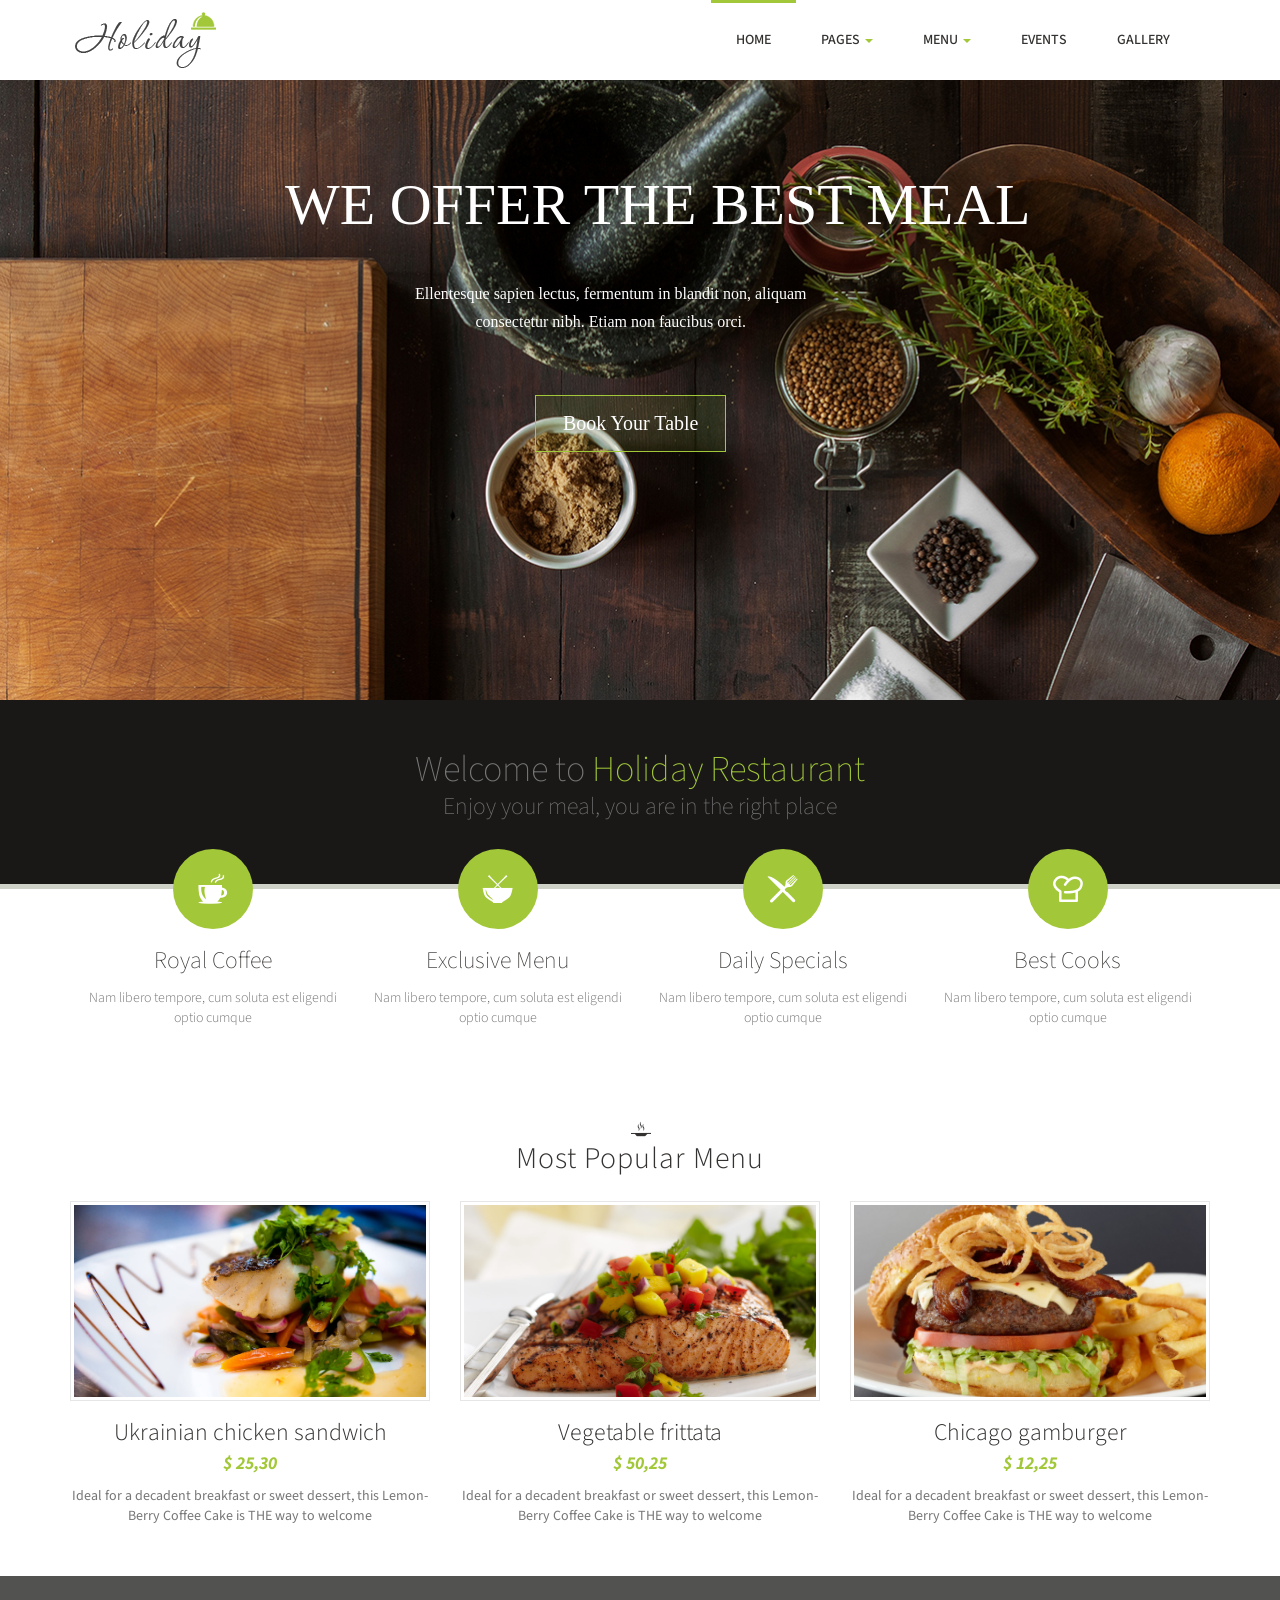
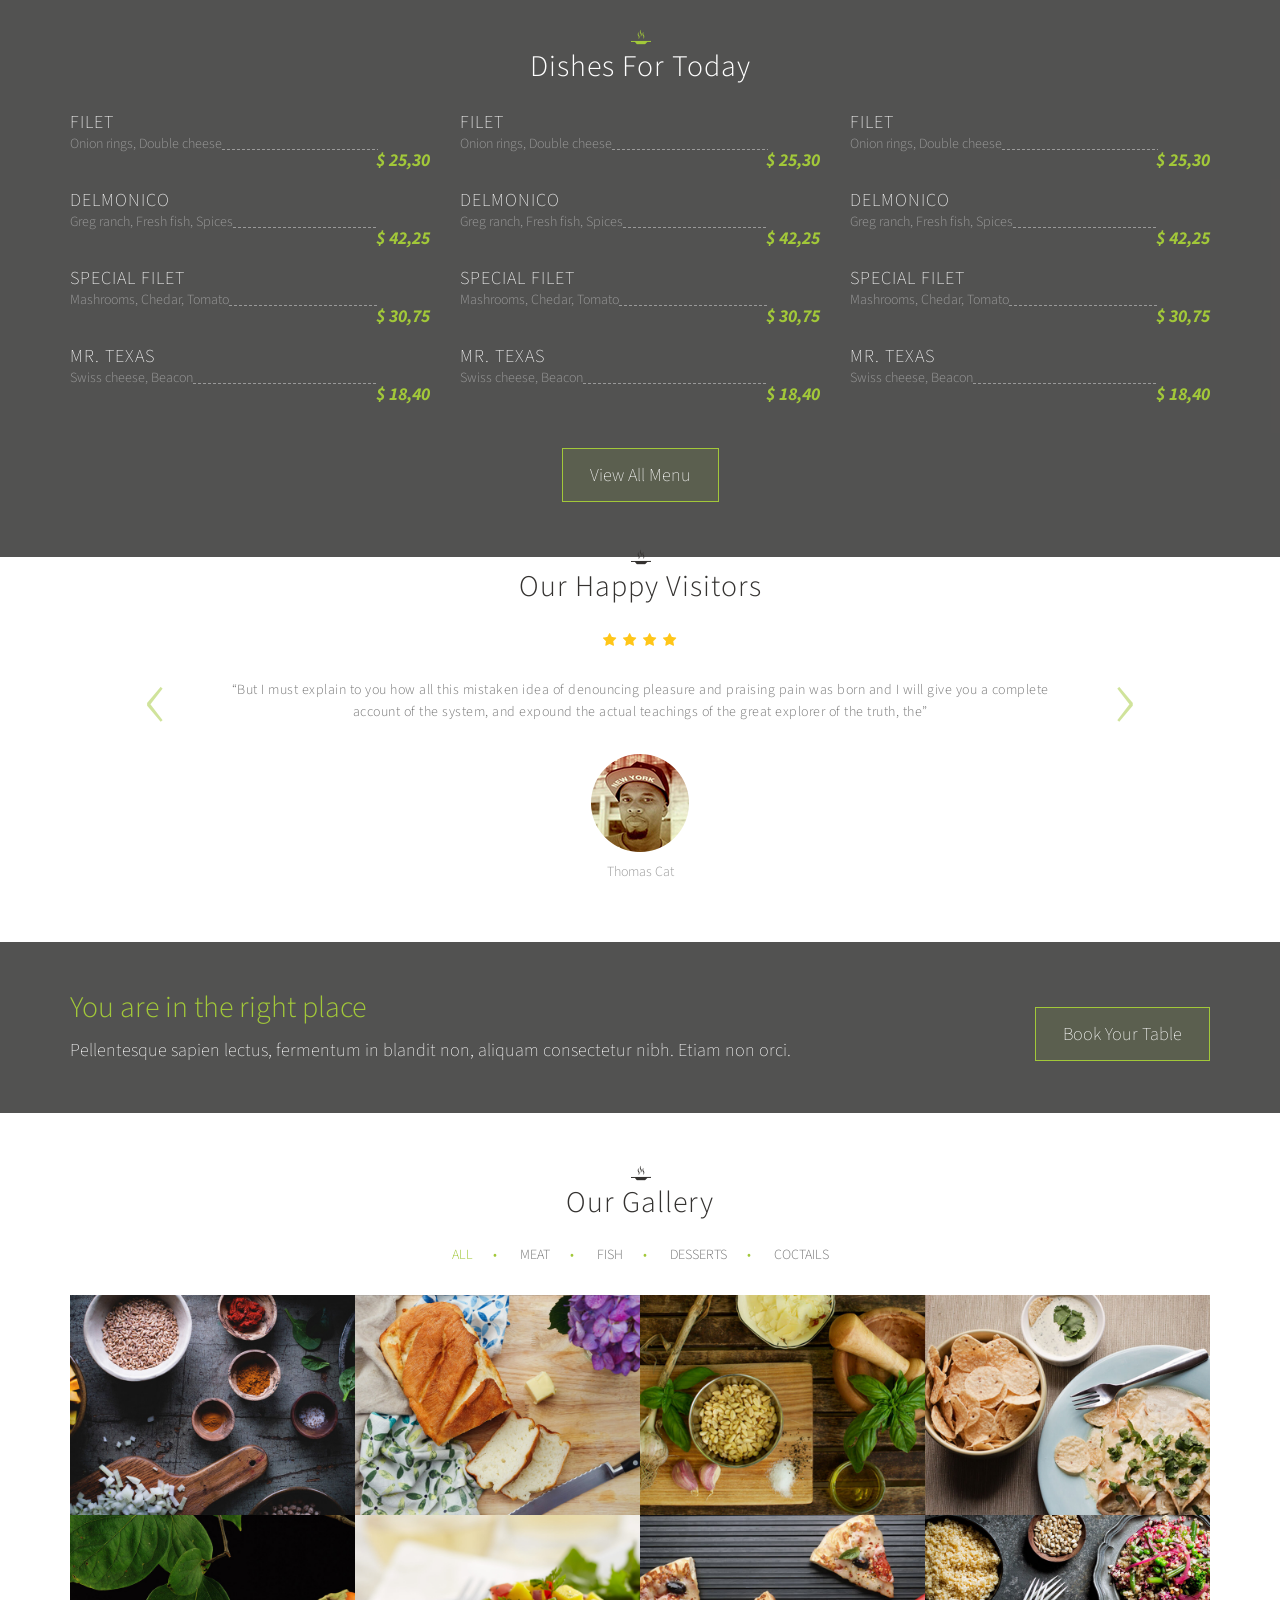
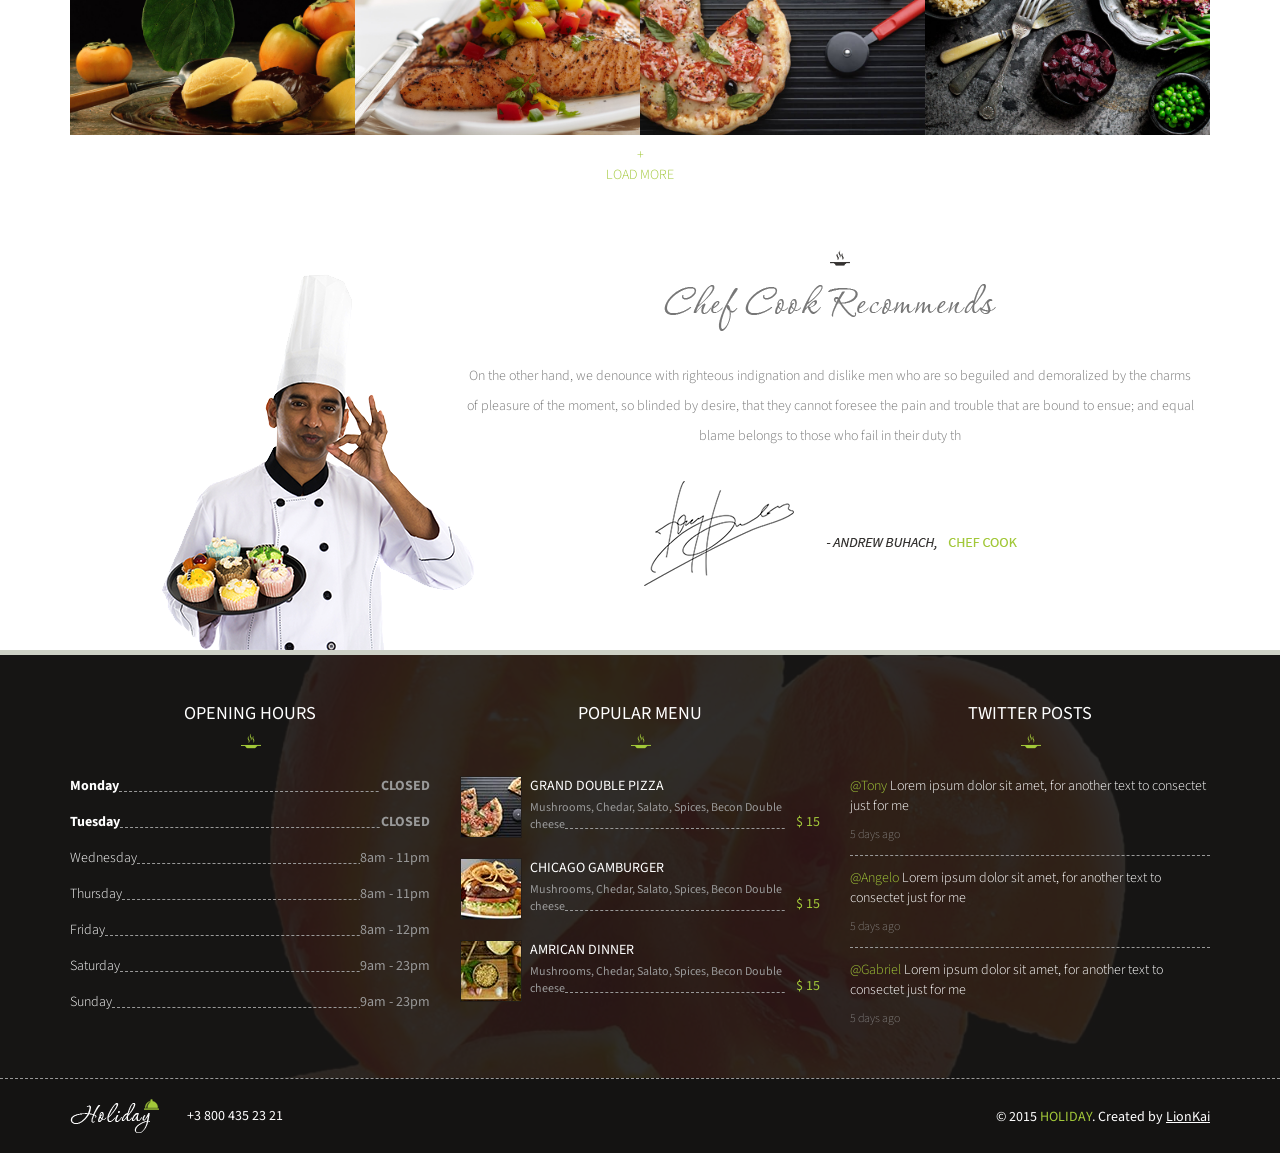
<file: index.html>
<!DOCTYPE html>
<!--[if lt IE 7]>
<html class="no-js lt-ie9 lt-ie8 lt-ie7"> <![endif]-->
<!--[if IE 7]>
<html class="no-js lt-ie9 lt-ie8"> <![endif]-->
<!--[if IE 8]>
<html class="no-js lt-ie9"> <![endif]-->
<!--[if gt IE 8]><!-->
<html class="no-js"> <!--<![endif]-->
<head>
  <meta charset="utf-8">
  <meta http-equiv="X-UA-Compatible" content="IE=edge">
  <title>Holiday - Premium WordPress Theme</title>
  <meta name="description" content="">
  <meta name="viewport" content="width=device-width, initial-scale=1">
  <link rel="shortcut icon" href="assets/images/favicon/favicon.ico">
  <link href='http://fonts.googleapis.com/css?family=Source+Sans+Pro:200,300,400,600,700,200italic,300italic,400italic' rel='stylesheet' type='text/css'>
  <link rel="stylesheet" href="assets/css/main.css">
  <!--[if lt IE 9]>
  <script src="https://oss.maxcdn.com/html5shiv/3.7.2/html5shiv.min.js"></script>
  <script src="https://oss.maxcdn.com/respond/1.4.2/respond.min.js"></script>
  <![endif]-->
</head>
<body>
  <!-- main wrapper -->
  <div class="wrapper">
    <!-- header -->
    <header class="header">
      <div class="container">
        <div class="row">
          <div class="col-md-5">
            <div class="header_logo hidden-xs">
              <a href="#" title="Holiday Logo"><img src="assets/images/logo/logo.png" alt="Holiday Logo"/></a>
            </div>
          </div>
          <div class="col-md-7">
            <div class="header_nav">
              <nav class="navbar navbar-default">
                <div class="container-fluid">
                  <!-- Brand and toggle get grouped for better mobile display -->
                  <div class="navbar-header">
                    <button type="button" class="navbar-toggle collapsed" data-toggle="collapse" data-target="#bs-example-navbar-collapse-1">
                      <span class="sr-only">Toggle navigation</span>
                      <span class="icon-bar"></span>
                      <span class="icon-bar"></span>
                      <span class="icon-bar"></span>
                    </button>
                    <a class="navbar-brand visible-xs" href="#"><img src="assets/images/logo/logo.png" alt="Holiday Logo"/></a>
                  </div>
                  <!-- Collect the nav links, forms, and other content for toggling -->
                  <div class="collapse navbar-collapse" id="bs-example-navbar-collapse-1">
                    <ul class="nav navbar-nav navbar-right">
                      <li class="active"><a href="index.html">Home</a></li>
                      <li class="dropdown">
                        <a href="#" class="dropdown-toggle" data-toggle="dropdown" role="button" aria-expanded="false">Pages <span class="caret"></span></a>
                        <ul class="dropdown-menu" role="menu">
                          <li><a href="about.html">About Us</a></li>
                          <li><a href="reservation.html">Reservation</a></li>
                          <li><a href="contacts.html">Contacts</a></li>
                          <li><a href="404.html">404 Not Found</a></li>
                        </ul>
                      </li>
                      <li class="dropdown">
                        <a href="#" class="dropdown-toggle" data-toggle="dropdown" role="button" aria-expanded="false">Menu <span class="caret"></span></a>
                        <ul class="dropdown-menu" role="menu">
                          <li><a href="menu.html">Menu</a></li>
                          <li><a href="menu-2.html">Menu 2</a></li>
                        </ul>
                      </li>
                      <li><a href="events.html">Events</a></li>
                      <li><a href="gallery.html">Gallery</a></li>
                    </ul>
                  </div><!-- /.navbar-collapse -->
                </div><!-- /.container-fluid -->
              </nav>
            </div>
          </div>
        </div>
      </div>
    </header>
    <!-- /header -->
    <!-- revolution slider -->
    <section class="slider hidden-xs">
      <div class="slider-block">
        <div id="rev_slider_1_1_wrapper" class="rev_slider_wrapper fullwidthbanner-container" style="margin:0px auto;background-image-color:#E9E9E9;padding:0px;margin-top:0px;margin-bottom:0px;max-height:500px;">
          <!-- START REVOLUTION SLIDER 4.6.5 fullwidth mode -->
          <div id="rev_slider_1_1" class="rev_slider fullwidthabanner" style="display:none;max-height:500px;height:500px;">
            <ul>
              <li data-transition="fade" data-slotamount="7" data-masterspeed="300"  data-saveperformance="off" >
                <!-- MAIN IMAGE -->
                <img src="assets/images/revolution/slide1.jpg"  alt=""  data-bgposition="center top" data-bgfit="cover" data-bgrepeat="no-repeat">
                <!-- LAYERS -->

                <!-- LAYER NR. 1 -->
                <div class="tp-caption largeboldwhitecustom sft tp-resizeme"
                     data-x="250"
                     data-y="95"
                     data-speed="500"
                     data-start="500"
                     data-easing="Power3.easeInOut"
                     data-splitin="none"
                     data-splitout="none"
                     data-elementdelay="0.1"
                     data-endelementdelay="0.1"
                     data-endspeed="500"
                     style="z-index: 5; max-width: auto; max-height: auto; white-space: nowrap;">We offer the best meal
                </div>

                <!-- LAYER NR. 2 -->
                <div class="tp-caption smalllightwhitecustom skewfromleft tp-resizeme"
                     data-x="380"
                     data-y="200"
                     data-speed="500"
                     data-start="900"
                     data-easing="Power3.easeInOut"
                     data-splitin="none"
                     data-splitout="none"
                     data-elementdelay="0.1"
                     data-endelementdelay="0.1"
                     data-endspeed="500"
                     style="z-index: 6; max-width: auto; max-height: auto; white-space: nowrap;">Ellentesque sapien lectus, fermentum in blandit non, aliquam<br>consectetur nibh. Etiam non faucibus orci.
                </div>

                <!-- LAYER NR. 3 -->
                <div class="tp-caption smalllightwhitecustom lfb tp-resizeme"
                     data-x="500"
                     data-y="315"
                     data-speed="500"
                     data-start="1200"
                     data-easing="Power3.easeInOut"
                     data-splitin="none"
                     data-splitout="none"
                     data-elementdelay="0.1"
                     data-endelementdelay="0.1"
                     data-endspeed="500"

                     style="z-index: 7; max-width: auto; max-height: auto; white-space: nowrap;"><a href='#' class="btn btn-default">Book Your Table</a>
                </div>
              </li>
              <!-- SLIDE  -->
              <li data-transition="fade" data-slotamount="7" data-masterspeed="300"  data-saveperformance="off" >
                <!-- MAIN IMAGE -->
                <img src="assets/images/revolution/slide1.jpg"  alt=""  data-bgposition="center top" data-bgfit="cover" data-bgrepeat="no-repeat">
                <!-- LAYERS -->

                <!-- LAYER NR. 1 -->
                <div class="tp-caption largeboldwhitecustom sft tp-resizeme"
                     data-x="250"
                     data-y="95"
                     data-speed="500"
                     data-start="500"
                     data-easing="Power3.easeInOut"
                     data-splitin="none"
                     data-splitout="none"
                     data-elementdelay="0.1"
                     data-endelementdelay="0.1"
                     data-endspeed="500"
                     style="z-index: 5; max-width: auto; max-height: auto; white-space: nowrap;">We offer the best meal
                </div>

                <!-- LAYER NR. 2 -->
                <div class="tp-caption smalllightwhitecustom skewfromleft tp-resizeme"
                     data-x="380"
                     data-y="200"
                     data-speed="500"
                     data-start="900"
                     data-easing="Power3.easeInOut"
                     data-splitin="none"
                     data-splitout="none"
                     data-elementdelay="0.1"
                     data-endelementdelay="0.1"
                     data-endspeed="500"
                     style="z-index: 6; max-width: auto; max-height: auto; white-space: nowrap;">Ellentesque sapien lectus, fermentum in blandit non, aliquam<br>consectetur nibh. Etiam non faucibus orci.
                </div>

                <!-- LAYER NR. 3 -->
                <div class="tp-caption smalllightwhitecustom lfb tp-resizeme"
                     data-x="500"
                     data-y="315"
                     data-speed="500"
                     data-start="1200"
                     data-easing="Power3.easeInOut"
                     data-splitin="none"
                     data-splitout="none"
                     data-elementdelay="0.1"
                     data-endelementdelay="0.1"
                     data-endspeed="500"

                     style="z-index: 7; max-width: auto; max-height: auto; white-space: nowrap;"><a href='#' class="btn btn-default">Book Your Table</a>
                </div>
              </li>
            </ul>
            <div class="tp-bannertimer tp-bottom" style="visibility: hidden !important;"></div>
          </div>
        </div>
      </div>
    </section>
    <!-- /revolution slider -->
    <!-- welcome -->
    <section class="welcome">
      <div class="welcome_header">
        <div class="container">
          <h1 class="weclome_t">Welcome to <span>Holiday Restaurant</span></h1>
          <div class="welcome_desc">Enjoy your meal, you are in the right place</div>
        </div>
      </div>
      <div class="welcome_footer">
        <div class="container">
          <div class="col-md-3">
            <div class="welcome_box">
              <div class="welcome_icn">
                <i class="flaticon-hotdrink2"></i>
              </div>
              <div class="welcome_n">Royal Coffee</div>
              <div class="welcome_info">Nam libero tempore, cum soluta est eligendi optio cumque</div>
            </div>
          </div>
          <div class="col-md-3">
            <div class="welcome_box">
              <div class="welcome_icn">
                <i class="flaticon-chinese13"></i>
              </div>
              <div class="welcome_n">Exclusive Menu</div>
              <div class="welcome_info">Nam libero tempore, cum soluta est eligendi optio cumque</div>
            </div>
          </div>
          <div class="col-md-3">
            <div class="welcome_box">
              <div class="welcome_icn">
                <i class="flaticon-fork27"></i>
              </div>
              <div class="welcome_n">Daily Specials</div>
              <div class="welcome_info">Nam libero tempore, cum soluta est eligendi optio cumque</div>
            </div>
          </div>
          <div class="col-md-3">
            <div class="welcome_box">
              <div class="welcome_icn">
                <i class="flaticon-chef19"></i>
              </div>
              <div class="welcome_n">Best Cooks</div>
              <div class="welcome_info">Nam libero tempore, cum soluta est eligendi optio cumque</div>
            </div>
          </div>
        </div>
      </div>
    </section>
    <!-- /welcome -->
    <!-- popular menu -->
    <section class="popular-menu">
      <div class="container">
        <h2 class="h2">Most popular menu</h2>
        <div class="row">
          <div class="col-md-4">
            <div class="popular-menu_box">
              <div class="popular-menu_img">
                <div class="menu_img" style="background-image: url(assets/images/popular-menu/1.jpg)"></div>
              </div>
              <div class="popular-menu_n"><a href="menu.html">Ukrainian chicken sandwich</a></div>
              <div class="popular-menu_price">$ 25,30</div>
              <div class="popular-menu_desc">Ideal for a decadent breakfast or sweet dessert, this Lemon-Berry Coffee Cake is THE way to welcome </div>
            </div>
          </div>
          <div class="col-md-4">
            <div class="popular-menu_box">
              <div class="popular-menu_img">
                <div class="menu_img" style="background-image: url(assets/images/popular-menu/2.jpg)"></div>
              </div>
              <div class="popular-menu_n"><a href="menu.html">Vegetable frittata</a></div>
              <div class="popular-menu_price">$ 50,25</div>
              <div class="popular-menu_desc">Ideal for a decadent breakfast or sweet dessert, this Lemon-Berry Coffee Cake is THE way to welcome </div>
            </div>
          </div>
          <div class="col-md-4">
            <div class="popular-menu_box">
              <div class="popular-menu_img">
                <div class="menu_img" style="background-image: url(assets/images/popular-menu/3.jpg)"></div>
              </div>
              <div class="popular-menu_n"><a href="menu.html">Chicago gamburger</a></div>
              <div class="popular-menu_price">$ 12,25</div>
              <div class="popular-menu_desc">Ideal for a decadent breakfast or sweet dessert, this Lemon-Berry Coffee Cake is THE way to welcome </div>
            </div>
          </div>
        </div>
      </div>
    </section>
    <!-- /popular menu -->
    <!-- dishes -->
    <section class="dishes">
      <div class="dishes-block">
        <div class="container">
          <h2 class="h2 __white">Dishes for today</h2>
          <div class="row">
            <div class="col-md-4">
              <div class="dished_box">
                <ul class="dishes_ul">
                  <li>
                    <div class="dishes_t">Filet</div>
                    <div class="dishes_info">
                      <div class="dishes_l">Onion rings, Double cheese</div>
                      <div class="dishes_r">$ 25,30</div>
                      <div class="clearfix"></div>
                    </div>
                  </li>
                  <li>
                    <div class="dishes_t">Delmonico</div>
                    <div class="dishes_info">
                      <div class="dishes_l">Greg ranch, Fresh fish, Spices</div>
                      <div class="dishes_r">$ 42,25</div>
                      <div class="clearfix"></div>
                    </div>
                  </li>
                  <li>
                    <div class="dishes_t">Special Filet</div>
                    <div class="dishes_info">
                      <div class="dishes_l">Mashrooms, Chedar, Tomato</div>
                      <div class="dishes_r">$ 30,75</div>
                      <div class="clearfix"></div>
                    </div>
                  </li>
                  <li>
                    <div class="dishes_t">Mr. Texas</div>
                    <div class="dishes_info">
                      <div class="dishes_l">Swiss cheese, Beacon</div>
                      <div class="dishes_r">$ 18,40</div>
                      <div class="clearfix"></div>
                    </div>
                  </li>
                </ul>
              </div>
            </div>
            <div class="col-md-4">
              <div class="dished_box">
                <ul class="dishes_ul">
                  <li>
                    <div class="dishes_t">Filet</div>
                    <div class="dishes_info">
                      <div class="dishes_l">Onion rings, Double cheese</div>
                      <div class="dishes_r">$ 25,30</div>
                      <div class="clearfix"></div>
                    </div>
                  </li>
                  <li>
                    <div class="dishes_t">Delmonico</div>
                    <div class="dishes_info">
                      <div class="dishes_l">Greg ranch, Fresh fish, Spices</div>
                      <div class="dishes_r">$ 42,25</div>
                      <div class="clearfix"></div>
                    </div>
                  </li>
                  <li>
                    <div class="dishes_t">Special Filet</div>
                    <div class="dishes_info">
                      <div class="dishes_l">Mashrooms, Chedar, Tomato</div>
                      <div class="dishes_r">$ 30,75</div>
                      <div class="clearfix"></div>
                    </div>
                  </li>
                  <li>
                    <div class="dishes_t">Mr. Texas</div>
                    <div class="dishes_info">
                      <div class="dishes_l">Swiss cheese, Beacon</div>
                      <div class="dishes_r">$ 18,40</div>
                      <div class="clearfix"></div>
                    </div>
                  </li>
                </ul>
              </div>
            </div>
            <div class="col-md-4">
              <div class="dished_box">
                <ul class="dishes_ul">
                  <li>
                    <div class="dishes_t">Filet</div>
                    <div class="dishes_info">
                      <div class="dishes_l">Onion rings, Double cheese</div>
                      <div class="dishes_r">$ 25,30</div>
                      <div class="clearfix"></div>
                    </div>
                  </li>
                  <li>
                    <div class="dishes_t">Delmonico</div>
                    <div class="dishes_info">
                      <div class="dishes_l">Greg ranch, Fresh fish, Spices</div>
                      <div class="dishes_r">$ 42,25</div>
                      <div class="clearfix"></div>
                    </div>
                  </li>
                  <li>
                    <div class="dishes_t">Special Filet</div>
                    <div class="dishes_info">
                      <div class="dishes_l">Mashrooms, Chedar, Tomato</div>
                      <div class="dishes_r">$ 30,75</div>
                      <div class="clearfix"></div>
                    </div>
                  </li>
                  <li>
                    <div class="dishes_t">Mr. Texas</div>
                    <div class="dishes_info">
                      <div class="dishes_l">Swiss cheese, Beacon</div>
                      <div class="dishes_r">$ 18,40</div>
                      <div class="clearfix"></div>
                    </div>
                  </li>
                </ul>
              </div>
            </div>
          </div>
          <div class="text-center">
            <a href="menu.html" class="btn btn-default">View All Menu</a>
          </div>
        </div>
      </div>
    </section>
    <!-- /dishes -->
    <!-- testimonials -->
    <section class="testimonials">
      <div class="container">
        <div class="testimonials_t"><h2 class="h2">Our happy visitors</h2></div>
        <div class="testimonials_slider">
          <div id="carousel-testimonials" class="carousel slide ">
            <div class="carousel-inner">
              <div class="item active">
                <p><img src="assets/images/testimonials/raiting.png" alt=""/></p>
                <p class="testimonial-quote">“But I must explain to you how all this mistaken idea of denouncing pleasure and praising pain was born and I will give you a complete account of the system, and expound the actual teachings of the great explorer of the truth, the”</p>
                <p><img src="assets/images/testimonials/face.png" alt=""/></p>
                <p class="testimonial-author">Thomas Cat</p>
              </div>
              <div class="item">
                <p><img src="assets/images/testimonials/raiting.png" alt=""/></p>
                <p class="testimonial-quote">“But I must explain to you how all this mistaken idea of denouncing pleasure and praising pain was born and I will give you a complete account of the system, and expound the actual teachings of the great explorer of the truth, the”</p>
                <p><img src="assets/images/testimonials/face.png" alt=""/></p>
                <p class="testimonial-author">Thomas Cat</p>
              </div>
              <div class="item">
                <p><img src="assets/images/testimonials/raiting.png" alt=""/></p>
                <p class="testimonial-quote">“But I must explain to you how all this mistaken idea of denouncing pleasure and praising pain was born and I will give you a complete account of the system, and expound the actual teachings of the great explorer of the truth, the”</p>
                <p><img src="assets/images/testimonials/face.png" alt=""/></p>
                <p class="testimonial-author">Thomas Cat</p>
              </div>
            </div>
            <a class="left carousel-control" href="#carousel-testimonials" data-slide="prev">‹</a>
            <a class="right carousel-control" href="#carousel-testimonials" data-slide="next">›</a>
          </div>
        </div>
      </div>
    </section>
    <!-- /testimonials -->
    <!-- banner -->
    <section class="banner">
      <div class="banner-block">
        <div class="container">
          <div class="banner_l">
            <h3 class="banner_t">You are in the right place</h3>
            <div class="banner_desc">Pellentesque sapien lectus, fermentum in blandit non, aliquam consectetur nibh. Etiam non orci.</div>
          </div>
          <div class="banner_r">
            <a class="btn btn-default" href="reservation.html">Book Your Table</a>
          </div>
          <div class="clearfix"></div>
        </div>
      </div>
    </section>
    <!-- /banner -->
    <!-- gallery -->
    <section class="gallery">
      <div class="container">
        <h2 class="h2">Our Gallery</h2>
        <div class="gallery_nav">
          <a href="#" class="active" data-filter=".all">All</a>
          <a href="#" data-filter=".meat">Meat</a>
          <a href="#" data-filter=".fish">Fish</a>
          <a href="#" data-filter=".desserts">Desserts</a>
          <a href="#" data-filter=".coctails">Coctails</a>
        </div>
        <div class="gallery-block">
          <ul id="galleryList" class="row gallery_ul">
            <li class="gallery_li all meat">
              <div class="gallery_box" style="background-image: url(assets/images/gallery/gallery1.jpg);">
                <div class="gallery_overlay2">
                  <div class="overlay_name"><a href="gallery.html" data-lightbox="gallery">Grand salad</a></div>
                </div>
              </div>
            </li>
            <li class="gallery_li all meat fish">
              <div class="gallery_box" style="background-image: url(assets/images/gallery/gallery2.jpg);">
                <div class="gallery_overlay2">
                  <div class="overlay_name"><a href="gallery.html" data-lightbox="gallery">Grand salad</a></div>
                </div>
              </div>
            </li>
            <li class="gallery_li all desserts coctails">
              <div class="gallery_box" style="background-image: url(assets/images/gallery/gallery3.jpg);">
                <div class="gallery_overlay2">
                  <div class="overlay_name"><a href="gallery.html" data-lightbox="gallery">Grand salad</a></div>
                </div>
              </div>
            </li>
            <li class="gallery_li all meat fish desserts">
              <div class="gallery_box" style="background-image: url(assets/images/gallery/gallery4.jpg);">
                <div class="gallery_overlay2">
                  <div class="overlay_name"><a href="gallery.html" data-lightbox="gallery">Grand salad</a></div>
                </div>
              </div>
            </li>
            <li class="gallery_li all coctails fish">
              <div class="gallery_box" style="background-image: url(assets/images/gallery/gallery5.jpg);">
                <div class="gallery_overlay2">
                  <div class="overlay_name"><a href="gallery.html" data-lightbox="gallery">Grand salad</a></div>
                </div>
              </div>
            </li>
            <li class="gallery_li all meat coctails">
              <div class="gallery_box" style="background-image: url(assets/images/gallery/gallery6.jpg);">
                <div class="gallery_overlay2">
                  <div class="overlay_name"><a href="gallery.html" data-lightbox="gallery">Grand salad</a></div>
                </div>
              </div>
            </li>
            <li class="gallery_li all meat fish">
              <div class="gallery_box" style="background-image: url(assets/images/gallery/gallery7.jpg);">
                <div class="gallery_overlay2">
                  <div class="overlay_name"><a href="gallery.html" data-lightbox="gallery">Grand salad</a></div>
                </div>
              </div>
            </li>
            <li class="gallery_li all meat desserts coctails">
              <div class="gallery_box" style="background-image: url(assets/images/gallery/gallery8.jpg);">
                <div class="gallery_overlay2">
                  <div class="overlay_name"><a href="gallery.html" data-lightbox="gallery">Grand salad</a></div>
                </div>
              </div>
            </li>
          </ul>
          <div class="gallery-viewmore"><a href="#">Load more</a></div>
        </div>
      </div>
    </section>
    <!-- /gallery -->
    <!-- chef recommends -->
    <div class="chef">
      <div class="container">
        <div class="chef-block">
          <div class="col-md-4">
            <div class="chef-image visible-md visible-lg"></div>
          </div>
          <div class="col-md-8">
            <div class="chef-info">
              <p><img class="img-responsive" src="assets/images/chef/art1.png" alt=""/></p>
              <div class="chef-desc">
                <p>On the other hand, we denounce with righteous indignation and dislike men who are so beguiled
                  and demoralized by the charms of pleasure of the moment, so blinded by desire, that they cannot foresee the pain
                  and trouble that are bound to ensue; and equal blame belongs to those who fail in their duty th</p>
              </div>
              <div class="chef-signature">
                <p><img class="img-responsive" src="assets/images/chef/art2.png" alt=""/></p>
              </div>
            </div>
          </div>
        </div>
      </div>
    </div>
    <!-- /chef recommends -->
  </div>
  <!-- /main wrapper -->
  <!-- footer -->
  <footer class="footer">
    <div class="footer-top">
      <div class="container">
        <div class="row">
          <div class="col-md-4">
            <div class="footer_t">Opening hours</div>
            <div class="footer_box">
              <ul class="footer_ul">
                <li>
                  <div class="footer_info">
                    <div class="footer_l __closed"><strong>Monday</strong></div>
                    <div class="footer_r"><strong>CLOSED</strong></div>
                    <div class="clearfix"></div>
                  </div>
                </li>
                <li>
                  <div class="footer_info">
                    <div class="footer_l __closed"><strong>Tuesday</strong></div>
                    <div class="footer_r"><strong>CLOSED</strong></div>
                    <div class="clearfix"></div>
                  </div>
                </li>
                <li>
                  <div class="footer_info">
                    <div class="footer_l">Wednesday</div>
                    <div class="footer_r">8am - 11pm</div>
                    <div class="clearfix"></div>
                  </div>
                </li>
                <li>
                  <div class="footer_info">
                    <div class="footer_l">Thursday</div>
                    <div class="footer_r">8am - 11pm</div>
                    <div class="clearfix"></div>
                  </div>
                </li>
                <li>
                  <div class="footer_info">
                    <div class="footer_l">Friday</div>
                    <div class="footer_r">8am - 12pm</div>
                    <div class="clearfix"></div>
                  </div>
                </li>
                <li>
                  <div class="footer_info">
                    <div class="footer_l">Saturday</div>
                    <div class="footer_r">9am - 23pm</div>
                    <div class="clearfix"></div>
                  </div>
                </li>
                <li>
                  <div class="footer_info">
                    <div class="footer_l">Sunday</div>
                    <div class="footer_r">9am - 23pm</div>
                    <div class="clearfix"></div>
                  </div>
                </li>
              </ul>
            </div>
          </div>
          <div class="col-md-4">
            <div class="footer_t">Popular menu</div>
            <div class="footer_box">
              <ul class="menu_ul">
                <li>
                  <div class="menu_image">
                    <img src="assets/images/popular-menu/thumb1.jpg" alt=""/>
                  </div>
                  <div class="menu_info">
                    <div class="menu_name"><a href="#">Grand double pizza</a></div>
                    <div class="menu_d">
                      <div class="menu_l">Mushrooms, Chedar, Salato, Spices, Becon
                        Double cheese</div>
                      <div class="menu_r">$ 15</div>
                      <div class="clearfix"></div>
                    </div>
                  </div>
                </li>
                <li>
                  <div class="menu_image">
                    <img src="assets/images/popular-menu/thumb2.jpg" alt=""/>
                  </div>
                  <div class="menu_info">
                    <div class="menu_name"><a href="#">Chicago gamburger</a></div>
                    <div class="menu_d">
                      <div class="menu_l">Mushrooms, Chedar, Salato, Spices, Becon
                        Double cheese</div>
                      <div class="menu_r">$ 15</div>
                      <div class="clearfix"></div>
                    </div>
                  </div>
                </li>
                <li>
                  <div class="menu_image">
                    <img src="assets/images/popular-menu/thumb3.jpg" alt=""/>
                  </div>
                  <div class="menu_info">
                    <div class="menu_name"><a href="#">Amrican dinner</a></div>
                    <div class="menu_d">
                      <div class="menu_l">Mushrooms, Chedar, Salato, Spices, Becon
                        Double cheese</div>
                      <div class="menu_r">$ 15</div>
                      <div class="clearfix"></div>
                    </div>
                  </div>
                </li>
              </ul>
            </div>
          </div>
          <div class="col-md-4">
            <div class="footer_t">Twitter posts</div>
            <div class="footer_box">
              <ul class="twitter_ul">
                <li>
                  <p><a href="#">@Tony</a> Lorem ipsum dolor sit amet, for another text to
                    consectet just for me</p>
                  <div class="twitter_date">5 days ago</div>
                </li>
                <li>
                  <p><a href="#">@Angelo</a> Lorem ipsum dolor sit amet, for another text to
                    consectet just for me</p>
                  <div class="twitter_date">5 days ago</div>
                </li>
                <li>
                  <p><a href="#">@Gabriel</a> Lorem ipsum dolor sit amet, for another text to
                    consectet just for me</p>
                  <div class="twitter_date">5 days ago</div>
                </li>
              </ul>
            </div>
          </div>
        </div>
      </div>
    </div>
    <div class="footer-bottom">
      <div class="container">
        <div class="row">
          <div class="col-sm-6">
            <div class="footer_logo"><a href="#"><img src="assets/images/footer/footer-logo.png" alt=""/></a></div>
            <div class="footer_phone">+3 800 435 23 21</div>
          </div>
          <div class="col-sm-6">
            <div class="footer_copy">&copy 2015 <span>Holiday</span>. Created by <a href="#">LionKai</a></div>
          </div>
        </div>
      </div>
    </div>
  </footer>
  <!-- /footer -->
  <!-- Scripts -->
  <script src="https://ajax.googleapis.com/ajax/libs/jquery/2.1.3/jquery.min.js"></script>
  <script src="assets/js/vendor/bootstrap.js"></script>
  <script src="assets/js/vendor/jquery.themepunch.tools.min.js"></script>
  <script src="assets/js/vendor/jquery.themepunch.revolution.min.js"></script>
  <script src="assets/js/vendor/isotope.pkgd.js"></script>
  <script src="assets/js/script.js"></script>
  <script>
    $(function(){
      jQuery('#rev_slider_1_1').show().revolution(
        {
          delay:9000,
          startwidth:1210,
          startheight:620,
          hideThumbs:200,
          thumbWidth:100,
          thumbHeight:50,
          thumbAmount:1,
          simplifyAll:"off",
          navigationType:"bullet",
          navigationArrows:"none",
          navigationStyle:"round",
          touchenabled:"on",
          onHoverStop:"on",
          nextSlideOnWindowFocus:"off",
          swipe_threshold: 75,
          swipe_min_touches: 1,
          drag_block_vertical: false,
          keyboardNavigation:"off",
          navigationHAlign:"center",
          navigationVAlign:"bottom",
          navigationHOffset:0,
          navigationVOffset:20,
          soloArrowLeftHalign:"left",
          soloArrowLeftValign:"center",
          soloArrowLeftHOffset:20,
          soloArrowLeftVOffset:0,
          soloArrowRightHalign:"right",
          soloArrowRightValign:"center",
          soloArrowRightHOffset:20,
          soloArrowRightVOffset:0,
          shadow:0,
          fullWidth:"on",
          fullScreen:"off",
          spinner:"spinner3",
          stopLoop:"off",
          stopAfterLoops:-1,
          stopAtSlide:-1,
          shuffle:"off",
          autoHeight:"off",
          forceFullWidth:"on",
          hideTimerBar:"on",
          hideThumbsOnMobile:"off",
          hideNavDelayOnMobile:1500,
          hideBulletsOnMobile:"off",
          hideArrowsOnMobile:"off",
          hideThumbsUnderResolution:0,
          hideCaptionAtLimit:0,
          hideAllCaptionAtLilmit:0,
          startWithSlide:0
        });

      var $container = $('#galleryList').isotope({
        itemSelector: '.gallery_li',
        layoutMode: 'masonry'
      });

      $('.gallery_nav').on('click', 'a', function (ev) {
        ev.preventDefault();
        $(this).parent().find("a").removeClass("active");
        $(this).addClass("active");

        var filterValue = $(this).attr('data-filter');
        $container.isotope({
          filter: filterValue
        });
      });

      $container.isotope('layout');
    });
  </script>
  <!-- /Scripts -->
</body>
</html>
</file>
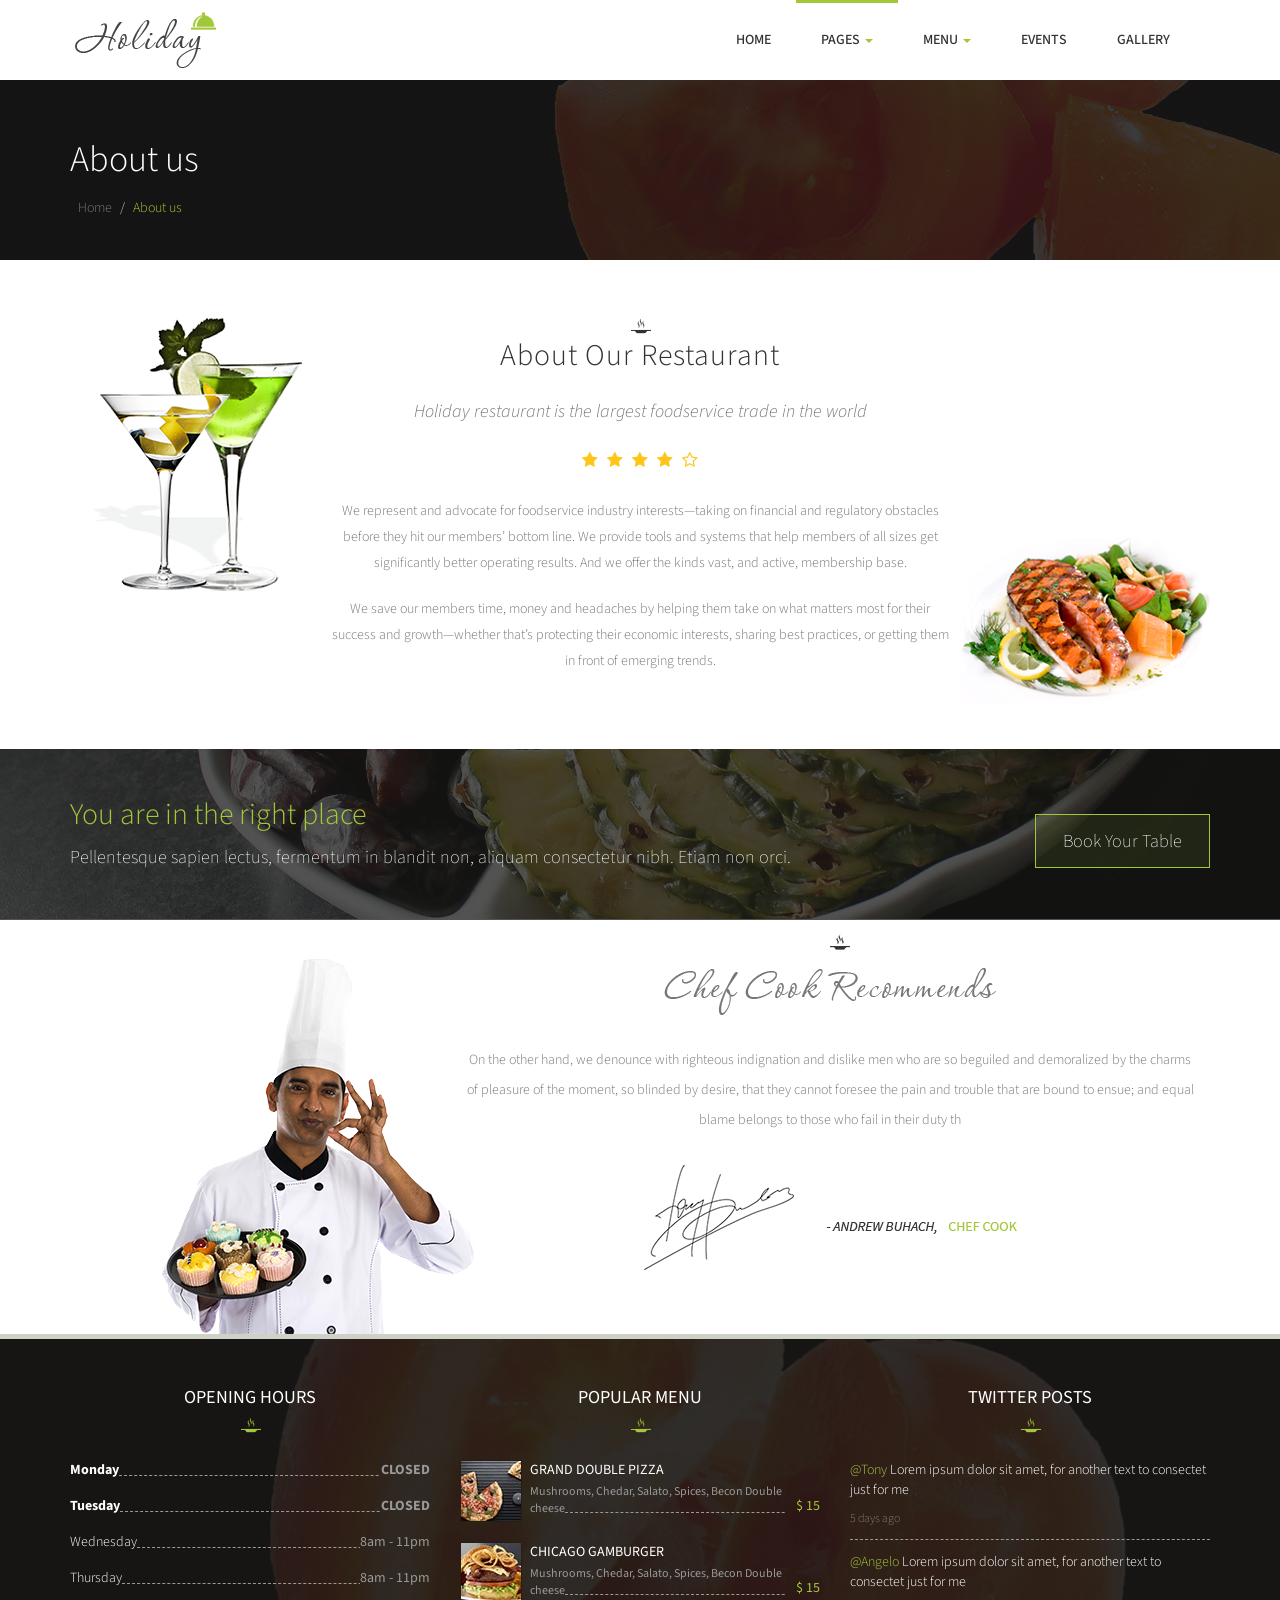
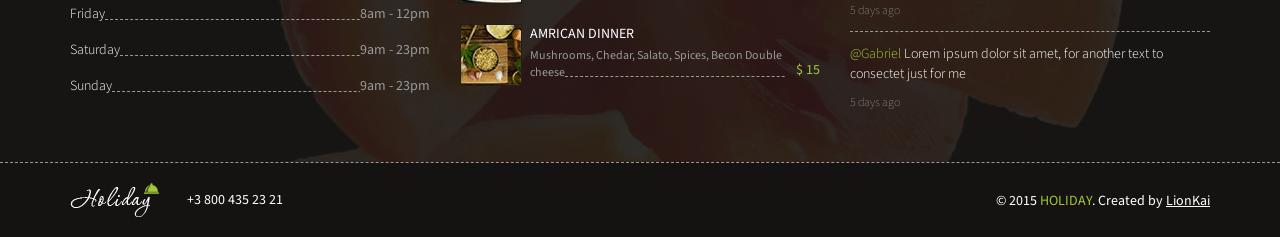
<file: about.html>
<!DOCTYPE html>
<!--[if lt IE 7]>
<html class="no-js lt-ie9 lt-ie8 lt-ie7"> <![endif]-->
<!--[if IE 7]>
<html class="no-js lt-ie9 lt-ie8"> <![endif]-->
<!--[if IE 8]>
<html class="no-js lt-ie9"> <![endif]-->
<!--[if gt IE 8]><!-->
<html class="no-js"> <!--<![endif]-->
<head>
  <meta charset="utf-8">
  <meta http-equiv="X-UA-Compatible" content="IE=edge">
  <title>About - Premium WordPress Theme</title>
  <meta name="description" content="">
  <meta name="viewport" content="width=device-width, initial-scale=1">
  <link rel="shortcut icon" href="assets/images/favicon/favicon.ico">
  <link href='http://fonts.googleapis.com/css?family=Source+Sans+Pro:200,300,400,600,700,200italic,300italic,400italic' rel='stylesheet' type='text/css'>
  <link rel="stylesheet" href="assets/css/main.css">
  <!--[if lt IE 9]>
  <script src="https://oss.maxcdn.com/html5shiv/3.7.2/html5shiv.min.js"></script>
  <script src="https://oss.maxcdn.com/respond/1.4.2/respond.min.js"></script>
  <![endif]-->
</head>
<body>
  <!-- main wrapper -->
  <div class="wrapper">
    <!-- header -->
    <header class="header">
      <div class="container">
        <div class="row">
          <div class="col-md-5">
            <div class="header_logo hidden-xs">
              <a href="#" title="Holiday Logo"><img src="assets/images/logo/logo.png" alt="Holiday Logo"/></a>
            </div>
          </div>
          <div class="col-md-7">
            <div class="header_nav">
              <nav class="navbar navbar-default">
                <div class="container-fluid">
                  <!-- Brand and toggle get grouped for better mobile display -->
                  <div class="navbar-header">
                    <button type="button" class="navbar-toggle collapsed" data-toggle="collapse" data-target="#bs-example-navbar-collapse-1">
                      <span class="sr-only">Toggle navigation</span>
                      <span class="icon-bar"></span>
                      <span class="icon-bar"></span>
                      <span class="icon-bar"></span>
                    </button>
                    <a class="navbar-brand visible-xs" href="#"><img src="assets/images/logo/logo.png" alt="Holiday Logo"/></a>
                  </div>
                  <!-- Collect the nav links, forms, and other content for toggling -->
                  <div class="collapse navbar-collapse" id="bs-example-navbar-collapse-1">
                    <ul class="nav navbar-nav navbar-right">
                      <li><a href="index.html">Home</a></li>
                      <li class="dropdown active">
                        <a href="#" class="dropdown-toggle" data-toggle="dropdown" role="button" aria-expanded="false">Pages <span class="caret"></span></a>
                        <ul class="dropdown-menu" role="menu">
                          <li><a href="about.html">About Us</a></li>
                          <li><a href="reservation.html">Reservation</a></li>
                          <li><a href="contacts.html">Contacts</a></li>
                          <li><a href="404.html">404 Not Found</a></li>
                        </ul>
                      </li>
                      <li class="dropdown">
                        <a href="#" class="dropdown-toggle" data-toggle="dropdown" role="button" aria-expanded="false">Menu <span class="caret"></span></a>
                        <ul class="dropdown-menu" role="menu">
                          <li><a href="menu.html">Menu</a></li>
                          <li><a href="menu-2.html">Menu 2</a></li>
                        </ul>
                      </li>
                      <li><a href="events.html">Events</a></li>
                      <li><a href="gallery.html">Gallery</a></li>
                    </ul>
                  </div><!-- /.navbar-collapse -->
                </div><!-- /.container-fluid -->
              </nav>
            </div>
          </div>
        </div>
      </div>
    </header>
    <!-- /header -->
    <!-- beadcrumbs -->
    <section class="breadcrumbs">
      <div class="container">
        <h3 class="breadcrumbs_t">About us</h3>
        <ol class="breadcrumb">
          <li><a href="index.html">Home</a></li>
          <li class="active">About us</li>
        </ol>
      </div>
    </section>
    <!-- /breadcrumbs -->
    <!-- about -->
    <section class="about">
      <div class="container">
        <div class="about-block">
          <h2 class="h2">About Our Restaurant</h2>
          <div class="about-img-left visible-lg"></div>
          <div class="about-img-right visible-lg"></div>
          <div class="about_desc">Holiday restaurant is the largest foodservice trade in the world</div>
          <div class="about_rait">
            <a href="#"><span class="star _voted"></span></a>
            <a href="#"><span class="star _voted"></span></a>
            <a href="#"><span class="star _voted"></span></a>
            <a href="#"><span class="star _voted"></span></a>
            <a href="#"><span class="star"></span></a>
          </div>
          <div class="about_info">
            <p>We represent and advocate for foodservice industry interests—taking on financial and
            regulatory obstacles before they hit our members’ bottom line. We provide tools and systems that
            help members of all sizes get significantly better operating results. And we offer the kinds
            vast, and active, membership base.</p>
            <p>We save our members time, money and headaches by helping them take on what matters most
            for their success and growth—whether that’s protecting their economic interests, sharing
            best practices, or getting them in front of emerging trends.</p>
          </div>
        </div>
      </div>
    </section>
    <!-- /about -->
    <!-- banner -->
    <section class="banner">
      <div class="banner-block">
        <div class="container">
          <div class="banner_l">
            <h3 class="banner_t">You are in the right place</h3>
            <div class="banner_desc">Pellentesque sapien lectus, fermentum in blandit non, aliquam consectetur nibh. Etiam non orci.</div>
          </div>
          <div class="banner_r">
            <a class="btn btn-default" href="reservation.html">Book Your Table</a>
          </div>
          <div class="clearfix"></div>
        </div>
      </div>
    </section>
    <!-- /banner -->
    <!-- chef recommends -->
    <div class="chef">
      <div class="container">
        <div class="chef-block">
          <div class="col-md-4">
            <div class="chef-image hidden-xs"></div>
          </div>
          <div class="col-md-8">
            <div class="chef-info">
              <p><img class="img-responsive" src="assets/images/chef/art1.png" alt=""/></p>
              <div class="chef-desc">
                <p>On the other hand, we denounce with righteous indignation and dislike men who are so beguiled
                  and demoralized by the charms of pleasure of the moment, so blinded by desire, that they cannot foresee the pain
                  and trouble that are bound to ensue; and equal blame belongs to those who fail in their duty th</p>
              </div>
              <div class="chef-signature">
                <p><img class="img-responsive" src="assets/images/chef/art2.png" alt=""/></p>
              </div>
            </div>
          </div>
        </div>
      </div>
    </div>
    <!-- /chef recommends -->
  </div>
  <!-- /main wrapper -->
  <!-- footer -->
  <footer class="footer">
    <div class="footer-top">
      <div class="container">
        <div class="row">
          <div class="col-md-4">
            <div class="footer_t">Opening hours</div>
            <div class="footer_box">
              <ul class="footer_ul">
                <li>
                  <div class="footer_info">
                    <div class="footer_l __closed"><strong>Monday</strong></div>
                    <div class="footer_r"><strong>CLOSED</strong></div>
                    <div class="clearfix"></div>
                  </div>
                </li>
                <li>
                  <div class="footer_info">
                    <div class="footer_l __closed"><strong>Tuesday</strong></div>
                    <div class="footer_r"><strong>CLOSED</strong></div>
                    <div class="clearfix"></div>
                  </div>
                </li>
                <li>
                  <div class="footer_info">
                    <div class="footer_l">Wednesday</div>
                    <div class="footer_r">8am - 11pm</div>
                    <div class="clearfix"></div>
                  </div>
                </li>
                <li>
                  <div class="footer_info">
                    <div class="footer_l">Thursday</div>
                    <div class="footer_r">8am - 11pm</div>
                    <div class="clearfix"></div>
                  </div>
                </li>
                <li>
                  <div class="footer_info">
                    <div class="footer_l">Friday</div>
                    <div class="footer_r">8am - 12pm</div>
                    <div class="clearfix"></div>
                  </div>
                </li>
                <li>
                  <div class="footer_info">
                    <div class="footer_l">Saturday</div>
                    <div class="footer_r">9am - 23pm</div>
                    <div class="clearfix"></div>
                  </div>
                </li>
                <li>
                  <div class="footer_info">
                    <div class="footer_l">Sunday</div>
                    <div class="footer_r">9am - 23pm</div>
                    <div class="clearfix"></div>
                  </div>
                </li>
              </ul>
            </div>
          </div>
          <div class="col-md-4">
            <div class="footer_t">Popular menu</div>
            <div class="footer_box">
              <ul class="menu_ul">
                <li>
                  <div class="menu_image">
                    <img src="assets/images/popular-menu/thumb1.jpg" alt=""/>
                  </div>
                  <div class="menu_info">
                    <div class="menu_name"><a href="#">Grand double pizza</a></div>
                    <div class="menu_d">
                      <div class="menu_l">Mushrooms, Chedar, Salato, Spices, Becon
                        Double cheese</div>
                      <div class="menu_r">$ 15</div>
                      <div class="clearfix"></div>
                    </div>
                  </div>
                </li>
                <li>
                  <div class="menu_image">
                    <img src="assets/images/popular-menu/thumb2.jpg" alt=""/>
                  </div>
                  <div class="menu_info">
                    <div class="menu_name"><a href="#">Chicago gamburger</a></div>
                    <div class="menu_d">
                      <div class="menu_l">Mushrooms, Chedar, Salato, Spices, Becon
                        Double cheese</div>
                      <div class="menu_r">$ 15</div>
                      <div class="clearfix"></div>
                    </div>
                  </div>
                </li>
                <li>
                  <div class="menu_image">
                    <img src="assets/images/popular-menu/thumb3.jpg" alt=""/>
                  </div>
                  <div class="menu_info">
                    <div class="menu_name"><a href="#">Amrican dinner</a></div>
                    <div class="menu_d">
                      <div class="menu_l">Mushrooms, Chedar, Salato, Spices, Becon
                        Double cheese</div>
                      <div class="menu_r">$ 15</div>
                      <div class="clearfix"></div>
                    </div>
                  </div>
                </li>
              </ul>
            </div>
          </div>
          <div class="col-md-4">
            <div class="footer_t">Twitter posts</div>
            <div class="footer_box">
              <ul class="twitter_ul">
                <li>
                  <p><a href="#">@Tony</a> Lorem ipsum dolor sit amet, for another text to
                    consectet just for me</p>
                  <div class="twitter_date">5 days ago</div>
                </li>
                <li>
                  <p><a href="#">@Angelo</a> Lorem ipsum dolor sit amet, for another text to
                    consectet just for me</p>
                  <div class="twitter_date">5 days ago</div>
                </li>
                <li>
                  <p><a href="#">@Gabriel</a> Lorem ipsum dolor sit amet, for another text to
                    consectet just for me</p>
                  <div class="twitter_date">5 days ago</div>
                </li>
              </ul>
            </div>
          </div>
        </div>
      </div>
    </div>
    <div class="footer-bottom">
      <div class="container">
        <div class="row">
          <div class="col-sm-6">
            <div class="footer_logo"><a href="#"><img src="assets/images/footer/footer-logo.png" alt=""/></a></div>
            <div class="footer_phone">+3 800 435 23 21</div>
          </div>
          <div class="col-sm-6">
            <div class="footer_copy">&copy 2015 <span>Holiday</span>. Created by <a href="#">LionKai</a></div>
          </div>
        </div>
      </div>
    </div>
  </footer>
  <!-- /footer -->
  <!-- Scripts -->
  <script src="https://ajax.googleapis.com/ajax/libs/jquery/2.1.3/jquery.min.js"></script>
  <script src="assets/js/vendor/bootstrap.js"></script>
  <script src="assets/js/script.js"></script>
  <!-- /Scripts -->
</body>
</html>
</file>
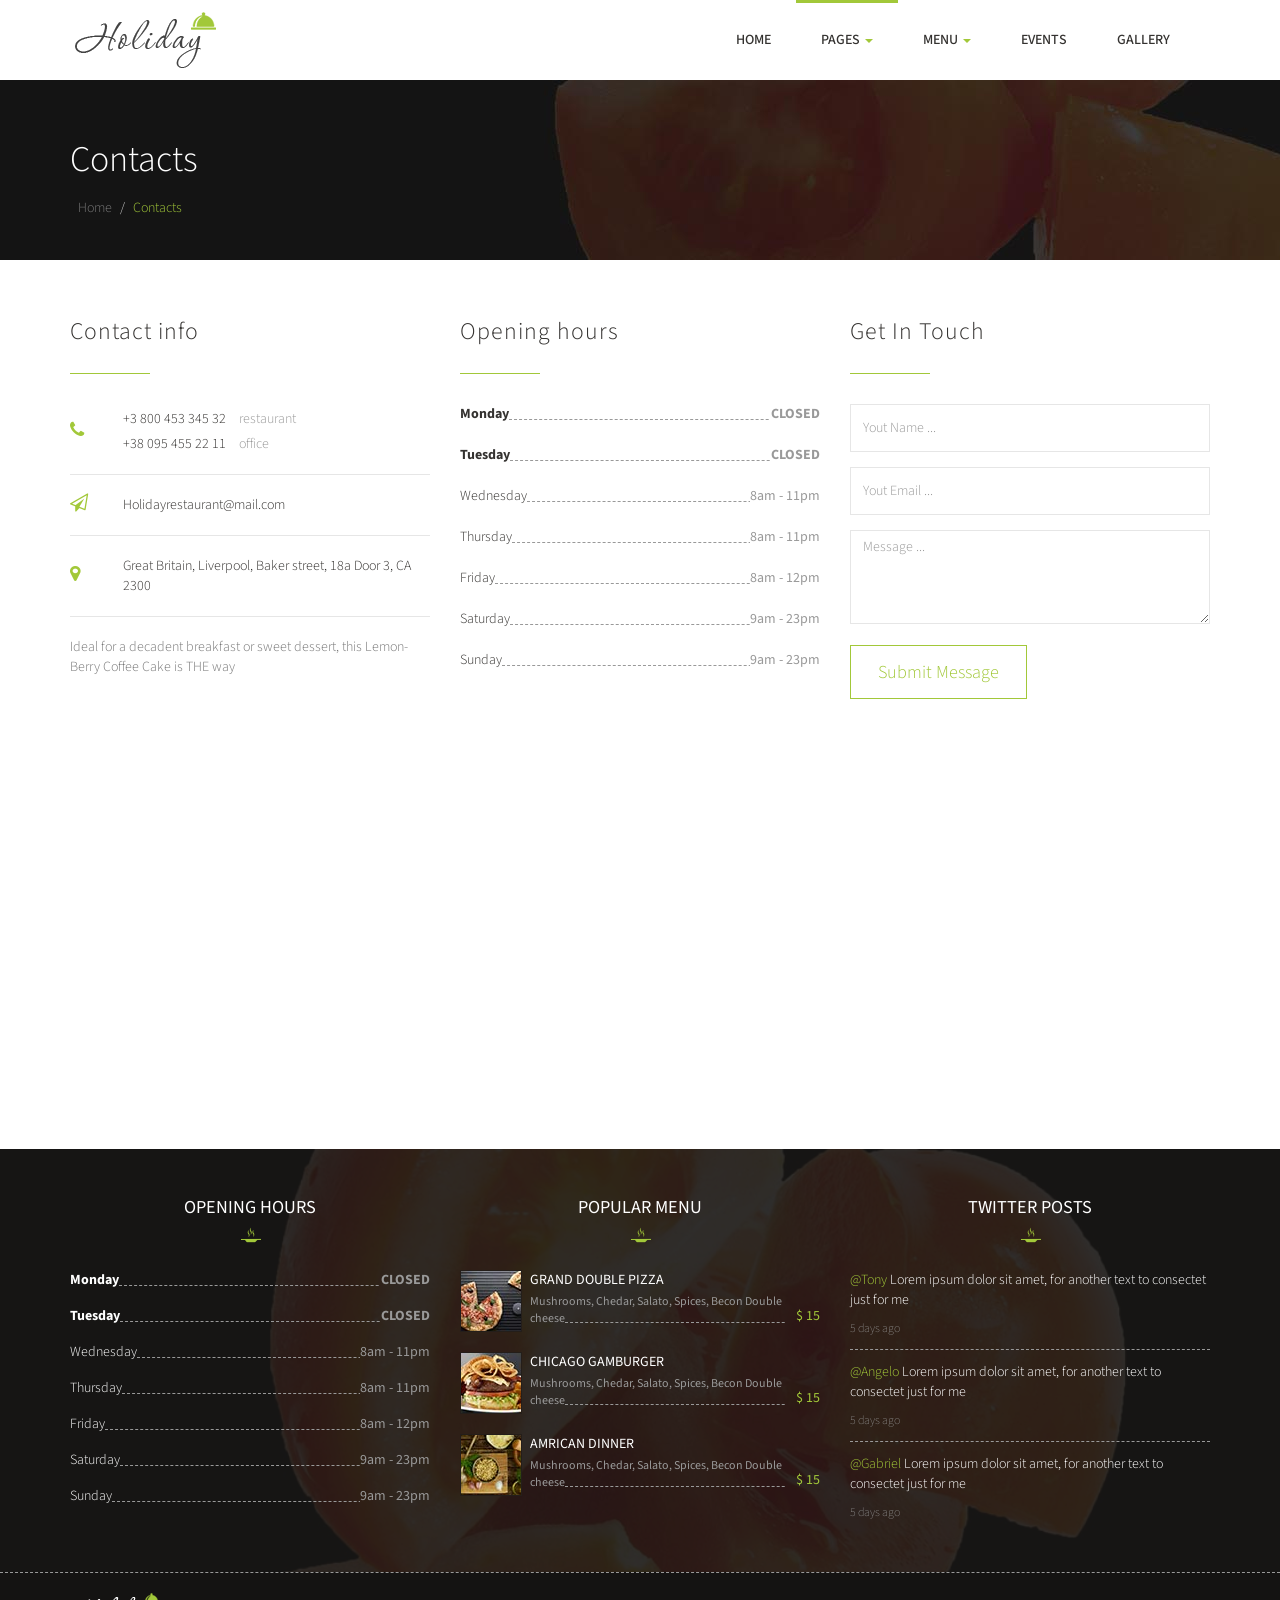
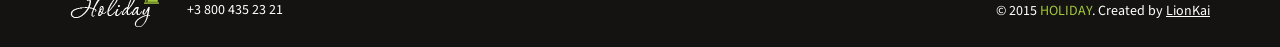
<file: contacts.html>
<!DOCTYPE html>
<!--[if lt IE 7]>
<html class="no-js lt-ie9 lt-ie8 lt-ie7"> <![endif]-->
<!--[if IE 7]>
<html class="no-js lt-ie9 lt-ie8"> <![endif]-->
<!--[if IE 8]>
<html class="no-js lt-ie9"> <![endif]-->
<!--[if gt IE 8]><!-->
<html class="no-js"> <!--<![endif]-->
<head>
  <meta charset="utf-8">
  <meta http-equiv="X-UA-Compatible" content="IE=edge">
  <title>Contacts - Premium WordPress Theme</title>
  <meta name="description" content="">
  <meta name="viewport" content="width=device-width, initial-scale=1">
  <link rel="shortcut icon" href="assets/images/favicon/favicon.ico">
  <link href='http://fonts.googleapis.com/css?family=Source+Sans+Pro:200,300,400,600,700,200italic,300italic,400italic' rel='stylesheet' type='text/css'>
  <link rel="stylesheet" href="assets/css/main.css">
  <!--[if lt IE 9]>
  <script src="https://oss.maxcdn.com/html5shiv/3.7.2/html5shiv.min.js"></script>
  <script src="https://oss.maxcdn.com/respond/1.4.2/respond.min.js"></script>
  <![endif]-->
</head>
<body>
  <!-- main wrapper -->
  <div class="wrapper">
    <!-- header -->
    <header class="header">
      <div class="container">
        <div class="row">
          <div class="col-md-5">
            <div class="header_logo hidden-xs">
              <a href="#" title="Holiday Logo"><img src="assets/images/logo/logo.png" alt="Holiday Logo"/></a>
            </div>
          </div>
          <div class="col-md-7">
            <div class="header_nav">
              <nav class="navbar navbar-default">
                <div class="container-fluid">
                  <!-- Brand and toggle get grouped for better mobile display -->
                  <div class="navbar-header">
                    <button type="button" class="navbar-toggle collapsed" data-toggle="collapse" data-target="#bs-example-navbar-collapse-1">
                      <span class="sr-only">Toggle navigation</span>
                      <span class="icon-bar"></span>
                      <span class="icon-bar"></span>
                      <span class="icon-bar"></span>
                    </button>
                    <a class="navbar-brand visible-xs" href="#"><img src="assets/images/logo/logo.png" alt="Holiday Logo"/></a>
                  </div>
                  <!-- Collect the nav links, forms, and other content for toggling -->
                  <div class="collapse navbar-collapse" id="bs-example-navbar-collapse-1">
                    <ul class="nav navbar-nav navbar-right">
                      <li><a href="index.html">Home</a></li>
                      <li class="dropdown active">
                        <a href="#" class="dropdown-toggle" data-toggle="dropdown" role="button" aria-expanded="false">Pages <span class="caret"></span></a>
                        <ul class="dropdown-menu" role="menu">
                          <li><a href="about.html">About Us</a></li>
                          <li><a href="reservation.html">Reservation</a></li>
                          <li><a href="contacts.html">Contacts</a></li>
                          <li><a href="404.html">404 Not Found</a></li>
                        </ul>
                      </li>
                      <li class="dropdown">
                        <a href="#" class="dropdown-toggle" data-toggle="dropdown" role="button" aria-expanded="false">Menu <span class="caret"></span></a>
                        <ul class="dropdown-menu" role="menu">
                          <li><a href="menu.html">Menu</a></li>
                          <li><a href="menu-2.html">Menu 2</a></li>
                        </ul>
                      </li>
                      <li><a href="events.html">Events</a></li>
                      <li><a href="gallery.html">Gallery</a></li>
                    </ul>
                  </div><!-- /.navbar-collapse -->
                </div><!-- /.container-fluid -->
              </nav>
            </div>
          </div>
        </div>
      </div>
    </header>
    <!-- /header -->
    <!-- beadcrumbs -->
    <section class="breadcrumbs">
      <div class="container">
        <h3 class="breadcrumbs_t">Contacts</h3>
        <ol class="breadcrumb">
          <li><a href="index.html">Home</a></li>
          <li class="active">Contacts</li>
        </ol>
      </div>
    </section>
    <!-- /breadcrumbs -->
    <!-- contacts -->
    <section class="contacts">
      <div class="container">
        <h1 class="h1 hidden">Contat page</h1>
        <div class="row">
          <div class="col-sm-4">
            <div class="contacts_t">Contact info</div>
            <div class="contacts_data">
              <address>
                <div class="contacts_box">
                  <div class="contacts_icn">
                    <i class="fa fa-phone"></i>
                  </div>
                  <div class="contacts_information">
                    <p>+3 800 453 345 32 <span>restaurant</span></p>
                    <p>+38 095 455 22 11 <span>office</span></p>
                  </div>
                </div>
                <div class="contacts_box">
                  <div class="contacts_icn">
                    <i class="fa fa-paper-plane-o"></i>
                  </div>
                  <div class="contacts_information">
                    <p><a href="mailto:holidayrestaurant@mail.com">Holidayrestaurant@mail.com</a></p>
                  </div>
                </div>
                <div class="contacts_box">
                  <div class="contacts_icn">
                    <i class="fa fa-map-marker"></i>
                  </div>
                  <div class="contacts_information">
                    <p>Great Britain, Liverpool, Baker street, 18a
                      Door 3, CA 2300</p>
                  </div>
                </div>
              </address>
              <p>Ideal for a decadent breakfast or sweet dessert,
                this Lemon-Berry Coffee Cake is THE way</p>
            </div>
          </div>
          <div class="col-sm-4">
            <div class="contacts_t">Opening hours</div>
            <div class="contats_schedule">
              <ul class="contacts_ul">
                <li>
                  <div class="contacts_info">
                    <div class="contacts_l __closed"><strong>Monday</strong></div>
                    <div class="contacts_r"><strong>CLOSED</strong></div>
                    <div class="clearfix"></div>
                  </div>
                </li>
                <li>
                  <div class="contacts_info">
                    <div class="contacts_l __closed"><strong>Tuesday</strong></div>
                    <div class="contacts_r"><strong>CLOSED</strong></div>
                    <div class="clearfix"></div>
                  </div>
                </li>
                <li>
                  <div class="contacts_info">
                    <div class="contacts_l">Wednesday</div>
                    <div class="contacts_r">8am - 11pm</div>
                    <div class="clearfix"></div>
                  </div>
                </li>
                <li>
                  <div class="contacts_info">
                    <div class="contacts_l">Thursday</div>
                    <div class="contacts_r">8am - 11pm</div>
                    <div class="clearfix"></div>
                  </div>
                </li>
                <li>
                  <div class="contacts_info">
                    <div class="contacts_l">Friday</div>
                    <div class="contacts_r">8am - 12pm</div>
                    <div class="clearfix"></div>
                  </div>
                </li>
                <li>
                  <div class="contacts_info">
                    <div class="contacts_l">Saturday</div>
                    <div class="contacts_r">9am - 23pm</div>
                    <div class="clearfix"></div>
                  </div>
                </li>
                <li>
                  <div class="contacts_info">
                    <div class="contacts_l">Sunday</div>
                    <div class="contacts_r">9am - 23pm</div>
                    <div class="clearfix"></div>
                  </div>
                </li>
              </ul>
            </div>
          </div>
          <div class="col-sm-4">
            <div class="contacts_t">Get In Touch</div>
            <form class="form-horizontal">
              <div class="form-group">
                <div class="col-xs-12">
                  <input type="text" class="form-control" placeholder="Yout Name ..."/>
                </div>
              </div>
              <div class="form-group">
                <div class="col-xs-12">
                  <input type="email" class="form-control" placeholder="Yout Email ..."/>
                </div>
              </div>
              <div class="form-group">
                <div class="col-xs-12">
                  <textarea rows="4" class="form-control" placeholder="Message ..."></textarea>
                </div>
              </div>
              <div class="form-group">
                <div class="col-xs-12">
                  <div class="contacts-submit">
                    <input type="submit" value="Submit Message" class="btn btn-default __nowhite"/>
                  </div>
                </div>
              </div>
            </form>
          </div>
        </div>
      </div>
    </section>
    <!-- /contacts -->
    <section class="map">
      <div id="map"></div>
    </section>
  </div>
  <!-- /main wrapper -->
  <!-- footer -->
  <footer class="footer">
    <div class="footer-top">
      <div class="container">
        <div class="row">
          <div class="col-md-4">
            <div class="footer_t">Opening hours</div>
            <div class="footer_box">
              <ul class="footer_ul">
                <li>
                  <div class="footer_info">
                    <div class="footer_l __closed"><strong>Monday</strong></div>
                    <div class="footer_r"><strong>CLOSED</strong></div>
                    <div class="clearfix"></div>
                  </div>
                </li>
                <li>
                  <div class="footer_info">
                    <div class="footer_l __closed"><strong>Tuesday</strong></div>
                    <div class="footer_r"><strong>CLOSED</strong></div>
                    <div class="clearfix"></div>
                  </div>
                </li>
                <li>
                  <div class="footer_info">
                    <div class="footer_l">Wednesday</div>
                    <div class="footer_r">8am - 11pm</div>
                    <div class="clearfix"></div>
                  </div>
                </li>
                <li>
                  <div class="footer_info">
                    <div class="footer_l">Thursday</div>
                    <div class="footer_r">8am - 11pm</div>
                    <div class="clearfix"></div>
                  </div>
                </li>
                <li>
                  <div class="footer_info">
                    <div class="footer_l">Friday</div>
                    <div class="footer_r">8am - 12pm</div>
                    <div class="clearfix"></div>
                  </div>
                </li>
                <li>
                  <div class="footer_info">
                    <div class="footer_l">Saturday</div>
                    <div class="footer_r">9am - 23pm</div>
                    <div class="clearfix"></div>
                  </div>
                </li>
                <li>
                  <div class="footer_info">
                    <div class="footer_l">Sunday</div>
                    <div class="footer_r">9am - 23pm</div>
                    <div class="clearfix"></div>
                  </div>
                </li>
              </ul>
            </div>
          </div>
          <div class="col-md-4">
            <div class="footer_t">Popular menu</div>
            <div class="footer_box">
              <ul class="menu_ul">
                <li>
                  <div class="menu_image">
                    <img src="assets/images/popular-menu/thumb1.jpg" alt=""/>
                  </div>
                  <div class="menu_info">
                    <div class="menu_name"><a href="#">Grand double pizza</a></div>
                    <div class="menu_d">
                      <div class="menu_l">Mushrooms, Chedar, Salato, Spices, Becon
                        Double cheese</div>
                      <div class="menu_r">$ 15</div>
                      <div class="clearfix"></div>
                    </div>
                  </div>
                </li>
                <li>
                  <div class="menu_image">
                    <img src="assets/images/popular-menu/thumb2.jpg" alt=""/>
                  </div>
                  <div class="menu_info">
                    <div class="menu_name"><a href="#">Chicago gamburger</a></div>
                    <div class="menu_d">
                      <div class="menu_l">Mushrooms, Chedar, Salato, Spices, Becon
                        Double cheese</div>
                      <div class="menu_r">$ 15</div>
                      <div class="clearfix"></div>
                    </div>
                  </div>
                </li>
                <li>
                  <div class="menu_image">
                    <img src="assets/images/popular-menu/thumb3.jpg" alt=""/>
                  </div>
                  <div class="menu_info">
                    <div class="menu_name"><a href="#">Amrican dinner</a></div>
                    <div class="menu_d">
                      <div class="menu_l">Mushrooms, Chedar, Salato, Spices, Becon
                        Double cheese</div>
                      <div class="menu_r">$ 15</div>
                      <div class="clearfix"></div>
                    </div>
                  </div>
                </li>
              </ul>
            </div>
          </div>
          <div class="col-md-4">
            <div class="footer_t">Twitter posts</div>
            <div class="footer_box">
              <ul class="twitter_ul">
                <li>
                  <p><a href="#">@Tony</a> Lorem ipsum dolor sit amet, for another text to
                    consectet just for me</p>
                  <div class="twitter_date">5 days ago</div>
                </li>
                <li>
                  <p><a href="#">@Angelo</a> Lorem ipsum dolor sit amet, for another text to
                    consectet just for me</p>
                  <div class="twitter_date">5 days ago</div>
                </li>
                <li>
                  <p><a href="#">@Gabriel</a> Lorem ipsum dolor sit amet, for another text to
                    consectet just for me</p>
                  <div class="twitter_date">5 days ago</div>
                </li>
              </ul>
            </div>
          </div>
        </div>
      </div>
    </div>
    <div class="footer-bottom">
      <div class="container">
        <div class="row">
          <div class="col-sm-6">
            <div class="footer_logo"><a href="#"><img src="assets/images/footer/footer-logo.png" alt=""/></a></div>
            <div class="footer_phone">+3 800 435 23 21</div>
          </div>
          <div class="col-sm-6">
            <div class="footer_copy">&copy 2015 <span>Holiday</span>. Created by <a href="#">LionKai</a></div>
          </div>
        </div>
      </div>
    </div>
  </footer>
  <!-- /footer -->
  <!-- Scripts -->
  <script src="https://ajax.googleapis.com/ajax/libs/jquery/2.1.3/jquery.min.js"></script>
  <script src="assets/js/vendor/bootstrap.js"></script>
  <script src="http://cdn.leafletjs.com/leaflet-0.7.3/leaflet.js"></script>
  <script src="assets/js/script.js"></script>
  <script>
    $(function(){
      var map = L.map('map').setView([50.0874401, 14.4212556], 13);

      // add an OpenStreetMap tile layer
      L.tileLayer('http://b.tile.openstreetmap.org/{z}/{x}/{y}.png', {
        attribution: '&copy; <a href="http://osm.org/copyright">OpenStreetMap</a> contributors'
      }).addTo(map);

      // add a marker in the given location, attach some popup content to it and open the popup
      L.marker([50.0874401, 14.4212556]).addTo(map)
              .bindPopup('Hey it`s me. Welcome to my world.')
              .openPopup();
    });

  </script>
  <!-- /Scripts -->
</body>
</html>
</file>
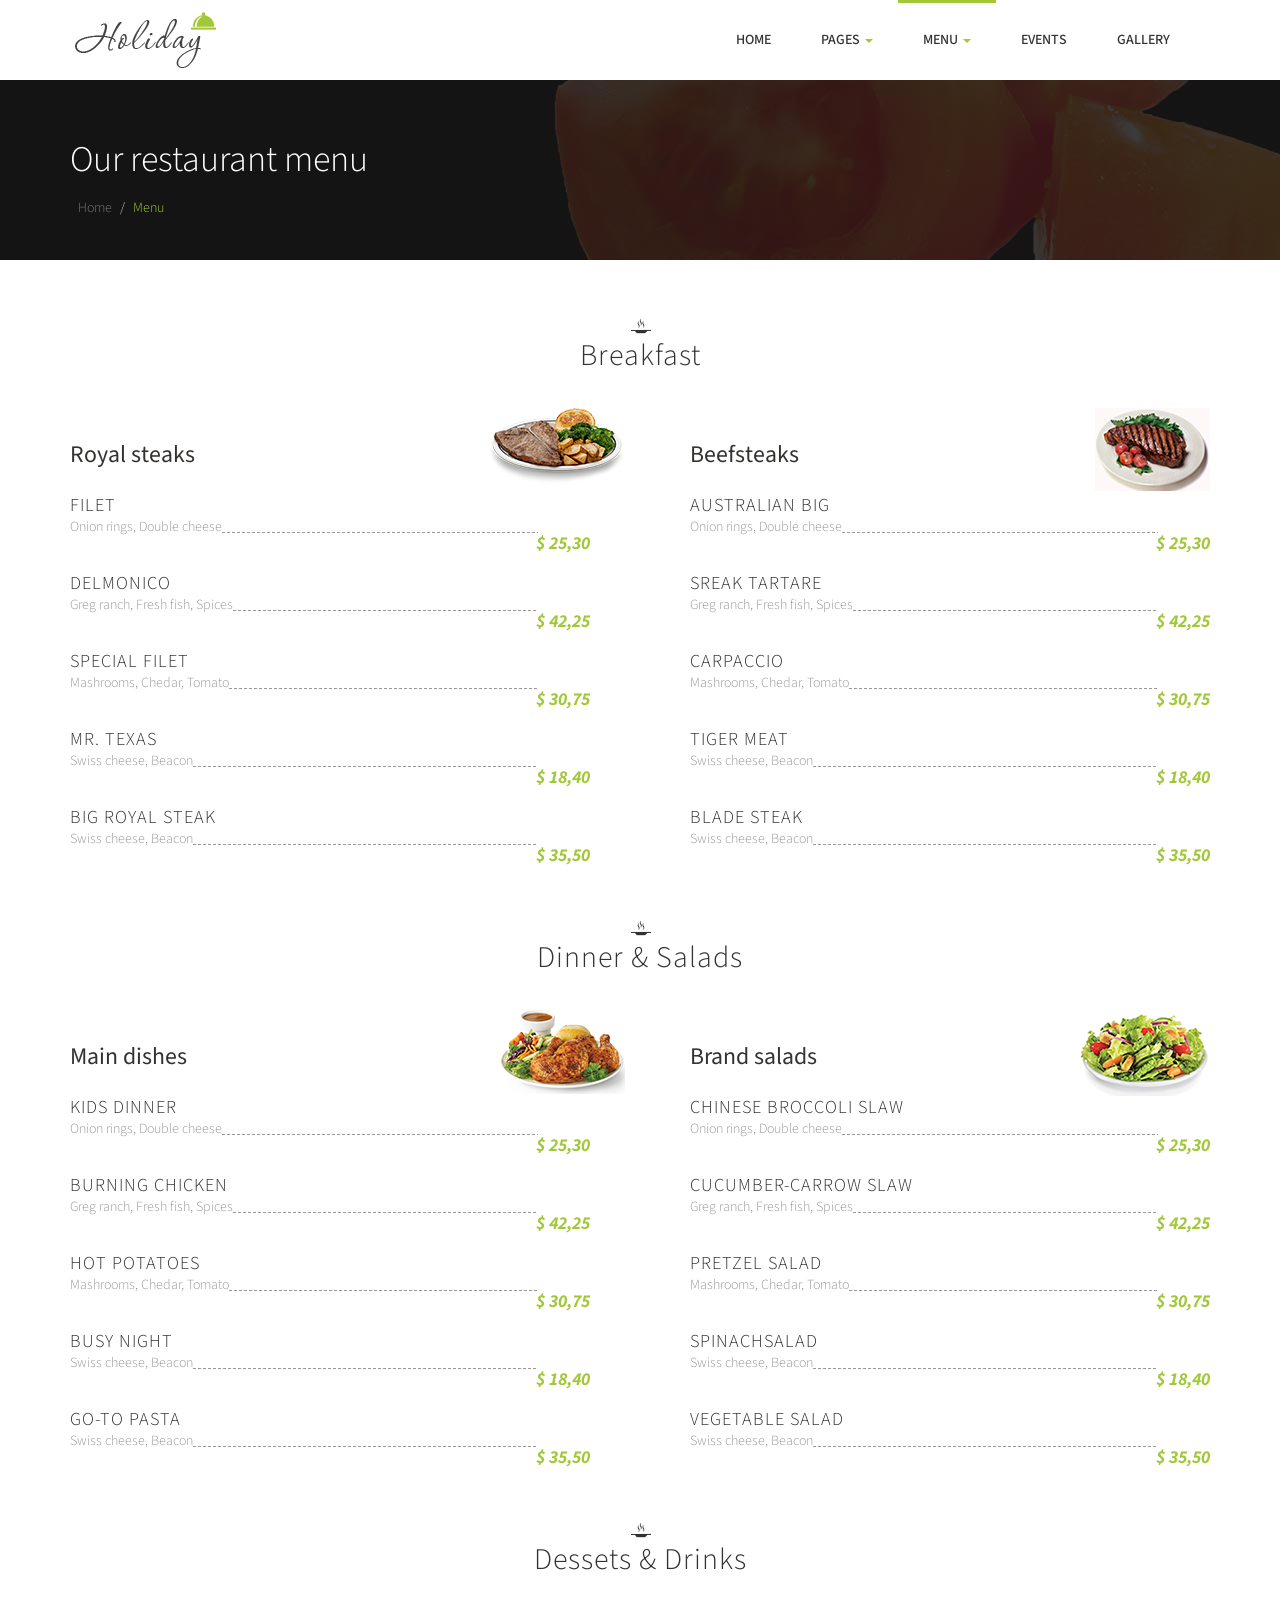
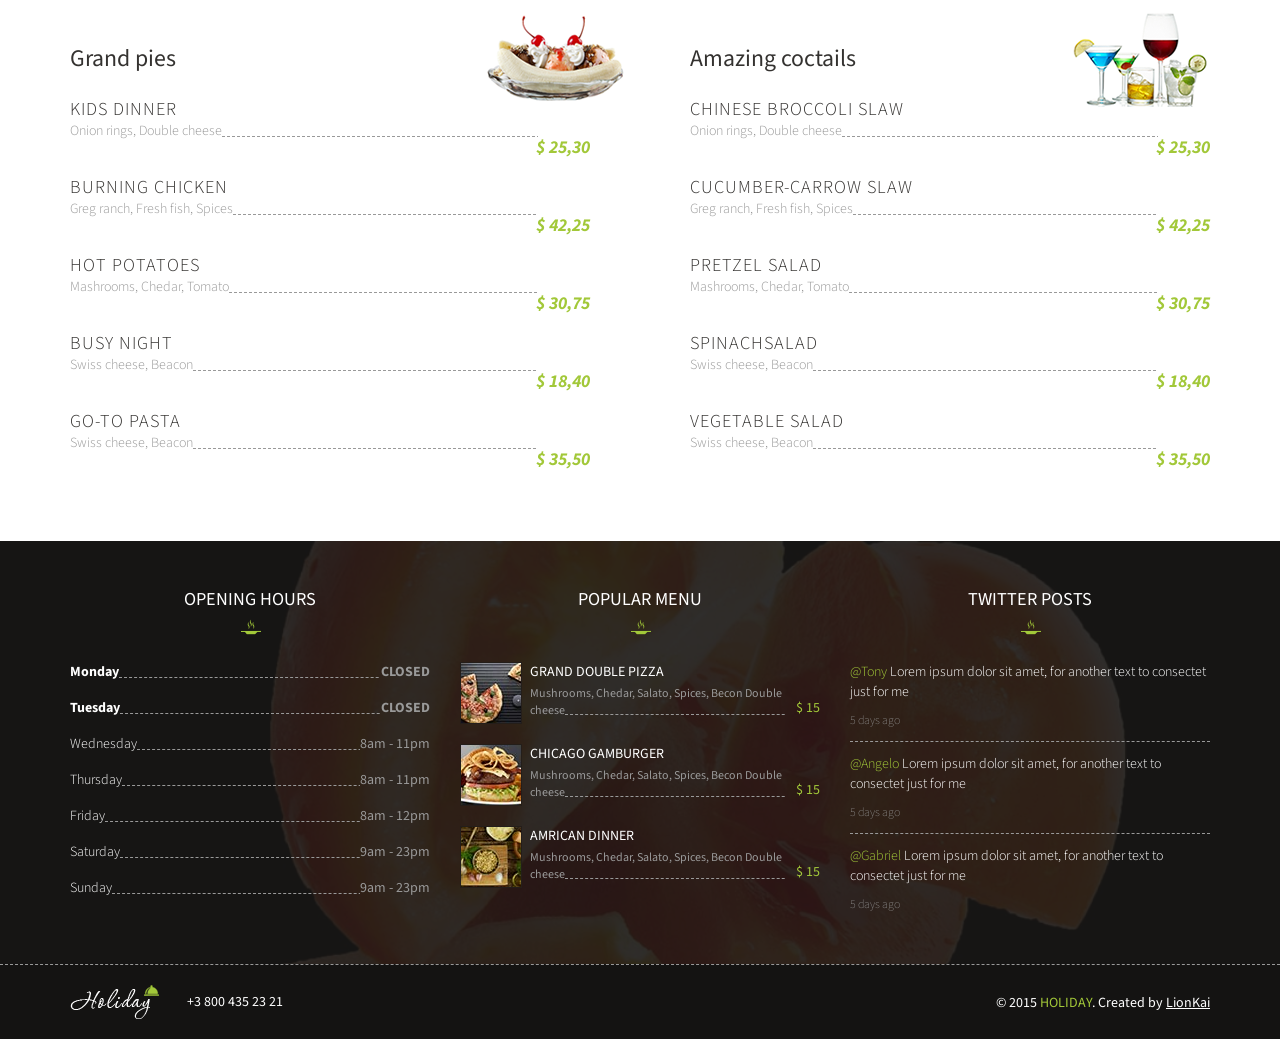
<file: menu-2.html>
<!DOCTYPE html>
<!--[if lt IE 7]>
<html class="no-js lt-ie9 lt-ie8 lt-ie7"> <![endif]-->
<!--[if IE 7]>
<html class="no-js lt-ie9 lt-ie8"> <![endif]-->
<!--[if IE 8]>
<html class="no-js lt-ie9"> <![endif]-->
<!--[if gt IE 8]><!-->
<html class="no-js"> <!--<![endif]-->
<head>
  <meta charset="utf-8">
  <meta http-equiv="X-UA-Compatible" content="IE=edge">
  <title>Menu 2 - Premium WordPress Theme</title>
  <meta name="description" content="">
  <meta name="viewport" content="width=device-width, initial-scale=1">
  <link rel="shortcut icon" href="assets/images/favicon/favicon.ico">
  <link href='http://fonts.googleapis.com/css?family=Source+Sans+Pro:200,300,400,600,700,200italic,300italic,400italic' rel='stylesheet' type='text/css'>
  <link rel="stylesheet" href="assets/css/main.css">
  <!--[if lt IE 9]>
  <script src="https://oss.maxcdn.com/html5shiv/3.7.2/html5shiv.min.js"></script>
  <script src="https://oss.maxcdn.com/respond/1.4.2/respond.min.js"></script>
  <![endif]-->
</head>
<body>
  <!-- main wrapper -->
  <div class="wrapper">
    <!-- header -->
    <header class="header">
      <div class="container">
        <div class="row">
          <div class="col-md-5">
            <div class="header_logo hidden-xs">
              <a href="#" title="Holiday Logo"><img src="assets/images/logo/logo.png" alt="Holiday Logo"/></a>
            </div>
          </div>
          <div class="col-md-7">
            <div class="header_nav">
              <nav class="navbar navbar-default">
                <div class="container-fluid">
                  <!-- Brand and toggle get grouped for better mobile display -->
                  <div class="navbar-header">
                    <button type="button" class="navbar-toggle collapsed" data-toggle="collapse" data-target="#bs-example-navbar-collapse-1">
                      <span class="sr-only">Toggle navigation</span>
                      <span class="icon-bar"></span>
                      <span class="icon-bar"></span>
                      <span class="icon-bar"></span>
                    </button>
                    <a class="navbar-brand visible-xs" href="#"><img src="assets/images/logo/logo.png" alt="Holiday Logo"/></a>
                  </div>
                  <!-- Collect the nav links, forms, and other content for toggling -->
                  <div class="collapse navbar-collapse" id="bs-example-navbar-collapse-1">
                    <ul class="nav navbar-nav navbar-right">
                      <li><a href="index.html">Home</a></li>
                      <li class="dropdown">
                        <a href="#" class="dropdown-toggle" data-toggle="dropdown" role="button" aria-expanded="false">Pages <span class="caret"></span></a>
                        <ul class="dropdown-menu" role="menu">
                          <li><a href="about.html">About Us</a></li>
                          <li><a href="reservation.html">Reservation</a></li>
                          <li><a href="contacts.html">Contacts</a></li>
                          <li><a href="404.html">404 Not Found</a></li>
                        </ul>
                      </li>
                      <li class="dropdown active">
                        <a href="#" class="dropdown-toggle" data-toggle="dropdown" role="button" aria-expanded="false">Menu <span class="caret"></span></a>
                        <ul class="dropdown-menu" role="menu">
                          <li><a href="menu.html">Menu</a></li>
                          <li><a href="menu-2.html">Menu 2</a></li>
                        </ul>
                      </li>
                      <li><a href="events.html">Events</a></li>
                      <li><a href="gallery.html">Gallery</a></li>
                    </ul>
                  </div><!-- /.navbar-collapse -->
                </div><!-- /.container-fluid -->
              </nav>
            </div>
          </div>
        </div>
      </div>
    </header>
    <!-- /header -->
    <!-- beadcrumbs -->
    <section class="breadcrumbs">
      <div class="container">
        <h3 class="breadcrumbs_t">Our restaurant menu</h3>
        <ol class="breadcrumb">
          <li><a href="index.html">Home</a></li>
          <li class="active">Menu</li>
        </ol>
      </div>
    </section>
    <!-- /breadcrumbs -->
    <!-- menu -->
    <section class="menu">
      <div class="container">
        <div class="menu_box">
          <h2 class="h2">Breakfast</h2>
          <div class="row">
            <div class="col-md-6">
              <div class="menu-list __l">
                <div class="menu-list_t">Royal steaks</div>
                <div class="menu-list_smallimg"><img class="img-responsive hidden-xs" src="assets/images/menu/menu2/1.png" alt=""/></div>
                <ul class="menu_ul">
                  <li>
                    <div class="menu_t">Filet</div>
                    <div class="menu_info">
                      <div class="menu_l">Onion rings, Double cheese</div>
                      <div class="menu_r">$ 25,30</div>
                      <div class="clearfix"></div>
                    </div>
                  </li>
                  <li>
                    <div class="menu_t">Delmonico</div>
                    <div class="menu_info">
                      <div class="menu_l">Greg ranch, Fresh fish, Spices</div>
                      <div class="menu_r">$ 42,25</div>
                      <div class="clearfix"></div>
                    </div>
                  </li>
                  <li>
                    <div class="menu_t">Special Filet</div>
                    <div class="menu_info">
                      <div class="menu_l">Mashrooms, Chedar, Tomato</div>
                      <div class="menu_r">$ 30,75</div>
                      <div class="clearfix"></div>
                    </div>
                  </li>
                  <li>
                    <div class="menu_t">Mr. Texas</div>
                    <div class="menu_info">
                      <div class="menu_l">Swiss cheese, Beacon</div>
                      <div class="menu_r">$ 18,40</div>
                      <div class="clearfix"></div>
                    </div>
                  </li>
                  <li>
                    <div class="menu_t">Big Royal Steak</div>
                    <div class="menu_info">
                      <div class="menu_l">Swiss cheese, Beacon</div>
                      <div class="menu_r">$ 35,50</div>
                      <div class="clearfix"></div>
                    </div>
                  </li>
                </ul>
              </div>
            </div>
            <div class="col-md-6">
              <div class="menu-list __r">
                <div class="menu-list_t">Beefsteaks</div>
                <div class="menu-list_smallimg"><img class="img-responsive hidden-xs" src="assets/images/menu/menu2/2.png" alt=""/></div>
                <ul class="menu_ul">
                  <li>
                    <div class="menu_t">Australian big</div>
                    <div class="menu_info">
                      <div class="menu_l">Onion rings, Double cheese</div>
                      <div class="menu_r">$ 25,30</div>
                      <div class="clearfix"></div>
                    </div>
                  </li>
                  <li>
                    <div class="menu_t">Sreak tartare</div>
                    <div class="menu_info">
                      <div class="menu_l">Greg ranch, Fresh fish, Spices</div>
                      <div class="menu_r">$ 42,25</div>
                      <div class="clearfix"></div>
                    </div>
                  </li>
                  <li>
                    <div class="menu_t">Carpaccio</div>
                    <div class="menu_info">
                      <div class="menu_l">Mashrooms, Chedar, Tomato</div>
                      <div class="menu_r">$ 30,75</div>
                      <div class="clearfix"></div>
                    </div>
                  </li>
                  <li>
                    <div class="menu_t">Tiger meat</div>
                    <div class="menu_info">
                      <div class="menu_l">Swiss cheese, Beacon</div>
                      <div class="menu_r">$ 18,40</div>
                      <div class="clearfix"></div>
                    </div>
                  </li>
                  <li>
                    <div class="menu_t">Blade steak</div>
                    <div class="menu_info">
                      <div class="menu_l">Swiss cheese, Beacon</div>
                      <div class="menu_r">$ 35,50</div>
                      <div class="clearfix"></div>
                    </div>
                  </li>
                </ul>
              </div>
            </div>
          </div>
        </div>
        <div class="menu_box">
          <h2 class="h2">Dinner & Salads</h2>
          <div class="row">
            <div class="col-md-6">
              <div class="menu-list __l">
                <div class="menu-list_t">Main dishes</div>
                <div class="menu-list_smallimg"><img class="img-responsive hidden-xs" src="assets/images/menu/menu2/3.png" alt=""/></div>
                <ul class="menu_ul">
                  <li>
                    <div class="menu_t">Kids dinner</div>
                    <div class="menu_info">
                      <div class="menu_l">Onion rings, Double cheese</div>
                      <div class="menu_r">$ 25,30</div>
                      <div class="clearfix"></div>
                    </div>
                  </li>
                  <li>
                    <div class="menu_t">Burning chicken</div>
                    <div class="menu_info">
                      <div class="menu_l">Greg ranch, Fresh fish, Spices</div>
                      <div class="menu_r">$ 42,25</div>
                      <div class="clearfix"></div>
                    </div>
                  </li>
                  <li>
                    <div class="menu_t">Hot potatoes</div>
                    <div class="menu_info">
                      <div class="menu_l">Mashrooms, Chedar, Tomato</div>
                      <div class="menu_r">$ 30,75</div>
                      <div class="clearfix"></div>
                    </div>
                  </li>
                  <li>
                    <div class="menu_t">Busy night</div>
                    <div class="menu_info">
                      <div class="menu_l">Swiss cheese, Beacon</div>
                      <div class="menu_r">$ 18,40</div>
                      <div class="clearfix"></div>
                    </div>
                  </li>
                  <li>
                    <div class="menu_t">Go-to pasta</div>
                    <div class="menu_info">
                      <div class="menu_l">Swiss cheese, Beacon</div>
                      <div class="menu_r">$ 35,50</div>
                      <div class="clearfix"></div>
                    </div>
                  </li>
                </ul>
              </div>
            </div>
            <div class="col-md-6">
              <div class="menu-list __r">
                <div class="menu-list_t">Brand salads</div>
                <div class="menu-list_smallimg"><img class="img-responsive hidden-xs" src="assets/images/menu/menu2/4.png" alt=""/></div>
                <ul class="menu_ul">
                  <li>
                    <div class="menu_t">Chinese broccoli slaw</div>
                    <div class="menu_info">
                      <div class="menu_l">Onion rings, Double cheese</div>
                      <div class="menu_r">$ 25,30</div>
                      <div class="clearfix"></div>
                    </div>
                  </li>
                  <li>
                    <div class="menu_t">Cucumber-carrow slaw</div>
                    <div class="menu_info">
                      <div class="menu_l">Greg ranch, Fresh fish, Spices</div>
                      <div class="menu_r">$ 42,25</div>
                      <div class="clearfix"></div>
                    </div>
                  </li>
                  <li>
                    <div class="menu_t">Pretzel salad</div>
                    <div class="menu_info">
                      <div class="menu_l">Mashrooms, Chedar, Tomato</div>
                      <div class="menu_r">$ 30,75</div>
                      <div class="clearfix"></div>
                    </div>
                  </li>
                  <li>
                    <div class="menu_t">Spinachsalad</div>
                    <div class="menu_info">
                      <div class="menu_l">Swiss cheese, Beacon</div>
                      <div class="menu_r">$ 18,40</div>
                      <div class="clearfix"></div>
                    </div>
                  </li>
                  <li>
                    <div class="menu_t">Vegetable salad</div>
                    <div class="menu_info">
                      <div class="menu_l">Swiss cheese, Beacon</div>
                      <div class="menu_r">$ 35,50</div>
                      <div class="clearfix"></div>
                    </div>
                  </li>
                </ul>
              </div>
            </div>
          </div>
        </div>
        <div class="menu_box">
          <h2 class="h2">Dessets & Drinks</h2>
          <div class="row">
            <div class="col-md-6">
              <div class="menu-list __l">
                <div class="menu-list_t">Grand pies</div>
                <div class="menu-list_smallimg"><img class="img-responsive hidden-xs" src="assets/images/menu/menu2/5.png" alt=""/></div>
                <ul class="menu_ul">
                  <li>
                    <div class="menu_t">Kids dinner</div>
                    <div class="menu_info">
                      <div class="menu_l">Onion rings, Double cheese</div>
                      <div class="menu_r">$ 25,30</div>
                      <div class="clearfix"></div>
                    </div>
                  </li>
                  <li>
                    <div class="menu_t">Burning chicken</div>
                    <div class="menu_info">
                      <div class="menu_l">Greg ranch, Fresh fish, Spices</div>
                      <div class="menu_r">$ 42,25</div>
                      <div class="clearfix"></div>
                    </div>
                  </li>
                  <li>
                    <div class="menu_t">Hot potatoes</div>
                    <div class="menu_info">
                      <div class="menu_l">Mashrooms, Chedar, Tomato</div>
                      <div class="menu_r">$ 30,75</div>
                      <div class="clearfix"></div>
                    </div>
                  </li>
                  <li>
                    <div class="menu_t">Busy night</div>
                    <div class="menu_info">
                      <div class="menu_l">Swiss cheese, Beacon</div>
                      <div class="menu_r">$ 18,40</div>
                      <div class="clearfix"></div>
                    </div>
                  </li>
                  <li>
                    <div class="menu_t">Go-to pasta</div>
                    <div class="menu_info">
                      <div class="menu_l">Swiss cheese, Beacon</div>
                      <div class="menu_r">$ 35,50</div>
                      <div class="clearfix"></div>
                    </div>
                  </li>
                </ul>
              </div>
            </div>
            <div class="col-md-6">
              <div class="menu-list __r">
                <div class="menu-list_t">Amazing coctails</div>
                <div class="menu-list_smallimg"><img class="img-responsive hidden-xs" src="assets/images/menu/menu2/6.png" alt=""/></div>
                <ul class="menu_ul">
                  <li>
                    <div class="menu_t">Chinese broccoli slaw</div>
                    <div class="menu_info">
                      <div class="menu_l">Onion rings, Double cheese</div>
                      <div class="menu_r">$ 25,30</div>
                      <div class="clearfix"></div>
                    </div>
                  </li>
                  <li>
                    <div class="menu_t">Cucumber-carrow slaw</div>
                    <div class="menu_info">
                      <div class="menu_l">Greg ranch, Fresh fish, Spices</div>
                      <div class="menu_r">$ 42,25</div>
                      <div class="clearfix"></div>
                    </div>
                  </li>
                  <li>
                    <div class="menu_t">Pretzel salad</div>
                    <div class="menu_info">
                      <div class="menu_l">Mashrooms, Chedar, Tomato</div>
                      <div class="menu_r">$ 30,75</div>
                      <div class="clearfix"></div>
                    </div>
                  </li>
                  <li>
                    <div class="menu_t">Spinachsalad</div>
                    <div class="menu_info">
                      <div class="menu_l">Swiss cheese, Beacon</div>
                      <div class="menu_r">$ 18,40</div>
                      <div class="clearfix"></div>
                    </div>
                  </li>
                  <li>
                    <div class="menu_t">Vegetable salad</div>
                    <div class="menu_info">
                      <div class="menu_l">Swiss cheese, Beacon</div>
                      <div class="menu_r">$ 35,50</div>
                      <div class="clearfix"></div>
                    </div>
                  </li>
                </ul>
              </div>
            </div>
          </div>
        </div>
      </div>
    </section>
    <!-- /menu -->
  </div>
  <!-- /main wrapper -->
  <!-- footer -->
  <footer class="footer">
    <div class="footer-top">
      <div class="container">
        <div class="row">
          <div class="col-md-4">
            <div class="footer_t">Opening hours</div>
            <div class="footer_box">
              <ul class="footer_ul">
                <li>
                  <div class="footer_info">
                    <div class="footer_l __closed"><strong>Monday</strong></div>
                    <div class="footer_r"><strong>CLOSED</strong></div>
                    <div class="clearfix"></div>
                  </div>
                </li>
                <li>
                  <div class="footer_info">
                    <div class="footer_l __closed"><strong>Tuesday</strong></div>
                    <div class="footer_r"><strong>CLOSED</strong></div>
                    <div class="clearfix"></div>
                  </div>
                </li>
                <li>
                  <div class="footer_info">
                    <div class="footer_l">Wednesday</div>
                    <div class="footer_r">8am - 11pm</div>
                    <div class="clearfix"></div>
                  </div>
                </li>
                <li>
                  <div class="footer_info">
                    <div class="footer_l">Thursday</div>
                    <div class="footer_r">8am - 11pm</div>
                    <div class="clearfix"></div>
                  </div>
                </li>
                <li>
                  <div class="footer_info">
                    <div class="footer_l">Friday</div>
                    <div class="footer_r">8am - 12pm</div>
                    <div class="clearfix"></div>
                  </div>
                </li>
                <li>
                  <div class="footer_info">
                    <div class="footer_l">Saturday</div>
                    <div class="footer_r">9am - 23pm</div>
                    <div class="clearfix"></div>
                  </div>
                </li>
                <li>
                  <div class="footer_info">
                    <div class="footer_l">Sunday</div>
                    <div class="footer_r">9am - 23pm</div>
                    <div class="clearfix"></div>
                  </div>
                </li>
              </ul>
            </div>
          </div>
          <div class="col-md-4">
            <div class="footer_t">Popular menu</div>
            <div class="footer_box">
              <ul class="menu_ul">
                <li>
                  <div class="menu_image">
                    <img src="assets/images/popular-menu/thumb1.jpg" alt=""/>
                  </div>
                  <div class="menu_info">
                    <div class="menu_name"><a href="#">Grand double pizza</a></div>
                    <div class="menu_d">
                      <div class="menu_l">Mushrooms, Chedar, Salato, Spices, Becon
                        Double cheese</div>
                      <div class="menu_r">$ 15</div>
                      <div class="clearfix"></div>
                    </div>
                  </div>
                </li>
                <li>
                  <div class="menu_image">
                    <img src="assets/images/popular-menu/thumb2.jpg" alt=""/>
                  </div>
                  <div class="menu_info">
                    <div class="menu_name"><a href="#">Chicago gamburger</a></div>
                    <div class="menu_d">
                      <div class="menu_l">Mushrooms, Chedar, Salato, Spices, Becon
                        Double cheese</div>
                      <div class="menu_r">$ 15</div>
                      <div class="clearfix"></div>
                    </div>
                  </div>
                </li>
                <li>
                  <div class="menu_image">
                    <img src="assets/images/popular-menu/thumb3.jpg" alt=""/>
                  </div>
                  <div class="menu_info">
                    <div class="menu_name"><a href="#">Amrican dinner</a></div>
                    <div class="menu_d">
                      <div class="menu_l">Mushrooms, Chedar, Salato, Spices, Becon
                        Double cheese</div>
                      <div class="menu_r">$ 15</div>
                      <div class="clearfix"></div>
                    </div>
                  </div>
                </li>
              </ul>
            </div>
          </div>
          <div class="col-md-4">
            <div class="footer_t">Twitter posts</div>
            <div class="footer_box">
              <ul class="twitter_ul">
                <li>
                  <p><a href="#">@Tony</a> Lorem ipsum dolor sit amet, for another text to
                    consectet just for me</p>
                  <div class="twitter_date">5 days ago</div>
                </li>
                <li>
                  <p><a href="#">@Angelo</a> Lorem ipsum dolor sit amet, for another text to
                    consectet just for me</p>
                  <div class="twitter_date">5 days ago</div>
                </li>
                <li>
                  <p><a href="#">@Gabriel</a> Lorem ipsum dolor sit amet, for another text to
                    consectet just for me</p>
                  <div class="twitter_date">5 days ago</div>
                </li>
              </ul>
            </div>
          </div>
        </div>
      </div>
    </div>
    <div class="footer-bottom">
      <div class="container">
        <div class="row">
          <div class="col-sm-6">
            <div class="footer_logo"><a href="#"><img src="assets/images/footer/footer-logo.png" alt=""/></a></div>
            <div class="footer_phone">+3 800 435 23 21</div>
          </div>
          <div class="col-sm-6">
            <div class="footer_copy">&copy 2015 <span>Holiday</span>. Created by <a href="#">LionKai</a></div>
          </div>
        </div>
      </div>
    </div>
  </footer>
  <!-- /footer -->
  <!-- Scripts -->
  <script src="https://ajax.googleapis.com/ajax/libs/jquery/2.1.3/jquery.min.js"></script>
  <script src="assets/js/vendor/bootstrap.js"></script>
  <script src="assets/js/script.js"></script>
  <!-- /Scripts -->
</body>
</html>
</file>
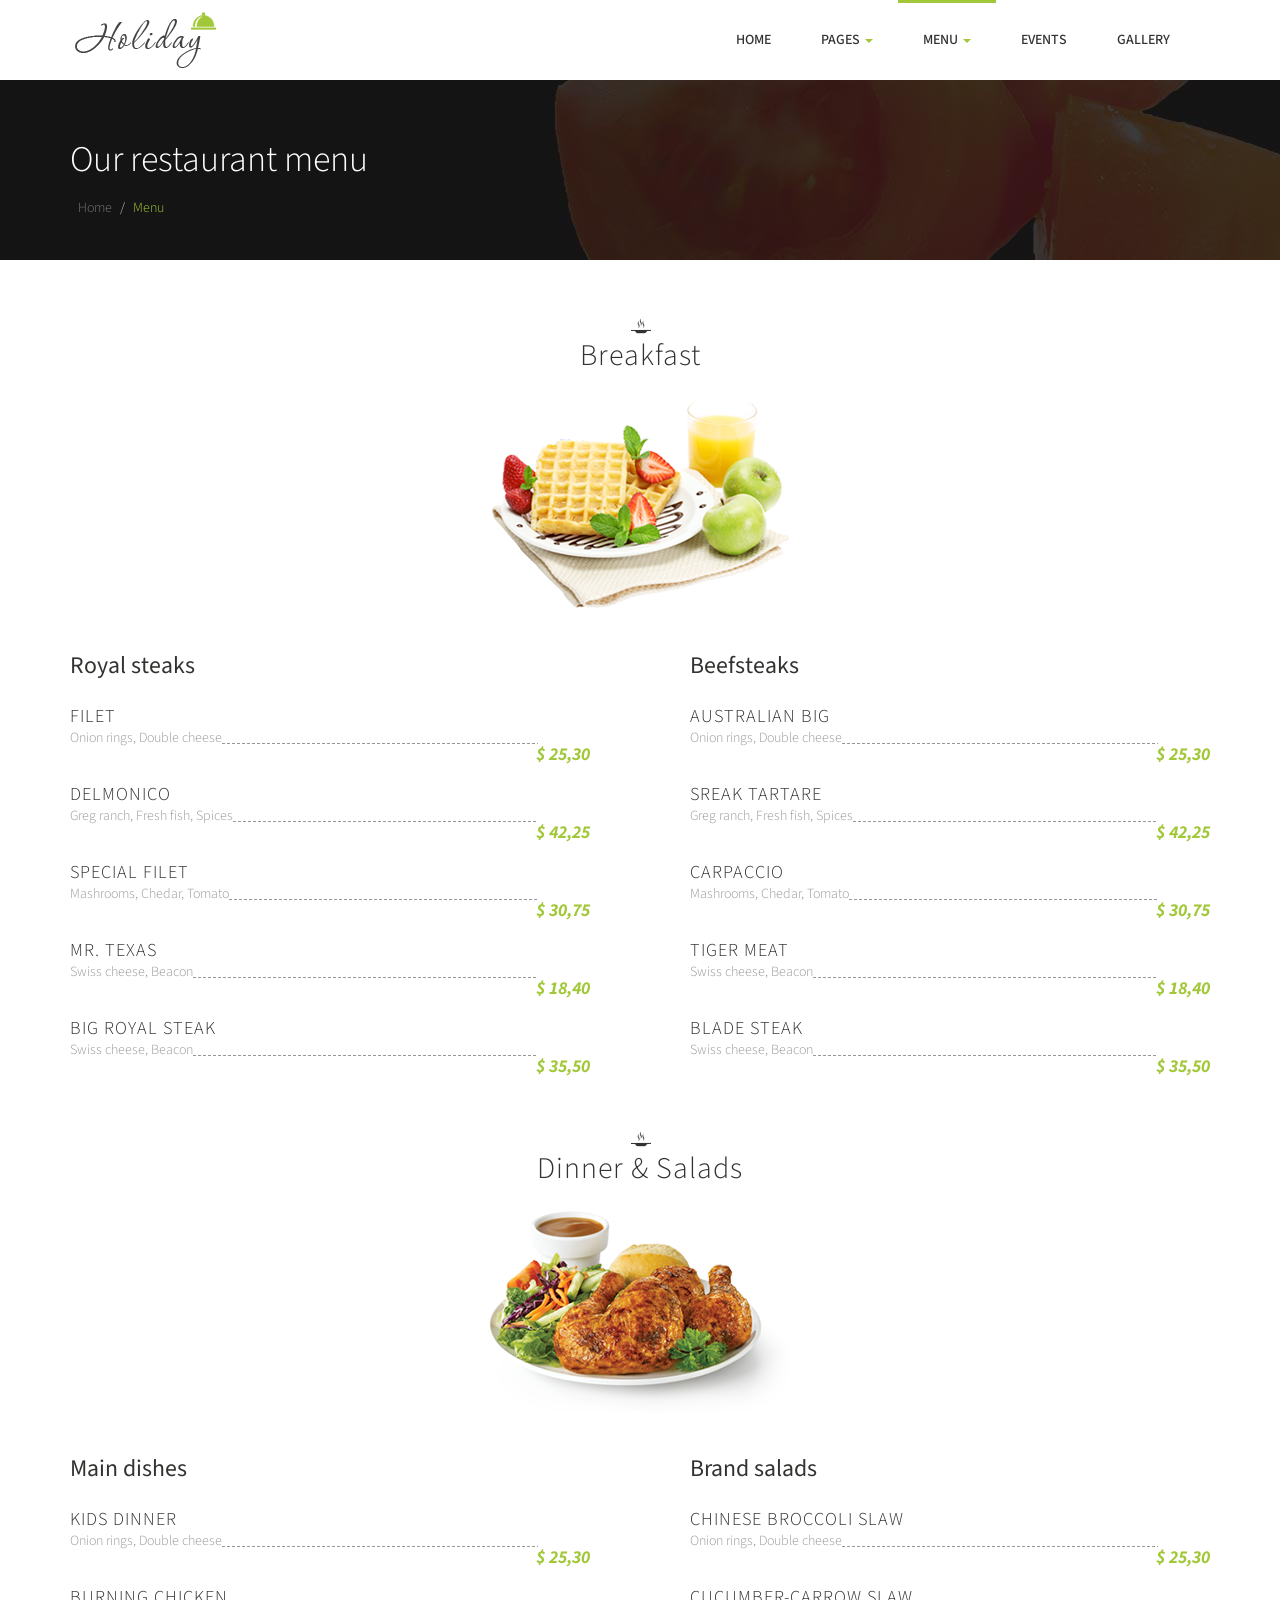
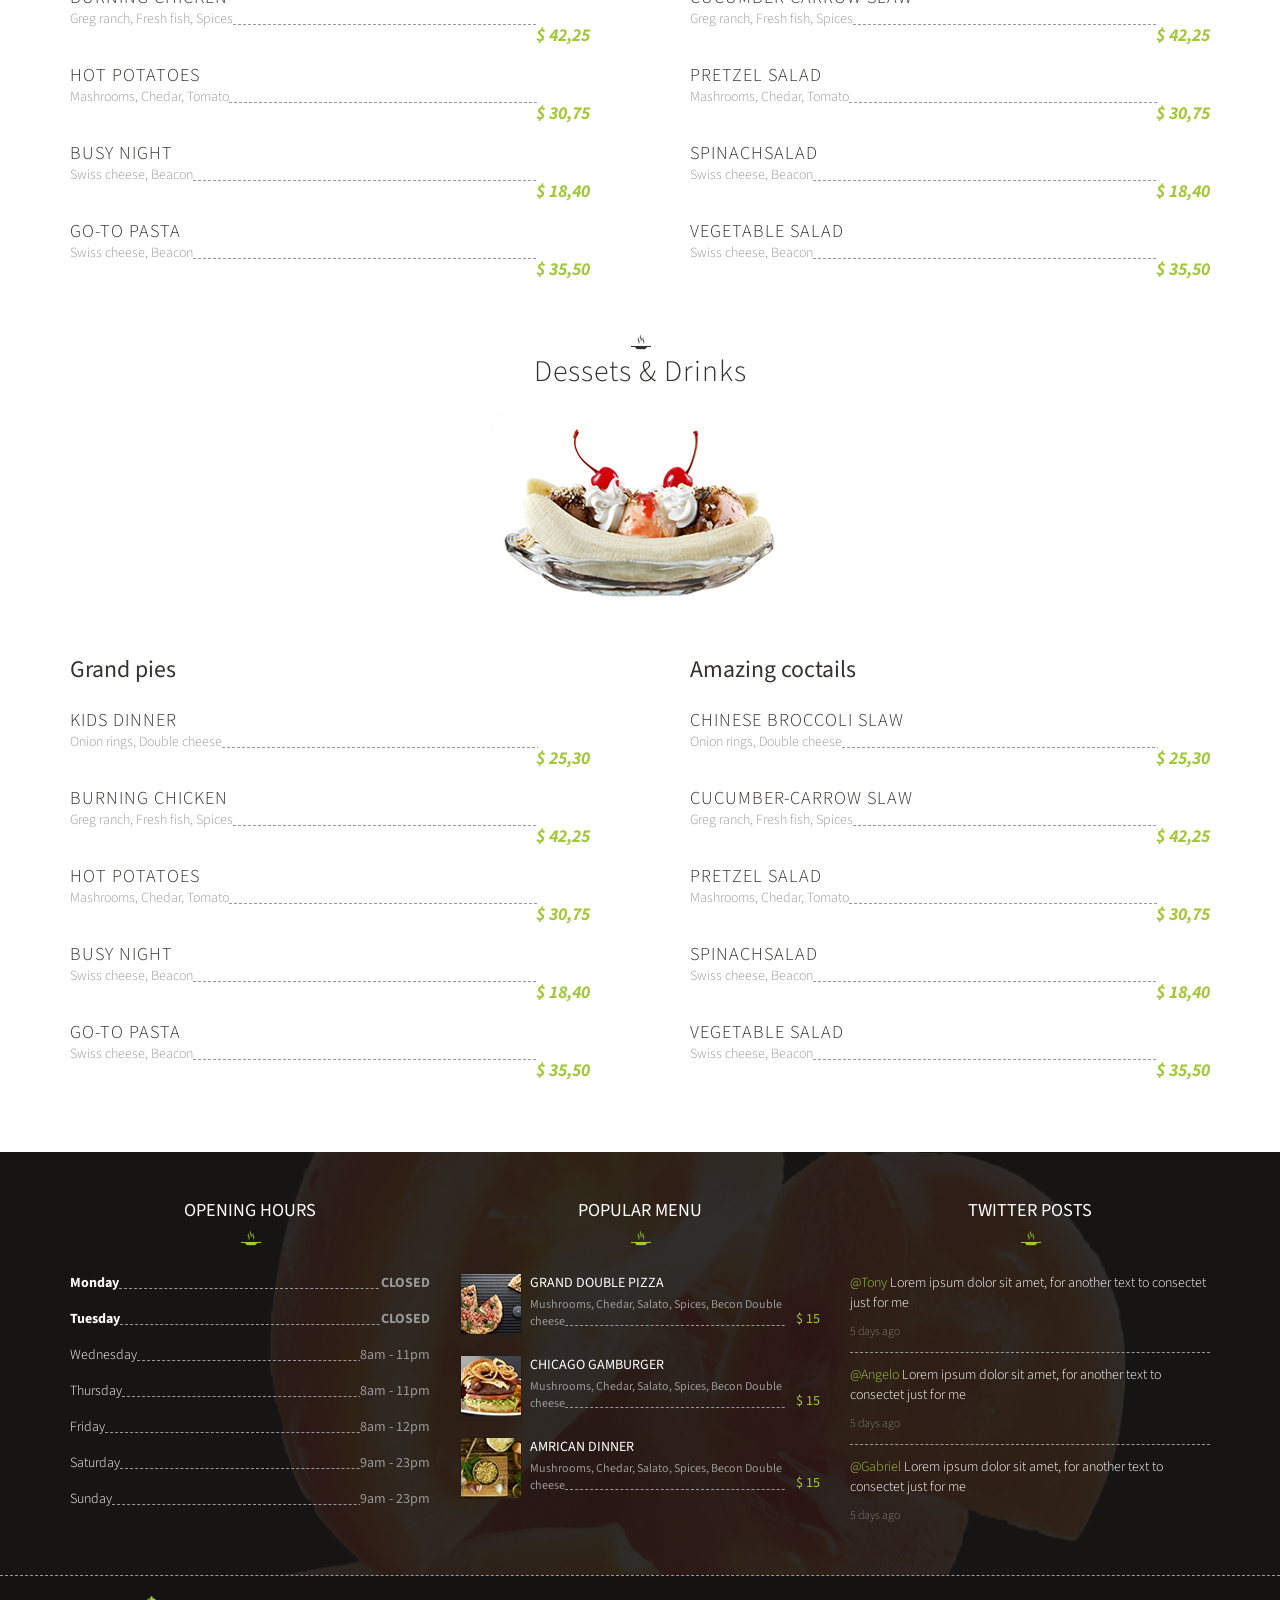
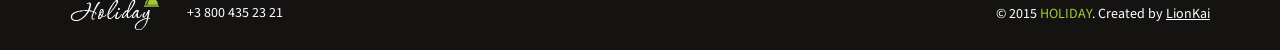
<file: menu.html>
<!DOCTYPE html>
<!--[if lt IE 7]>
<html class="no-js lt-ie9 lt-ie8 lt-ie7"> <![endif]-->
<!--[if IE 7]>
<html class="no-js lt-ie9 lt-ie8"> <![endif]-->
<!--[if IE 8]>
<html class="no-js lt-ie9"> <![endif]-->
<!--[if gt IE 8]><!-->
<html class="no-js"> <!--<![endif]-->
<head>
  <meta charset="utf-8">
  <meta http-equiv="X-UA-Compatible" content="IE=edge">
  <title>Menu - Premium WordPress Theme</title>
  <meta name="description" content="">
  <meta name="viewport" content="width=device-width, initial-scale=1">
  <link rel="shortcut icon" href="assets/images/favicon/favicon.ico">
  <link href='http://fonts.googleapis.com/css?family=Source+Sans+Pro:200,300,400,600,700,200italic,300italic,400italic' rel='stylesheet' type='text/css'>
  <link rel="stylesheet" href="assets/css/main.css">
  <!--[if lt IE 9]>
  <script src="https://oss.maxcdn.com/html5shiv/3.7.2/html5shiv.min.js"></script>
  <script src="https://oss.maxcdn.com/respond/1.4.2/respond.min.js"></script>
  <![endif]-->
</head>
<body>
  <!-- main wrapper -->
  <div class="wrapper">
    <!-- header -->
    <header class="header">
      <div class="container">
        <div class="row">
          <div class="col-md-5">
            <div class="header_logo hidden-xs">
              <a href="#" title="Holiday Logo"><img src="assets/images/logo/logo.png" alt="Holiday Logo"/></a>
            </div>
          </div>
          <div class="col-md-7">
            <div class="header_nav">
              <nav class="navbar navbar-default">
                <div class="container-fluid">
                  <!-- Brand and toggle get grouped for better mobile display -->
                  <div class="navbar-header">
                    <button type="button" class="navbar-toggle collapsed" data-toggle="collapse" data-target="#bs-example-navbar-collapse-1">
                      <span class="sr-only">Toggle navigation</span>
                      <span class="icon-bar"></span>
                      <span class="icon-bar"></span>
                      <span class="icon-bar"></span>
                    </button>
                    <a class="navbar-brand visible-xs" href="#"><img src="assets/images/logo/logo.png" alt="Holiday Logo"/></a>
                  </div>
                  <!-- Collect the nav links, forms, and other content for toggling -->
                  <div class="collapse navbar-collapse" id="bs-example-navbar-collapse-1">
                    <ul class="nav navbar-nav navbar-right">
                      <li><a href="index.html">Home</a></li>
                      <li class="dropdown">
                        <a href="#" class="dropdown-toggle" data-toggle="dropdown" role="button" aria-expanded="false">Pages <span class="caret"></span></a>
                        <ul class="dropdown-menu" role="menu">
                          <li><a href="about.html">About Us</a></li>
                          <li><a href="reservation.html">Reservation</a></li>
                          <li><a href="contacts.html">Contacts</a></li>
                          <li><a href="404.html">404 Not Found</a></li>
                        </ul>
                      </li>
                      <li class="dropdown active">
                        <a href="#" class="dropdown-toggle" data-toggle="dropdown" role="button" aria-expanded="false">Menu <span class="caret"></span></a>
                        <ul class="dropdown-menu" role="menu">
                          <li><a href="menu.html">Menu</a></li>
                          <li><a href="menu-2.html">Menu 2</a></li>
                        </ul>
                      </li>
                      <li><a href="events.html">Events</a></li>
                      <li><a href="gallery.html">Gallery</a></li>
                    </ul>
                  </div><!-- /.navbar-collapse -->
                </div><!-- /.container-fluid -->
              </nav>
            </div>
          </div>
        </div>
      </div>
    </header>
    <!-- /header -->
    <!-- beadcrumbs -->
    <section class="breadcrumbs">
      <div class="container">
        <h3 class="breadcrumbs_t">Our restaurant menu</h3>
        <ol class="breadcrumb">
          <li><a href="index.html">Home</a></li>
          <li class="active">Menu</li>
        </ol>
      </div>
    </section>
    <!-- /breadcrumbs -->
    <!-- menu -->
    <section class="menu">
      <div class="container">
        <div class="menu_box">
          <h2 class="h2">Breakfast</h2>
          <div class="menu_img"><img class="img-responsive" src="assets/images/menu/breakfast.png" alt="Breakfast"/></div>
          <div class="row">
            <div class="col-md-6">
              <div class="menu-list __l">
                <div class="menu-list_t">Royal steaks</div>
                <ul class="menu_ul">
                  <li>
                    <div class="menu_t">Filet</div>
                    <div class="menu_info">
                      <div class="menu_l">Onion rings, Double cheese</div>
                      <div class="menu_r">$ 25,30</div>
                      <div class="clearfix"></div>
                    </div>
                  </li>
                  <li>
                    <div class="menu_t">Delmonico</div>
                    <div class="menu_info">
                      <div class="menu_l">Greg ranch, Fresh fish, Spices</div>
                      <div class="menu_r">$ 42,25</div>
                      <div class="clearfix"></div>
                    </div>
                  </li>
                  <li>
                    <div class="menu_t">Special Filet</div>
                    <div class="menu_info">
                      <div class="menu_l">Mashrooms, Chedar, Tomato</div>
                      <div class="menu_r">$ 30,75</div>
                      <div class="clearfix"></div>
                    </div>
                  </li>
                  <li>
                    <div class="menu_t">Mr. Texas</div>
                    <div class="menu_info">
                      <div class="menu_l">Swiss cheese, Beacon</div>
                      <div class="menu_r">$ 18,40</div>
                      <div class="clearfix"></div>
                    </div>
                  </li>
                  <li>
                    <div class="menu_t">Big Royal Steak</div>
                    <div class="menu_info">
                      <div class="menu_l">Swiss cheese, Beacon</div>
                      <div class="menu_r">$ 35,50</div>
                      <div class="clearfix"></div>
                    </div>
                  </li>
                </ul>
              </div>
            </div>
            <div class="col-md-6">
              <div class="menu-list __r">
                <div class="menu-list_t">Beefsteaks</div>
                <ul class="menu_ul">
                  <li>
                    <div class="menu_t">Australian big</div>
                    <div class="menu_info">
                      <div class="menu_l">Onion rings, Double cheese</div>
                      <div class="menu_r">$ 25,30</div>
                      <div class="clearfix"></div>
                    </div>
                  </li>
                  <li>
                    <div class="menu_t">Sreak tartare</div>
                    <div class="menu_info">
                      <div class="menu_l">Greg ranch, Fresh fish, Spices</div>
                      <div class="menu_r">$ 42,25</div>
                      <div class="clearfix"></div>
                    </div>
                  </li>
                  <li>
                    <div class="menu_t">Carpaccio</div>
                    <div class="menu_info">
                      <div class="menu_l">Mashrooms, Chedar, Tomato</div>
                      <div class="menu_r">$ 30,75</div>
                      <div class="clearfix"></div>
                    </div>
                  </li>
                  <li>
                    <div class="menu_t">Tiger meat</div>
                    <div class="menu_info">
                      <div class="menu_l">Swiss cheese, Beacon</div>
                      <div class="menu_r">$ 18,40</div>
                      <div class="clearfix"></div>
                    </div>
                  </li>
                  <li>
                    <div class="menu_t">Blade steak</div>
                    <div class="menu_info">
                      <div class="menu_l">Swiss cheese, Beacon</div>
                      <div class="menu_r">$ 35,50</div>
                      <div class="clearfix"></div>
                    </div>
                  </li>
                </ul>
              </div>
            </div>
          </div>
        </div>
        <div class="menu_box">
          <h2 class="h2">Dinner & Salads</h2>
          <div class="menu_img"><img class="img-responsive" src="assets/images/menu/salads.png" alt="Breakfast"/></div>
          <div class="row">
            <div class="col-md-6">
              <div class="menu-list __l">
                <div class="menu-list_t">Main dishes</div>
                <ul class="menu_ul">
                  <li>
                    <div class="menu_t">Kids dinner</div>
                    <div class="menu_info">
                      <div class="menu_l">Onion rings, Double cheese</div>
                      <div class="menu_r">$ 25,30</div>
                      <div class="clearfix"></div>
                    </div>
                  </li>
                  <li>
                    <div class="menu_t">Burning chicken</div>
                    <div class="menu_info">
                      <div class="menu_l">Greg ranch, Fresh fish, Spices</div>
                      <div class="menu_r">$ 42,25</div>
                      <div class="clearfix"></div>
                    </div>
                  </li>
                  <li>
                    <div class="menu_t">Hot potatoes</div>
                    <div class="menu_info">
                      <div class="menu_l">Mashrooms, Chedar, Tomato</div>
                      <div class="menu_r">$ 30,75</div>
                      <div class="clearfix"></div>
                    </div>
                  </li>
                  <li>
                    <div class="menu_t">Busy night</div>
                    <div class="menu_info">
                      <div class="menu_l">Swiss cheese, Beacon</div>
                      <div class="menu_r">$ 18,40</div>
                      <div class="clearfix"></div>
                    </div>
                  </li>
                  <li>
                    <div class="menu_t">Go-to pasta</div>
                    <div class="menu_info">
                      <div class="menu_l">Swiss cheese, Beacon</div>
                      <div class="menu_r">$ 35,50</div>
                      <div class="clearfix"></div>
                    </div>
                  </li>
                </ul>
              </div>
            </div>
            <div class="col-md-6">
              <div class="menu-list __r">
                <div class="menu-list_t">Brand salads</div>
                <ul class="menu_ul">
                  <li>
                    <div class="menu_t">Chinese broccoli slaw</div>
                    <div class="menu_info">
                      <div class="menu_l">Onion rings, Double cheese</div>
                      <div class="menu_r">$ 25,30</div>
                      <div class="clearfix"></div>
                    </div>
                  </li>
                  <li>
                    <div class="menu_t">Cucumber-carrow slaw</div>
                    <div class="menu_info">
                      <div class="menu_l">Greg ranch, Fresh fish, Spices</div>
                      <div class="menu_r">$ 42,25</div>
                      <div class="clearfix"></div>
                    </div>
                  </li>
                  <li>
                    <div class="menu_t">Pretzel salad</div>
                    <div class="menu_info">
                      <div class="menu_l">Mashrooms, Chedar, Tomato</div>
                      <div class="menu_r">$ 30,75</div>
                      <div class="clearfix"></div>
                    </div>
                  </li>
                  <li>
                    <div class="menu_t">Spinachsalad</div>
                    <div class="menu_info">
                      <div class="menu_l">Swiss cheese, Beacon</div>
                      <div class="menu_r">$ 18,40</div>
                      <div class="clearfix"></div>
                    </div>
                  </li>
                  <li>
                    <div class="menu_t">Vegetable salad</div>
                    <div class="menu_info">
                      <div class="menu_l">Swiss cheese, Beacon</div>
                      <div class="menu_r">$ 35,50</div>
                      <div class="clearfix"></div>
                    </div>
                  </li>
                </ul>
              </div>
            </div>
          </div>
        </div>
        <div class="menu_box">
          <h2 class="h2">Dessets & Drinks</h2>
          <div class="menu_img"><img class="img-responsive" src="assets/images/menu/deserts.png" alt="Desserts"/></div>
          <div class="row">
            <div class="col-md-6">
              <div class="menu-list __l">
                <div class="menu-list_t">Grand pies</div>
                <ul class="menu_ul">
                  <li>
                    <div class="menu_t">Kids dinner</div>
                    <div class="menu_info">
                      <div class="menu_l">Onion rings, Double cheese</div>
                      <div class="menu_r">$ 25,30</div>
                      <div class="clearfix"></div>
                    </div>
                  </li>
                  <li>
                    <div class="menu_t">Burning chicken</div>
                    <div class="menu_info">
                      <div class="menu_l">Greg ranch, Fresh fish, Spices</div>
                      <div class="menu_r">$ 42,25</div>
                      <div class="clearfix"></div>
                    </div>
                  </li>
                  <li>
                    <div class="menu_t">Hot potatoes</div>
                    <div class="menu_info">
                      <div class="menu_l">Mashrooms, Chedar, Tomato</div>
                      <div class="menu_r">$ 30,75</div>
                      <div class="clearfix"></div>
                    </div>
                  </li>
                  <li>
                    <div class="menu_t">Busy night</div>
                    <div class="menu_info">
                      <div class="menu_l">Swiss cheese, Beacon</div>
                      <div class="menu_r">$ 18,40</div>
                      <div class="clearfix"></div>
                    </div>
                  </li>
                  <li>
                    <div class="menu_t">Go-to pasta</div>
                    <div class="menu_info">
                      <div class="menu_l">Swiss cheese, Beacon</div>
                      <div class="menu_r">$ 35,50</div>
                      <div class="clearfix"></div>
                    </div>
                  </li>
                </ul>
              </div>
            </div>
            <div class="col-md-6">
              <div class="menu-list __r">
                <div class="menu-list_t">Amazing coctails</div>
                <ul class="menu_ul">
                  <li>
                    <div class="menu_t">Chinese broccoli slaw</div>
                    <div class="menu_info">
                      <div class="menu_l">Onion rings, Double cheese</div>
                      <div class="menu_r">$ 25,30</div>
                      <div class="clearfix"></div>
                    </div>
                  </li>
                  <li>
                    <div class="menu_t">Cucumber-carrow slaw</div>
                    <div class="menu_info">
                      <div class="menu_l">Greg ranch, Fresh fish, Spices</div>
                      <div class="menu_r">$ 42,25</div>
                      <div class="clearfix"></div>
                    </div>
                  </li>
                  <li>
                    <div class="menu_t">Pretzel salad</div>
                    <div class="menu_info">
                      <div class="menu_l">Mashrooms, Chedar, Tomato</div>
                      <div class="menu_r">$ 30,75</div>
                      <div class="clearfix"></div>
                    </div>
                  </li>
                  <li>
                    <div class="menu_t">Spinachsalad</div>
                    <div class="menu_info">
                      <div class="menu_l">Swiss cheese, Beacon</div>
                      <div class="menu_r">$ 18,40</div>
                      <div class="clearfix"></div>
                    </div>
                  </li>
                  <li>
                    <div class="menu_t">Vegetable salad</div>
                    <div class="menu_info">
                      <div class="menu_l">Swiss cheese, Beacon</div>
                      <div class="menu_r">$ 35,50</div>
                      <div class="clearfix"></div>
                    </div>
                  </li>
                </ul>
              </div>
            </div>
          </div>
        </div>
      </div>
    </section>
    <!-- /menu -->
  </div>
  <!-- /main wrapper -->
  <!-- footer -->
  <footer class="footer">
    <div class="footer-top">
      <div class="container">
        <div class="row">
          <div class="col-md-4">
            <div class="footer_t">Opening hours</div>
            <div class="footer_box">
              <ul class="footer_ul">
                <li>
                  <div class="footer_info">
                    <div class="footer_l __closed"><strong>Monday</strong></div>
                    <div class="footer_r"><strong>CLOSED</strong></div>
                    <div class="clearfix"></div>
                  </div>
                </li>
                <li>
                  <div class="footer_info">
                    <div class="footer_l __closed"><strong>Tuesday</strong></div>
                    <div class="footer_r"><strong>CLOSED</strong></div>
                    <div class="clearfix"></div>
                  </div>
                </li>
                <li>
                  <div class="footer_info">
                    <div class="footer_l">Wednesday</div>
                    <div class="footer_r">8am - 11pm</div>
                    <div class="clearfix"></div>
                  </div>
                </li>
                <li>
                  <div class="footer_info">
                    <div class="footer_l">Thursday</div>
                    <div class="footer_r">8am - 11pm</div>
                    <div class="clearfix"></div>
                  </div>
                </li>
                <li>
                  <div class="footer_info">
                    <div class="footer_l">Friday</div>
                    <div class="footer_r">8am - 12pm</div>
                    <div class="clearfix"></div>
                  </div>
                </li>
                <li>
                  <div class="footer_info">
                    <div class="footer_l">Saturday</div>
                    <div class="footer_r">9am - 23pm</div>
                    <div class="clearfix"></div>
                  </div>
                </li>
                <li>
                  <div class="footer_info">
                    <div class="footer_l">Sunday</div>
                    <div class="footer_r">9am - 23pm</div>
                    <div class="clearfix"></div>
                  </div>
                </li>
              </ul>
            </div>
          </div>
          <div class="col-md-4">
            <div class="footer_t">Popular menu</div>
            <div class="footer_box">
              <ul class="menu_ul">
                <li>
                  <div class="menu_image">
                    <img src="assets/images/popular-menu/thumb1.jpg" alt=""/>
                  </div>
                  <div class="menu_info">
                    <div class="menu_name"><a href="#">Grand double pizza</a></div>
                    <div class="menu_d">
                      <div class="menu_l">Mushrooms, Chedar, Salato, Spices, Becon
                        Double cheese</div>
                      <div class="menu_r">$ 15</div>
                      <div class="clearfix"></div>
                    </div>
                  </div>
                </li>
                <li>
                  <div class="menu_image">
                    <img src="assets/images/popular-menu/thumb2.jpg" alt=""/>
                  </div>
                  <div class="menu_info">
                    <div class="menu_name"><a href="#">Chicago gamburger</a></div>
                    <div class="menu_d">
                      <div class="menu_l">Mushrooms, Chedar, Salato, Spices, Becon
                        Double cheese</div>
                      <div class="menu_r">$ 15</div>
                      <div class="clearfix"></div>
                    </div>
                  </div>
                </li>
                <li>
                  <div class="menu_image">
                    <img src="assets/images/popular-menu/thumb3.jpg" alt=""/>
                  </div>
                  <div class="menu_info">
                    <div class="menu_name"><a href="#">Amrican dinner</a></div>
                    <div class="menu_d">
                      <div class="menu_l">Mushrooms, Chedar, Salato, Spices, Becon
                        Double cheese</div>
                      <div class="menu_r">$ 15</div>
                      <div class="clearfix"></div>
                    </div>
                  </div>
                </li>
              </ul>
            </div>
          </div>
          <div class="col-md-4">
            <div class="footer_t">Twitter posts</div>
            <div class="footer_box">
              <ul class="twitter_ul">
                <li>
                  <p><a href="#">@Tony</a> Lorem ipsum dolor sit amet, for another text to
                    consectet just for me</p>
                  <div class="twitter_date">5 days ago</div>
                </li>
                <li>
                  <p><a href="#">@Angelo</a> Lorem ipsum dolor sit amet, for another text to
                    consectet just for me</p>
                  <div class="twitter_date">5 days ago</div>
                </li>
                <li>
                  <p><a href="#">@Gabriel</a> Lorem ipsum dolor sit amet, for another text to
                    consectet just for me</p>
                  <div class="twitter_date">5 days ago</div>
                </li>
              </ul>
            </div>
          </div>
        </div>
      </div>
    </div>
    <div class="footer-bottom">
      <div class="container">
        <div class="row">
          <div class="col-sm-6">
            <div class="footer_logo"><a href="#"><img src="assets/images/footer/footer-logo.png" alt=""/></a></div>
            <div class="footer_phone">+3 800 435 23 21</div>
          </div>
          <div class="col-sm-6">
            <div class="footer_copy">&copy 2015 <span>Holiday</span>. Created by <a href="#">LionKai</a></div>
          </div>
        </div>
      </div>
    </div>
  </footer>
  <!-- /footer -->
  <!-- Scripts -->
  <script src="https://ajax.googleapis.com/ajax/libs/jquery/2.1.3/jquery.min.js"></script>
  <script src="assets/js/vendor/bootstrap.js"></script>
  <script src="assets/js/script.js"></script>
  <!-- /Scripts -->
</body>
</html>
</file>
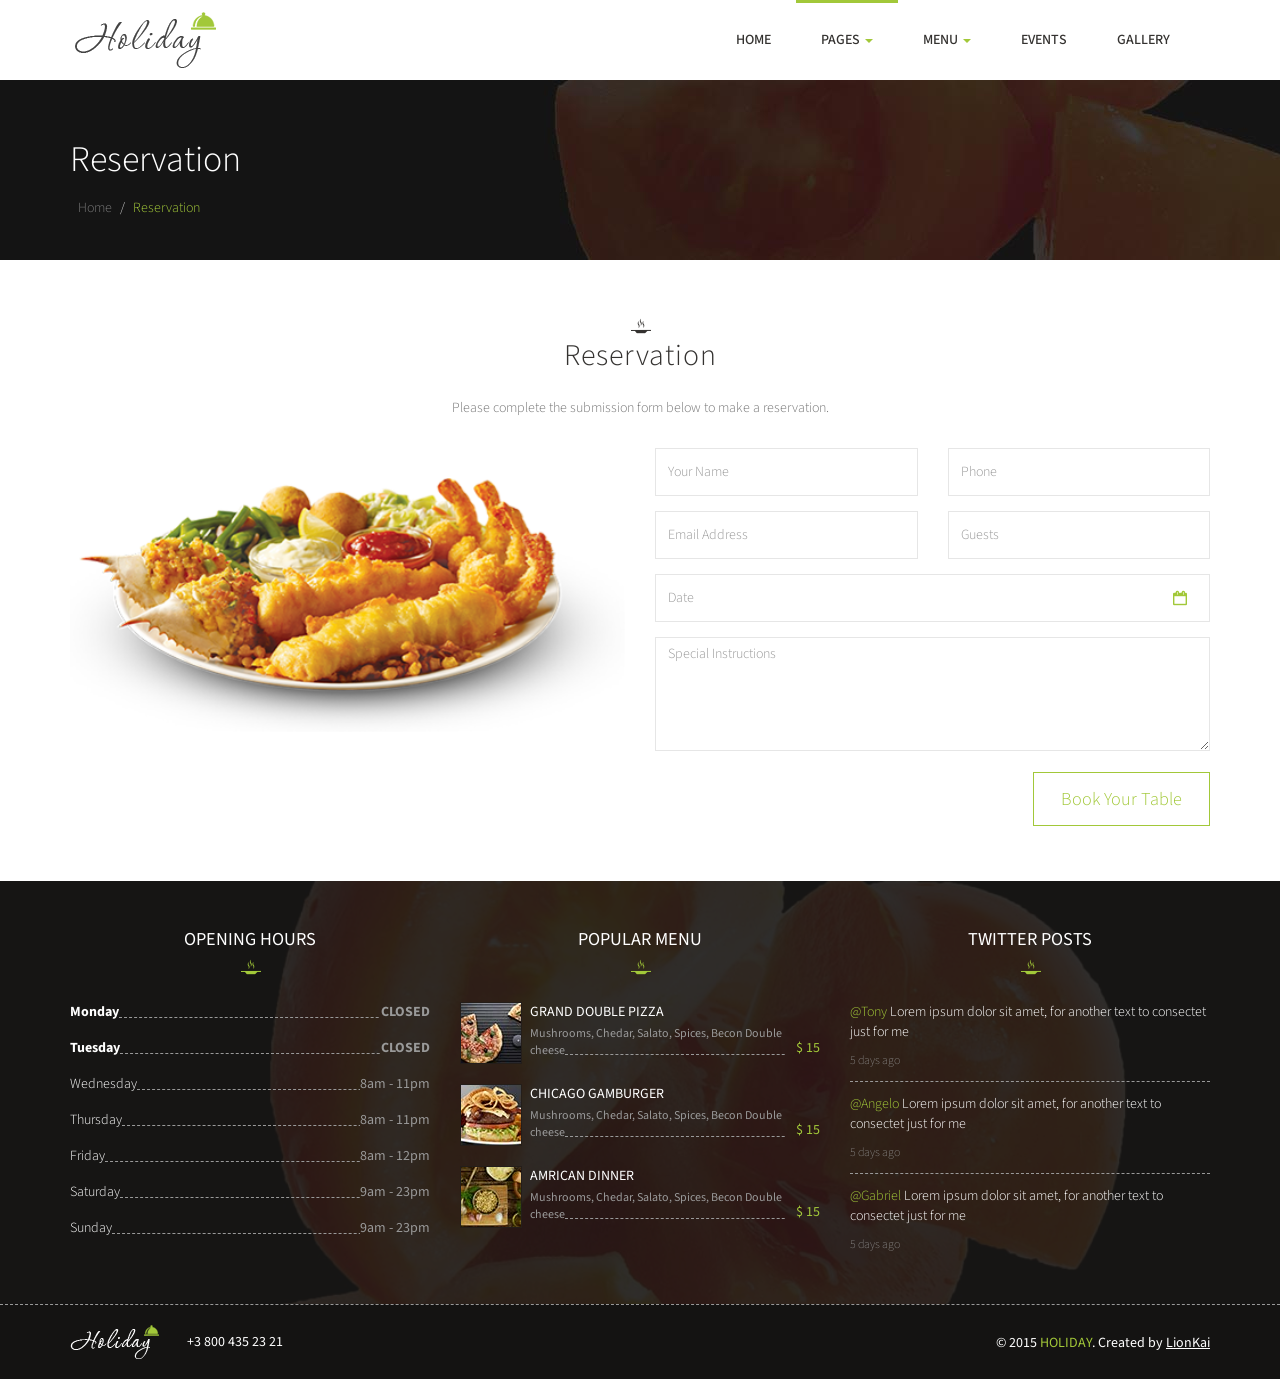
<file: reservation.html>
<!DOCTYPE html>
<!--[if lt IE 7]>
<html class="no-js lt-ie9 lt-ie8 lt-ie7"> <![endif]-->
<!--[if IE 7]>
<html class="no-js lt-ie9 lt-ie8"> <![endif]-->
<!--[if IE 8]>
<html class="no-js lt-ie9"> <![endif]-->
<!--[if gt IE 8]><!-->
<html class="no-js"> <!--<![endif]-->
<head>
  <meta charset="utf-8">
  <meta http-equiv="X-UA-Compatible" content="IE=edge">
  <title>Reservation - Premium WordPress Theme</title>
  <meta name="description" content="">
  <meta name="viewport" content="width=device-width, initial-scale=1">
  <link rel="shortcut icon" href="assets/images/favicon/favicon.ico">
  <link href='http://fonts.googleapis.com/css?family=Source+Sans+Pro:200,300,400,600,700,200italic,300italic,400italic' rel='stylesheet' type='text/css'>
  <link rel="stylesheet" href="assets/css/main.css">
  <!--[if lt IE 9]>
  <script src="https://oss.maxcdn.com/html5shiv/3.7.2/html5shiv.min.js"></script>
  <script src="https://oss.maxcdn.com/respond/1.4.2/respond.min.js"></script>
  <![endif]-->
</head>
<body>
  <!-- main wrapper -->
  <div class="wrapper">
    <!-- header -->
    <header class="header">
      <div class="container">
        <div class="row">
          <div class="col-md-5">
            <div class="header_logo hidden-xs">
              <a href="#" title="Holiday Logo"><img src="assets/images/logo/logo.png" alt="Holiday Logo"/></a>
            </div>
          </div>
          <div class="col-md-7">
            <div class="header_nav">
              <nav class="navbar navbar-default">
                <div class="container-fluid">
                  <!-- Brand and toggle get grouped for better mobile display -->
                  <div class="navbar-header">
                    <button type="button" class="navbar-toggle collapsed" data-toggle="collapse" data-target="#bs-example-navbar-collapse-1">
                      <span class="sr-only">Toggle navigation</span>
                      <span class="icon-bar"></span>
                      <span class="icon-bar"></span>
                      <span class="icon-bar"></span>
                    </button>
                    <a class="navbar-brand visible-xs" href="#"><img src="assets/images/logo/logo.png" alt="Holiday Logo"/></a>
                  </div>
                  <!-- Collect the nav links, forms, and other content for toggling -->
                  <div class="collapse navbar-collapse" id="bs-example-navbar-collapse-1">
                    <ul class="nav navbar-nav navbar-right">
                      <li><a href="index.html">Home</a></li>
                      <li class="dropdown active">
                        <a href="#" class="dropdown-toggle" data-toggle="dropdown" role="button" aria-expanded="false">Pages <span class="caret"></span></a>
                        <ul class="dropdown-menu" role="menu">
                          <li><a href="about.html">About Us</a></li>
                          <li><a href="reservation.html">Reservation</a></li>
                          <li><a href="contacts.html">Contacts</a></li>
                          <li><a href="404.html">404 Not Found</a></li>
                        </ul>
                      </li>
                      <li class="dropdown">
                        <a href="#" class="dropdown-toggle" data-toggle="dropdown" role="button" aria-expanded="false">Menu <span class="caret"></span></a>
                        <ul class="dropdown-menu" role="menu">
                          <li><a href="menu.html">Menu</a></li>
                          <li><a href="menu-2.html">Menu 2</a></li>
                        </ul>
                      </li>
                      <li><a href="events.html">Events</a></li>
                      <li><a href="gallery.html">Gallery</a></li>
                    </ul>
                  </div><!-- /.navbar-collapse -->
                </div><!-- /.container-fluid -->
              </nav>
            </div>
          </div>
        </div>
      </div>
    </header>
    <!-- /header -->
    <!-- beadcrumbs -->
    <section class="breadcrumbs">
      <div class="container">
        <h3 class="breadcrumbs_t">Reservation</h3>
        <ol class="breadcrumb">
          <li><a href="index.html">Home</a></li>
          <li class="active">Reservation</li>
        </ol>
      </div>
    </section>
    <!-- /breadcrumbs -->
    <!-- reservation -->
    <section class="reservation">
      <div class="container">
        <h2 class="h2">Reservation</h2>
        <div class="reservation_desc">Please complete the submission form below to make a reservation.</div>
        <div class="row">
          <div class="col-md-6">
            <ul class="rslides">
              <li><img src="assets/images/carousel/slide.png" alt=""></li>
              <li><img src="assets/images/carousel/slide2.png" alt=""></li>
              <li><img src="assets/images/carousel/slide3.png" alt=""></li>
            </ul>
          </div>
          <div class="col-md-6">
            <form class="form-horizontal">
              <div class="row">
                <div class="col-sm-6">
                  <div class="form-group">
                    <div class="col-xs-12"><input type="text" class="form-control" placeholder="Your Name"/></div>
                  </div>
                </div>
                <div class="col-sm-6">
                  <div class="form-group">
                    <div class="col-xs-12"><input type="tel" class="form-control" placeholder="Phone"/></div>
                  </div>
                </div>
              </div>
              <div class="row">
                <div class="col-sm-6">
                  <div class="form-group">
                    <div class="col-xs-12"><input type="email" class="form-control" placeholder="Email Address"/></div>
                  </div>
                </div>
                <div class="col-sm-6">
                  <div class="form-group">
                    <div class="col-xs-12"><input type="number" class="form-control" placeholder="Guests"/></div>
                  </div>
                </div>
              </div>
              <div class="row">
                <div class="col-sm-12">
                  <div class="form-group">
                    <div class="col-xs-12"><input id="date" type="text" class="form-control __date" placeholder="Date"/></div>
                  </div>
                </div>
              </div>
              <div class="row">
                <div class="col-xs-12">
                  <div class="form-group">
                    <div class="col-xs-12">
                      <textarea rows="5" class="form-control" placeholder="Special Instructions"></textarea>
                    </div>
                  </div>
                </div>
              </div>
              <div class="row">
                <div class="col-xs-12">
                  <div class="reservation-submit">
                    <input class="btn btn-default __nowhite" type="submit" value="Book Your Table"/>
                  </div>
                </div>
              </div>
            </form>
          </div>
        </div>
      </div>
    </section>
    <!-- /reservation -->
  </div>
  <!-- /main wrapper -->
  <!-- footer -->
  <footer class="footer">
    <div class="footer-top">
      <div class="container">
        <div class="row">
          <div class="col-md-4">
            <div class="footer_t">Opening hours</div>
            <div class="footer_box">
              <ul class="footer_ul">
                <li>
                  <div class="footer_info">
                    <div class="footer_l __closed"><strong>Monday</strong></div>
                    <div class="footer_r"><strong>CLOSED</strong></div>
                    <div class="clearfix"></div>
                  </div>
                </li>
                <li>
                  <div class="footer_info">
                    <div class="footer_l __closed"><strong>Tuesday</strong></div>
                    <div class="footer_r"><strong>CLOSED</strong></div>
                    <div class="clearfix"></div>
                  </div>
                </li>
                <li>
                  <div class="footer_info">
                    <div class="footer_l">Wednesday</div>
                    <div class="footer_r">8am - 11pm</div>
                    <div class="clearfix"></div>
                  </div>
                </li>
                <li>
                  <div class="footer_info">
                    <div class="footer_l">Thursday</div>
                    <div class="footer_r">8am - 11pm</div>
                    <div class="clearfix"></div>
                  </div>
                </li>
                <li>
                  <div class="footer_info">
                    <div class="footer_l">Friday</div>
                    <div class="footer_r">8am - 12pm</div>
                    <div class="clearfix"></div>
                  </div>
                </li>
                <li>
                  <div class="footer_info">
                    <div class="footer_l">Saturday</div>
                    <div class="footer_r">9am - 23pm</div>
                    <div class="clearfix"></div>
                  </div>
                </li>
                <li>
                  <div class="footer_info">
                    <div class="footer_l">Sunday</div>
                    <div class="footer_r">9am - 23pm</div>
                    <div class="clearfix"></div>
                  </div>
                </li>
              </ul>
            </div>
          </div>
          <div class="col-md-4">
            <div class="footer_t">Popular menu</div>
            <div class="footer_box">
              <ul class="menu_ul">
                <li>
                  <div class="menu_image">
                    <img src="assets/images/popular-menu/thumb1.jpg" alt=""/>
                  </div>
                  <div class="menu_info">
                    <div class="menu_name"><a href="#">Grand double pizza</a></div>
                    <div class="menu_d">
                      <div class="menu_l">Mushrooms, Chedar, Salato, Spices, Becon
                        Double cheese</div>
                      <div class="menu_r">$ 15</div>
                      <div class="clearfix"></div>
                    </div>
                  </div>
                </li>
                <li>
                  <div class="menu_image">
                    <img src="assets/images/popular-menu/thumb2.jpg" alt=""/>
                  </div>
                  <div class="menu_info">
                    <div class="menu_name"><a href="#">Chicago gamburger</a></div>
                    <div class="menu_d">
                      <div class="menu_l">Mushrooms, Chedar, Salato, Spices, Becon
                        Double cheese</div>
                      <div class="menu_r">$ 15</div>
                      <div class="clearfix"></div>
                    </div>
                  </div>
                </li>
                <li>
                  <div class="menu_image">
                    <img src="assets/images/popular-menu/thumb3.jpg" alt=""/>
                  </div>
                  <div class="menu_info">
                    <div class="menu_name"><a href="#">Amrican dinner</a></div>
                    <div class="menu_d">
                      <div class="menu_l">Mushrooms, Chedar, Salato, Spices, Becon
                        Double cheese</div>
                      <div class="menu_r">$ 15</div>
                      <div class="clearfix"></div>
                    </div>
                  </div>
                </li>
              </ul>
            </div>
          </div>
          <div class="col-md-4">
            <div class="footer_t">Twitter posts</div>
            <div class="footer_box">
              <ul class="twitter_ul">
                <li>
                  <p><a href="#">@Tony</a> Lorem ipsum dolor sit amet, for another text to
                    consectet just for me</p>
                  <div class="twitter_date">5 days ago</div>
                </li>
                <li>
                  <p><a href="#">@Angelo</a> Lorem ipsum dolor sit amet, for another text to
                    consectet just for me</p>
                  <div class="twitter_date">5 days ago</div>
                </li>
                <li>
                  <p><a href="#">@Gabriel</a> Lorem ipsum dolor sit amet, for another text to
                    consectet just for me</p>
                  <div class="twitter_date">5 days ago</div>
                </li>
              </ul>
            </div>
          </div>
        </div>
      </div>
    </div>
    <div class="footer-bottom">
      <div class="container">
        <div class="row">
          <div class="col-sm-6">
            <div class="footer_logo"><a href="#"><img src="assets/images/footer/footer-logo.png" alt=""/></a></div>
            <div class="footer_phone">+3 800 435 23 21</div>
          </div>
          <div class="col-sm-6">
            <div class="footer_copy">&copy 2015 <span>Holiday</span>. Created by <a href="#">LionKai</a></div>
          </div>
        </div>
      </div>
    </div>
  </footer>
  <!-- /footer -->
  <!-- Scripts -->
  <script src="https://ajax.googleapis.com/ajax/libs/jquery/2.1.3/jquery.min.js"></script>
  <script src="assets/js/vendor/bootstrap.js"></script>
  <script src="assets/js/vendor/moment.min.js"></script>
  <script src="assets/js/vendor/bootstrap-datetimepicker.js"></script>
  <script src="assets/js/vendor/responsiveslides.min.js"></script>
  <script src="assets/js/script.js"></script>
  <script>
    $(function(){
      $('#date').datetimepicker();

      $(".rslides").responsiveSlides({
        auto: true,             // Boolean: Animate automatically, true or false
        speed: 500,            // Integer: Speed of the transition, in milliseconds
        timeout: 4000,          // Integer: Time between slide transitions, in milliseconds
        pager: false,           // Boolean: Show pager, true or false
        nav: false,             // Boolean: Show navigation, true or false
        random: false,          // Boolean: Randomize the order of the slides, true or false
        pause: false,           // Boolean: Pause on hover, true or false
        pauseControls: true,    // Boolean: Pause when hovering controls, true or false
        prevText: "Previous",   // String: Text for the "previous" button
        nextText: "Next",       // String: Text for the "next" button
        maxwidth: "",           // Integer: Max-width of the slideshow, in pixels
        navContainer: "",       // Selector: Where controls should be appended to, default is after the 'ul'
        manualControls: "",     // Selector: Declare custom pager navigation
        namespace: "rslides",   // String: Change the default namespace used
        before: function(){},   // Function: Before callback
        after: function(){}     // Function: After callback
      });
    });
  </script>
  <!-- /Scripts -->
</body>
</html>
</file>
<file: assets/css/main.css>
/**
* Import all less files here
**/
/*! normalize.css v3.0.2 | MIT License | git.io/normalize */
html {
  font-family: sans-serif;
  -ms-text-size-adjust: 100%;
  -webkit-text-size-adjust: 100%;
}
body {
  margin: 0;
}
article,
aside,
details,
figcaption,
figure,
footer,
header,
hgroup,
main,
menu,
nav,
section,
summary {
  display: block;
}
audio,
canvas,
progress,
video {
  display: inline-block;
  vertical-align: baseline;
}
audio:not([controls]) {
  display: none;
  height: 0;
}
[hidden],
template {
  display: none;
}
a {
  background-color: transparent;
}
a:active,
a:hover {
  outline: 0;
}
abbr[title] {
  border-bottom: 1px dotted;
}
b,
strong {
  font-weight: bold;
}
dfn {
  font-style: italic;
}
h1 {
  font-size: 2em;
  margin: 0.67em 0;
}
mark {
  background: #ff0;
  color: #000;
}
small {
  font-size: 80%;
}
sub,
sup {
  font-size: 75%;
  line-height: 0;
  position: relative;
  vertical-align: baseline;
}
sup {
  top: -0.5em;
}
sub {
  bottom: -0.25em;
}
img {
  border: 0;
}
svg:not(:root) {
  overflow: hidden;
}
figure {
  margin: 1em 40px;
}
hr {
  -moz-box-sizing: content-box;
  box-sizing: content-box;
  height: 0;
}
pre {
  overflow: auto;
}
code,
kbd,
pre,
samp {
  font-family: monospace, monospace;
  font-size: 1em;
}
button,
input,
optgroup,
select,
textarea {
  color: inherit;
  font: inherit;
  margin: 0;
}
button {
  overflow: visible;
}
button,
select {
  text-transform: none;
}
button,
html input[type="button"],
input[type="reset"],
input[type="submit"] {
  -webkit-appearance: button;
  cursor: pointer;
}
button[disabled],
html input[disabled] {
  cursor: default;
}
button::-moz-focus-inner,
input::-moz-focus-inner {
  border: 0;
  padding: 0;
}
input {
  line-height: normal;
}
input[type="checkbox"],
input[type="radio"] {
  box-sizing: border-box;
  padding: 0;
}
input[type="number"]::-webkit-inner-spin-button,
input[type="number"]::-webkit-outer-spin-button {
  height: auto;
}
input[type="search"] {
  -webkit-appearance: textfield;
  -moz-box-sizing: content-box;
  -webkit-box-sizing: content-box;
  box-sizing: content-box;
}
input[type="search"]::-webkit-search-cancel-button,
input[type="search"]::-webkit-search-decoration {
  -webkit-appearance: none;
}
fieldset {
  border: 1px solid #c0c0c0;
  margin: 0 2px;
  padding: 0.35em 0.625em 0.75em;
}
legend {
  border: 0;
  padding: 0;
}
textarea {
  overflow: auto;
}
optgroup {
  font-weight: bold;
}
table {
  border-collapse: collapse;
  border-spacing: 0;
}
td,
th {
  padding: 0;
}
/*! Source: https://github.com/h5bp/html5-boilerplate/blob/master/src/css/main.css */
@media print {
  *,
  *:before,
  *:after {
    background: transparent !important;
    color: #000 !important;
    box-shadow: none !important;
    text-shadow: none !important;
  }
  a,
  a:visited {
    text-decoration: underline;
  }
  a[href]:after {
    content: " (" attr(href) ")";
  }
  abbr[title]:after {
    content: " (" attr(title) ")";
  }
  a[href^="#"]:after,
  a[href^="javascript:"]:after {
    content: "";
  }
  pre,
  blockquote {
    border: 1px solid #999;
    page-break-inside: avoid;
  }
  thead {
    display: table-header-group;
  }
  tr,
  img {
    page-break-inside: avoid;
  }
  img {
    max-width: 100% !important;
  }
  p,
  h2,
  h3 {
    orphans: 3;
    widows: 3;
  }
  h2,
  h3 {
    page-break-after: avoid;
  }
  select {
    background: #fff !important;
  }
  .navbar {
    display: none;
  }
  .btn > .caret,
  .dropup > .btn > .caret {
    border-top-color: #000 !important;
  }
  .label {
    border: 1px solid #000;
  }
  .table {
    border-collapse: collapse !important;
  }
  .table td,
  .table th {
    background-color: #fff !important;
  }
  .table-bordered th,
  .table-bordered td {
    border: 1px solid #ddd !important;
  }
}
@font-face {
  font-family: 'Glyphicons Halflings';
  src: url('../../assets/fonts/glyphicons-halflings-regular.eot');
  src: url('../../assets/fonts/glyphicons-halflings-regular.eot?#iefix') format('embedded-opentype'), url('../../assets/fonts/glyphicons-halflings-regular.woff2') format('woff2'), url('../../assets/fonts/glyphicons-halflings-regular.woff') format('woff'), url('../../assets/fonts/glyphicons-halflings-regular.ttf') format('truetype'), url('../../assets/fonts/glyphicons-halflings-regular.svg#glyphicons_halflingsregular') format('svg');
}
.glyphicon {
  position: relative;
  top: 1px;
  display: inline-block;
  font-family: 'Glyphicons Halflings';
  font-style: normal;
  font-weight: normal;
  line-height: 1;
  -webkit-font-smoothing: antialiased;
  -moz-osx-font-smoothing: grayscale;
}
.glyphicon-asterisk:before {
  content: "\2a";
}
.glyphicon-plus:before {
  content: "\2b";
}
.glyphicon-euro:before,
.glyphicon-eur:before {
  content: "\20ac";
}
.glyphicon-minus:before {
  content: "\2212";
}
.glyphicon-cloud:before {
  content: "\2601";
}
.glyphicon-envelope:before {
  content: "\2709";
}
.glyphicon-pencil:before {
  content: "\270f";
}
.glyphicon-glass:before {
  content: "\e001";
}
.glyphicon-music:before {
  content: "\e002";
}
.glyphicon-search:before {
  content: "\e003";
}
.glyphicon-heart:before {
  content: "\e005";
}
.glyphicon-star:before {
  content: "\e006";
}
.glyphicon-star-empty:before {
  content: "\e007";
}
.glyphicon-user:before {
  content: "\e008";
}
.glyphicon-film:before {
  content: "\e009";
}
.glyphicon-th-large:before {
  content: "\e010";
}
.glyphicon-th:before {
  content: "\e011";
}
.glyphicon-th-list:before {
  content: "\e012";
}
.glyphicon-ok:before {
  content: "\e013";
}
.glyphicon-remove:before {
  content: "\e014";
}
.glyphicon-zoom-in:before {
  content: "\e015";
}
.glyphicon-zoom-out:before {
  content: "\e016";
}
.glyphicon-off:before {
  content: "\e017";
}
.glyphicon-signal:before {
  content: "\e018";
}
.glyphicon-cog:before {
  content: "\e019";
}
.glyphicon-trash:before {
  content: "\e020";
}
.glyphicon-home:before {
  content: "\e021";
}
.glyphicon-file:before {
  content: "\e022";
}
.glyphicon-time:before {
  content: "\e023";
}
.glyphicon-road:before {
  content: "\e024";
}
.glyphicon-download-alt:before {
  content: "\e025";
}
.glyphicon-download:before {
  content: "\e026";
}
.glyphicon-upload:before {
  content: "\e027";
}
.glyphicon-inbox:before {
  content: "\e028";
}
.glyphicon-play-circle:before {
  content: "\e029";
}
.glyphicon-repeat:before {
  content: "\e030";
}
.glyphicon-refresh:before {
  content: "\e031";
}
.glyphicon-list-alt:before {
  content: "\e032";
}
.glyphicon-lock:before {
  content: "\e033";
}
.glyphicon-flag:before {
  content: "\e034";
}
.glyphicon-headphones:before {
  content: "\e035";
}
.glyphicon-volume-off:before {
  content: "\e036";
}
.glyphicon-volume-down:before {
  content: "\e037";
}
.glyphicon-volume-up:before {
  content: "\e038";
}
.glyphicon-qrcode:before {
  content: "\e039";
}
.glyphicon-barcode:before {
  content: "\e040";
}
.glyphicon-tag:before {
  content: "\e041";
}
.glyphicon-tags:before {
  content: "\e042";
}
.glyphicon-book:before {
  content: "\e043";
}
.glyphicon-bookmark:before {
  content: "\e044";
}
.glyphicon-print:before {
  content: "\e045";
}
.glyphicon-camera:before {
  content: "\e046";
}
.glyphicon-font:before {
  content: "\e047";
}
.glyphicon-bold:before {
  content: "\e048";
}
.glyphicon-italic:before {
  content: "\e049";
}
.glyphicon-text-height:before {
  content: "\e050";
}
.glyphicon-text-width:before {
  content: "\e051";
}
.glyphicon-align-left:before {
  content: "\e052";
}
.glyphicon-align-center:before {
  content: "\e053";
}
.glyphicon-align-right:before {
  content: "\e054";
}
.glyphicon-align-justify:before {
  content: "\e055";
}
.glyphicon-list:before {
  content: "\e056";
}
.glyphicon-indent-left:before {
  content: "\e057";
}
.glyphicon-indent-right:before {
  content: "\e058";
}
.glyphicon-facetime-video:before {
  content: "\e059";
}
.glyphicon-picture:before {
  content: "\e060";
}
.glyphicon-map-marker:before {
  content: "\e062";
}
.glyphicon-adjust:before {
  content: "\e063";
}
.glyphicon-tint:before {
  content: "\e064";
}
.glyphicon-edit:before {
  content: "\e065";
}
.glyphicon-share:before {
  content: "\e066";
}
.glyphicon-check:before {
  content: "\e067";
}
.glyphicon-move:before {
  content: "\e068";
}
.glyphicon-step-backward:before {
  content: "\e069";
}
.glyphicon-fast-backward:before {
  content: "\e070";
}
.glyphicon-backward:before {
  content: "\e071";
}
.glyphicon-play:before {
  content: "\e072";
}
.glyphicon-pause:before {
  content: "\e073";
}
.glyphicon-stop:before {
  content: "\e074";
}
.glyphicon-forward:before {
  content: "\e075";
}
.glyphicon-fast-forward:before {
  content: "\e076";
}
.glyphicon-step-forward:before {
  content: "\e077";
}
.glyphicon-eject:before {
  content: "\e078";
}
.glyphicon-chevron-left:before {
  content: "\e079";
}
.glyphicon-chevron-right:before {
  content: "\e080";
}
.glyphicon-plus-sign:before {
  content: "\e081";
}
.glyphicon-minus-sign:before {
  content: "\e082";
}
.glyphicon-remove-sign:before {
  content: "\e083";
}
.glyphicon-ok-sign:before {
  content: "\e084";
}
.glyphicon-question-sign:before {
  content: "\e085";
}
.glyphicon-info-sign:before {
  content: "\e086";
}
.glyphicon-screenshot:before {
  content: "\e087";
}
.glyphicon-remove-circle:before {
  content: "\e088";
}
.glyphicon-ok-circle:before {
  content: "\e089";
}
.glyphicon-ban-circle:before {
  content: "\e090";
}
.glyphicon-arrow-left:before {
  content: "\e091";
}
.glyphicon-arrow-right:before {
  content: "\e092";
}
.glyphicon-arrow-up:before {
  content: "\e093";
}
.glyphicon-arrow-down:before {
  content: "\e094";
}
.glyphicon-share-alt:before {
  content: "\e095";
}
.glyphicon-resize-full:before {
  content: "\e096";
}
.glyphicon-resize-small:before {
  content: "\e097";
}
.glyphicon-exclamation-sign:before {
  content: "\e101";
}
.glyphicon-gift:before {
  content: "\e102";
}
.glyphicon-leaf:before {
  content: "\e103";
}
.glyphicon-fire:before {
  content: "\e104";
}
.glyphicon-eye-open:before {
  content: "\e105";
}
.glyphicon-eye-close:before {
  content: "\e106";
}
.glyphicon-warning-sign:before {
  content: "\e107";
}
.glyphicon-plane:before {
  content: "\e108";
}
.glyphicon-calendar:before {
  content: "\e109";
}
.glyphicon-random:before {
  content: "\e110";
}
.glyphicon-comment:before {
  content: "\e111";
}
.glyphicon-magnet:before {
  content: "\e112";
}
.glyphicon-chevron-up:before {
  content: "\e113";
}
.glyphicon-chevron-down:before {
  content: "\e114";
}
.glyphicon-retweet:before {
  content: "\e115";
}
.glyphicon-shopping-cart:before {
  content: "\e116";
}
.glyphicon-folder-close:before {
  content: "\e117";
}
.glyphicon-folder-open:before {
  content: "\e118";
}
.glyphicon-resize-vertical:before {
  content: "\e119";
}
.glyphicon-resize-horizontal:before {
  content: "\e120";
}
.glyphicon-hdd:before {
  content: "\e121";
}
.glyphicon-bullhorn:before {
  content: "\e122";
}
.glyphicon-bell:before {
  content: "\e123";
}
.glyphicon-certificate:before {
  content: "\e124";
}
.glyphicon-thumbs-up:before {
  content: "\e125";
}
.glyphicon-thumbs-down:before {
  content: "\e126";
}
.glyphicon-hand-right:before {
  content: "\e127";
}
.glyphicon-hand-left:before {
  content: "\e128";
}
.glyphicon-hand-up:before {
  content: "\e129";
}
.glyphicon-hand-down:before {
  content: "\e130";
}
.glyphicon-circle-arrow-right:before {
  content: "\e131";
}
.glyphicon-circle-arrow-left:before {
  content: "\e132";
}
.glyphicon-circle-arrow-up:before {
  content: "\e133";
}
.glyphicon-circle-arrow-down:before {
  content: "\e134";
}
.glyphicon-globe:before {
  content: "\e135";
}
.glyphicon-wrench:before {
  content: "\e136";
}
.glyphicon-tasks:before {
  content: "\e137";
}
.glyphicon-filter:before {
  content: "\e138";
}
.glyphicon-briefcase:before {
  content: "\e139";
}
.glyphicon-fullscreen:before {
  content: "\e140";
}
.glyphicon-dashboard:before {
  content: "\e141";
}
.glyphicon-paperclip:before {
  content: "\e142";
}
.glyphicon-heart-empty:before {
  content: "\e143";
}
.glyphicon-link:before {
  content: "\e144";
}
.glyphicon-phone:before {
  content: "\e145";
}
.glyphicon-pushpin:before {
  content: "\e146";
}
.glyphicon-usd:before {
  content: "\e148";
}
.glyphicon-gbp:before {
  content: "\e149";
}
.glyphicon-sort:before {
  content: "\e150";
}
.glyphicon-sort-by-alphabet:before {
  content: "\e151";
}
.glyphicon-sort-by-alphabet-alt:before {
  content: "\e152";
}
.glyphicon-sort-by-order:before {
  content: "\e153";
}
.glyphicon-sort-by-order-alt:before {
  content: "\e154";
}
.glyphicon-sort-by-attributes:before {
  content: "\e155";
}
.glyphicon-sort-by-attributes-alt:before {
  content: "\e156";
}
.glyphicon-unchecked:before {
  content: "\e157";
}
.glyphicon-expand:before {
  content: "\e158";
}
.glyphicon-collapse-down:before {
  content: "\e159";
}
.glyphicon-collapse-up:before {
  content: "\e160";
}
.glyphicon-log-in:before {
  content: "\e161";
}
.glyphicon-flash:before {
  content: "\e162";
}
.glyphicon-log-out:before {
  content: "\e163";
}
.glyphicon-new-window:before {
  content: "\e164";
}
.glyphicon-record:before {
  content: "\e165";
}
.glyphicon-save:before {
  content: "\e166";
}
.glyphicon-open:before {
  content: "\e167";
}
.glyphicon-saved:before {
  content: "\e168";
}
.glyphicon-import:before {
  content: "\e169";
}
.glyphicon-export:before {
  content: "\e170";
}
.glyphicon-send:before {
  content: "\e171";
}
.glyphicon-floppy-disk:before {
  content: "\e172";
}
.glyphicon-floppy-saved:before {
  content: "\e173";
}
.glyphicon-floppy-remove:before {
  content: "\e174";
}
.glyphicon-floppy-save:before {
  content: "\e175";
}
.glyphicon-floppy-open:before {
  content: "\e176";
}
.glyphicon-credit-card:before {
  content: "\e177";
}
.glyphicon-transfer:before {
  content: "\e178";
}
.glyphicon-cutlery:before {
  content: "\e179";
}
.glyphicon-header:before {
  content: "\e180";
}
.glyphicon-compressed:before {
  content: "\e181";
}
.glyphicon-earphone:before {
  content: "\e182";
}
.glyphicon-phone-alt:before {
  content: "\e183";
}
.glyphicon-tower:before {
  content: "\e184";
}
.glyphicon-stats:before {
  content: "\e185";
}
.glyphicon-sd-video:before {
  content: "\e186";
}
.glyphicon-hd-video:before {
  content: "\e187";
}
.glyphicon-subtitles:before {
  content: "\e188";
}
.glyphicon-sound-stereo:before {
  content: "\e189";
}
.glyphicon-sound-dolby:before {
  content: "\e190";
}
.glyphicon-sound-5-1:before {
  content: "\e191";
}
.glyphicon-sound-6-1:before {
  content: "\e192";
}
.glyphicon-sound-7-1:before {
  content: "\e193";
}
.glyphicon-copyright-mark:before {
  content: "\e194";
}
.glyphicon-registration-mark:before {
  content: "\e195";
}
.glyphicon-cloud-download:before {
  content: "\e197";
}
.glyphicon-cloud-upload:before {
  content: "\e198";
}
.glyphicon-tree-conifer:before {
  content: "\e199";
}
.glyphicon-tree-deciduous:before {
  content: "\e200";
}
.glyphicon-cd:before {
  content: "\e201";
}
.glyphicon-save-file:before {
  content: "\e202";
}
.glyphicon-open-file:before {
  content: "\e203";
}
.glyphicon-level-up:before {
  content: "\e204";
}
.glyphicon-copy:before {
  content: "\e205";
}
.glyphicon-paste:before {
  content: "\e206";
}
.glyphicon-alert:before {
  content: "\e209";
}
.glyphicon-equalizer:before {
  content: "\e210";
}
.glyphicon-king:before {
  content: "\e211";
}
.glyphicon-queen:before {
  content: "\e212";
}
.glyphicon-pawn:before {
  content: "\e213";
}
.glyphicon-bishop:before {
  content: "\e214";
}
.glyphicon-knight:before {
  content: "\e215";
}
.glyphicon-baby-formula:before {
  content: "\e216";
}
.glyphicon-tent:before {
  content: "\26fa";
}
.glyphicon-blackboard:before {
  content: "\e218";
}
.glyphicon-bed:before {
  content: "\e219";
}
.glyphicon-apple:before {
  content: "\f8ff";
}
.glyphicon-erase:before {
  content: "\e221";
}
.glyphicon-hourglass:before {
  content: "\231b";
}
.glyphicon-lamp:before {
  content: "\e223";
}
.glyphicon-duplicate:before {
  content: "\e224";
}
.glyphicon-piggy-bank:before {
  content: "\e225";
}
.glyphicon-scissors:before {
  content: "\e226";
}
.glyphicon-bitcoin:before {
  content: "\e227";
}
.glyphicon-btc:before {
  content: "\e227";
}
.glyphicon-xbt:before {
  content: "\e227";
}
.glyphicon-yen:before {
  content: "\00a5";
}
.glyphicon-jpy:before {
  content: "\00a5";
}
.glyphicon-ruble:before {
  content: "\20bd";
}
.glyphicon-rub:before {
  content: "\20bd";
}
.glyphicon-scale:before {
  content: "\e230";
}
.glyphicon-ice-lolly:before {
  content: "\e231";
}
.glyphicon-ice-lolly-tasted:before {
  content: "\e232";
}
.glyphicon-education:before {
  content: "\e233";
}
.glyphicon-option-horizontal:before {
  content: "\e234";
}
.glyphicon-option-vertical:before {
  content: "\e235";
}
.glyphicon-menu-hamburger:before {
  content: "\e236";
}
.glyphicon-modal-window:before {
  content: "\e237";
}
.glyphicon-oil:before {
  content: "\e238";
}
.glyphicon-grain:before {
  content: "\e239";
}
.glyphicon-sunglasses:before {
  content: "\e240";
}
.glyphicon-text-size:before {
  content: "\e241";
}
.glyphicon-text-color:before {
  content: "\e242";
}
.glyphicon-text-background:before {
  content: "\e243";
}
.glyphicon-object-align-top:before {
  content: "\e244";
}
.glyphicon-object-align-bottom:before {
  content: "\e245";
}
.glyphicon-object-align-horizontal:before {
  content: "\e246";
}
.glyphicon-object-align-left:before {
  content: "\e247";
}
.glyphicon-object-align-vertical:before {
  content: "\e248";
}
.glyphicon-object-align-right:before {
  content: "\e249";
}
.glyphicon-triangle-right:before {
  content: "\e250";
}
.glyphicon-triangle-left:before {
  content: "\e251";
}
.glyphicon-triangle-bottom:before {
  content: "\e252";
}
.glyphicon-triangle-top:before {
  content: "\e253";
}
.glyphicon-console:before {
  content: "\e254";
}
.glyphicon-superscript:before {
  content: "\e255";
}
.glyphicon-subscript:before {
  content: "\e256";
}
.glyphicon-menu-left:before {
  content: "\e257";
}
.glyphicon-menu-right:before {
  content: "\e258";
}
.glyphicon-menu-down:before {
  content: "\e259";
}
.glyphicon-menu-up:before {
  content: "\e260";
}
* {
  -webkit-box-sizing: border-box;
  -moz-box-sizing: border-box;
  box-sizing: border-box;
}
*:before,
*:after {
  -webkit-box-sizing: border-box;
  -moz-box-sizing: border-box;
  box-sizing: border-box;
}
html {
  font-size: 10px;
  -webkit-tap-highlight-color: rgba(0, 0, 0, 0);
}
body {
  font-family: "Helvetica Neue", Helvetica, Arial, sans-serif;
  font-size: 14px;
  line-height: 1.42857143;
  color: #333333;
  background-color: #ffffff;
}
input,
button,
select,
textarea {
  font-family: inherit;
  font-size: inherit;
  line-height: inherit;
}
a {
  color: #337ab7;
  text-decoration: none;
}
a:hover,
a:focus {
  color: #23527c;
  text-decoration: underline;
}
a:focus {
  outline: thin dotted;
  outline: 5px auto -webkit-focus-ring-color;
  outline-offset: -2px;
}
figure {
  margin: 0;
}
img {
  vertical-align: middle;
}
.img-responsive,
.thumbnail > img,
.thumbnail a > img,
.carousel-inner > .item > img,
.carousel-inner > .item > a > img {
  display: block;
  max-width: 100%;
  height: auto;
}
.img-rounded {
  border-radius: 6px;
}
.img-thumbnail {
  padding: 4px;
  line-height: 1.42857143;
  background-color: #ffffff;
  border: 1px solid #dddddd;
  border-radius: 4px;
  -webkit-transition: all 0.2s ease-in-out;
  -o-transition: all 0.2s ease-in-out;
  transition: all 0.2s ease-in-out;
  display: inline-block;
  max-width: 100%;
  height: auto;
}
.img-circle {
  border-radius: 50%;
}
hr {
  margin-top: 20px;
  margin-bottom: 20px;
  border: 0;
  border-top: 1px solid #eeeeee;
}
.sr-only {
  position: absolute;
  width: 1px;
  height: 1px;
  margin: -1px;
  padding: 0;
  overflow: hidden;
  clip: rect(0, 0, 0, 0);
  border: 0;
}
.sr-only-focusable:active,
.sr-only-focusable:focus {
  position: static;
  width: auto;
  height: auto;
  margin: 0;
  overflow: visible;
  clip: auto;
}
[role="button"] {
  cursor: pointer;
}
h1,
h2,
h3,
h4,
h5,
h6,
.h1,
.h2,
.h3,
.h4,
.h5,
.h6 {
  font-family: inherit;
  font-weight: 500;
  line-height: 1.1;
  color: inherit;
}
h1 small,
h2 small,
h3 small,
h4 small,
h5 small,
h6 small,
.h1 small,
.h2 small,
.h3 small,
.h4 small,
.h5 small,
.h6 small,
h1 .small,
h2 .small,
h3 .small,
h4 .small,
h5 .small,
h6 .small,
.h1 .small,
.h2 .small,
.h3 .small,
.h4 .small,
.h5 .small,
.h6 .small {
  font-weight: normal;
  line-height: 1;
  color: #777777;
}
h1,
.h1,
h2,
.h2,
h3,
.h3 {
  margin-top: 20px;
  margin-bottom: 10px;
}
h1 small,
.h1 small,
h2 small,
.h2 small,
h3 small,
.h3 small,
h1 .small,
.h1 .small,
h2 .small,
.h2 .small,
h3 .small,
.h3 .small {
  font-size: 65%;
}
h4,
.h4,
h5,
.h5,
h6,
.h6 {
  margin-top: 10px;
  margin-bottom: 10px;
}
h4 small,
.h4 small,
h5 small,
.h5 small,
h6 small,
.h6 small,
h4 .small,
.h4 .small,
h5 .small,
.h5 .small,
h6 .small,
.h6 .small {
  font-size: 75%;
}
h1,
.h1 {
  font-size: 36px;
}
h2,
.h2 {
  font-size: 30px;
}
h3,
.h3 {
  font-size: 24px;
}
h4,
.h4 {
  font-size: 18px;
}
h5,
.h5 {
  font-size: 14px;
}
h6,
.h6 {
  font-size: 12px;
}
p {
  margin: 0 0 10px;
}
.lead {
  margin-bottom: 20px;
  font-size: 16px;
  font-weight: 300;
  line-height: 1.4;
}
@media (min-width: 768px) {
  .lead {
    font-size: 21px;
  }
}
small,
.small {
  font-size: 85%;
}
mark,
.mark {
  background-color: #fcf8e3;
  padding: .2em;
}
.text-left {
  text-align: left;
}
.text-right {
  text-align: right;
}
.text-center {
  text-align: center;
}
.text-justify {
  text-align: justify;
}
.text-nowrap {
  white-space: nowrap;
}
.text-lowercase {
  text-transform: lowercase;
}
.text-uppercase {
  text-transform: uppercase;
}
.text-capitalize {
  text-transform: capitalize;
}
.text-muted {
  color: #777777;
}
.text-primary {
  color: #337ab7;
}
a.text-primary:hover {
  color: #286090;
}
.text-success {
  color: #3c763d;
}
a.text-success:hover {
  color: #2b542c;
}
.text-info {
  color: #31708f;
}
a.text-info:hover {
  color: #245269;
}
.text-warning {
  color: #8a6d3b;
}
a.text-warning:hover {
  color: #66512c;
}
.text-danger {
  color: #a94442;
}
a.text-danger:hover {
  color: #843534;
}
.bg-primary {
  color: #fff;
  background-color: #337ab7;
}
a.bg-primary:hover {
  background-color: #286090;
}
.bg-success {
  background-color: #dff0d8;
}
a.bg-success:hover {
  background-color: #c1e2b3;
}
.bg-info {
  background-color: #d9edf7;
}
a.bg-info:hover {
  background-color: #afd9ee;
}
.bg-warning {
  background-color: #fcf8e3;
}
a.bg-warning:hover {
  background-color: #f7ecb5;
}
.bg-danger {
  background-color: #f2dede;
}
a.bg-danger:hover {
  background-color: #e4b9b9;
}
.page-header {
  padding-bottom: 9px;
  margin: 40px 0 20px;
  border-bottom: 1px solid #eeeeee;
}
ul,
ol {
  margin-top: 0;
  margin-bottom: 10px;
}
ul ul,
ol ul,
ul ol,
ol ol {
  margin-bottom: 0;
}
.list-unstyled {
  padding-left: 0;
  list-style: none;
}
.list-inline {
  padding-left: 0;
  list-style: none;
  margin-left: -5px;
}
.list-inline > li {
  display: inline-block;
  padding-left: 5px;
  padding-right: 5px;
}
dl {
  margin-top: 0;
  margin-bottom: 20px;
}
dt,
dd {
  line-height: 1.42857143;
}
dt {
  font-weight: bold;
}
dd {
  margin-left: 0;
}
@media (min-width: 768px) {
  .dl-horizontal dt {
    float: left;
    width: 160px;
    clear: left;
    text-align: right;
    overflow: hidden;
    text-overflow: ellipsis;
    white-space: nowrap;
  }
  .dl-horizontal dd {
    margin-left: 180px;
  }
}
abbr[title],
abbr[data-original-title] {
  cursor: help;
  border-bottom: 1px dotted #777777;
}
.initialism {
  font-size: 90%;
  text-transform: uppercase;
}
blockquote {
  padding: 10px 20px;
  margin: 0 0 20px;
  font-size: 17.5px;
  border-left: 5px solid #eeeeee;
}
blockquote p:last-child,
blockquote ul:last-child,
blockquote ol:last-child {
  margin-bottom: 0;
}
blockquote footer,
blockquote small,
blockquote .small {
  display: block;
  font-size: 80%;
  line-height: 1.42857143;
  color: #777777;
}
blockquote footer:before,
blockquote small:before,
blockquote .small:before {
  content: '\2014 \00A0';
}
.blockquote-reverse,
blockquote.pull-right {
  padding-right: 15px;
  padding-left: 0;
  border-right: 5px solid #eeeeee;
  border-left: 0;
  text-align: right;
}
.blockquote-reverse footer:before,
blockquote.pull-right footer:before,
.blockquote-reverse small:before,
blockquote.pull-right small:before,
.blockquote-reverse .small:before,
blockquote.pull-right .small:before {
  content: '';
}
.blockquote-reverse footer:after,
blockquote.pull-right footer:after,
.blockquote-reverse small:after,
blockquote.pull-right small:after,
.blockquote-reverse .small:after,
blockquote.pull-right .small:after {
  content: '\00A0 \2014';
}
address {
  margin-bottom: 20px;
  font-style: normal;
  line-height: 1.42857143;
}
code,
kbd,
pre,
samp {
  font-family: Menlo, Monaco, Consolas, "Courier New", monospace;
}
code {
  padding: 2px 4px;
  font-size: 90%;
  color: #c7254e;
  background-color: #f9f2f4;
  border-radius: 4px;
}
kbd {
  padding: 2px 4px;
  font-size: 90%;
  color: #ffffff;
  background-color: #333333;
  border-radius: 3px;
  box-shadow: inset 0 -1px 0 rgba(0, 0, 0, 0.25);
}
kbd kbd {
  padding: 0;
  font-size: 100%;
  font-weight: bold;
  box-shadow: none;
}
pre {
  display: block;
  padding: 9.5px;
  margin: 0 0 10px;
  font-size: 13px;
  line-height: 1.42857143;
  word-break: break-all;
  word-wrap: break-word;
  color: #333333;
  background-color: #f5f5f5;
  border: 1px solid #cccccc;
  border-radius: 4px;
}
pre code {
  padding: 0;
  font-size: inherit;
  color: inherit;
  white-space: pre-wrap;
  background-color: transparent;
  border-radius: 0;
}
.pre-scrollable {
  max-height: 340px;
  overflow-y: scroll;
}
.container {
  margin-right: auto;
  margin-left: auto;
  padding-left: 15px;
  padding-right: 15px;
}
@media (min-width: 768px) {
  .container {
    width: 750px;
  }
}
@media (min-width: 992px) {
  .container {
    width: 970px;
  }
}
@media (min-width: 1200px) {
  .container {
    width: 1170px;
  }
}
.container-fluid {
  margin-right: auto;
  margin-left: auto;
  padding-left: 15px;
  padding-right: 15px;
}
.row {
  margin-left: -15px;
  margin-right: -15px;
}
.col-xs-1, .col-sm-1, .col-md-1, .col-lg-1, .col-xs-2, .col-sm-2, .col-md-2, .col-lg-2, .col-xs-3, .col-sm-3, .col-md-3, .col-lg-3, .col-xs-4, .col-sm-4, .col-md-4, .col-lg-4, .col-xs-5, .col-sm-5, .col-md-5, .col-lg-5, .col-xs-6, .col-sm-6, .col-md-6, .col-lg-6, .col-xs-7, .col-sm-7, .col-md-7, .col-lg-7, .col-xs-8, .col-sm-8, .col-md-8, .col-lg-8, .col-xs-9, .col-sm-9, .col-md-9, .col-lg-9, .col-xs-10, .col-sm-10, .col-md-10, .col-lg-10, .col-xs-11, .col-sm-11, .col-md-11, .col-lg-11, .col-xs-12, .col-sm-12, .col-md-12, .col-lg-12 {
  position: relative;
  min-height: 1px;
  padding-left: 15px;
  padding-right: 15px;
}
.col-xs-1, .col-xs-2, .col-xs-3, .col-xs-4, .col-xs-5, .col-xs-6, .col-xs-7, .col-xs-8, .col-xs-9, .col-xs-10, .col-xs-11, .col-xs-12 {
  float: left;
}
.col-xs-12 {
  width: 100%;
}
.col-xs-11 {
  width: 91.66666667%;
}
.col-xs-10 {
  width: 83.33333333%;
}
.col-xs-9 {
  width: 75%;
}
.col-xs-8 {
  width: 66.66666667%;
}
.col-xs-7 {
  width: 58.33333333%;
}
.col-xs-6 {
  width: 50%;
}
.col-xs-5 {
  width: 41.66666667%;
}
.col-xs-4 {
  width: 33.33333333%;
}
.col-xs-3 {
  width: 25%;
}
.col-xs-2 {
  width: 16.66666667%;
}
.col-xs-1 {
  width: 8.33333333%;
}
.col-xs-pull-12 {
  right: 100%;
}
.col-xs-pull-11 {
  right: 91.66666667%;
}
.col-xs-pull-10 {
  right: 83.33333333%;
}
.col-xs-pull-9 {
  right: 75%;
}
.col-xs-pull-8 {
  right: 66.66666667%;
}
.col-xs-pull-7 {
  right: 58.33333333%;
}
.col-xs-pull-6 {
  right: 50%;
}
.col-xs-pull-5 {
  right: 41.66666667%;
}
.col-xs-pull-4 {
  right: 33.33333333%;
}
.col-xs-pull-3 {
  right: 25%;
}
.col-xs-pull-2 {
  right: 16.66666667%;
}
.col-xs-pull-1 {
  right: 8.33333333%;
}
.col-xs-pull-0 {
  right: auto;
}
.col-xs-push-12 {
  left: 100%;
}
.col-xs-push-11 {
  left: 91.66666667%;
}
.col-xs-push-10 {
  left: 83.33333333%;
}
.col-xs-push-9 {
  left: 75%;
}
.col-xs-push-8 {
  left: 66.66666667%;
}
.col-xs-push-7 {
  left: 58.33333333%;
}
.col-xs-push-6 {
  left: 50%;
}
.col-xs-push-5 {
  left: 41.66666667%;
}
.col-xs-push-4 {
  left: 33.33333333%;
}
.col-xs-push-3 {
  left: 25%;
}
.col-xs-push-2 {
  left: 16.66666667%;
}
.col-xs-push-1 {
  left: 8.33333333%;
}
.col-xs-push-0 {
  left: auto;
}
.col-xs-offset-12 {
  margin-left: 100%;
}
.col-xs-offset-11 {
  margin-left: 91.66666667%;
}
.col-xs-offset-10 {
  margin-left: 83.33333333%;
}
.col-xs-offset-9 {
  margin-left: 75%;
}
.col-xs-offset-8 {
  margin-left: 66.66666667%;
}
.col-xs-offset-7 {
  margin-left: 58.33333333%;
}
.col-xs-offset-6 {
  margin-left: 50%;
}
.col-xs-offset-5 {
  margin-left: 41.66666667%;
}
.col-xs-offset-4 {
  margin-left: 33.33333333%;
}
.col-xs-offset-3 {
  margin-left: 25%;
}
.col-xs-offset-2 {
  margin-left: 16.66666667%;
}
.col-xs-offset-1 {
  margin-left: 8.33333333%;
}
.col-xs-offset-0 {
  margin-left: 0%;
}
@media (min-width: 768px) {
  .col-sm-1, .col-sm-2, .col-sm-3, .col-sm-4, .col-sm-5, .col-sm-6, .col-sm-7, .col-sm-8, .col-sm-9, .col-sm-10, .col-sm-11, .col-sm-12 {
    float: left;
  }
  .col-sm-12 {
    width: 100%;
  }
  .col-sm-11 {
    width: 91.66666667%;
  }
  .col-sm-10 {
    width: 83.33333333%;
  }
  .col-sm-9 {
    width: 75%;
  }
  .col-sm-8 {
    width: 66.66666667%;
  }
  .col-sm-7 {
    width: 58.33333333%;
  }
  .col-sm-6 {
    width: 50%;
  }
  .col-sm-5 {
    width: 41.66666667%;
  }
  .col-sm-4 {
    width: 33.33333333%;
  }
  .col-sm-3 {
    width: 25%;
  }
  .col-sm-2 {
    width: 16.66666667%;
  }
  .col-sm-1 {
    width: 8.33333333%;
  }
  .col-sm-pull-12 {
    right: 100%;
  }
  .col-sm-pull-11 {
    right: 91.66666667%;
  }
  .col-sm-pull-10 {
    right: 83.33333333%;
  }
  .col-sm-pull-9 {
    right: 75%;
  }
  .col-sm-pull-8 {
    right: 66.66666667%;
  }
  .col-sm-pull-7 {
    right: 58.33333333%;
  }
  .col-sm-pull-6 {
    right: 50%;
  }
  .col-sm-pull-5 {
    right: 41.66666667%;
  }
  .col-sm-pull-4 {
    right: 33.33333333%;
  }
  .col-sm-pull-3 {
    right: 25%;
  }
  .col-sm-pull-2 {
    right: 16.66666667%;
  }
  .col-sm-pull-1 {
    right: 8.33333333%;
  }
  .col-sm-pull-0 {
    right: auto;
  }
  .col-sm-push-12 {
    left: 100%;
  }
  .col-sm-push-11 {
    left: 91.66666667%;
  }
  .col-sm-push-10 {
    left: 83.33333333%;
  }
  .col-sm-push-9 {
    left: 75%;
  }
  .col-sm-push-8 {
    left: 66.66666667%;
  }
  .col-sm-push-7 {
    left: 58.33333333%;
  }
  .col-sm-push-6 {
    left: 50%;
  }
  .col-sm-push-5 {
    left: 41.66666667%;
  }
  .col-sm-push-4 {
    left: 33.33333333%;
  }
  .col-sm-push-3 {
    left: 25%;
  }
  .col-sm-push-2 {
    left: 16.66666667%;
  }
  .col-sm-push-1 {
    left: 8.33333333%;
  }
  .col-sm-push-0 {
    left: auto;
  }
  .col-sm-offset-12 {
    margin-left: 100%;
  }
  .col-sm-offset-11 {
    margin-left: 91.66666667%;
  }
  .col-sm-offset-10 {
    margin-left: 83.33333333%;
  }
  .col-sm-offset-9 {
    margin-left: 75%;
  }
  .col-sm-offset-8 {
    margin-left: 66.66666667%;
  }
  .col-sm-offset-7 {
    margin-left: 58.33333333%;
  }
  .col-sm-offset-6 {
    margin-left: 50%;
  }
  .col-sm-offset-5 {
    margin-left: 41.66666667%;
  }
  .col-sm-offset-4 {
    margin-left: 33.33333333%;
  }
  .col-sm-offset-3 {
    margin-left: 25%;
  }
  .col-sm-offset-2 {
    margin-left: 16.66666667%;
  }
  .col-sm-offset-1 {
    margin-left: 8.33333333%;
  }
  .col-sm-offset-0 {
    margin-left: 0%;
  }
}
@media (min-width: 992px) {
  .col-md-1, .col-md-2, .col-md-3, .col-md-4, .col-md-5, .col-md-6, .col-md-7, .col-md-8, .col-md-9, .col-md-10, .col-md-11, .col-md-12 {
    float: left;
  }
  .col-md-12 {
    width: 100%;
  }
  .col-md-11 {
    width: 91.66666667%;
  }
  .col-md-10 {
    width: 83.33333333%;
  }
  .col-md-9 {
    width: 75%;
  }
  .col-md-8 {
    width: 66.66666667%;
  }
  .col-md-7 {
    width: 58.33333333%;
  }
  .col-md-6 {
    width: 50%;
  }
  .col-md-5 {
    width: 41.66666667%;
  }
  .col-md-4 {
    width: 33.33333333%;
  }
  .col-md-3 {
    width: 25%;
  }
  .col-md-2 {
    width: 16.66666667%;
  }
  .col-md-1 {
    width: 8.33333333%;
  }
  .col-md-pull-12 {
    right: 100%;
  }
  .col-md-pull-11 {
    right: 91.66666667%;
  }
  .col-md-pull-10 {
    right: 83.33333333%;
  }
  .col-md-pull-9 {
    right: 75%;
  }
  .col-md-pull-8 {
    right: 66.66666667%;
  }
  .col-md-pull-7 {
    right: 58.33333333%;
  }
  .col-md-pull-6 {
    right: 50%;
  }
  .col-md-pull-5 {
    right: 41.66666667%;
  }
  .col-md-pull-4 {
    right: 33.33333333%;
  }
  .col-md-pull-3 {
    right: 25%;
  }
  .col-md-pull-2 {
    right: 16.66666667%;
  }
  .col-md-pull-1 {
    right: 8.33333333%;
  }
  .col-md-pull-0 {
    right: auto;
  }
  .col-md-push-12 {
    left: 100%;
  }
  .col-md-push-11 {
    left: 91.66666667%;
  }
  .col-md-push-10 {
    left: 83.33333333%;
  }
  .col-md-push-9 {
    left: 75%;
  }
  .col-md-push-8 {
    left: 66.66666667%;
  }
  .col-md-push-7 {
    left: 58.33333333%;
  }
  .col-md-push-6 {
    left: 50%;
  }
  .col-md-push-5 {
    left: 41.66666667%;
  }
  .col-md-push-4 {
    left: 33.33333333%;
  }
  .col-md-push-3 {
    left: 25%;
  }
  .col-md-push-2 {
    left: 16.66666667%;
  }
  .col-md-push-1 {
    left: 8.33333333%;
  }
  .col-md-push-0 {
    left: auto;
  }
  .col-md-offset-12 {
    margin-left: 100%;
  }
  .col-md-offset-11 {
    margin-left: 91.66666667%;
  }
  .col-md-offset-10 {
    margin-left: 83.33333333%;
  }
  .col-md-offset-9 {
    margin-left: 75%;
  }
  .col-md-offset-8 {
    margin-left: 66.66666667%;
  }
  .col-md-offset-7 {
    margin-left: 58.33333333%;
  }
  .col-md-offset-6 {
    margin-left: 50%;
  }
  .col-md-offset-5 {
    margin-left: 41.66666667%;
  }
  .col-md-offset-4 {
    margin-left: 33.33333333%;
  }
  .col-md-offset-3 {
    margin-left: 25%;
  }
  .col-md-offset-2 {
    margin-left: 16.66666667%;
  }
  .col-md-offset-1 {
    margin-left: 8.33333333%;
  }
  .col-md-offset-0 {
    margin-left: 0%;
  }
}
@media (min-width: 1200px) {
  .col-lg-1, .col-lg-2, .col-lg-3, .col-lg-4, .col-lg-5, .col-lg-6, .col-lg-7, .col-lg-8, .col-lg-9, .col-lg-10, .col-lg-11, .col-lg-12 {
    float: left;
  }
  .col-lg-12 {
    width: 100%;
  }
  .col-lg-11 {
    width: 91.66666667%;
  }
  .col-lg-10 {
    width: 83.33333333%;
  }
  .col-lg-9 {
    width: 75%;
  }
  .col-lg-8 {
    width: 66.66666667%;
  }
  .col-lg-7 {
    width: 58.33333333%;
  }
  .col-lg-6 {
    width: 50%;
  }
  .col-lg-5 {
    width: 41.66666667%;
  }
  .col-lg-4 {
    width: 33.33333333%;
  }
  .col-lg-3 {
    width: 25%;
  }
  .col-lg-2 {
    width: 16.66666667%;
  }
  .col-lg-1 {
    width: 8.33333333%;
  }
  .col-lg-pull-12 {
    right: 100%;
  }
  .col-lg-pull-11 {
    right: 91.66666667%;
  }
  .col-lg-pull-10 {
    right: 83.33333333%;
  }
  .col-lg-pull-9 {
    right: 75%;
  }
  .col-lg-pull-8 {
    right: 66.66666667%;
  }
  .col-lg-pull-7 {
    right: 58.33333333%;
  }
  .col-lg-pull-6 {
    right: 50%;
  }
  .col-lg-pull-5 {
    right: 41.66666667%;
  }
  .col-lg-pull-4 {
    right: 33.33333333%;
  }
  .col-lg-pull-3 {
    right: 25%;
  }
  .col-lg-pull-2 {
    right: 16.66666667%;
  }
  .col-lg-pull-1 {
    right: 8.33333333%;
  }
  .col-lg-pull-0 {
    right: auto;
  }
  .col-lg-push-12 {
    left: 100%;
  }
  .col-lg-push-11 {
    left: 91.66666667%;
  }
  .col-lg-push-10 {
    left: 83.33333333%;
  }
  .col-lg-push-9 {
    left: 75%;
  }
  .col-lg-push-8 {
    left: 66.66666667%;
  }
  .col-lg-push-7 {
    left: 58.33333333%;
  }
  .col-lg-push-6 {
    left: 50%;
  }
  .col-lg-push-5 {
    left: 41.66666667%;
  }
  .col-lg-push-4 {
    left: 33.33333333%;
  }
  .col-lg-push-3 {
    left: 25%;
  }
  .col-lg-push-2 {
    left: 16.66666667%;
  }
  .col-lg-push-1 {
    left: 8.33333333%;
  }
  .col-lg-push-0 {
    left: auto;
  }
  .col-lg-offset-12 {
    margin-left: 100%;
  }
  .col-lg-offset-11 {
    margin-left: 91.66666667%;
  }
  .col-lg-offset-10 {
    margin-left: 83.33333333%;
  }
  .col-lg-offset-9 {
    margin-left: 75%;
  }
  .col-lg-offset-8 {
    margin-left: 66.66666667%;
  }
  .col-lg-offset-7 {
    margin-left: 58.33333333%;
  }
  .col-lg-offset-6 {
    margin-left: 50%;
  }
  .col-lg-offset-5 {
    margin-left: 41.66666667%;
  }
  .col-lg-offset-4 {
    margin-left: 33.33333333%;
  }
  .col-lg-offset-3 {
    margin-left: 25%;
  }
  .col-lg-offset-2 {
    margin-left: 16.66666667%;
  }
  .col-lg-offset-1 {
    margin-left: 8.33333333%;
  }
  .col-lg-offset-0 {
    margin-left: 0%;
  }
}
table {
  background-color: transparent;
}
caption {
  padding-top: 8px;
  padding-bottom: 8px;
  color: #777777;
  text-align: left;
}
th {
  text-align: left;
}
.table {
  width: 100%;
  max-width: 100%;
  margin-bottom: 20px;
}
.table > thead > tr > th,
.table > tbody > tr > th,
.table > tfoot > tr > th,
.table > thead > tr > td,
.table > tbody > tr > td,
.table > tfoot > tr > td {
  padding: 8px;
  line-height: 1.42857143;
  vertical-align: top;
  border-top: 1px solid #dddddd;
}
.table > thead > tr > th {
  vertical-align: bottom;
  border-bottom: 2px solid #dddddd;
}
.table > caption + thead > tr:first-child > th,
.table > colgroup + thead > tr:first-child > th,
.table > thead:first-child > tr:first-child > th,
.table > caption + thead > tr:first-child > td,
.table > colgroup + thead > tr:first-child > td,
.table > thead:first-child > tr:first-child > td {
  border-top: 0;
}
.table > tbody + tbody {
  border-top: 2px solid #dddddd;
}
.table .table {
  background-color: #ffffff;
}
.table-condensed > thead > tr > th,
.table-condensed > tbody > tr > th,
.table-condensed > tfoot > tr > th,
.table-condensed > thead > tr > td,
.table-condensed > tbody > tr > td,
.table-condensed > tfoot > tr > td {
  padding: 5px;
}
.table-bordered {
  border: 1px solid #dddddd;
}
.table-bordered > thead > tr > th,
.table-bordered > tbody > tr > th,
.table-bordered > tfoot > tr > th,
.table-bordered > thead > tr > td,
.table-bordered > tbody > tr > td,
.table-bordered > tfoot > tr > td {
  border: 1px solid #dddddd;
}
.table-bordered > thead > tr > th,
.table-bordered > thead > tr > td {
  border-bottom-width: 2px;
}
.table-striped > tbody > tr:nth-of-type(odd) {
  background-color: #f9f9f9;
}
.table-hover > tbody > tr:hover {
  background-color: #f5f5f5;
}
table col[class*="col-"] {
  position: static;
  float: none;
  display: table-column;
}
table td[class*="col-"],
table th[class*="col-"] {
  position: static;
  float: none;
  display: table-cell;
}
.table > thead > tr > td.active,
.table > tbody > tr > td.active,
.table > tfoot > tr > td.active,
.table > thead > tr > th.active,
.table > tbody > tr > th.active,
.table > tfoot > tr > th.active,
.table > thead > tr.active > td,
.table > tbody > tr.active > td,
.table > tfoot > tr.active > td,
.table > thead > tr.active > th,
.table > tbody > tr.active > th,
.table > tfoot > tr.active > th {
  background-color: #f5f5f5;
}
.table-hover > tbody > tr > td.active:hover,
.table-hover > tbody > tr > th.active:hover,
.table-hover > tbody > tr.active:hover > td,
.table-hover > tbody > tr:hover > .active,
.table-hover > tbody > tr.active:hover > th {
  background-color: #e8e8e8;
}
.table > thead > tr > td.success,
.table > tbody > tr > td.success,
.table > tfoot > tr > td.success,
.table > thead > tr > th.success,
.table > tbody > tr > th.success,
.table > tfoot > tr > th.success,
.table > thead > tr.success > td,
.table > tbody > tr.success > td,
.table > tfoot > tr.success > td,
.table > thead > tr.success > th,
.table > tbody > tr.success > th,
.table > tfoot > tr.success > th {
  background-color: #dff0d8;
}
.table-hover > tbody > tr > td.success:hover,
.table-hover > tbody > tr > th.success:hover,
.table-hover > tbody > tr.success:hover > td,
.table-hover > tbody > tr:hover > .success,
.table-hover > tbody > tr.success:hover > th {
  background-color: #d0e9c6;
}
.table > thead > tr > td.info,
.table > tbody > tr > td.info,
.table > tfoot > tr > td.info,
.table > thead > tr > th.info,
.table > tbody > tr > th.info,
.table > tfoot > tr > th.info,
.table > thead > tr.info > td,
.table > tbody > tr.info > td,
.table > tfoot > tr.info > td,
.table > thead > tr.info > th,
.table > tbody > tr.info > th,
.table > tfoot > tr.info > th {
  background-color: #d9edf7;
}
.table-hover > tbody > tr > td.info:hover,
.table-hover > tbody > tr > th.info:hover,
.table-hover > tbody > tr.info:hover > td,
.table-hover > tbody > tr:hover > .info,
.table-hover > tbody > tr.info:hover > th {
  background-color: #c4e3f3;
}
.table > thead > tr > td.warning,
.table > tbody > tr > td.warning,
.table > tfoot > tr > td.warning,
.table > thead > tr > th.warning,
.table > tbody > tr > th.warning,
.table > tfoot > tr > th.warning,
.table > thead > tr.warning > td,
.table > tbody > tr.warning > td,
.table > tfoot > tr.warning > td,
.table > thead > tr.warning > th,
.table > tbody > tr.warning > th,
.table > tfoot > tr.warning > th {
  background-color: #fcf8e3;
}
.table-hover > tbody > tr > td.warning:hover,
.table-hover > tbody > tr > th.warning:hover,
.table-hover > tbody > tr.warning:hover > td,
.table-hover > tbody > tr:hover > .warning,
.table-hover > tbody > tr.warning:hover > th {
  background-color: #faf2cc;
}
.table > thead > tr > td.danger,
.table > tbody > tr > td.danger,
.table > tfoot > tr > td.danger,
.table > thead > tr > th.danger,
.table > tbody > tr > th.danger,
.table > tfoot > tr > th.danger,
.table > thead > tr.danger > td,
.table > tbody > tr.danger > td,
.table > tfoot > tr.danger > td,
.table > thead > tr.danger > th,
.table > tbody > tr.danger > th,
.table > tfoot > tr.danger > th {
  background-color: #f2dede;
}
.table-hover > tbody > tr > td.danger:hover,
.table-hover > tbody > tr > th.danger:hover,
.table-hover > tbody > tr.danger:hover > td,
.table-hover > tbody > tr:hover > .danger,
.table-hover > tbody > tr.danger:hover > th {
  background-color: #ebcccc;
}
.table-responsive {
  overflow-x: auto;
  min-height: 0.01%;
}
@media screen and (max-width: 767px) {
  .table-responsive {
    width: 100%;
    margin-bottom: 15px;
    overflow-y: hidden;
    -ms-overflow-style: -ms-autohiding-scrollbar;
    border: 1px solid #dddddd;
  }
  .table-responsive > .table {
    margin-bottom: 0;
  }
  .table-responsive > .table > thead > tr > th,
  .table-responsive > .table > tbody > tr > th,
  .table-responsive > .table > tfoot > tr > th,
  .table-responsive > .table > thead > tr > td,
  .table-responsive > .table > tbody > tr > td,
  .table-responsive > .table > tfoot > tr > td {
    white-space: nowrap;
  }
  .table-responsive > .table-bordered {
    border: 0;
  }
  .table-responsive > .table-bordered > thead > tr > th:first-child,
  .table-responsive > .table-bordered > tbody > tr > th:first-child,
  .table-responsive > .table-bordered > tfoot > tr > th:first-child,
  .table-responsive > .table-bordered > thead > tr > td:first-child,
  .table-responsive > .table-bordered > tbody > tr > td:first-child,
  .table-responsive > .table-bordered > tfoot > tr > td:first-child {
    border-left: 0;
  }
  .table-responsive > .table-bordered > thead > tr > th:last-child,
  .table-responsive > .table-bordered > tbody > tr > th:last-child,
  .table-responsive > .table-bordered > tfoot > tr > th:last-child,
  .table-responsive > .table-bordered > thead > tr > td:last-child,
  .table-responsive > .table-bordered > tbody > tr > td:last-child,
  .table-responsive > .table-bordered > tfoot > tr > td:last-child {
    border-right: 0;
  }
  .table-responsive > .table-bordered > tbody > tr:last-child > th,
  .table-responsive > .table-bordered > tfoot > tr:last-child > th,
  .table-responsive > .table-bordered > tbody > tr:last-child > td,
  .table-responsive > .table-bordered > tfoot > tr:last-child > td {
    border-bottom: 0;
  }
}
fieldset {
  padding: 0;
  margin: 0;
  border: 0;
  min-width: 0;
}
legend {
  display: block;
  width: 100%;
  padding: 0;
  margin-bottom: 20px;
  font-size: 21px;
  line-height: inherit;
  color: #333333;
  border: 0;
  border-bottom: 1px solid #e5e5e5;
}
label {
  display: inline-block;
  max-width: 100%;
  margin-bottom: 5px;
  font-weight: bold;
}
input[type="search"] {
  -webkit-box-sizing: border-box;
  -moz-box-sizing: border-box;
  box-sizing: border-box;
}
input[type="radio"],
input[type="checkbox"] {
  margin: 4px 0 0;
  margin-top: 1px \9;
  line-height: normal;
}
input[type="file"] {
  display: block;
}
input[type="range"] {
  display: block;
  width: 100%;
}
select[multiple],
select[size] {
  height: auto;
}
input[type="file"]:focus,
input[type="radio"]:focus,
input[type="checkbox"]:focus {
  outline: thin dotted;
  outline: 5px auto -webkit-focus-ring-color;
  outline-offset: -2px;
}
output {
  display: block;
  padding-top: 7px;
  font-size: 14px;
  line-height: 1.42857143;
  color: #555555;
}
.form-control {
  display: block;
  width: 100%;
  height: 34px;
  padding: 6px 12px;
  font-size: 14px;
  line-height: 1.42857143;
  color: #555555;
  background-color: #ffffff;
  background-image: none;
  border: 1px solid #cccccc;
  border-radius: 4px;
  -webkit-box-shadow: inset 0 1px 1px rgba(0, 0, 0, 0.075);
  box-shadow: inset 0 1px 1px rgba(0, 0, 0, 0.075);
  -webkit-transition: border-color ease-in-out .15s, box-shadow ease-in-out .15s;
  -o-transition: border-color ease-in-out .15s, box-shadow ease-in-out .15s;
  transition: border-color ease-in-out .15s, box-shadow ease-in-out .15s;
}
.form-control:focus {
  border-color: #66afe9;
  outline: 0;
  -webkit-box-shadow: inset 0 1px 1px rgba(0,0,0,.075), 0 0 8px rgba(102, 175, 233, 0.6);
  box-shadow: inset 0 1px 1px rgba(0,0,0,.075), 0 0 8px rgba(102, 175, 233, 0.6);
}
.form-control::-moz-placeholder {
  color: #999999;
  opacity: 1;
}
.form-control:-ms-input-placeholder {
  color: #999999;
}
.form-control::-webkit-input-placeholder {
  color: #999999;
}
.form-control[disabled],
.form-control[readonly],
fieldset[disabled] .form-control {
  background-color: #eeeeee;
  opacity: 1;
}
.form-control[disabled],
fieldset[disabled] .form-control {
  cursor: not-allowed;
}
textarea.form-control {
  height: auto;
}
input[type="search"] {
  -webkit-appearance: none;
}
@media screen and (-webkit-min-device-pixel-ratio: 0) {
  input[type="date"],
  input[type="time"],
  input[type="datetime-local"],
  input[type="month"] {
    line-height: 34px;
  }
  input[type="date"].input-sm,
  input[type="time"].input-sm,
  input[type="datetime-local"].input-sm,
  input[type="month"].input-sm,
  .input-group-sm input[type="date"],
  .input-group-sm input[type="time"],
  .input-group-sm input[type="datetime-local"],
  .input-group-sm input[type="month"] {
    line-height: 30px;
  }
  input[type="date"].input-lg,
  input[type="time"].input-lg,
  input[type="datetime-local"].input-lg,
  input[type="month"].input-lg,
  .input-group-lg input[type="date"],
  .input-group-lg input[type="time"],
  .input-group-lg input[type="datetime-local"],
  .input-group-lg input[type="month"] {
    line-height: 46px;
  }
}
.form-group {
  margin-bottom: 15px;
}
.radio,
.checkbox {
  position: relative;
  display: block;
  margin-top: 10px;
  margin-bottom: 10px;
}
.radio label,
.checkbox label {
  min-height: 20px;
  padding-left: 20px;
  margin-bottom: 0;
  font-weight: normal;
  cursor: pointer;
}
.radio input[type="radio"],
.radio-inline input[type="radio"],
.checkbox input[type="checkbox"],
.checkbox-inline input[type="checkbox"] {
  position: absolute;
  margin-left: -20px;
  margin-top: 4px \9;
}
.radio + .radio,
.checkbox + .checkbox {
  margin-top: -5px;
}
.radio-inline,
.checkbox-inline {
  position: relative;
  display: inline-block;
  padding-left: 20px;
  margin-bottom: 0;
  vertical-align: middle;
  font-weight: normal;
  cursor: pointer;
}
.radio-inline + .radio-inline,
.checkbox-inline + .checkbox-inline {
  margin-top: 0;
  margin-left: 10px;
}
input[type="radio"][disabled],
input[type="checkbox"][disabled],
input[type="radio"].disabled,
input[type="checkbox"].disabled,
fieldset[disabled] input[type="radio"],
fieldset[disabled] input[type="checkbox"] {
  cursor: not-allowed;
}
.radio-inline.disabled,
.checkbox-inline.disabled,
fieldset[disabled] .radio-inline,
fieldset[disabled] .checkbox-inline {
  cursor: not-allowed;
}
.radio.disabled label,
.checkbox.disabled label,
fieldset[disabled] .radio label,
fieldset[disabled] .checkbox label {
  cursor: not-allowed;
}
.form-control-static {
  padding-top: 7px;
  padding-bottom: 7px;
  margin-bottom: 0;
  min-height: 34px;
}
.form-control-static.input-lg,
.form-control-static.input-sm {
  padding-left: 0;
  padding-right: 0;
}
.input-sm {
  height: 30px;
  padding: 5px 10px;
  font-size: 12px;
  line-height: 1.5;
  border-radius: 3px;
}
select.input-sm {
  height: 30px;
  line-height: 30px;
}
textarea.input-sm,
select[multiple].input-sm {
  height: auto;
}
.form-group-sm .form-control {
  height: 30px;
  padding: 5px 10px;
  font-size: 12px;
  line-height: 1.5;
  border-radius: 3px;
}
select.form-group-sm .form-control {
  height: 30px;
  line-height: 30px;
}
textarea.form-group-sm .form-control,
select[multiple].form-group-sm .form-control {
  height: auto;
}
.form-group-sm .form-control-static {
  height: 30px;
  padding: 5px 10px;
  font-size: 12px;
  line-height: 1.5;
  min-height: 32px;
}
.input-lg {
  height: 46px;
  padding: 10px 16px;
  font-size: 18px;
  line-height: 1.3333333;
  border-radius: 6px;
}
select.input-lg {
  height: 46px;
  line-height: 46px;
}
textarea.input-lg,
select[multiple].input-lg {
  height: auto;
}
.form-group-lg .form-control {
  height: 46px;
  padding: 10px 16px;
  font-size: 18px;
  line-height: 1.3333333;
  border-radius: 6px;
}
select.form-group-lg .form-control {
  height: 46px;
  line-height: 46px;
}
textarea.form-group-lg .form-control,
select[multiple].form-group-lg .form-control {
  height: auto;
}
.form-group-lg .form-control-static {
  height: 46px;
  padding: 10px 16px;
  font-size: 18px;
  line-height: 1.3333333;
  min-height: 38px;
}
.has-feedback {
  position: relative;
}
.has-feedback .form-control {
  padding-right: 42.5px;
}
.form-control-feedback {
  position: absolute;
  top: 0;
  right: 0;
  z-index: 2;
  display: block;
  width: 34px;
  height: 34px;
  line-height: 34px;
  text-align: center;
  pointer-events: none;
}
.input-lg + .form-control-feedback {
  width: 46px;
  height: 46px;
  line-height: 46px;
}
.input-sm + .form-control-feedback {
  width: 30px;
  height: 30px;
  line-height: 30px;
}
.has-success .help-block,
.has-success .control-label,
.has-success .radio,
.has-success .checkbox,
.has-success .radio-inline,
.has-success .checkbox-inline,
.has-success.radio label,
.has-success.checkbox label,
.has-success.radio-inline label,
.has-success.checkbox-inline label {
  color: #3c763d;
}
.has-success .form-control {
  border-color: #3c763d;
  -webkit-box-shadow: inset 0 1px 1px rgba(0, 0, 0, 0.075);
  box-shadow: inset 0 1px 1px rgba(0, 0, 0, 0.075);
}
.has-success .form-control:focus {
  border-color: #2b542c;
  -webkit-box-shadow: inset 0 1px 1px rgba(0, 0, 0, 0.075), 0 0 6px #67b168;
  box-shadow: inset 0 1px 1px rgba(0, 0, 0, 0.075), 0 0 6px #67b168;
}
.has-success .input-group-addon {
  color: #3c763d;
  border-color: #3c763d;
  background-color: #dff0d8;
}
.has-success .form-control-feedback {
  color: #3c763d;
}
.has-warning .help-block,
.has-warning .control-label,
.has-warning .radio,
.has-warning .checkbox,
.has-warning .radio-inline,
.has-warning .checkbox-inline,
.has-warning.radio label,
.has-warning.checkbox label,
.has-warning.radio-inline label,
.has-warning.checkbox-inline label {
  color: #8a6d3b;
}
.has-warning .form-control {
  border-color: #8a6d3b;
  -webkit-box-shadow: inset 0 1px 1px rgba(0, 0, 0, 0.075);
  box-shadow: inset 0 1px 1px rgba(0, 0, 0, 0.075);
}
.has-warning .form-control:focus {
  border-color: #66512c;
  -webkit-box-shadow: inset 0 1px 1px rgba(0, 0, 0, 0.075), 0 0 6px #c0a16b;
  box-shadow: inset 0 1px 1px rgba(0, 0, 0, 0.075), 0 0 6px #c0a16b;
}
.has-warning .input-group-addon {
  color: #8a6d3b;
  border-color: #8a6d3b;
  background-color: #fcf8e3;
}
.has-warning .form-control-feedback {
  color: #8a6d3b;
}
.has-error .help-block,
.has-error .control-label,
.has-error .radio,
.has-error .checkbox,
.has-error .radio-inline,
.has-error .checkbox-inline,
.has-error.radio label,
.has-error.checkbox label,
.has-error.radio-inline label,
.has-error.checkbox-inline label {
  color: #a94442;
}
.has-error .form-control {
  border-color: #a94442;
  -webkit-box-shadow: inset 0 1px 1px rgba(0, 0, 0, 0.075);
  box-shadow: inset 0 1px 1px rgba(0, 0, 0, 0.075);
}
.has-error .form-control:focus {
  border-color: #843534;
  -webkit-box-shadow: inset 0 1px 1px rgba(0, 0, 0, 0.075), 0 0 6px #ce8483;
  box-shadow: inset 0 1px 1px rgba(0, 0, 0, 0.075), 0 0 6px #ce8483;
}
.has-error .input-group-addon {
  color: #a94442;
  border-color: #a94442;
  background-color: #f2dede;
}
.has-error .form-control-feedback {
  color: #a94442;
}
.has-feedback label ~ .form-control-feedback {
  top: 25px;
}
.has-feedback label.sr-only ~ .form-control-feedback {
  top: 0;
}
.help-block {
  display: block;
  margin-top: 5px;
  margin-bottom: 10px;
  color: #737373;
}
@media (min-width: 768px) {
  .form-inline .form-group {
    display: inline-block;
    margin-bottom: 0;
    vertical-align: middle;
  }
  .form-inline .form-control {
    display: inline-block;
    width: auto;
    vertical-align: middle;
  }
  .form-inline .form-control-static {
    display: inline-block;
  }
  .form-inline .input-group {
    display: inline-table;
    vertical-align: middle;
  }
  .form-inline .input-group .input-group-addon,
  .form-inline .input-group .input-group-btn,
  .form-inline .input-group .form-control {
    width: auto;
  }
  .form-inline .input-group > .form-control {
    width: 100%;
  }
  .form-inline .control-label {
    margin-bottom: 0;
    vertical-align: middle;
  }
  .form-inline .radio,
  .form-inline .checkbox {
    display: inline-block;
    margin-top: 0;
    margin-bottom: 0;
    vertical-align: middle;
  }
  .form-inline .radio label,
  .form-inline .checkbox label {
    padding-left: 0;
  }
  .form-inline .radio input[type="radio"],
  .form-inline .checkbox input[type="checkbox"] {
    position: relative;
    margin-left: 0;
  }
  .form-inline .has-feedback .form-control-feedback {
    top: 0;
  }
}
.form-horizontal .radio,
.form-horizontal .checkbox,
.form-horizontal .radio-inline,
.form-horizontal .checkbox-inline {
  margin-top: 0;
  margin-bottom: 0;
  padding-top: 7px;
}
.form-horizontal .radio,
.form-horizontal .checkbox {
  min-height: 27px;
}
.form-horizontal .form-group {
  margin-left: -15px;
  margin-right: -15px;
}
@media (min-width: 768px) {
  .form-horizontal .control-label {
    text-align: right;
    margin-bottom: 0;
    padding-top: 7px;
  }
}
.form-horizontal .has-feedback .form-control-feedback {
  right: 15px;
}
@media (min-width: 768px) {
  .form-horizontal .form-group-lg .control-label {
    padding-top: 14.333333px;
  }
}
@media (min-width: 768px) {
  .form-horizontal .form-group-sm .control-label {
    padding-top: 6px;
  }
}
.btn {
  display: inline-block;
  margin-bottom: 0;
  font-weight: normal;
  text-align: center;
  vertical-align: middle;
  touch-action: manipulation;
  cursor: pointer;
  background-image: none;
  border: 1px solid transparent;
  white-space: nowrap;
  padding: 6px 12px;
  font-size: 14px;
  line-height: 1.42857143;
  border-radius: 4px;
  -webkit-user-select: none;
  -moz-user-select: none;
  -ms-user-select: none;
  user-select: none;
}
.btn:focus,
.btn:active:focus,
.btn.active:focus,
.btn.focus,
.btn:active.focus,
.btn.active.focus {
  outline: thin dotted;
  outline: 5px auto -webkit-focus-ring-color;
  outline-offset: -2px;
}
.btn:hover,
.btn:focus,
.btn.focus {
  color: #333333;
  text-decoration: none;
}
.btn:active,
.btn.active {
  outline: 0;
  background-image: none;
  -webkit-box-shadow: inset 0 3px 5px rgba(0, 0, 0, 0.125);
  box-shadow: inset 0 3px 5px rgba(0, 0, 0, 0.125);
}
.btn.disabled,
.btn[disabled],
fieldset[disabled] .btn {
  cursor: not-allowed;
  pointer-events: none;
  opacity: 0.65;
  filter: alpha(opacity=65);
  -webkit-box-shadow: none;
  box-shadow: none;
}
.btn-default {
  color: #333333;
  background-color: #ffffff;
  border-color: #cccccc;
}
.btn-default:hover,
.btn-default:focus,
.btn-default.focus,
.btn-default:active,
.btn-default.active,
.open > .dropdown-toggle.btn-default {
  color: #333333;
  background-color: #e6e6e6;
  border-color: #adadad;
}
.btn-default:active,
.btn-default.active,
.open > .dropdown-toggle.btn-default {
  background-image: none;
}
.btn-default.disabled,
.btn-default[disabled],
fieldset[disabled] .btn-default,
.btn-default.disabled:hover,
.btn-default[disabled]:hover,
fieldset[disabled] .btn-default:hover,
.btn-default.disabled:focus,
.btn-default[disabled]:focus,
fieldset[disabled] .btn-default:focus,
.btn-default.disabled.focus,
.btn-default[disabled].focus,
fieldset[disabled] .btn-default.focus,
.btn-default.disabled:active,
.btn-default[disabled]:active,
fieldset[disabled] .btn-default:active,
.btn-default.disabled.active,
.btn-default[disabled].active,
fieldset[disabled] .btn-default.active {
  background-color: #ffffff;
  border-color: #cccccc;
}
.btn-default .badge {
  color: #ffffff;
  background-color: #333333;
}
.btn-primary {
  color: #ffffff;
  background-color: #337ab7;
  border-color: #2e6da4;
}
.btn-primary:hover,
.btn-primary:focus,
.btn-primary.focus,
.btn-primary:active,
.btn-primary.active,
.open > .dropdown-toggle.btn-primary {
  color: #ffffff;
  background-color: #286090;
  border-color: #204d74;
}
.btn-primary:active,
.btn-primary.active,
.open > .dropdown-toggle.btn-primary {
  background-image: none;
}
.btn-primary.disabled,
.btn-primary[disabled],
fieldset[disabled] .btn-primary,
.btn-primary.disabled:hover,
.btn-primary[disabled]:hover,
fieldset[disabled] .btn-primary:hover,
.btn-primary.disabled:focus,
.btn-primary[disabled]:focus,
fieldset[disabled] .btn-primary:focus,
.btn-primary.disabled.focus,
.btn-primary[disabled].focus,
fieldset[disabled] .btn-primary.focus,
.btn-primary.disabled:active,
.btn-primary[disabled]:active,
fieldset[disabled] .btn-primary:active,
.btn-primary.disabled.active,
.btn-primary[disabled].active,
fieldset[disabled] .btn-primary.active {
  background-color: #337ab7;
  border-color: #2e6da4;
}
.btn-primary .badge {
  color: #337ab7;
  background-color: #ffffff;
}
.btn-success {
  color: #ffffff;
  background-color: #5cb85c;
  border-color: #4cae4c;
}
.btn-success:hover,
.btn-success:focus,
.btn-success.focus,
.btn-success:active,
.btn-success.active,
.open > .dropdown-toggle.btn-success {
  color: #ffffff;
  background-color: #449d44;
  border-color: #398439;
}
.btn-success:active,
.btn-success.active,
.open > .dropdown-toggle.btn-success {
  background-image: none;
}
.btn-success.disabled,
.btn-success[disabled],
fieldset[disabled] .btn-success,
.btn-success.disabled:hover,
.btn-success[disabled]:hover,
fieldset[disabled] .btn-success:hover,
.btn-success.disabled:focus,
.btn-success[disabled]:focus,
fieldset[disabled] .btn-success:focus,
.btn-success.disabled.focus,
.btn-success[disabled].focus,
fieldset[disabled] .btn-success.focus,
.btn-success.disabled:active,
.btn-success[disabled]:active,
fieldset[disabled] .btn-success:active,
.btn-success.disabled.active,
.btn-success[disabled].active,
fieldset[disabled] .btn-success.active {
  background-color: #5cb85c;
  border-color: #4cae4c;
}
.btn-success .badge {
  color: #5cb85c;
  background-color: #ffffff;
}
.btn-info {
  color: #ffffff;
  background-color: #5bc0de;
  border-color: #46b8da;
}
.btn-info:hover,
.btn-info:focus,
.btn-info.focus,
.btn-info:active,
.btn-info.active,
.open > .dropdown-toggle.btn-info {
  color: #ffffff;
  background-color: #31b0d5;
  border-color: #269abc;
}
.btn-info:active,
.btn-info.active,
.open > .dropdown-toggle.btn-info {
  background-image: none;
}
.btn-info.disabled,
.btn-info[disabled],
fieldset[disabled] .btn-info,
.btn-info.disabled:hover,
.btn-info[disabled]:hover,
fieldset[disabled] .btn-info:hover,
.btn-info.disabled:focus,
.btn-info[disabled]:focus,
fieldset[disabled] .btn-info:focus,
.btn-info.disabled.focus,
.btn-info[disabled].focus,
fieldset[disabled] .btn-info.focus,
.btn-info.disabled:active,
.btn-info[disabled]:active,
fieldset[disabled] .btn-info:active,
.btn-info.disabled.active,
.btn-info[disabled].active,
fieldset[disabled] .btn-info.active {
  background-color: #5bc0de;
  border-color: #46b8da;
}
.btn-info .badge {
  color: #5bc0de;
  background-color: #ffffff;
}
.btn-warning {
  color: #ffffff;
  background-color: #f0ad4e;
  border-color: #eea236;
}
.btn-warning:hover,
.btn-warning:focus,
.btn-warning.focus,
.btn-warning:active,
.btn-warning.active,
.open > .dropdown-toggle.btn-warning {
  color: #ffffff;
  background-color: #ec971f;
  border-color: #d58512;
}
.btn-warning:active,
.btn-warning.active,
.open > .dropdown-toggle.btn-warning {
  background-image: none;
}
.btn-warning.disabled,
.btn-warning[disabled],
fieldset[disabled] .btn-warning,
.btn-warning.disabled:hover,
.btn-warning[disabled]:hover,
fieldset[disabled] .btn-warning:hover,
.btn-warning.disabled:focus,
.btn-warning[disabled]:focus,
fieldset[disabled] .btn-warning:focus,
.btn-warning.disabled.focus,
.btn-warning[disabled].focus,
fieldset[disabled] .btn-warning.focus,
.btn-warning.disabled:active,
.btn-warning[disabled]:active,
fieldset[disabled] .btn-warning:active,
.btn-warning.disabled.active,
.btn-warning[disabled].active,
fieldset[disabled] .btn-warning.active {
  background-color: #f0ad4e;
  border-color: #eea236;
}
.btn-warning .badge {
  color: #f0ad4e;
  background-color: #ffffff;
}
.btn-danger {
  color: #ffffff;
  background-color: #d9534f;
  border-color: #d43f3a;
}
.btn-danger:hover,
.btn-danger:focus,
.btn-danger.focus,
.btn-danger:active,
.btn-danger.active,
.open > .dropdown-toggle.btn-danger {
  color: #ffffff;
  background-color: #c9302c;
  border-color: #ac2925;
}
.btn-danger:active,
.btn-danger.active,
.open > .dropdown-toggle.btn-danger {
  background-image: none;
}
.btn-danger.disabled,
.btn-danger[disabled],
fieldset[disabled] .btn-danger,
.btn-danger.disabled:hover,
.btn-danger[disabled]:hover,
fieldset[disabled] .btn-danger:hover,
.btn-danger.disabled:focus,
.btn-danger[disabled]:focus,
fieldset[disabled] .btn-danger:focus,
.btn-danger.disabled.focus,
.btn-danger[disabled].focus,
fieldset[disabled] .btn-danger.focus,
.btn-danger.disabled:active,
.btn-danger[disabled]:active,
fieldset[disabled] .btn-danger:active,
.btn-danger.disabled.active,
.btn-danger[disabled].active,
fieldset[disabled] .btn-danger.active {
  background-color: #d9534f;
  border-color: #d43f3a;
}
.btn-danger .badge {
  color: #d9534f;
  background-color: #ffffff;
}
.btn-link {
  color: #337ab7;
  font-weight: normal;
  border-radius: 0;
}
.btn-link,
.btn-link:active,
.btn-link.active,
.btn-link[disabled],
fieldset[disabled] .btn-link {
  background-color: transparent;
  -webkit-box-shadow: none;
  box-shadow: none;
}
.btn-link,
.btn-link:hover,
.btn-link:focus,
.btn-link:active {
  border-color: transparent;
}
.btn-link:hover,
.btn-link:focus {
  color: #23527c;
  text-decoration: underline;
  background-color: transparent;
}
.btn-link[disabled]:hover,
fieldset[disabled] .btn-link:hover,
.btn-link[disabled]:focus,
fieldset[disabled] .btn-link:focus {
  color: #777777;
  text-decoration: none;
}
.btn-lg,
.btn-group-lg > .btn {
  padding: 10px 16px;
  font-size: 18px;
  line-height: 1.3333333;
  border-radius: 6px;
}
.btn-sm,
.btn-group-sm > .btn {
  padding: 5px 10px;
  font-size: 12px;
  line-height: 1.5;
  border-radius: 3px;
}
.btn-xs,
.btn-group-xs > .btn {
  padding: 1px 5px;
  font-size: 12px;
  line-height: 1.5;
  border-radius: 3px;
}
.btn-block {
  display: block;
  width: 100%;
}
.btn-block + .btn-block {
  margin-top: 5px;
}
input[type="submit"].btn-block,
input[type="reset"].btn-block,
input[type="button"].btn-block {
  width: 100%;
}
.fade {
  opacity: 0;
  -webkit-transition: opacity 0.15s linear;
  -o-transition: opacity 0.15s linear;
  transition: opacity 0.15s linear;
}
.fade.in {
  opacity: 1;
}
.collapse {
  display: none;
}
.collapse.in {
  display: block;
}
tr.collapse.in {
  display: table-row;
}
tbody.collapse.in {
  display: table-row-group;
}
.collapsing {
  position: relative;
  height: 0;
  overflow: hidden;
  -webkit-transition-property: height, visibility;
  transition-property: height, visibility;
  -webkit-transition-duration: 0.35s;
  transition-duration: 0.35s;
  -webkit-transition-timing-function: ease;
  transition-timing-function: ease;
}
.caret {
  display: inline-block;
  width: 0;
  height: 0;
  margin-left: 2px;
  vertical-align: middle;
  border-top: 4px dashed;
  border-right: 4px solid transparent;
  border-left: 4px solid transparent;
}
.dropup,
.dropdown {
  position: relative;
}
.dropdown-toggle:focus {
  outline: 0;
}
.dropdown-menu {
  position: absolute;
  top: 100%;
  left: 0;
  z-index: 1000;
  display: none;
  float: left;
  min-width: 160px;
  padding: 5px 0;
  margin: 2px 0 0;
  list-style: none;
  font-size: 14px;
  text-align: left;
  background-color: #ffffff;
  border: 1px solid #cccccc;
  border: 1px solid rgba(0, 0, 0, 0.15);
  border-radius: 4px;
  -webkit-box-shadow: 0 6px 12px rgba(0, 0, 0, 0.175);
  box-shadow: 0 6px 12px rgba(0, 0, 0, 0.175);
  background-clip: padding-box;
}
.dropdown-menu.pull-right {
  right: 0;
  left: auto;
}
.dropdown-menu .divider {
  height: 1px;
  margin: 9px 0;
  overflow: hidden;
  background-color: #e5e5e5;
}
.dropdown-menu > li > a {
  display: block;
  padding: 3px 20px;
  clear: both;
  font-weight: normal;
  line-height: 1.42857143;
  color: #333333;
  white-space: nowrap;
}
.dropdown-menu > li > a:hover,
.dropdown-menu > li > a:focus {
  text-decoration: none;
  color: #262626;
  background-color: #f5f5f5;
}
.dropdown-menu > .active > a,
.dropdown-menu > .active > a:hover,
.dropdown-menu > .active > a:focus {
  color: #ffffff;
  text-decoration: none;
  outline: 0;
  background-color: #337ab7;
}
.dropdown-menu > .disabled > a,
.dropdown-menu > .disabled > a:hover,
.dropdown-menu > .disabled > a:focus {
  color: #777777;
}
.dropdown-menu > .disabled > a:hover,
.dropdown-menu > .disabled > a:focus {
  text-decoration: none;
  background-color: transparent;
  background-image: none;
  filter: progid:DXImageTransform.Microsoft.gradient(enabled = false);
  cursor: not-allowed;
}
.open > .dropdown-menu {
  display: block;
}
.open > a {
  outline: 0;
}
.dropdown-menu-right {
  left: auto;
  right: 0;
}
.dropdown-menu-left {
  left: 0;
  right: auto;
}
.dropdown-header {
  display: block;
  padding: 3px 20px;
  font-size: 12px;
  line-height: 1.42857143;
  color: #777777;
  white-space: nowrap;
}
.dropdown-backdrop {
  position: fixed;
  left: 0;
  right: 0;
  bottom: 0;
  top: 0;
  z-index: 990;
}
.pull-right > .dropdown-menu {
  right: 0;
  left: auto;
}
.dropup .caret,
.navbar-fixed-bottom .dropdown .caret {
  border-top: 0;
  border-bottom: 4px solid;
  content: "";
}
.dropup .dropdown-menu,
.navbar-fixed-bottom .dropdown .dropdown-menu {
  top: auto;
  bottom: 100%;
  margin-bottom: 2px;
}
@media (min-width: 768px) {
  .navbar-right .dropdown-menu {
    left: auto;
    right: 0;
  }
  .navbar-right .dropdown-menu-left {
    left: 0;
    right: auto;
  }
}
.btn-group,
.btn-group-vertical {
  position: relative;
  display: inline-block;
  vertical-align: middle;
}
.btn-group > .btn,
.btn-group-vertical > .btn {
  position: relative;
  float: left;
}
.btn-group > .btn:hover,
.btn-group-vertical > .btn:hover,
.btn-group > .btn:focus,
.btn-group-vertical > .btn:focus,
.btn-group > .btn:active,
.btn-group-vertical > .btn:active,
.btn-group > .btn.active,
.btn-group-vertical > .btn.active {
  z-index: 2;
}
.btn-group .btn + .btn,
.btn-group .btn + .btn-group,
.btn-group .btn-group + .btn,
.btn-group .btn-group + .btn-group {
  margin-left: -1px;
}
.btn-toolbar {
  margin-left: -5px;
}
.btn-toolbar .btn-group,
.btn-toolbar .input-group {
  float: left;
}
.btn-toolbar > .btn,
.btn-toolbar > .btn-group,
.btn-toolbar > .input-group {
  margin-left: 5px;
}
.btn-group > .btn:not(:first-child):not(:last-child):not(.dropdown-toggle) {
  border-radius: 0;
}
.btn-group > .btn:first-child {
  margin-left: 0;
}
.btn-group > .btn:first-child:not(:last-child):not(.dropdown-toggle) {
  border-bottom-right-radius: 0;
  border-top-right-radius: 0;
}
.btn-group > .btn:last-child:not(:first-child),
.btn-group > .dropdown-toggle:not(:first-child) {
  border-bottom-left-radius: 0;
  border-top-left-radius: 0;
}
.btn-group > .btn-group {
  float: left;
}
.btn-group > .btn-group:not(:first-child):not(:last-child) > .btn {
  border-radius: 0;
}
.btn-group > .btn-group:first-child:not(:last-child) > .btn:last-child,
.btn-group > .btn-group:first-child:not(:last-child) > .dropdown-toggle {
  border-bottom-right-radius: 0;
  border-top-right-radius: 0;
}
.btn-group > .btn-group:last-child:not(:first-child) > .btn:first-child {
  border-bottom-left-radius: 0;
  border-top-left-radius: 0;
}
.btn-group .dropdown-toggle:active,
.btn-group.open .dropdown-toggle {
  outline: 0;
}
.btn-group > .btn + .dropdown-toggle {
  padding-left: 8px;
  padding-right: 8px;
}
.btn-group > .btn-lg + .dropdown-toggle {
  padding-left: 12px;
  padding-right: 12px;
}
.btn-group.open .dropdown-toggle {
  -webkit-box-shadow: inset 0 3px 5px rgba(0, 0, 0, 0.125);
  box-shadow: inset 0 3px 5px rgba(0, 0, 0, 0.125);
}
.btn-group.open .dropdown-toggle.btn-link {
  -webkit-box-shadow: none;
  box-shadow: none;
}
.btn .caret {
  margin-left: 0;
}
.btn-lg .caret {
  border-width: 5px 5px 0;
  border-bottom-width: 0;
}
.dropup .btn-lg .caret {
  border-width: 0 5px 5px;
}
.btn-group-vertical > .btn,
.btn-group-vertical > .btn-group,
.btn-group-vertical > .btn-group > .btn {
  display: block;
  float: none;
  width: 100%;
  max-width: 100%;
}
.btn-group-vertical > .btn-group > .btn {
  float: none;
}
.btn-group-vertical > .btn + .btn,
.btn-group-vertical > .btn + .btn-group,
.btn-group-vertical > .btn-group + .btn,
.btn-group-vertical > .btn-group + .btn-group {
  margin-top: -1px;
  margin-left: 0;
}
.btn-group-vertical > .btn:not(:first-child):not(:last-child) {
  border-radius: 0;
}
.btn-group-vertical > .btn:first-child:not(:last-child) {
  border-top-right-radius: 4px;
  border-bottom-right-radius: 0;
  border-bottom-left-radius: 0;
}
.btn-group-vertical > .btn:last-child:not(:first-child) {
  border-bottom-left-radius: 4px;
  border-top-right-radius: 0;
  border-top-left-radius: 0;
}
.btn-group-vertical > .btn-group:not(:first-child):not(:last-child) > .btn {
  border-radius: 0;
}
.btn-group-vertical > .btn-group:first-child:not(:last-child) > .btn:last-child,
.btn-group-vertical > .btn-group:first-child:not(:last-child) > .dropdown-toggle {
  border-bottom-right-radius: 0;
  border-bottom-left-radius: 0;
}
.btn-group-vertical > .btn-group:last-child:not(:first-child) > .btn:first-child {
  border-top-right-radius: 0;
  border-top-left-radius: 0;
}
.btn-group-justified {
  display: table;
  width: 100%;
  table-layout: fixed;
  border-collapse: separate;
}
.btn-group-justified > .btn,
.btn-group-justified > .btn-group {
  float: none;
  display: table-cell;
  width: 1%;
}
.btn-group-justified > .btn-group .btn {
  width: 100%;
}
.btn-group-justified > .btn-group .dropdown-menu {
  left: auto;
}
[data-toggle="buttons"] > .btn input[type="radio"],
[data-toggle="buttons"] > .btn-group > .btn input[type="radio"],
[data-toggle="buttons"] > .btn input[type="checkbox"],
[data-toggle="buttons"] > .btn-group > .btn input[type="checkbox"] {
  position: absolute;
  clip: rect(0, 0, 0, 0);
  pointer-events: none;
}
.input-group {
  position: relative;
  display: table;
  border-collapse: separate;
}
.input-group[class*="col-"] {
  float: none;
  padding-left: 0;
  padding-right: 0;
}
.input-group .form-control {
  position: relative;
  z-index: 2;
  float: left;
  width: 100%;
  margin-bottom: 0;
}
.input-group-lg > .form-control,
.input-group-lg > .input-group-addon,
.input-group-lg > .input-group-btn > .btn {
  height: 46px;
  padding: 10px 16px;
  font-size: 18px;
  line-height: 1.3333333;
  border-radius: 6px;
}
select.input-group-lg > .form-control,
select.input-group-lg > .input-group-addon,
select.input-group-lg > .input-group-btn > .btn {
  height: 46px;
  line-height: 46px;
}
textarea.input-group-lg > .form-control,
textarea.input-group-lg > .input-group-addon,
textarea.input-group-lg > .input-group-btn > .btn,
select[multiple].input-group-lg > .form-control,
select[multiple].input-group-lg > .input-group-addon,
select[multiple].input-group-lg > .input-group-btn > .btn {
  height: auto;
}
.input-group-sm > .form-control,
.input-group-sm > .input-group-addon,
.input-group-sm > .input-group-btn > .btn {
  height: 30px;
  padding: 5px 10px;
  font-size: 12px;
  line-height: 1.5;
  border-radius: 3px;
}
select.input-group-sm > .form-control,
select.input-group-sm > .input-group-addon,
select.input-group-sm > .input-group-btn > .btn {
  height: 30px;
  line-height: 30px;
}
textarea.input-group-sm > .form-control,
textarea.input-group-sm > .input-group-addon,
textarea.input-group-sm > .input-group-btn > .btn,
select[multiple].input-group-sm > .form-control,
select[multiple].input-group-sm > .input-group-addon,
select[multiple].input-group-sm > .input-group-btn > .btn {
  height: auto;
}
.input-group-addon,
.input-group-btn,
.input-group .form-control {
  display: table-cell;
}
.input-group-addon:not(:first-child):not(:last-child),
.input-group-btn:not(:first-child):not(:last-child),
.input-group .form-control:not(:first-child):not(:last-child) {
  border-radius: 0;
}
.input-group-addon,
.input-group-btn {
  width: 1%;
  white-space: nowrap;
  vertical-align: middle;
}
.input-group-addon {
  padding: 6px 12px;
  font-size: 14px;
  font-weight: normal;
  line-height: 1;
  color: #555555;
  text-align: center;
  background-color: #eeeeee;
  border: 1px solid #cccccc;
  border-radius: 4px;
}
.input-group-addon.input-sm {
  padding: 5px 10px;
  font-size: 12px;
  border-radius: 3px;
}
.input-group-addon.input-lg {
  padding: 10px 16px;
  font-size: 18px;
  border-radius: 6px;
}
.input-group-addon input[type="radio"],
.input-group-addon input[type="checkbox"] {
  margin-top: 0;
}
.input-group .form-control:first-child,
.input-group-addon:first-child,
.input-group-btn:first-child > .btn,
.input-group-btn:first-child > .btn-group > .btn,
.input-group-btn:first-child > .dropdown-toggle,
.input-group-btn:last-child > .btn:not(:last-child):not(.dropdown-toggle),
.input-group-btn:last-child > .btn-group:not(:last-child) > .btn {
  border-bottom-right-radius: 0;
  border-top-right-radius: 0;
}
.input-group-addon:first-child {
  border-right: 0;
}
.input-group .form-control:last-child,
.input-group-addon:last-child,
.input-group-btn:last-child > .btn,
.input-group-btn:last-child > .btn-group > .btn,
.input-group-btn:last-child > .dropdown-toggle,
.input-group-btn:first-child > .btn:not(:first-child),
.input-group-btn:first-child > .btn-group:not(:first-child) > .btn {
  border-bottom-left-radius: 0;
  border-top-left-radius: 0;
}
.input-group-addon:last-child {
  border-left: 0;
}
.input-group-btn {
  position: relative;
  font-size: 0;
  white-space: nowrap;
}
.input-group-btn > .btn {
  position: relative;
}
.input-group-btn > .btn + .btn {
  margin-left: -1px;
}
.input-group-btn > .btn:hover,
.input-group-btn > .btn:focus,
.input-group-btn > .btn:active {
  z-index: 2;
}
.input-group-btn:first-child > .btn,
.input-group-btn:first-child > .btn-group {
  margin-right: -1px;
}
.input-group-btn:last-child > .btn,
.input-group-btn:last-child > .btn-group {
  margin-left: -1px;
}
.nav {
  margin-bottom: 0;
  padding-left: 0;
  list-style: none;
}
.nav > li {
  position: relative;
  display: block;
}
.nav > li > a {
  position: relative;
  display: block;
  padding: 10px 15px;
}
.nav > li > a:hover,
.nav > li > a:focus {
  text-decoration: none;
  background-color: #eeeeee;
}
.nav > li.disabled > a {
  color: #777777;
}
.nav > li.disabled > a:hover,
.nav > li.disabled > a:focus {
  color: #777777;
  text-decoration: none;
  background-color: transparent;
  cursor: not-allowed;
}
.nav .open > a,
.nav .open > a:hover,
.nav .open > a:focus {
  background-color: #eeeeee;
  border-color: #337ab7;
}
.nav .nav-divider {
  height: 1px;
  margin: 9px 0;
  overflow: hidden;
  background-color: #e5e5e5;
}
.nav > li > a > img {
  max-width: none;
}
.nav-tabs {
  border-bottom: 1px solid #dddddd;
}
.nav-tabs > li {
  float: left;
  margin-bottom: -1px;
}
.nav-tabs > li > a {
  margin-right: 2px;
  line-height: 1.42857143;
  border: 1px solid transparent;
  border-radius: 4px 4px 0 0;
}
.nav-tabs > li > a:hover {
  border-color: #eeeeee #eeeeee #dddddd;
}
.nav-tabs > li.active > a,
.nav-tabs > li.active > a:hover,
.nav-tabs > li.active > a:focus {
  color: #555555;
  background-color: #ffffff;
  border: 1px solid #dddddd;
  border-bottom-color: transparent;
  cursor: default;
}
.nav-tabs.nav-justified {
  width: 100%;
  border-bottom: 0;
}
.nav-tabs.nav-justified > li {
  float: none;
}
.nav-tabs.nav-justified > li > a {
  text-align: center;
  margin-bottom: 5px;
}
.nav-tabs.nav-justified > .dropdown .dropdown-menu {
  top: auto;
  left: auto;
}
@media (min-width: 768px) {
  .nav-tabs.nav-justified > li {
    display: table-cell;
    width: 1%;
  }
  .nav-tabs.nav-justified > li > a {
    margin-bottom: 0;
  }
}
.nav-tabs.nav-justified > li > a {
  margin-right: 0;
  border-radius: 4px;
}
.nav-tabs.nav-justified > .active > a,
.nav-tabs.nav-justified > .active > a:hover,
.nav-tabs.nav-justified > .active > a:focus {
  border: 1px solid #dddddd;
}
@media (min-width: 768px) {
  .nav-tabs.nav-justified > li > a {
    border-bottom: 1px solid #dddddd;
    border-radius: 4px 4px 0 0;
  }
  .nav-tabs.nav-justified > .active > a,
  .nav-tabs.nav-justified > .active > a:hover,
  .nav-tabs.nav-justified > .active > a:focus {
    border-bottom-color: #ffffff;
  }
}
.nav-pills > li {
  float: left;
}
.nav-pills > li > a {
  border-radius: 4px;
}
.nav-pills > li + li {
  margin-left: 2px;
}
.nav-pills > li.active > a,
.nav-pills > li.active > a:hover,
.nav-pills > li.active > a:focus {
  color: #ffffff;
  background-color: #337ab7;
}
.nav-stacked > li {
  float: none;
}
.nav-stacked > li + li {
  margin-top: 2px;
  margin-left: 0;
}
.nav-justified {
  width: 100%;
}
.nav-justified > li {
  float: none;
}
.nav-justified > li > a {
  text-align: center;
  margin-bottom: 5px;
}
.nav-justified > .dropdown .dropdown-menu {
  top: auto;
  left: auto;
}
@media (min-width: 768px) {
  .nav-justified > li {
    display: table-cell;
    width: 1%;
  }
  .nav-justified > li > a {
    margin-bottom: 0;
  }
}
.nav-tabs-justified {
  border-bottom: 0;
}
.nav-tabs-justified > li > a {
  margin-right: 0;
  border-radius: 4px;
}
.nav-tabs-justified > .active > a,
.nav-tabs-justified > .active > a:hover,
.nav-tabs-justified > .active > a:focus {
  border: 1px solid #dddddd;
}
@media (min-width: 768px) {
  .nav-tabs-justified > li > a {
    border-bottom: 1px solid #dddddd;
    border-radius: 4px 4px 0 0;
  }
  .nav-tabs-justified > .active > a,
  .nav-tabs-justified > .active > a:hover,
  .nav-tabs-justified > .active > a:focus {
    border-bottom-color: #ffffff;
  }
}
.tab-content > .tab-pane {
  display: none;
}
.tab-content > .active {
  display: block;
}
.nav-tabs .dropdown-menu {
  margin-top: -1px;
  border-top-right-radius: 0;
  border-top-left-radius: 0;
}
.navbar {
  position: relative;
  min-height: 50px;
  margin-bottom: 20px;
  border: 1px solid transparent;
}
@media (min-width: 768px) {
  .navbar {
    border-radius: 4px;
  }
}
@media (min-width: 768px) {
  .navbar-header {
    float: left;
  }
}
.navbar-collapse {
  overflow-x: visible;
  padding-right: 15px;
  padding-left: 15px;
  border-top: 1px solid transparent;
  box-shadow: inset 0 1px 0 rgba(255, 255, 255, 0.1);
  -webkit-overflow-scrolling: touch;
}
.navbar-collapse.in {
  overflow-y: auto;
}
@media (min-width: 768px) {
  .navbar-collapse {
    width: auto;
    border-top: 0;
    box-shadow: none;
  }
  .navbar-collapse.collapse {
    display: block !important;
    height: auto !important;
    padding-bottom: 0;
    overflow: visible !important;
  }
  .navbar-collapse.in {
    overflow-y: visible;
  }
  .navbar-fixed-top .navbar-collapse,
  .navbar-static-top .navbar-collapse,
  .navbar-fixed-bottom .navbar-collapse {
    padding-left: 0;
    padding-right: 0;
  }
}
.navbar-fixed-top .navbar-collapse,
.navbar-fixed-bottom .navbar-collapse {
  max-height: 340px;
}
@media (max-device-width: 480px) and (orientation: landscape) {
  .navbar-fixed-top .navbar-collapse,
  .navbar-fixed-bottom .navbar-collapse {
    max-height: 200px;
  }
}
.container > .navbar-header,
.container-fluid > .navbar-header,
.container > .navbar-collapse,
.container-fluid > .navbar-collapse {
  margin-right: -15px;
  margin-left: -15px;
}
@media (min-width: 768px) {
  .container > .navbar-header,
  .container-fluid > .navbar-header,
  .container > .navbar-collapse,
  .container-fluid > .navbar-collapse {
    margin-right: 0;
    margin-left: 0;
  }
}
.navbar-static-top {
  z-index: 1000;
  border-width: 0 0 1px;
}
@media (min-width: 768px) {
  .navbar-static-top {
    border-radius: 0;
  }
}
.navbar-fixed-top,
.navbar-fixed-bottom {
  position: fixed;
  right: 0;
  left: 0;
  z-index: 1030;
}
@media (min-width: 768px) {
  .navbar-fixed-top,
  .navbar-fixed-bottom {
    border-radius: 0;
  }
}
.navbar-fixed-top {
  top: 0;
  border-width: 0 0 1px;
}
.navbar-fixed-bottom {
  bottom: 0;
  margin-bottom: 0;
  border-width: 1px 0 0;
}
.navbar-brand {
  float: left;
  padding: 15px 15px;
  font-size: 18px;
  line-height: 20px;
  height: 50px;
}
.navbar-brand:hover,
.navbar-brand:focus {
  text-decoration: none;
}
.navbar-brand > img {
  display: block;
}
@media (min-width: 768px) {
  .navbar > .container .navbar-brand,
  .navbar > .container-fluid .navbar-brand {
    margin-left: -15px;
  }
}
.navbar-toggle {
  position: relative;
  float: right;
  margin-right: 15px;
  padding: 9px 10px;
  margin-top: 8px;
  margin-bottom: 8px;
  background-color: transparent;
  background-image: none;
  border: 1px solid transparent;
  border-radius: 4px;
}
.navbar-toggle:focus {
  outline: 0;
}
.navbar-toggle .icon-bar {
  display: block;
  width: 22px;
  height: 2px;
  border-radius: 1px;
}
.navbar-toggle .icon-bar + .icon-bar {
  margin-top: 4px;
}
@media (min-width: 768px) {
  .navbar-toggle {
    display: none;
  }
}
.navbar-nav {
  margin: 7.5px -15px;
}
.navbar-nav > li > a {
  padding-top: 10px;
  padding-bottom: 10px;
  line-height: 20px;
}
@media (max-width: 767px) {
  .navbar-nav .open .dropdown-menu {
    position: static;
    float: none;
    width: auto;
    margin-top: 0;
    background-color: transparent;
    border: 0;
    box-shadow: none;
  }
  .navbar-nav .open .dropdown-menu > li > a,
  .navbar-nav .open .dropdown-menu .dropdown-header {
    padding: 5px 15px 5px 25px;
  }
  .navbar-nav .open .dropdown-menu > li > a {
    line-height: 20px;
  }
  .navbar-nav .open .dropdown-menu > li > a:hover,
  .navbar-nav .open .dropdown-menu > li > a:focus {
    background-image: none;
  }
}
@media (min-width: 768px) {
  .navbar-nav {
    float: left;
    margin: 0;
  }
  .navbar-nav > li {
    float: left;
  }
  .navbar-nav > li > a {
    padding-top: 15px;
    padding-bottom: 15px;
  }
}
.navbar-form {
  margin-left: -15px;
  margin-right: -15px;
  padding: 10px 15px;
  border-top: 1px solid transparent;
  border-bottom: 1px solid transparent;
  -webkit-box-shadow: inset 0 1px 0 rgba(255, 255, 255, 0.1), 0 1px 0 rgba(255, 255, 255, 0.1);
  box-shadow: inset 0 1px 0 rgba(255, 255, 255, 0.1), 0 1px 0 rgba(255, 255, 255, 0.1);
  margin-top: 8px;
  margin-bottom: 8px;
}
@media (min-width: 768px) {
  .navbar-form .form-group {
    display: inline-block;
    margin-bottom: 0;
    vertical-align: middle;
  }
  .navbar-form .form-control {
    display: inline-block;
    width: auto;
    vertical-align: middle;
  }
  .navbar-form .form-control-static {
    display: inline-block;
  }
  .navbar-form .input-group {
    display: inline-table;
    vertical-align: middle;
  }
  .navbar-form .input-group .input-group-addon,
  .navbar-form .input-group .input-group-btn,
  .navbar-form .input-group .form-control {
    width: auto;
  }
  .navbar-form .input-group > .form-control {
    width: 100%;
  }
  .navbar-form .control-label {
    margin-bottom: 0;
    vertical-align: middle;
  }
  .navbar-form .radio,
  .navbar-form .checkbox {
    display: inline-block;
    margin-top: 0;
    margin-bottom: 0;
    vertical-align: middle;
  }
  .navbar-form .radio label,
  .navbar-form .checkbox label {
    padding-left: 0;
  }
  .navbar-form .radio input[type="radio"],
  .navbar-form .checkbox input[type="checkbox"] {
    position: relative;
    margin-left: 0;
  }
  .navbar-form .has-feedback .form-control-feedback {
    top: 0;
  }
}
@media (max-width: 767px) {
  .navbar-form .form-group {
    margin-bottom: 5px;
  }
  .navbar-form .form-group:last-child {
    margin-bottom: 0;
  }
}
@media (min-width: 768px) {
  .navbar-form {
    width: auto;
    border: 0;
    margin-left: 0;
    margin-right: 0;
    padding-top: 0;
    padding-bottom: 0;
    -webkit-box-shadow: none;
    box-shadow: none;
  }
}
.navbar-nav > li > .dropdown-menu {
  margin-top: 0;
  border-top-right-radius: 0;
  border-top-left-radius: 0;
}
.navbar-fixed-bottom .navbar-nav > li > .dropdown-menu {
  margin-bottom: 0;
  border-top-right-radius: 4px;
  border-top-left-radius: 4px;
  border-bottom-right-radius: 0;
  border-bottom-left-radius: 0;
}
.navbar-btn {
  margin-top: 8px;
  margin-bottom: 8px;
}
.navbar-btn.btn-sm {
  margin-top: 10px;
  margin-bottom: 10px;
}
.navbar-btn.btn-xs {
  margin-top: 14px;
  margin-bottom: 14px;
}
.navbar-text {
  margin-top: 15px;
  margin-bottom: 15px;
}
@media (min-width: 768px) {
  .navbar-text {
    float: left;
    margin-left: 15px;
    margin-right: 15px;
  }
}
@media (min-width: 768px) {
  .navbar-left {
    float: left !important;
    float: left;
  }
  .navbar-right {
    float: right !important;
    float: right;
    margin-right: -15px;
  }
  .navbar-right ~ .navbar-right {
    margin-right: 0;
  }
}
.navbar-default {
  background-color: #f8f8f8;
  border-color: #e7e7e7;
}
.navbar-default .navbar-brand {
  color: #777777;
}
.navbar-default .navbar-brand:hover,
.navbar-default .navbar-brand:focus {
  color: #5e5e5e;
  background-color: transparent;
}
.navbar-default .navbar-text {
  color: #777777;
}
.navbar-default .navbar-nav > li > a {
  color: #777777;
}
.navbar-default .navbar-nav > li > a:hover,
.navbar-default .navbar-nav > li > a:focus {
  color: #333333;
  background-color: transparent;
}
.navbar-default .navbar-nav > .active > a,
.navbar-default .navbar-nav > .active > a:hover,
.navbar-default .navbar-nav > .active > a:focus {
  color: #555555;
  background-color: #e7e7e7;
}
.navbar-default .navbar-nav > .disabled > a,
.navbar-default .navbar-nav > .disabled > a:hover,
.navbar-default .navbar-nav > .disabled > a:focus {
  color: #cccccc;
  background-color: transparent;
}
.navbar-default .navbar-toggle {
  border-color: #dddddd;
}
.navbar-default .navbar-toggle:hover,
.navbar-default .navbar-toggle:focus {
  background-color: #dddddd;
}
.navbar-default .navbar-toggle .icon-bar {
  background-color: #888888;
}
.navbar-default .navbar-collapse,
.navbar-default .navbar-form {
  border-color: #e7e7e7;
}
.navbar-default .navbar-nav > .open > a,
.navbar-default .navbar-nav > .open > a:hover,
.navbar-default .navbar-nav > .open > a:focus {
  background-color: #e7e7e7;
  color: #555555;
}
@media (max-width: 767px) {
  .navbar-default .navbar-nav .open .dropdown-menu > li > a {
    color: #777777;
  }
  .navbar-default .navbar-nav .open .dropdown-menu > li > a:hover,
  .navbar-default .navbar-nav .open .dropdown-menu > li > a:focus {
    color: #333333;
    background-color: transparent;
  }
  .navbar-default .navbar-nav .open .dropdown-menu > .active > a,
  .navbar-default .navbar-nav .open .dropdown-menu > .active > a:hover,
  .navbar-default .navbar-nav .open .dropdown-menu > .active > a:focus {
    color: #555555;
    background-color: #e7e7e7;
  }
  .navbar-default .navbar-nav .open .dropdown-menu > .disabled > a,
  .navbar-default .navbar-nav .open .dropdown-menu > .disabled > a:hover,
  .navbar-default .navbar-nav .open .dropdown-menu > .disabled > a:focus {
    color: #cccccc;
    background-color: transparent;
  }
}
.navbar-default .navbar-link {
  color: #777777;
}
.navbar-default .navbar-link:hover {
  color: #333333;
}
.navbar-default .btn-link {
  color: #777777;
}
.navbar-default .btn-link:hover,
.navbar-default .btn-link:focus {
  color: #333333;
}
.navbar-default .btn-link[disabled]:hover,
fieldset[disabled] .navbar-default .btn-link:hover,
.navbar-default .btn-link[disabled]:focus,
fieldset[disabled] .navbar-default .btn-link:focus {
  color: #cccccc;
}
.navbar-inverse {
  background-color: #222222;
  border-color: #080808;
}
.navbar-inverse .navbar-brand {
  color: #9d9d9d;
}
.navbar-inverse .navbar-brand:hover,
.navbar-inverse .navbar-brand:focus {
  color: #ffffff;
  background-color: transparent;
}
.navbar-inverse .navbar-text {
  color: #9d9d9d;
}
.navbar-inverse .navbar-nav > li > a {
  color: #9d9d9d;
}
.navbar-inverse .navbar-nav > li > a:hover,
.navbar-inverse .navbar-nav > li > a:focus {
  color: #ffffff;
  background-color: transparent;
}
.navbar-inverse .navbar-nav > .active > a,
.navbar-inverse .navbar-nav > .active > a:hover,
.navbar-inverse .navbar-nav > .active > a:focus {
  color: #ffffff;
  background-color: #080808;
}
.navbar-inverse .navbar-nav > .disabled > a,
.navbar-inverse .navbar-nav > .disabled > a:hover,
.navbar-inverse .navbar-nav > .disabled > a:focus {
  color: #444444;
  background-color: transparent;
}
.navbar-inverse .navbar-toggle {
  border-color: #333333;
}
.navbar-inverse .navbar-toggle:hover,
.navbar-inverse .navbar-toggle:focus {
  background-color: #333333;
}
.navbar-inverse .navbar-toggle .icon-bar {
  background-color: #ffffff;
}
.navbar-inverse .navbar-collapse,
.navbar-inverse .navbar-form {
  border-color: #101010;
}
.navbar-inverse .navbar-nav > .open > a,
.navbar-inverse .navbar-nav > .open > a:hover,
.navbar-inverse .navbar-nav > .open > a:focus {
  background-color: #080808;
  color: #ffffff;
}
@media (max-width: 767px) {
  .navbar-inverse .navbar-nav .open .dropdown-menu > .dropdown-header {
    border-color: #080808;
  }
  .navbar-inverse .navbar-nav .open .dropdown-menu .divider {
    background-color: #080808;
  }
  .navbar-inverse .navbar-nav .open .dropdown-menu > li > a {
    color: #9d9d9d;
  }
  .navbar-inverse .navbar-nav .open .dropdown-menu > li > a:hover,
  .navbar-inverse .navbar-nav .open .dropdown-menu > li > a:focus {
    color: #ffffff;
    background-color: transparent;
  }
  .navbar-inverse .navbar-nav .open .dropdown-menu > .active > a,
  .navbar-inverse .navbar-nav .open .dropdown-menu > .active > a:hover,
  .navbar-inverse .navbar-nav .open .dropdown-menu > .active > a:focus {
    color: #ffffff;
    background-color: #080808;
  }
  .navbar-inverse .navbar-nav .open .dropdown-menu > .disabled > a,
  .navbar-inverse .navbar-nav .open .dropdown-menu > .disabled > a:hover,
  .navbar-inverse .navbar-nav .open .dropdown-menu > .disabled > a:focus {
    color: #444444;
    background-color: transparent;
  }
}
.navbar-inverse .navbar-link {
  color: #9d9d9d;
}
.navbar-inverse .navbar-link:hover {
  color: #ffffff;
}
.navbar-inverse .btn-link {
  color: #9d9d9d;
}
.navbar-inverse .btn-link:hover,
.navbar-inverse .btn-link:focus {
  color: #ffffff;
}
.navbar-inverse .btn-link[disabled]:hover,
fieldset[disabled] .navbar-inverse .btn-link:hover,
.navbar-inverse .btn-link[disabled]:focus,
fieldset[disabled] .navbar-inverse .btn-link:focus {
  color: #444444;
}
.breadcrumb {
  padding: 8px 15px;
  margin-bottom: 20px;
  list-style: none;
  background-color: #f5f5f5;
  border-radius: 4px;
}
.breadcrumb > li {
  display: inline-block;
}
.breadcrumb > li + li:before {
  content: "/\00a0";
  padding: 0 5px;
  color: #cccccc;
}
.breadcrumb > .active {
  color: #777777;
}
.pagination {
  display: inline-block;
  padding-left: 0;
  margin: 20px 0;
  border-radius: 4px;
}
.pagination > li {
  display: inline;
}
.pagination > li > a,
.pagination > li > span {
  position: relative;
  float: left;
  padding: 6px 12px;
  line-height: 1.42857143;
  text-decoration: none;
  color: #337ab7;
  background-color: #ffffff;
  border: 1px solid #dddddd;
  margin-left: -1px;
}
.pagination > li:first-child > a,
.pagination > li:first-child > span {
  margin-left: 0;
  border-bottom-left-radius: 4px;
  border-top-left-radius: 4px;
}
.pagination > li:last-child > a,
.pagination > li:last-child > span {
  border-bottom-right-radius: 4px;
  border-top-right-radius: 4px;
}
.pagination > li > a:hover,
.pagination > li > span:hover,
.pagination > li > a:focus,
.pagination > li > span:focus {
  color: #23527c;
  background-color: #eeeeee;
  border-color: #dddddd;
}
.pagination > .active > a,
.pagination > .active > span,
.pagination > .active > a:hover,
.pagination > .active > span:hover,
.pagination > .active > a:focus,
.pagination > .active > span:focus {
  z-index: 2;
  color: #ffffff;
  background-color: #337ab7;
  border-color: #337ab7;
  cursor: default;
}
.pagination > .disabled > span,
.pagination > .disabled > span:hover,
.pagination > .disabled > span:focus,
.pagination > .disabled > a,
.pagination > .disabled > a:hover,
.pagination > .disabled > a:focus {
  color: #777777;
  background-color: #ffffff;
  border-color: #dddddd;
  cursor: not-allowed;
}
.pagination-lg > li > a,
.pagination-lg > li > span {
  padding: 10px 16px;
  font-size: 18px;
}
.pagination-lg > li:first-child > a,
.pagination-lg > li:first-child > span {
  border-bottom-left-radius: 6px;
  border-top-left-radius: 6px;
}
.pagination-lg > li:last-child > a,
.pagination-lg > li:last-child > span {
  border-bottom-right-radius: 6px;
  border-top-right-radius: 6px;
}
.pagination-sm > li > a,
.pagination-sm > li > span {
  padding: 5px 10px;
  font-size: 12px;
}
.pagination-sm > li:first-child > a,
.pagination-sm > li:first-child > span {
  border-bottom-left-radius: 3px;
  border-top-left-radius: 3px;
}
.pagination-sm > li:last-child > a,
.pagination-sm > li:last-child > span {
  border-bottom-right-radius: 3px;
  border-top-right-radius: 3px;
}
.pager {
  padding-left: 0;
  margin: 20px 0;
  list-style: none;
  text-align: center;
}
.pager li {
  display: inline;
}
.pager li > a,
.pager li > span {
  display: inline-block;
  padding: 5px 14px;
  background-color: #ffffff;
  border: 1px solid #dddddd;
  border-radius: 15px;
}
.pager li > a:hover,
.pager li > a:focus {
  text-decoration: none;
  background-color: #eeeeee;
}
.pager .next > a,
.pager .next > span {
  float: right;
}
.pager .previous > a,
.pager .previous > span {
  float: left;
}
.pager .disabled > a,
.pager .disabled > a:hover,
.pager .disabled > a:focus,
.pager .disabled > span {
  color: #777777;
  background-color: #ffffff;
  cursor: not-allowed;
}
.label {
  display: inline;
  padding: .2em .6em .3em;
  font-size: 75%;
  font-weight: bold;
  line-height: 1;
  color: #ffffff;
  text-align: center;
  white-space: nowrap;
  vertical-align: baseline;
  border-radius: .25em;
}
a.label:hover,
a.label:focus {
  color: #ffffff;
  text-decoration: none;
  cursor: pointer;
}
.label:empty {
  display: none;
}
.btn .label {
  position: relative;
  top: -1px;
}
.label-default {
  background-color: #777777;
}
.label-default[href]:hover,
.label-default[href]:focus {
  background-color: #5e5e5e;
}
.label-primary {
  background-color: #337ab7;
}
.label-primary[href]:hover,
.label-primary[href]:focus {
  background-color: #286090;
}
.label-success {
  background-color: #5cb85c;
}
.label-success[href]:hover,
.label-success[href]:focus {
  background-color: #449d44;
}
.label-info {
  background-color: #5bc0de;
}
.label-info[href]:hover,
.label-info[href]:focus {
  background-color: #31b0d5;
}
.label-warning {
  background-color: #f0ad4e;
}
.label-warning[href]:hover,
.label-warning[href]:focus {
  background-color: #ec971f;
}
.label-danger {
  background-color: #d9534f;
}
.label-danger[href]:hover,
.label-danger[href]:focus {
  background-color: #c9302c;
}
.badge {
  display: inline-block;
  min-width: 10px;
  padding: 3px 7px;
  font-size: 12px;
  font-weight: bold;
  color: #ffffff;
  line-height: 1;
  vertical-align: baseline;
  white-space: nowrap;
  text-align: center;
  background-color: #777777;
  border-radius: 10px;
}
.badge:empty {
  display: none;
}
.btn .badge {
  position: relative;
  top: -1px;
}
.btn-xs .badge,
.btn-group-xs > .btn .badge {
  top: 0;
  padding: 1px 5px;
}
a.badge:hover,
a.badge:focus {
  color: #ffffff;
  text-decoration: none;
  cursor: pointer;
}
.list-group-item.active > .badge,
.nav-pills > .active > a > .badge {
  color: #337ab7;
  background-color: #ffffff;
}
.list-group-item > .badge {
  float: right;
}
.list-group-item > .badge + .badge {
  margin-right: 5px;
}
.nav-pills > li > a > .badge {
  margin-left: 3px;
}
.jumbotron {
  padding: 30px 15px;
  margin-bottom: 30px;
  color: inherit;
  background-color: #eeeeee;
}
.jumbotron h1,
.jumbotron .h1 {
  color: inherit;
}
.jumbotron p {
  margin-bottom: 15px;
  font-size: 21px;
  font-weight: 200;
}
.jumbotron > hr {
  border-top-color: #d5d5d5;
}
.container .jumbotron,
.container-fluid .jumbotron {
  border-radius: 6px;
}
.jumbotron .container {
  max-width: 100%;
}
@media screen and (min-width: 768px) {
  .jumbotron {
    padding: 48px 0;
  }
  .container .jumbotron,
  .container-fluid .jumbotron {
    padding-left: 60px;
    padding-right: 60px;
  }
  .jumbotron h1,
  .jumbotron .h1 {
    font-size: 63px;
  }
}
.thumbnail {
  display: block;
  padding: 4px;
  margin-bottom: 20px;
  line-height: 1.42857143;
  background-color: #ffffff;
  border: 1px solid #dddddd;
  border-radius: 4px;
  -webkit-transition: border 0.2s ease-in-out;
  -o-transition: border 0.2s ease-in-out;
  transition: border 0.2s ease-in-out;
}
.thumbnail > img,
.thumbnail a > img {
  margin-left: auto;
  margin-right: auto;
}
a.thumbnail:hover,
a.thumbnail:focus,
a.thumbnail.active {
  border-color: #337ab7;
}
.thumbnail .caption {
  padding: 9px;
  color: #333333;
}
.alert {
  padding: 15px;
  margin-bottom: 20px;
  border: 1px solid transparent;
  border-radius: 4px;
}
.alert h4 {
  margin-top: 0;
  color: inherit;
}
.alert .alert-link {
  font-weight: bold;
}
.alert > p,
.alert > ul {
  margin-bottom: 0;
}
.alert > p + p {
  margin-top: 5px;
}
.alert-dismissable,
.alert-dismissible {
  padding-right: 35px;
}
.alert-dismissable .close,
.alert-dismissible .close {
  position: relative;
  top: -2px;
  right: -21px;
  color: inherit;
}
.alert-success {
  background-color: #dff0d8;
  border-color: #d6e9c6;
  color: #3c763d;
}
.alert-success hr {
  border-top-color: #c9e2b3;
}
.alert-success .alert-link {
  color: #2b542c;
}
.alert-info {
  background-color: #d9edf7;
  border-color: #bce8f1;
  color: #31708f;
}
.alert-info hr {
  border-top-color: #a6e1ec;
}
.alert-info .alert-link {
  color: #245269;
}
.alert-warning {
  background-color: #fcf8e3;
  border-color: #faebcc;
  color: #8a6d3b;
}
.alert-warning hr {
  border-top-color: #f7e1b5;
}
.alert-warning .alert-link {
  color: #66512c;
}
.alert-danger {
  background-color: #f2dede;
  border-color: #ebccd1;
  color: #a94442;
}
.alert-danger hr {
  border-top-color: #e4b9c0;
}
.alert-danger .alert-link {
  color: #843534;
}
@-webkit-keyframes progress-bar-stripes {
  from {
    background-position: 40px 0;
  }
  to {
    background-position: 0 0;
  }
}
@keyframes progress-bar-stripes {
  from {
    background-position: 40px 0;
  }
  to {
    background-position: 0 0;
  }
}
.progress {
  overflow: hidden;
  height: 20px;
  margin-bottom: 20px;
  background-color: #f5f5f5;
  border-radius: 4px;
  -webkit-box-shadow: inset 0 1px 2px rgba(0, 0, 0, 0.1);
  box-shadow: inset 0 1px 2px rgba(0, 0, 0, 0.1);
}
.progress-bar {
  float: left;
  width: 0%;
  height: 100%;
  font-size: 12px;
  line-height: 20px;
  color: #ffffff;
  text-align: center;
  background-color: #337ab7;
  -webkit-box-shadow: inset 0 -1px 0 rgba(0, 0, 0, 0.15);
  box-shadow: inset 0 -1px 0 rgba(0, 0, 0, 0.15);
  -webkit-transition: width 0.6s ease;
  -o-transition: width 0.6s ease;
  transition: width 0.6s ease;
}
.progress-striped .progress-bar,
.progress-bar-striped {
  background-image: -webkit-linear-gradient(45deg, rgba(255, 255, 255, 0.15) 25%, transparent 25%, transparent 50%, rgba(255, 255, 255, 0.15) 50%, rgba(255, 255, 255, 0.15) 75%, transparent 75%, transparent);
  background-image: -o-linear-gradient(45deg, rgba(255, 255, 255, 0.15) 25%, transparent 25%, transparent 50%, rgba(255, 255, 255, 0.15) 50%, rgba(255, 255, 255, 0.15) 75%, transparent 75%, transparent);
  background-image: linear-gradient(45deg, rgba(255, 255, 255, 0.15) 25%, transparent 25%, transparent 50%, rgba(255, 255, 255, 0.15) 50%, rgba(255, 255, 255, 0.15) 75%, transparent 75%, transparent);
  background-size: 40px 40px;
}
.progress.active .progress-bar,
.progress-bar.active {
  -webkit-animation: progress-bar-stripes 2s linear infinite;
  -o-animation: progress-bar-stripes 2s linear infinite;
  animation: progress-bar-stripes 2s linear infinite;
}
.progress-bar-success {
  background-color: #5cb85c;
}
.progress-striped .progress-bar-success {
  background-image: -webkit-linear-gradient(45deg, rgba(255, 255, 255, 0.15) 25%, transparent 25%, transparent 50%, rgba(255, 255, 255, 0.15) 50%, rgba(255, 255, 255, 0.15) 75%, transparent 75%, transparent);
  background-image: -o-linear-gradient(45deg, rgba(255, 255, 255, 0.15) 25%, transparent 25%, transparent 50%, rgba(255, 255, 255, 0.15) 50%, rgba(255, 255, 255, 0.15) 75%, transparent 75%, transparent);
  background-image: linear-gradient(45deg, rgba(255, 255, 255, 0.15) 25%, transparent 25%, transparent 50%, rgba(255, 255, 255, 0.15) 50%, rgba(255, 255, 255, 0.15) 75%, transparent 75%, transparent);
}
.progress-bar-info {
  background-color: #5bc0de;
}
.progress-striped .progress-bar-info {
  background-image: -webkit-linear-gradient(45deg, rgba(255, 255, 255, 0.15) 25%, transparent 25%, transparent 50%, rgba(255, 255, 255, 0.15) 50%, rgba(255, 255, 255, 0.15) 75%, transparent 75%, transparent);
  background-image: -o-linear-gradient(45deg, rgba(255, 255, 255, 0.15) 25%, transparent 25%, transparent 50%, rgba(255, 255, 255, 0.15) 50%, rgba(255, 255, 255, 0.15) 75%, transparent 75%, transparent);
  background-image: linear-gradient(45deg, rgba(255, 255, 255, 0.15) 25%, transparent 25%, transparent 50%, rgba(255, 255, 255, 0.15) 50%, rgba(255, 255, 255, 0.15) 75%, transparent 75%, transparent);
}
.progress-bar-warning {
  background-color: #f0ad4e;
}
.progress-striped .progress-bar-warning {
  background-image: -webkit-linear-gradient(45deg, rgba(255, 255, 255, 0.15) 25%, transparent 25%, transparent 50%, rgba(255, 255, 255, 0.15) 50%, rgba(255, 255, 255, 0.15) 75%, transparent 75%, transparent);
  background-image: -o-linear-gradient(45deg, rgba(255, 255, 255, 0.15) 25%, transparent 25%, transparent 50%, rgba(255, 255, 255, 0.15) 50%, rgba(255, 255, 255, 0.15) 75%, transparent 75%, transparent);
  background-image: linear-gradient(45deg, rgba(255, 255, 255, 0.15) 25%, transparent 25%, transparent 50%, rgba(255, 255, 255, 0.15) 50%, rgba(255, 255, 255, 0.15) 75%, transparent 75%, transparent);
}
.progress-bar-danger {
  background-color: #d9534f;
}
.progress-striped .progress-bar-danger {
  background-image: -webkit-linear-gradient(45deg, rgba(255, 255, 255, 0.15) 25%, transparent 25%, transparent 50%, rgba(255, 255, 255, 0.15) 50%, rgba(255, 255, 255, 0.15) 75%, transparent 75%, transparent);
  background-image: -o-linear-gradient(45deg, rgba(255, 255, 255, 0.15) 25%, transparent 25%, transparent 50%, rgba(255, 255, 255, 0.15) 50%, rgba(255, 255, 255, 0.15) 75%, transparent 75%, transparent);
  background-image: linear-gradient(45deg, rgba(255, 255, 255, 0.15) 25%, transparent 25%, transparent 50%, rgba(255, 255, 255, 0.15) 50%, rgba(255, 255, 255, 0.15) 75%, transparent 75%, transparent);
}
.media {
  margin-top: 15px;
}
.media:first-child {
  margin-top: 0;
}
.media,
.media-body {
  zoom: 1;
  overflow: hidden;
}
.media-body {
  width: 10000px;
}
.media-object {
  display: block;
}
.media-right,
.media > .pull-right {
  padding-left: 10px;
}
.media-left,
.media > .pull-left {
  padding-right: 10px;
}
.media-left,
.media-right,
.media-body {
  display: table-cell;
  vertical-align: top;
}
.media-middle {
  vertical-align: middle;
}
.media-bottom {
  vertical-align: bottom;
}
.media-heading {
  margin-top: 0;
  margin-bottom: 5px;
}
.media-list {
  padding-left: 0;
  list-style: none;
}
.list-group {
  margin-bottom: 20px;
  padding-left: 0;
}
.list-group-item {
  position: relative;
  display: block;
  padding: 10px 15px;
  margin-bottom: -1px;
  background-color: #ffffff;
  border: 1px solid #dddddd;
}
.list-group-item:first-child {
  border-top-right-radius: 4px;
  border-top-left-radius: 4px;
}
.list-group-item:last-child {
  margin-bottom: 0;
  border-bottom-right-radius: 4px;
  border-bottom-left-radius: 4px;
}
a.list-group-item {
  color: #555555;
}
a.list-group-item .list-group-item-heading {
  color: #333333;
}
a.list-group-item:hover,
a.list-group-item:focus {
  text-decoration: none;
  color: #555555;
  background-color: #f5f5f5;
}
.list-group-item.disabled,
.list-group-item.disabled:hover,
.list-group-item.disabled:focus {
  background-color: #eeeeee;
  color: #777777;
  cursor: not-allowed;
}
.list-group-item.disabled .list-group-item-heading,
.list-group-item.disabled:hover .list-group-item-heading,
.list-group-item.disabled:focus .list-group-item-heading {
  color: inherit;
}
.list-group-item.disabled .list-group-item-text,
.list-group-item.disabled:hover .list-group-item-text,
.list-group-item.disabled:focus .list-group-item-text {
  color: #777777;
}
.list-group-item.active,
.list-group-item.active:hover,
.list-group-item.active:focus {
  z-index: 2;
  color: #ffffff;
  background-color: #337ab7;
  border-color: #337ab7;
}
.list-group-item.active .list-group-item-heading,
.list-group-item.active:hover .list-group-item-heading,
.list-group-item.active:focus .list-group-item-heading,
.list-group-item.active .list-group-item-heading > small,
.list-group-item.active:hover .list-group-item-heading > small,
.list-group-item.active:focus .list-group-item-heading > small,
.list-group-item.active .list-group-item-heading > .small,
.list-group-item.active:hover .list-group-item-heading > .small,
.list-group-item.active:focus .list-group-item-heading > .small {
  color: inherit;
}
.list-group-item.active .list-group-item-text,
.list-group-item.active:hover .list-group-item-text,
.list-group-item.active:focus .list-group-item-text {
  color: #c7ddef;
}
.list-group-item-success {
  color: #3c763d;
  background-color: #dff0d8;
}
a.list-group-item-success {
  color: #3c763d;
}
a.list-group-item-success .list-group-item-heading {
  color: inherit;
}
a.list-group-item-success:hover,
a.list-group-item-success:focus {
  color: #3c763d;
  background-color: #d0e9c6;
}
a.list-group-item-success.active,
a.list-group-item-success.active:hover,
a.list-group-item-success.active:focus {
  color: #fff;
  background-color: #3c763d;
  border-color: #3c763d;
}
.list-group-item-info {
  color: #31708f;
  background-color: #d9edf7;
}
a.list-group-item-info {
  color: #31708f;
}
a.list-group-item-info .list-group-item-heading {
  color: inherit;
}
a.list-group-item-info:hover,
a.list-group-item-info:focus {
  color: #31708f;
  background-color: #c4e3f3;
}
a.list-group-item-info.active,
a.list-group-item-info.active:hover,
a.list-group-item-info.active:focus {
  color: #fff;
  background-color: #31708f;
  border-color: #31708f;
}
.list-group-item-warning {
  color: #8a6d3b;
  background-color: #fcf8e3;
}
a.list-group-item-warning {
  color: #8a6d3b;
}
a.list-group-item-warning .list-group-item-heading {
  color: inherit;
}
a.list-group-item-warning:hover,
a.list-group-item-warning:focus {
  color: #8a6d3b;
  background-color: #faf2cc;
}
a.list-group-item-warning.active,
a.list-group-item-warning.active:hover,
a.list-group-item-warning.active:focus {
  color: #fff;
  background-color: #8a6d3b;
  border-color: #8a6d3b;
}
.list-group-item-danger {
  color: #a94442;
  background-color: #f2dede;
}
a.list-group-item-danger {
  color: #a94442;
}
a.list-group-item-danger .list-group-item-heading {
  color: inherit;
}
a.list-group-item-danger:hover,
a.list-group-item-danger:focus {
  color: #a94442;
  background-color: #ebcccc;
}
a.list-group-item-danger.active,
a.list-group-item-danger.active:hover,
a.list-group-item-danger.active:focus {
  color: #fff;
  background-color: #a94442;
  border-color: #a94442;
}
.list-group-item-heading {
  margin-top: 0;
  margin-bottom: 5px;
}
.list-group-item-text {
  margin-bottom: 0;
  line-height: 1.3;
}
.panel {
  margin-bottom: 20px;
  background-color: #ffffff;
  border: 1px solid transparent;
  border-radius: 4px;
  -webkit-box-shadow: 0 1px 1px rgba(0, 0, 0, 0.05);
  box-shadow: 0 1px 1px rgba(0, 0, 0, 0.05);
}
.panel-body {
  padding: 15px;
}
.panel-heading {
  padding: 10px 15px;
  border-bottom: 1px solid transparent;
  border-top-right-radius: 3px;
  border-top-left-radius: 3px;
}
.panel-heading > .dropdown .dropdown-toggle {
  color: inherit;
}
.panel-title {
  margin-top: 0;
  margin-bottom: 0;
  font-size: 16px;
  color: inherit;
}
.panel-title > a,
.panel-title > small,
.panel-title > .small,
.panel-title > small > a,
.panel-title > .small > a {
  color: inherit;
}
.panel-footer {
  padding: 10px 15px;
  background-color: #f5f5f5;
  border-top: 1px solid #dddddd;
  border-bottom-right-radius: 3px;
  border-bottom-left-radius: 3px;
}
.panel > .list-group,
.panel > .panel-collapse > .list-group {
  margin-bottom: 0;
}
.panel > .list-group .list-group-item,
.panel > .panel-collapse > .list-group .list-group-item {
  border-width: 1px 0;
  border-radius: 0;
}
.panel > .list-group:first-child .list-group-item:first-child,
.panel > .panel-collapse > .list-group:first-child .list-group-item:first-child {
  border-top: 0;
  border-top-right-radius: 3px;
  border-top-left-radius: 3px;
}
.panel > .list-group:last-child .list-group-item:last-child,
.panel > .panel-collapse > .list-group:last-child .list-group-item:last-child {
  border-bottom: 0;
  border-bottom-right-radius: 3px;
  border-bottom-left-radius: 3px;
}
.panel-heading + .list-group .list-group-item:first-child {
  border-top-width: 0;
}
.list-group + .panel-footer {
  border-top-width: 0;
}
.panel > .table,
.panel > .table-responsive > .table,
.panel > .panel-collapse > .table {
  margin-bottom: 0;
}
.panel > .table caption,
.panel > .table-responsive > .table caption,
.panel > .panel-collapse > .table caption {
  padding-left: 15px;
  padding-right: 15px;
}
.panel > .table:first-child,
.panel > .table-responsive:first-child > .table:first-child {
  border-top-right-radius: 3px;
  border-top-left-radius: 3px;
}
.panel > .table:first-child > thead:first-child > tr:first-child,
.panel > .table-responsive:first-child > .table:first-child > thead:first-child > tr:first-child,
.panel > .table:first-child > tbody:first-child > tr:first-child,
.panel > .table-responsive:first-child > .table:first-child > tbody:first-child > tr:first-child {
  border-top-left-radius: 3px;
  border-top-right-radius: 3px;
}
.panel > .table:first-child > thead:first-child > tr:first-child td:first-child,
.panel > .table-responsive:first-child > .table:first-child > thead:first-child > tr:first-child td:first-child,
.panel > .table:first-child > tbody:first-child > tr:first-child td:first-child,
.panel > .table-responsive:first-child > .table:first-child > tbody:first-child > tr:first-child td:first-child,
.panel > .table:first-child > thead:first-child > tr:first-child th:first-child,
.panel > .table-responsive:first-child > .table:first-child > thead:first-child > tr:first-child th:first-child,
.panel > .table:first-child > tbody:first-child > tr:first-child th:first-child,
.panel > .table-responsive:first-child > .table:first-child > tbody:first-child > tr:first-child th:first-child {
  border-top-left-radius: 3px;
}
.panel > .table:first-child > thead:first-child > tr:first-child td:last-child,
.panel > .table-responsive:first-child > .table:first-child > thead:first-child > tr:first-child td:last-child,
.panel > .table:first-child > tbody:first-child > tr:first-child td:last-child,
.panel > .table-responsive:first-child > .table:first-child > tbody:first-child > tr:first-child td:last-child,
.panel > .table:first-child > thead:first-child > tr:first-child th:last-child,
.panel > .table-responsive:first-child > .table:first-child > thead:first-child > tr:first-child th:last-child,
.panel > .table:first-child > tbody:first-child > tr:first-child th:last-child,
.panel > .table-responsive:first-child > .table:first-child > tbody:first-child > tr:first-child th:last-child {
  border-top-right-radius: 3px;
}
.panel > .table:last-child,
.panel > .table-responsive:last-child > .table:last-child {
  border-bottom-right-radius: 3px;
  border-bottom-left-radius: 3px;
}
.panel > .table:last-child > tbody:last-child > tr:last-child,
.panel > .table-responsive:last-child > .table:last-child > tbody:last-child > tr:last-child,
.panel > .table:last-child > tfoot:last-child > tr:last-child,
.panel > .table-responsive:last-child > .table:last-child > tfoot:last-child > tr:last-child {
  border-bottom-left-radius: 3px;
  border-bottom-right-radius: 3px;
}
.panel > .table:last-child > tbody:last-child > tr:last-child td:first-child,
.panel > .table-responsive:last-child > .table:last-child > tbody:last-child > tr:last-child td:first-child,
.panel > .table:last-child > tfoot:last-child > tr:last-child td:first-child,
.panel > .table-responsive:last-child > .table:last-child > tfoot:last-child > tr:last-child td:first-child,
.panel > .table:last-child > tbody:last-child > tr:last-child th:first-child,
.panel > .table-responsive:last-child > .table:last-child > tbody:last-child > tr:last-child th:first-child,
.panel > .table:last-child > tfoot:last-child > tr:last-child th:first-child,
.panel > .table-responsive:last-child > .table:last-child > tfoot:last-child > tr:last-child th:first-child {
  border-bottom-left-radius: 3px;
}
.panel > .table:last-child > tbody:last-child > tr:last-child td:last-child,
.panel > .table-responsive:last-child > .table:last-child > tbody:last-child > tr:last-child td:last-child,
.panel > .table:last-child > tfoot:last-child > tr:last-child td:last-child,
.panel > .table-responsive:last-child > .table:last-child > tfoot:last-child > tr:last-child td:last-child,
.panel > .table:last-child > tbody:last-child > tr:last-child th:last-child,
.panel > .table-responsive:last-child > .table:last-child > tbody:last-child > tr:last-child th:last-child,
.panel > .table:last-child > tfoot:last-child > tr:last-child th:last-child,
.panel > .table-responsive:last-child > .table:last-child > tfoot:last-child > tr:last-child th:last-child {
  border-bottom-right-radius: 3px;
}
.panel > .panel-body + .table,
.panel > .panel-body + .table-responsive,
.panel > .table + .panel-body,
.panel > .table-responsive + .panel-body {
  border-top: 1px solid #dddddd;
}
.panel > .table > tbody:first-child > tr:first-child th,
.panel > .table > tbody:first-child > tr:first-child td {
  border-top: 0;
}
.panel > .table-bordered,
.panel > .table-responsive > .table-bordered {
  border: 0;
}
.panel > .table-bordered > thead > tr > th:first-child,
.panel > .table-responsive > .table-bordered > thead > tr > th:first-child,
.panel > .table-bordered > tbody > tr > th:first-child,
.panel > .table-responsive > .table-bordered > tbody > tr > th:first-child,
.panel > .table-bordered > tfoot > tr > th:first-child,
.panel > .table-responsive > .table-bordered > tfoot > tr > th:first-child,
.panel > .table-bordered > thead > tr > td:first-child,
.panel > .table-responsive > .table-bordered > thead > tr > td:first-child,
.panel > .table-bordered > tbody > tr > td:first-child,
.panel > .table-responsive > .table-bordered > tbody > tr > td:first-child,
.panel > .table-bordered > tfoot > tr > td:first-child,
.panel > .table-responsive > .table-bordered > tfoot > tr > td:first-child {
  border-left: 0;
}
.panel > .table-bordered > thead > tr > th:last-child,
.panel > .table-responsive > .table-bordered > thead > tr > th:last-child,
.panel > .table-bordered > tbody > tr > th:last-child,
.panel > .table-responsive > .table-bordered > tbody > tr > th:last-child,
.panel > .table-bordered > tfoot > tr > th:last-child,
.panel > .table-responsive > .table-bordered > tfoot > tr > th:last-child,
.panel > .table-bordered > thead > tr > td:last-child,
.panel > .table-responsive > .table-bordered > thead > tr > td:last-child,
.panel > .table-bordered > tbody > tr > td:last-child,
.panel > .table-responsive > .table-bordered > tbody > tr > td:last-child,
.panel > .table-bordered > tfoot > tr > td:last-child,
.panel > .table-responsive > .table-bordered > tfoot > tr > td:last-child {
  border-right: 0;
}
.panel > .table-bordered > thead > tr:first-child > td,
.panel > .table-responsive > .table-bordered > thead > tr:first-child > td,
.panel > .table-bordered > tbody > tr:first-child > td,
.panel > .table-responsive > .table-bordered > tbody > tr:first-child > td,
.panel > .table-bordered > thead > tr:first-child > th,
.panel > .table-responsive > .table-bordered > thead > tr:first-child > th,
.panel > .table-bordered > tbody > tr:first-child > th,
.panel > .table-responsive > .table-bordered > tbody > tr:first-child > th {
  border-bottom: 0;
}
.panel > .table-bordered > tbody > tr:last-child > td,
.panel > .table-responsive > .table-bordered > tbody > tr:last-child > td,
.panel > .table-bordered > tfoot > tr:last-child > td,
.panel > .table-responsive > .table-bordered > tfoot > tr:last-child > td,
.panel > .table-bordered > tbody > tr:last-child > th,
.panel > .table-responsive > .table-bordered > tbody > tr:last-child > th,
.panel > .table-bordered > tfoot > tr:last-child > th,
.panel > .table-responsive > .table-bordered > tfoot > tr:last-child > th {
  border-bottom: 0;
}
.panel > .table-responsive {
  border: 0;
  margin-bottom: 0;
}
.panel-group {
  margin-bottom: 20px;
}
.panel-group .panel {
  margin-bottom: 0;
  border-radius: 4px;
}
.panel-group .panel + .panel {
  margin-top: 5px;
}
.panel-group .panel-heading {
  border-bottom: 0;
}
.panel-group .panel-heading + .panel-collapse > .panel-body,
.panel-group .panel-heading + .panel-collapse > .list-group {
  border-top: 1px solid #dddddd;
}
.panel-group .panel-footer {
  border-top: 0;
}
.panel-group .panel-footer + .panel-collapse .panel-body {
  border-bottom: 1px solid #dddddd;
}
.panel-default {
  border-color: #dddddd;
}
.panel-default > .panel-heading {
  color: #333333;
  background-color: #f5f5f5;
  border-color: #dddddd;
}
.panel-default > .panel-heading + .panel-collapse > .panel-body {
  border-top-color: #dddddd;
}
.panel-default > .panel-heading .badge {
  color: #f5f5f5;
  background-color: #333333;
}
.panel-default > .panel-footer + .panel-collapse > .panel-body {
  border-bottom-color: #dddddd;
}
.panel-primary {
  border-color: #337ab7;
}
.panel-primary > .panel-heading {
  color: #ffffff;
  background-color: #337ab7;
  border-color: #337ab7;
}
.panel-primary > .panel-heading + .panel-collapse > .panel-body {
  border-top-color: #337ab7;
}
.panel-primary > .panel-heading .badge {
  color: #337ab7;
  background-color: #ffffff;
}
.panel-primary > .panel-footer + .panel-collapse > .panel-body {
  border-bottom-color: #337ab7;
}
.panel-success {
  border-color: #d6e9c6;
}
.panel-success > .panel-heading {
  color: #3c763d;
  background-color: #dff0d8;
  border-color: #d6e9c6;
}
.panel-success > .panel-heading + .panel-collapse > .panel-body {
  border-top-color: #d6e9c6;
}
.panel-success > .panel-heading .badge {
  color: #dff0d8;
  background-color: #3c763d;
}
.panel-success > .panel-footer + .panel-collapse > .panel-body {
  border-bottom-color: #d6e9c6;
}
.panel-info {
  border-color: #bce8f1;
}
.panel-info > .panel-heading {
  color: #31708f;
  background-color: #d9edf7;
  border-color: #bce8f1;
}
.panel-info > .panel-heading + .panel-collapse > .panel-body {
  border-top-color: #bce8f1;
}
.panel-info > .panel-heading .badge {
  color: #d9edf7;
  background-color: #31708f;
}
.panel-info > .panel-footer + .panel-collapse > .panel-body {
  border-bottom-color: #bce8f1;
}
.panel-warning {
  border-color: #faebcc;
}
.panel-warning > .panel-heading {
  color: #8a6d3b;
  background-color: #fcf8e3;
  border-color: #faebcc;
}
.panel-warning > .panel-heading + .panel-collapse > .panel-body {
  border-top-color: #faebcc;
}
.panel-warning > .panel-heading .badge {
  color: #fcf8e3;
  background-color: #8a6d3b;
}
.panel-warning > .panel-footer + .panel-collapse > .panel-body {
  border-bottom-color: #faebcc;
}
.panel-danger {
  border-color: #ebccd1;
}
.panel-danger > .panel-heading {
  color: #a94442;
  background-color: #f2dede;
  border-color: #ebccd1;
}
.panel-danger > .panel-heading + .panel-collapse > .panel-body {
  border-top-color: #ebccd1;
}
.panel-danger > .panel-heading .badge {
  color: #f2dede;
  background-color: #a94442;
}
.panel-danger > .panel-footer + .panel-collapse > .panel-body {
  border-bottom-color: #ebccd1;
}
.embed-responsive {
  position: relative;
  display: block;
  height: 0;
  padding: 0;
  overflow: hidden;
}
.embed-responsive .embed-responsive-item,
.embed-responsive iframe,
.embed-responsive embed,
.embed-responsive object,
.embed-responsive video {
  position: absolute;
  top: 0;
  left: 0;
  bottom: 0;
  height: 100%;
  width: 100%;
  border: 0;
}
.embed-responsive-16by9 {
  padding-bottom: 56.25%;
}
.embed-responsive-4by3 {
  padding-bottom: 75%;
}
.well {
  min-height: 20px;
  padding: 19px;
  margin-bottom: 20px;
  background-color: #f5f5f5;
  border: 1px solid #e3e3e3;
  border-radius: 4px;
  -webkit-box-shadow: inset 0 1px 1px rgba(0, 0, 0, 0.05);
  box-shadow: inset 0 1px 1px rgba(0, 0, 0, 0.05);
}
.well blockquote {
  border-color: #ddd;
  border-color: rgba(0, 0, 0, 0.15);
}
.well-lg {
  padding: 24px;
  border-radius: 6px;
}
.well-sm {
  padding: 9px;
  border-radius: 3px;
}
.close {
  float: right;
  font-size: 21px;
  font-weight: bold;
  line-height: 1;
  color: #000000;
  text-shadow: 0 1px 0 #ffffff;
  opacity: 0.2;
  filter: alpha(opacity=20);
}
.close:hover,
.close:focus {
  color: #000000;
  text-decoration: none;
  cursor: pointer;
  opacity: 0.5;
  filter: alpha(opacity=50);
}
button.close {
  padding: 0;
  cursor: pointer;
  background: transparent;
  border: 0;
  -webkit-appearance: none;
}
.modal-open {
  overflow: hidden;
}
.modal {
  display: none;
  overflow: hidden;
  position: fixed;
  top: 0;
  right: 0;
  bottom: 0;
  left: 0;
  z-index: 1050;
  -webkit-overflow-scrolling: touch;
  outline: 0;
}
.modal.fade .modal-dialog {
  -webkit-transform: translate(0, -25%);
  -ms-transform: translate(0, -25%);
  -o-transform: translate(0, -25%);
  transform: translate(0, -25%);
  -webkit-transition: -webkit-transform 0.3s ease-out;
  -moz-transition: -moz-transform 0.3s ease-out;
  -o-transition: -o-transform 0.3s ease-out;
  transition: transform 0.3s ease-out;
}
.modal.in .modal-dialog {
  -webkit-transform: translate(0, 0);
  -ms-transform: translate(0, 0);
  -o-transform: translate(0, 0);
  transform: translate(0, 0);
}
.modal-open .modal {
  overflow-x: hidden;
  overflow-y: auto;
}
.modal-dialog {
  position: relative;
  width: auto;
  margin: 10px;
}
.modal-content {
  position: relative;
  background-color: #ffffff;
  border: 1px solid #999999;
  border: 1px solid rgba(0, 0, 0, 0.2);
  border-radius: 6px;
  -webkit-box-shadow: 0 3px 9px rgba(0, 0, 0, 0.5);
  box-shadow: 0 3px 9px rgba(0, 0, 0, 0.5);
  background-clip: padding-box;
  outline: 0;
}
.modal-backdrop {
  position: fixed;
  top: 0;
  right: 0;
  bottom: 0;
  left: 0;
  z-index: 1040;
  background-color: #000000;
}
.modal-backdrop.fade {
  opacity: 0;
  filter: alpha(opacity=0);
}
.modal-backdrop.in {
  opacity: 0.5;
  filter: alpha(opacity=50);
}
.modal-header {
  padding: 15px;
  border-bottom: 1px solid #e5e5e5;
  min-height: 16.42857143px;
}
.modal-header .close {
  margin-top: -2px;
}
.modal-title {
  margin: 0;
  line-height: 1.42857143;
}
.modal-body {
  position: relative;
  padding: 15px;
}
.modal-footer {
  padding: 15px;
  text-align: right;
  border-top: 1px solid #e5e5e5;
}
.modal-footer .btn + .btn {
  margin-left: 5px;
  margin-bottom: 0;
}
.modal-footer .btn-group .btn + .btn {
  margin-left: -1px;
}
.modal-footer .btn-block + .btn-block {
  margin-left: 0;
}
.modal-scrollbar-measure {
  position: absolute;
  top: -9999px;
  width: 50px;
  height: 50px;
  overflow: scroll;
}
@media (min-width: 768px) {
  .modal-dialog {
    width: 600px;
    margin: 30px auto;
  }
  .modal-content {
    -webkit-box-shadow: 0 5px 15px rgba(0, 0, 0, 0.5);
    box-shadow: 0 5px 15px rgba(0, 0, 0, 0.5);
  }
  .modal-sm {
    width: 300px;
  }
}
@media (min-width: 992px) {
  .modal-lg {
    width: 900px;
  }
}
.tooltip {
  position: absolute;
  z-index: 1070;
  display: block;
  font-family: "Helvetica Neue", Helvetica, Arial, sans-serif;
  font-size: 12px;
  font-weight: normal;
  line-height: 1.4;
  opacity: 0;
  filter: alpha(opacity=0);
}
.tooltip.in {
  opacity: 0.9;
  filter: alpha(opacity=90);
}
.tooltip.top {
  margin-top: -3px;
  padding: 5px 0;
}
.tooltip.right {
  margin-left: 3px;
  padding: 0 5px;
}
.tooltip.bottom {
  margin-top: 3px;
  padding: 5px 0;
}
.tooltip.left {
  margin-left: -3px;
  padding: 0 5px;
}
.tooltip-inner {
  max-width: 200px;
  padding: 3px 8px;
  color: #ffffff;
  text-align: center;
  text-decoration: none;
  background-color: #000000;
  border-radius: 4px;
}
.tooltip-arrow {
  position: absolute;
  width: 0;
  height: 0;
  border-color: transparent;
  border-style: solid;
}
.tooltip.top .tooltip-arrow {
  bottom: 0;
  left: 50%;
  margin-left: -5px;
  border-width: 5px 5px 0;
  border-top-color: #000000;
}
.tooltip.top-left .tooltip-arrow {
  bottom: 0;
  right: 5px;
  margin-bottom: -5px;
  border-width: 5px 5px 0;
  border-top-color: #000000;
}
.tooltip.top-right .tooltip-arrow {
  bottom: 0;
  left: 5px;
  margin-bottom: -5px;
  border-width: 5px 5px 0;
  border-top-color: #000000;
}
.tooltip.right .tooltip-arrow {
  top: 50%;
  left: 0;
  margin-top: -5px;
  border-width: 5px 5px 5px 0;
  border-right-color: #000000;
}
.tooltip.left .tooltip-arrow {
  top: 50%;
  right: 0;
  margin-top: -5px;
  border-width: 5px 0 5px 5px;
  border-left-color: #000000;
}
.tooltip.bottom .tooltip-arrow {
  top: 0;
  left: 50%;
  margin-left: -5px;
  border-width: 0 5px 5px;
  border-bottom-color: #000000;
}
.tooltip.bottom-left .tooltip-arrow {
  top: 0;
  right: 5px;
  margin-top: -5px;
  border-width: 0 5px 5px;
  border-bottom-color: #000000;
}
.tooltip.bottom-right .tooltip-arrow {
  top: 0;
  left: 5px;
  margin-top: -5px;
  border-width: 0 5px 5px;
  border-bottom-color: #000000;
}
.popover {
  position: absolute;
  top: 0;
  left: 0;
  z-index: 1060;
  display: none;
  max-width: 276px;
  padding: 1px;
  font-family: "Helvetica Neue", Helvetica, Arial, sans-serif;
  font-size: 14px;
  font-weight: normal;
  line-height: 1.42857143;
  text-align: left;
  background-color: #ffffff;
  background-clip: padding-box;
  border: 1px solid #cccccc;
  border: 1px solid rgba(0, 0, 0, 0.2);
  border-radius: 6px;
  -webkit-box-shadow: 0 5px 10px rgba(0, 0, 0, 0.2);
  box-shadow: 0 5px 10px rgba(0, 0, 0, 0.2);
  white-space: normal;
}
.popover.top {
  margin-top: -10px;
}
.popover.right {
  margin-left: 10px;
}
.popover.bottom {
  margin-top: 10px;
}
.popover.left {
  margin-left: -10px;
}
.popover-title {
  margin: 0;
  padding: 8px 14px;
  font-size: 14px;
  background-color: #f7f7f7;
  border-bottom: 1px solid #ebebeb;
  border-radius: 5px 5px 0 0;
}
.popover-content {
  padding: 9px 14px;
}
.popover > .arrow,
.popover > .arrow:after {
  position: absolute;
  display: block;
  width: 0;
  height: 0;
  border-color: transparent;
  border-style: solid;
}
.popover > .arrow {
  border-width: 11px;
}
.popover > .arrow:after {
  border-width: 10px;
  content: "";
}
.popover.top > .arrow {
  left: 50%;
  margin-left: -11px;
  border-bottom-width: 0;
  border-top-color: #999999;
  border-top-color: rgba(0, 0, 0, 0.25);
  bottom: -11px;
}
.popover.top > .arrow:after {
  content: " ";
  bottom: 1px;
  margin-left: -10px;
  border-bottom-width: 0;
  border-top-color: #ffffff;
}
.popover.right > .arrow {
  top: 50%;
  left: -11px;
  margin-top: -11px;
  border-left-width: 0;
  border-right-color: #999999;
  border-right-color: rgba(0, 0, 0, 0.25);
}
.popover.right > .arrow:after {
  content: " ";
  left: 1px;
  bottom: -10px;
  border-left-width: 0;
  border-right-color: #ffffff;
}
.popover.bottom > .arrow {
  left: 50%;
  margin-left: -11px;
  border-top-width: 0;
  border-bottom-color: #999999;
  border-bottom-color: rgba(0, 0, 0, 0.25);
  top: -11px;
}
.popover.bottom > .arrow:after {
  content: " ";
  top: 1px;
  margin-left: -10px;
  border-top-width: 0;
  border-bottom-color: #ffffff;
}
.popover.left > .arrow {
  top: 50%;
  right: -11px;
  margin-top: -11px;
  border-right-width: 0;
  border-left-color: #999999;
  border-left-color: rgba(0, 0, 0, 0.25);
}
.popover.left > .arrow:after {
  content: " ";
  right: 1px;
  border-right-width: 0;
  border-left-color: #ffffff;
  bottom: -10px;
}
.carousel {
  position: relative;
}
.carousel-inner {
  position: relative;
  overflow: hidden;
  width: 100%;
}
.carousel-inner > .item {
  display: none;
  position: relative;
  -webkit-transition: 0.6s ease-in-out left;
  -o-transition: 0.6s ease-in-out left;
  transition: 0.6s ease-in-out left;
}
.carousel-inner > .item > img,
.carousel-inner > .item > a > img {
  line-height: 1;
}
@media all and (transform-3d), (-webkit-transform-3d) {
  .carousel-inner > .item {
    -webkit-transition: -webkit-transform 0.6s ease-in-out;
    -moz-transition: -moz-transform 0.6s ease-in-out;
    -o-transition: -o-transform 0.6s ease-in-out;
    transition: transform 0.6s ease-in-out;
    -webkit-backface-visibility: hidden;
    -moz-backface-visibility: hidden;
    backface-visibility: hidden;
    -webkit-perspective: 1000;
    -moz-perspective: 1000;
    perspective: 1000;
  }
  .carousel-inner > .item.next,
  .carousel-inner > .item.active.right {
    -webkit-transform: translate3d(100%, 0, 0);
    transform: translate3d(100%, 0, 0);
    left: 0;
  }
  .carousel-inner > .item.prev,
  .carousel-inner > .item.active.left {
    -webkit-transform: translate3d(-100%, 0, 0);
    transform: translate3d(-100%, 0, 0);
    left: 0;
  }
  .carousel-inner > .item.next.left,
  .carousel-inner > .item.prev.right,
  .carousel-inner > .item.active {
    -webkit-transform: translate3d(0, 0, 0);
    transform: translate3d(0, 0, 0);
    left: 0;
  }
}
.carousel-inner > .active,
.carousel-inner > .next,
.carousel-inner > .prev {
  display: block;
}
.carousel-inner > .active {
  left: 0;
}
.carousel-inner > .next,
.carousel-inner > .prev {
  position: absolute;
  top: 0;
  width: 100%;
}
.carousel-inner > .next {
  left: 100%;
}
.carousel-inner > .prev {
  left: -100%;
}
.carousel-inner > .next.left,
.carousel-inner > .prev.right {
  left: 0;
}
.carousel-inner > .active.left {
  left: -100%;
}
.carousel-inner > .active.right {
  left: 100%;
}
.carousel-control {
  position: absolute;
  top: 0;
  left: 0;
  bottom: 0;
  width: 15%;
  opacity: 0.5;
  filter: alpha(opacity=50);
  font-size: 20px;
  color: #ffffff;
  text-align: center;
  text-shadow: 0 1px 2px rgba(0, 0, 0, 0.6);
}
.carousel-control.left {
  background-image: -webkit-linear-gradient(left, rgba(0, 0, 0, 0.5) 0%, rgba(0, 0, 0, 0.0001) 100%);
  background-image: -o-linear-gradient(left, rgba(0, 0, 0, 0.5) 0%, rgba(0, 0, 0, 0.0001) 100%);
  background-image: linear-gradient(to right, rgba(0, 0, 0, 0.5) 0%, rgba(0, 0, 0, 0.0001) 100%);
  background-repeat: repeat-x;
  filter: progid:DXImageTransform.Microsoft.gradient(startColorstr='#80000000', endColorstr='#00000000', GradientType=1);
}
.carousel-control.right {
  left: auto;
  right: 0;
  background-image: -webkit-linear-gradient(left, rgba(0, 0, 0, 0.0001) 0%, rgba(0, 0, 0, 0.5) 100%);
  background-image: -o-linear-gradient(left, rgba(0, 0, 0, 0.0001) 0%, rgba(0, 0, 0, 0.5) 100%);
  background-image: linear-gradient(to right, rgba(0, 0, 0, 0.0001) 0%, rgba(0, 0, 0, 0.5) 100%);
  background-repeat: repeat-x;
  filter: progid:DXImageTransform.Microsoft.gradient(startColorstr='#00000000', endColorstr='#80000000', GradientType=1);
}
.carousel-control:hover,
.carousel-control:focus {
  outline: 0;
  color: #ffffff;
  text-decoration: none;
  opacity: 0.9;
  filter: alpha(opacity=90);
}
.carousel-control .icon-prev,
.carousel-control .icon-next,
.carousel-control .glyphicon-chevron-left,
.carousel-control .glyphicon-chevron-right {
  position: absolute;
  top: 50%;
  z-index: 5;
  display: inline-block;
}
.carousel-control .icon-prev,
.carousel-control .glyphicon-chevron-left {
  left: 50%;
  margin-left: -10px;
}
.carousel-control .icon-next,
.carousel-control .glyphicon-chevron-right {
  right: 50%;
  margin-right: -10px;
}
.carousel-control .icon-prev,
.carousel-control .icon-next {
  width: 20px;
  height: 20px;
  margin-top: -10px;
  line-height: 1;
  font-family: serif;
}
.carousel-control .icon-prev:before {
  content: '\2039';
}
.carousel-control .icon-next:before {
  content: '\203a';
}
.carousel-indicators {
  position: absolute;
  bottom: 10px;
  left: 50%;
  z-index: 15;
  width: 60%;
  margin-left: -30%;
  padding-left: 0;
  list-style: none;
  text-align: center;
}
.carousel-indicators li {
  display: inline-block;
  width: 10px;
  height: 10px;
  margin: 1px;
  text-indent: -999px;
  border: 1px solid #ffffff;
  border-radius: 10px;
  cursor: pointer;
  background-color: #000 \9;
  background-color: rgba(0, 0, 0, 0);
}
.carousel-indicators .active {
  margin: 0;
  width: 12px;
  height: 12px;
  background-color: #ffffff;
}
.carousel-caption {
  position: absolute;
  left: 15%;
  right: 15%;
  bottom: 20px;
  z-index: 10;
  padding-top: 20px;
  padding-bottom: 20px;
  color: #ffffff;
  text-align: center;
  text-shadow: 0 1px 2px rgba(0, 0, 0, 0.6);
}
.carousel-caption .btn {
  text-shadow: none;
}
@media screen and (min-width: 768px) {
  .carousel-control .glyphicon-chevron-left,
  .carousel-control .glyphicon-chevron-right,
  .carousel-control .icon-prev,
  .carousel-control .icon-next {
    width: 30px;
    height: 30px;
    margin-top: -15px;
    font-size: 30px;
  }
  .carousel-control .glyphicon-chevron-left,
  .carousel-control .icon-prev {
    margin-left: -15px;
  }
  .carousel-control .glyphicon-chevron-right,
  .carousel-control .icon-next {
    margin-right: -15px;
  }
  .carousel-caption {
    left: 20%;
    right: 20%;
    padding-bottom: 30px;
  }
  .carousel-indicators {
    bottom: 20px;
  }
}
.clearfix:before,
.clearfix:after,
.dl-horizontal dd:before,
.dl-horizontal dd:after,
.container:before,
.container:after,
.container-fluid:before,
.container-fluid:after,
.row:before,
.row:after,
.form-horizontal .form-group:before,
.form-horizontal .form-group:after,
.btn-toolbar:before,
.btn-toolbar:after,
.btn-group-vertical > .btn-group:before,
.btn-group-vertical > .btn-group:after,
.nav:before,
.nav:after,
.navbar:before,
.navbar:after,
.navbar-header:before,
.navbar-header:after,
.navbar-collapse:before,
.navbar-collapse:after,
.pager:before,
.pager:after,
.panel-body:before,
.panel-body:after,
.modal-footer:before,
.modal-footer:after {
  content: " ";
  display: table;
}
.clearfix:after,
.dl-horizontal dd:after,
.container:after,
.container-fluid:after,
.row:after,
.form-horizontal .form-group:after,
.btn-toolbar:after,
.btn-group-vertical > .btn-group:after,
.nav:after,
.navbar:after,
.navbar-header:after,
.navbar-collapse:after,
.pager:after,
.panel-body:after,
.modal-footer:after {
  clear: both;
}
.center-block {
  display: block;
  margin-left: auto;
  margin-right: auto;
}
.pull-right {
  float: right !important;
}
.pull-left {
  float: left !important;
}
.hide {
  display: none !important;
}
.show {
  display: block !important;
}
.invisible {
  visibility: hidden;
}
.text-hide {
  font: 0/0 a;
  color: transparent;
  text-shadow: none;
  background-color: transparent;
  border: 0;
}
.hidden {
  display: none !important;
}
.affix {
  position: fixed;
}
@-ms-viewport {
  width: device-width;
}
.visible-xs,
.visible-sm,
.visible-md,
.visible-lg {
  display: none !important;
}
.visible-xs-block,
.visible-xs-inline,
.visible-xs-inline-block,
.visible-sm-block,
.visible-sm-inline,
.visible-sm-inline-block,
.visible-md-block,
.visible-md-inline,
.visible-md-inline-block,
.visible-lg-block,
.visible-lg-inline,
.visible-lg-inline-block {
  display: none !important;
}
@media (max-width: 767px) {
  .visible-xs {
    display: block !important;
  }
  table.visible-xs {
    display: table;
  }
  tr.visible-xs {
    display: table-row !important;
  }
  th.visible-xs,
  td.visible-xs {
    display: table-cell !important;
  }
}
@media (max-width: 767px) {
  .visible-xs-block {
    display: block !important;
  }
}
@media (max-width: 767px) {
  .visible-xs-inline {
    display: inline !important;
  }
}
@media (max-width: 767px) {
  .visible-xs-inline-block {
    display: inline-block !important;
  }
}
@media (min-width: 768px) and (max-width: 991px) {
  .visible-sm {
    display: block !important;
  }
  table.visible-sm {
    display: table;
  }
  tr.visible-sm {
    display: table-row !important;
  }
  th.visible-sm,
  td.visible-sm {
    display: table-cell !important;
  }
}
@media (min-width: 768px) and (max-width: 991px) {
  .visible-sm-block {
    display: block !important;
  }
}
@media (min-width: 768px) and (max-width: 991px) {
  .visible-sm-inline {
    display: inline !important;
  }
}
@media (min-width: 768px) and (max-width: 991px) {
  .visible-sm-inline-block {
    display: inline-block !important;
  }
}
@media (min-width: 992px) and (max-width: 1199px) {
  .visible-md {
    display: block !important;
  }
  table.visible-md {
    display: table;
  }
  tr.visible-md {
    display: table-row !important;
  }
  th.visible-md,
  td.visible-md {
    display: table-cell !important;
  }
}
@media (min-width: 992px) and (max-width: 1199px) {
  .visible-md-block {
    display: block !important;
  }
}
@media (min-width: 992px) and (max-width: 1199px) {
  .visible-md-inline {
    display: inline !important;
  }
}
@media (min-width: 992px) and (max-width: 1199px) {
  .visible-md-inline-block {
    display: inline-block !important;
  }
}
@media (min-width: 1200px) {
  .visible-lg {
    display: block !important;
  }
  table.visible-lg {
    display: table;
  }
  tr.visible-lg {
    display: table-row !important;
  }
  th.visible-lg,
  td.visible-lg {
    display: table-cell !important;
  }
}
@media (min-width: 1200px) {
  .visible-lg-block {
    display: block !important;
  }
}
@media (min-width: 1200px) {
  .visible-lg-inline {
    display: inline !important;
  }
}
@media (min-width: 1200px) {
  .visible-lg-inline-block {
    display: inline-block !important;
  }
}
@media (max-width: 767px) {
  .hidden-xs {
    display: none !important;
  }
}
@media (min-width: 768px) and (max-width: 991px) {
  .hidden-sm {
    display: none !important;
  }
}
@media (min-width: 992px) and (max-width: 1199px) {
  .hidden-md {
    display: none !important;
  }
}
@media (min-width: 1200px) {
  .hidden-lg {
    display: none !important;
  }
}
.visible-print {
  display: none !important;
}
@media print {
  .visible-print {
    display: block !important;
  }
  table.visible-print {
    display: table;
  }
  tr.visible-print {
    display: table-row !important;
  }
  th.visible-print,
  td.visible-print {
    display: table-cell !important;
  }
}
.visible-print-block {
  display: none !important;
}
@media print {
  .visible-print-block {
    display: block !important;
  }
}
.visible-print-inline {
  display: none !important;
}
@media print {
  .visible-print-inline {
    display: inline !important;
  }
}
.visible-print-inline-block {
  display: none !important;
}
@media print {
  .visible-print-inline-block {
    display: inline-block !important;
  }
}
@media print {
  .hidden-print {
    display: none !important;
  }
}
/*!
 * Datetimepicker for Bootstrap 3
 * ! version : 4.7.14
 * https://github.com/Eonasdan/bootstrap-datetimepicker/
 */
.bootstrap-datetimepicker-widget {
  list-style: none;
}
.bootstrap-datetimepicker-widget.dropdown-menu {
  margin: 2px 0;
  padding: 4px;
  width: 19em;
  box-shadow: 0 1px 3px 0 rgba(42, 48, 60, 0.19);
}
@media (min-width: 768px) {
  .bootstrap-datetimepicker-widget.dropdown-menu.timepicker-sbs {
    width: 38em;
  }
}
@media (min-width: 992px) {
  .bootstrap-datetimepicker-widget.dropdown-menu.timepicker-sbs {
    width: 38em;
  }
}
@media (min-width: 1200px) {
  .bootstrap-datetimepicker-widget.dropdown-menu.timepicker-sbs {
    width: 38em;
  }
}
.bootstrap-datetimepicker-widget.dropdown-menu:before,
.bootstrap-datetimepicker-widget.dropdown-menu:after {
  content: '';
  display: inline-block;
  position: absolute;
}
.bootstrap-datetimepicker-widget.dropdown-menu.bottom:before {
  border-left: 7px solid transparent;
  border-right: 7px solid transparent;
  border-bottom: 7px solid #cccccc;
  border-bottom-color: rgba(0, 0, 0, 0.2);
  top: -7px;
  left: 7px;
}
.bootstrap-datetimepicker-widget.dropdown-menu.bottom:after {
  border-left: 6px solid transparent;
  border-right: 6px solid transparent;
  border-bottom: 6px solid white;
  top: -6px;
  left: 8px;
}
.bootstrap-datetimepicker-widget.dropdown-menu.top:before {
  border-left: 7px solid transparent;
  border-right: 7px solid transparent;
  border-top: 7px solid #cccccc;
  border-top-color: rgba(0, 0, 0, 0.2);
  bottom: -7px;
  left: 6px;
}
.bootstrap-datetimepicker-widget.dropdown-menu.top:after {
  border-left: 6px solid transparent;
  border-right: 6px solid transparent;
  border-top: 6px solid white;
  bottom: -6px;
  left: 7px;
}
.bootstrap-datetimepicker-widget.dropdown-menu.pull-right:before {
  left: auto;
  right: 6px;
}
.bootstrap-datetimepicker-widget.dropdown-menu.pull-right:after {
  left: auto;
  right: 7px;
}
.bootstrap-datetimepicker-widget .list-unstyled {
  margin: 0;
}
.bootstrap-datetimepicker-widget a[data-action] {
  padding: 6px 0;
}
.bootstrap-datetimepicker-widget a[data-action]:active {
  box-shadow: none;
}
.bootstrap-datetimepicker-widget .timepicker-hour,
.bootstrap-datetimepicker-widget .timepicker-minute,
.bootstrap-datetimepicker-widget .timepicker-second {
  width: 54px;
  font-weight: bold;
  font-size: 1.2em;
  margin: 0;
}
.bootstrap-datetimepicker-widget button[data-action] {
  padding: 6px;
}
.bootstrap-datetimepicker-widget .btn[data-action="incrementHours"]::after {
  position: absolute;
  width: 1px;
  height: 1px;
  margin: -1px;
  padding: 0;
  overflow: hidden;
  clip: rect(0, 0, 0, 0);
  border: 0;
  content: "Increment Hours";
}
.bootstrap-datetimepicker-widget .btn[data-action="incrementMinutes"]::after {
  position: absolute;
  width: 1px;
  height: 1px;
  margin: -1px;
  padding: 0;
  overflow: hidden;
  clip: rect(0, 0, 0, 0);
  border: 0;
  content: "Increment Minutes";
}
.bootstrap-datetimepicker-widget .btn[data-action="decrementHours"]::after {
  position: absolute;
  width: 1px;
  height: 1px;
  margin: -1px;
  padding: 0;
  overflow: hidden;
  clip: rect(0, 0, 0, 0);
  border: 0;
  content: "Decrement Hours";
}
.bootstrap-datetimepicker-widget .btn[data-action="decrementMinutes"]::after {
  position: absolute;
  width: 1px;
  height: 1px;
  margin: -1px;
  padding: 0;
  overflow: hidden;
  clip: rect(0, 0, 0, 0);
  border: 0;
  content: "Decrement Minutes";
}
.bootstrap-datetimepicker-widget .btn[data-action="showHours"]::after {
  position: absolute;
  width: 1px;
  height: 1px;
  margin: -1px;
  padding: 0;
  overflow: hidden;
  clip: rect(0, 0, 0, 0);
  border: 0;
  content: "Show Hours";
}
.bootstrap-datetimepicker-widget .btn[data-action="showMinutes"]::after {
  position: absolute;
  width: 1px;
  height: 1px;
  margin: -1px;
  padding: 0;
  overflow: hidden;
  clip: rect(0, 0, 0, 0);
  border: 0;
  content: "Show Minutes";
}
.bootstrap-datetimepicker-widget .btn[data-action="togglePeriod"]::after {
  position: absolute;
  width: 1px;
  height: 1px;
  margin: -1px;
  padding: 0;
  overflow: hidden;
  clip: rect(0, 0, 0, 0);
  border: 0;
  content: "Toggle AM/PM";
}
.bootstrap-datetimepicker-widget .btn[data-action="clear"]::after {
  position: absolute;
  width: 1px;
  height: 1px;
  margin: -1px;
  padding: 0;
  overflow: hidden;
  clip: rect(0, 0, 0, 0);
  border: 0;
  content: "Clear the picker";
}
.bootstrap-datetimepicker-widget .btn[data-action="today"]::after {
  position: absolute;
  width: 1px;
  height: 1px;
  margin: -1px;
  padding: 0;
  overflow: hidden;
  clip: rect(0, 0, 0, 0);
  border: 0;
  content: "Set the date to today";
}
.bootstrap-datetimepicker-widget .picker-switch {
  text-align: center;
}
.bootstrap-datetimepicker-widget .picker-switch::after {
  position: absolute;
  width: 1px;
  height: 1px;
  margin: -1px;
  padding: 0;
  overflow: hidden;
  clip: rect(0, 0, 0, 0);
  border: 0;
  content: "Toggle Date and Time Screens";
}
.bootstrap-datetimepicker-widget .picker-switch td {
  padding: 0;
  margin: 0;
  height: auto;
  width: auto;
  line-height: inherit;
}
.bootstrap-datetimepicker-widget .picker-switch td span {
  line-height: 2.5;
  height: 2.5em;
  width: 100%;
}
.bootstrap-datetimepicker-widget table {
  width: 100%;
  margin: 0;
}
.bootstrap-datetimepicker-widget table td,
.bootstrap-datetimepicker-widget table th {
  text-align: center;
  border-radius: 0;
}
.bootstrap-datetimepicker-widget table th {
  height: 20px;
  line-height: 20px;
  width: 20px;
}
.bootstrap-datetimepicker-widget table th.picker-switch {
  width: 145px;
}
.bootstrap-datetimepicker-widget table th.disabled,
.bootstrap-datetimepicker-widget table th.disabled:hover {
  background: none;
  color: #777777;
  cursor: not-allowed;
}
.bootstrap-datetimepicker-widget table th.prev::after {
  position: absolute;
  width: 1px;
  height: 1px;
  margin: -1px;
  padding: 0;
  overflow: hidden;
  clip: rect(0, 0, 0, 0);
  border: 0;
  content: "Previous Month";
}
.bootstrap-datetimepicker-widget table th.next::after {
  position: absolute;
  width: 1px;
  height: 1px;
  margin: -1px;
  padding: 0;
  overflow: hidden;
  clip: rect(0, 0, 0, 0);
  border: 0;
  content: "Next Month";
}
.bootstrap-datetimepicker-widget table thead tr:first-child th {
  cursor: pointer;
}
.bootstrap-datetimepicker-widget table thead tr:first-child th:hover {
  background: #eeeeee;
}
.bootstrap-datetimepicker-widget table td {
  height: 54px;
  line-height: 54px;
  width: 54px;
}
.bootstrap-datetimepicker-widget table td.cw {
  font-size: .8em;
  height: 20px;
  line-height: 20px;
  color: #777777;
}
.bootstrap-datetimepicker-widget table td.day {
  height: 20px;
  line-height: 20px;
  width: 20px;
}
.bootstrap-datetimepicker-widget table td.day:hover,
.bootstrap-datetimepicker-widget table td.hour:hover,
.bootstrap-datetimepicker-widget table td.minute:hover,
.bootstrap-datetimepicker-widget table td.second:hover {
  background: #eeeeee;
  cursor: pointer;
}
.bootstrap-datetimepicker-widget table td.old,
.bootstrap-datetimepicker-widget table td.new {
  color: #777777;
}
.bootstrap-datetimepicker-widget table td.today {
  position: relative;
}
.bootstrap-datetimepicker-widget table td.today:before {
  content: '';
  display: inline-block;
  border: 0 0 7px 7px solid transparent;
  border-bottom-color: #a2c839;
  border-top-color: rgba(0, 0, 0, 0.2);
  position: absolute;
  bottom: 4px;
  right: 4px;
}
.bootstrap-datetimepicker-widget table td.active,
.bootstrap-datetimepicker-widget table td.active:hover {
  background-color: #a2c839;
  color: #ffffff;
  text-shadow: 0 -1px 0 rgba(0, 0, 0, 0.25);
}
.bootstrap-datetimepicker-widget table td.active.today:before {
  border-bottom-color: #fff;
}
.bootstrap-datetimepicker-widget table td.disabled,
.bootstrap-datetimepicker-widget table td.disabled:hover {
  background: none;
  color: #777777;
  cursor: not-allowed;
}
.bootstrap-datetimepicker-widget table td span {
  display: inline-block;
  width: 54px;
  height: 54px;
  line-height: 54px;
  margin: 2px 1.5px;
  cursor: pointer;
  border-radius: 0;
}
.bootstrap-datetimepicker-widget table td span:hover {
  background: #eeeeee;
}
.bootstrap-datetimepicker-widget table td span.active {
  background-color: #a2c839;
  color: #ffffff;
  text-shadow: 0 -1px 0 rgba(0, 0, 0, 0.25);
}
.bootstrap-datetimepicker-widget table td span.old {
  color: #777777;
}
.bootstrap-datetimepicker-widget table td span.disabled,
.bootstrap-datetimepicker-widget table td span.disabled:hover {
  background: none;
  color: #777777;
  cursor: not-allowed;
}
.bootstrap-datetimepicker-widget.usetwentyfour td.hour {
  height: 27px;
  line-height: 27px;
}
.input-group.date .input-group-addon {
  cursor: pointer;
}
.sr-only {
  position: absolute;
  width: 1px;
  height: 1px;
  margin: -1px;
  padding: 0;
  overflow: hidden;
  clip: rect(0, 0, 0, 0);
  border: 0;
}
/*-----------------------------------------------------------------------------

	-	Revolution Slider 4.1 Captions -

		Screen Stylesheet

version:   	1.4.5
date:      	27/11/13
author:		themepunch
email:     	info@themepunch.com
website:   	http://www.themepunch.com
-----------------------------------------------------------------------------*/
@font-face {
  font-family: 'revicons';
  src: url('../../assets/fonts/revicons.eot?5510888');
  src: url('../../assets/fonts/revicons.eot?5510888#iefix') format('embedded-opentype'), url('../../assets/fonts/revicons.woff?5510888') format('woff'), url('../../assets/fonts/revicons.ttf?5510888') format('truetype'), url('../../assets/fonts/revicons.svg?5510888#revicons') format('svg');
  font-weight: normal;
  font-style: normal;
}
/* Chrome hack: SVG is rendered more smooth in Windozze. 100% magic, uncomment if you need it. */
/* Note, that will break hinting! In other OS-es font will be not as sharp as it could be */
@media screen and (-webkit-min-device-pixel-ratio: 0) {
  @font-face {
    font-family: 'revicons';
    src: url('../../assets/fonts/revicons.svg?5510888#revicons') format('svg');
  }
}
[class^="revicon-"]:before,
[class*=" revicon-"]:before {
  font-family: "revicons";
  font-style: normal;
  font-weight: normal;
  speak: none;
  display: inline-block;
  text-decoration: inherit;
  width: 1em;
  margin-right: .2em;
  text-align: center;
  /* opacity: .8; */
  /* For safety - reset parent styles, that can break glyph codes*/
  font-variant: normal;
  text-transform: none;
  /* fix buttons height, for twitter bootstrap */
  line-height: 1em;
  /* Animation center compensation - margins should be symmetric */
  /* remove if not needed */
  margin-left: .2em;
  /* you can be more comfortable with increased icons size */
  /* font-size: 120%; */
  /* Uncomment for 3D effect */
  /* text-shadow: 1px 1px 1px rgba(127, 127, 127, 0.3); */
}
/* '? ?' */
/*********************************
	-	SPECIAL TP CAPTIONS -
**********************************/
.tp-static-layers {
  position: absolute;
  z-index: 505;
  top: 0px;
  left: 0px;
}
.tp-caption .frontcorner {
  width: 0;
  height: 0;
  border-left: 40px solid transparent;
  border-right: 0px solid transparent;
  border-top: 40px solid #00A8FF;
  position: absolute;
  left: -40px;
  top: 0px;
}
.tp-caption .backcorner {
  width: 0;
  height: 0;
  border-left: 0px solid transparent;
  border-right: 40px solid transparent;
  border-bottom: 40px solid #00A8FF;
  position: absolute;
  right: 0px;
  top: 0px;
}
.tp-caption .frontcornertop {
  width: 0;
  height: 0;
  border-left: 40px solid transparent;
  border-right: 0px solid transparent;
  border-bottom: 40px solid #00A8FF;
  position: absolute;
  left: -40px;
  top: 0px;
}
.tp-caption .backcornertop {
  width: 0;
  height: 0;
  border-left: 0px solid transparent;
  border-right: 40px solid transparent;
  border-top: 40px solid #00A8FF;
  position: absolute;
  right: 0px;
  top: 0px;
}
.tp-layer-inner-rotation {
  position: relative !important;
}
/***********************************************
	-	SPECIAL ALTERNATIVE IMAGE SETTINGS	-
***********************************************/
img.tp-slider-alternative-image {
  width: 100%;
  height: auto;
}
/******************************
	-	WRAPPER STYLES		-
******************************/
.rev_slider_wrapper {
  position: relative;
}
.rev_slider_wrapper > ul {
  visibility: hidden;
  padding: 0;
}
.rev_slider {
  position: relative;
  overflow: visible;
}
.rev_slider img {
  max-width: none !important;
  -moz-transition: none 0;
  -webkit-transition: none 0;
  -o-transition: none 0;
  transition: none 0;
  margin: 0px;
  padding: 0px;
  border-width: 0px;
  border: none;
}
.rev_slider .no-slides-text {
  font-weight: bold;
  text-align: center;
  padding-top: 80px;
}
.rev_slider > ul {
  margin: 0px;
  padding: 0px;
  list-style: none !important;
  list-style-type: none;
  background-position: 0px 0px;
}
.rev_slider > ul > li,
.rev_slider > ul > li:before {
  list-style: none !important;
  position: absolute;
  visibility: hidden;
  margin: 0px !important;
  padding: 0px !important;
  overflow-x: visible;
  overflow-y: visible;
  list-style-type: none !important;
  background-image: none;
  background-position: 0px 0px;
  text-indent: 0em;
}
.tp-revslider-slidesli,
.tp-revslider-mainul {
  padding: 0 !important;
  margin: 0 !important;
  list-style: none !important;
}
.tp-simpleresponsive > ul,
.tp-simpleresponsive > ul > li,
.tp-simpleresponsive > ul > li:before {
  list-style: none;
  padding: 0 !important;
  margin: 0 !important;
  list-style: none !important;
  overflow-x: visible;
  overflow-y: visible;
  background-image: none;
}
.tp-simpleresponsive > ul li {
  list-style: none;
  position: absolute;
  visibility: hidden;
}
.rev_slider .tp-caption,
.rev_slider .caption {
  position: absolute;
  visibility: hidden;
  white-space: nowrap;
}
.tp-simpleresponsive img {
  max-width: none;
}
/* ADDED FOR SLIDELINK MANAGEMENT */
.tp-caption {
  z-index: 1;
}
.tp_inner_padding {
  box-sizing: border-box;
  -webkit-box-sizing: border-box;
  -moz-box-sizing: border-box;
  max-height: none !important;
}
.tp-hide-revslider,
.tp-caption.tp-hidden-caption {
  visibility: hidden !important;
  display: none !important;
}
.rev_slider embed,
.rev_slider iframe,
.rev_slider object,
.rev_slider video {
  max-width: none !important;
}
/******************************
	-	WRAPPER STYLES END	-
******************************/
/******************************
	-	IE8 HACKS	-
*******************************/
.noFilterClass {
  filter: none !important;
}
/******************************
	-	IE8 HACKS ENDS	-
*******************************/
/********************************
	-	FULLSCREEN VIDEO	-
*********************************/
.tp-caption.coverscreenvideo {
  width: 100%;
  height: 100%;
  top: 0px;
  left: 0px;
  position: absolute;
}
.caption.fullscreenvideo {
  left: 0px;
  top: 0px;
  position: absolute;
  width: 100%;
  height: 100%;
}
.caption.fullscreenvideo iframe,
.caption.fullscreenvideo video {
  width: 100% !important;
  height: 100% !important;
  display: none;
}
.tp-caption.fullscreenvideo {
  left: 0px;
  top: 0px;
  position: absolute;
  width: 100%;
  height: 100%;
}
.tp-caption.fullscreenvideo iframe,
.tp-caption.fullscreenvideo iframe video {
  width: 100% !important;
  height: 100% !important;
  display: none;
}
.fullcoveredvideo video,
.fullscreenvideo video {
  background: #000000;
}
.fullcoveredvideo .tp-poster {
  background-position: center center;
  background-size: cover;
  width: 100%;
  height: 100%;
  top: 0px;
  left: 0px;
}
.html5vid.videoisplaying .tp-poster {
  display: none;
}
.tp-video-play-button {
  background: #000;
  background: rgba(0, 0, 0, 0.3);
  padding: 5px;
  border-radius: 5px;
  -moz-border-radius: 5px;
  -webkit-border-radius: 5px;
  position: absolute;
  top: 50%;
  left: 50%;
  font-size: 40px;
  color: #FFF;
  z-index: 3;
  margin-top: -27px;
  margin-left: -28px;
  text-align: center;
  cursor: pointer;
}
.tp-caption:hover .tp-video-play-button {
  opacity: 1;
}
.html5vid .tp-revstop {
  width: 15px;
  height: 20px;
  border-left: 5px solid #fff;
  border-right: 5px solid #fff;
  position: relative;
  margin: 10px 20px;
  box-sizing: border-box;
  -moz-box-sizing: border-box;
  -webkit-box-sizing: border-box;
}
.html5vid .tp-revstop {
  display: none;
}
.html5vid.videoisplaying .revicon-right-dir {
  display: none;
}
.html5vid.videoisplaying .tp-revstop {
  display: block;
}
.html5vid.videoisplaying .tp-video-play-button {
  display: none;
}
.html5vid:hover .tp-video-play-button {
  display: block;
}
.fullcoveredvideo .tp-video-play-button {
  display: none !important;
}
.tp-video-controls {
  position: absolute;
  bottom: 0;
  left: 0;
  right: 0;
  padding: 5px;
  opacity: 0;
  -webkit-transition: opacity .3s;
  -moz-transition: opacity .3s;
  -o-transition: opacity .3s;
  -ms-transition: opacity .3s;
  transition: opacity .3s;
  background-image: linear-gradient(bottom, #000000 13%, #323232 100%);
  background-image: -o-linear-gradient(bottom, #000000 13%, #323232 100%);
  background-image: -moz-linear-gradient(bottom, #000000 13%, #323232 100%);
  background-image: -webkit-linear-gradient(bottom, #000000 13%, #323232 100%);
  background-image: -ms-linear-gradient(bottom, #000000 13%, #323232 100%);
  background-image: -webkit-gradient(linear, left bottom, left top, color-stop(0.13, #000000), color-stop(1, #323232));
  display: table;
  max-width: 100%;
  overflow: hidden;
  box-sizing: border-box;
  -moz-box-sizing: border-box;
  -webkit-box-sizing: border-box;
}
.tp-caption:hover .tp-video-controls {
  opacity: .9;
}
.tp-video-button {
  background: rgba(0, 0, 0, 0.5);
  border: 0;
  color: #EEE;
  -webkit-border-radius: 3px;
  -moz-border-radius: 3px;
  -o-border-radius: 3px;
  border-radius: 3px;
  cursor: pointer;
  line-height: 12px;
  font-size: 12px;
  color: #fff;
  padding: 0px;
  margin: 0px;
  outline: none;
}
.tp-video-button:hover {
  cursor: pointer;
}
.tp-video-button-wrap,
.tp-video-seek-bar-wrap,
.tp-video-vol-bar-wrap {
  padding: 0px 5px;
  display: table-cell;
}
.tp-video-seek-bar-wrap {
  width: 80%;
}
.tp-video-vol-bar-wrap {
  width: 20%;
}
.tp-volume-bar,
.tp-seek-bar {
  width: 100%;
  cursor: pointer;
  outline: none;
  line-height: 12px;
  margin: 0;
  padding: 0;
}
/********************************
	-	FULLSCREEN VIDEO ENDS	-
*********************************/
/********************************
	-	DOTTED OVERLAYS	-
*********************************/
.tp-dottedoverlay {
  background-repeat: repeat;
  width: 100%;
  height: 100%;
  position: absolute;
  top: 0px;
  left: 0px;
  z-index: 3;
}
.tp-dottedoverlay.twoxtwo {
  background: url(../../assets/images/revolution/gridtile.png);
}
.tp-dottedoverlay.twoxtwowhite {
  background: url(../../assets/images/revolution/gridtile_white.png);
}
.tp-dottedoverlay.threexthree {
  background: url(../../assets/images/revolution/gridtile_3x3.png);
}
.tp-dottedoverlay.threexthreewhite {
  background: url(../../assets/images/revolution/gridtile_3x3_white.png);
}
/********************************
	-	DOTTED OVERLAYS ENDS	-
*********************************/
/**********************************************
	-	FULLSCREEN AND FULLWIDHT CONTAINERS	-
**********************************************/
.fullscreen-container {
  width: 100%;
  position: relative;
  padding: 0;
}
.fullwidthbanner-container {
  width: 100%;
  position: relative;
  padding: 0;
  overflow: hidden;
}
.fullwidthbanner-container .fullwidthabanner {
  width: 100%;
  position: relative;
}
/****************************************************************

	-	SET THE ANIMATION EVEN MORE SMOOTHER ON ANDROID   -

******************************************************************/
.tp-simpleresponsive .slotholder *,
.tp-simpleresponsive img {
  /*-webkit-transform: translateZ(0);
                                       -webkit-backface-visibility: hidden;
                                       -webkit-perspective: 1000;*/
}
/************************************************
	  - SOME CAPTION MODIFICATION AT START  -
*************************************************/
.tp-simpleresponsive .caption,
.tp-simpleresponsive .tp-caption {
  /*-ms-filter: "progid:DXImageTransform.Microsoft.Alpha(Opacity=0)";		-moz-opacity: 0;	-khtml-opacity: 0;	opacity: 0; */
  position: absolute;
  -webkit-font-smoothing: antialiased !important;
}
/******************************
	-	SHADOWS		-
******************************/
.tp-bannershadow {
  position: absolute;
  margin-left: auto;
  margin-right: auto;
  -moz-user-select: none;
  -khtml-user-select: none;
  -webkit-user-select: none;
  -o-user-select: none;
}
.tp-bannershadow.tp-shadow1 {
  background: url(../../assets/images/revolution/shadow1.png) no-repeat;
  background-size: 100% 100%;
  width: 890px;
  height: 30px;
  bottom: -30px;
}
.tp-bannershadow.tp-shadow2 {
  background: url(../../assets/images/revolution/shadow2.png) no-repeat;
  background-size: 100% 100%;
  width: 890px;
  height: 60px;
  bottom: -60px;
}
.tp-bannershadow.tp-shadow3 {
  background: url(../../assets/images/revolution/shadow3.png) no-repeat;
  background-size: 100% 100%;
  width: 890px;
  height: 60px;
  bottom: -60px;
}
/******************************
	-	BUTTONS	-
*******************************/
.tp-button {
  padding: 6px 13px 5px;
  border-radius: 3px;
  -moz-border-radius: 3px;
  -webkit-border-radius: 3px;
  height: 30px;
  cursor: pointer;
  color: #fff !important;
  text-shadow: 0px 1px 1px rgba(0, 0, 0, 0.6) !important;
  font-size: 15px;
  line-height: 45px !important;
  background: url(../../assets/images/revolution/g30.png) repeat-x top;
  font-family: arial, sans-serif;
  font-weight: bold;
  letter-spacing: -1px;
  text-decoration: none;
}
.tp-button.big {
  color: #fff;
  text-shadow: 0px 1px 1px rgba(0, 0, 0, 0.6);
  font-weight: bold;
  padding: 9px 20px;
  font-size: 19px;
  line-height: 57px !important;
  background: url(../../assets/images/revolution/g40.png) repeat-x top;
}
.purchase:hover,
.tp-button:hover,
.tp-button.big:hover {
  background-position: bottom, 15px 11px;
}
/*@media only screen and (min-width: 480px) and (max-width: 767px) {
    .tp-button	{	padding:4px 8px 3px; line-height:25px !important; font-size:11px !important;font-weight:normal;	}
    a.tp-button { -webkit-transition: none; -moz-transition: none; -o-transition: none; -ms-transition: none;	 }
}

@media only screen and (min-width: 0px) and (max-width: 479px) {
    .tp-button	{	padding:2px 5px 2px; line-height:20px !important; font-size:10px !important}
    a.tp-button { -webkit-transition: none; -moz-transition: none; -o-transition: none; -ms-transition: none;	 }
}*/
/*	BUTTON COLORS	*/
.tp-button.green,
.tp-button:hover.green,
.purchase.green,
.purchase:hover.green {
  background-color: #21a117;
  -webkit-box-shadow: 0px 3px 0px 0px #104d0b;
  -moz-box-shadow: 0px 3px 0px 0px #104d0b;
  box-shadow: 0px 3px 0px 0px #104d0b;
}
.tp-button.blue,
.tp-button:hover.blue,
.purchase.blue,
.purchase:hover.blue {
  background-color: #1d78cb;
  -webkit-box-shadow: 0px 3px 0px 0px #0f3e68;
  -moz-box-shadow: 0px 3px 0px 0px #0f3e68;
  box-shadow: 0px 3px 0px 0px #0f3e68;
}
.tp-button.red,
.tp-button:hover.red,
.purchase.red,
.purchase:hover.red {
  background-color: #cb1d1d;
  -webkit-box-shadow: 0px 3px 0px 0px #7c1212;
  -moz-box-shadow: 0px 3px 0px 0px #7c1212;
  box-shadow: 0px 3px 0px 0px #7c1212;
}
.tp-button.orange,
.tp-button:hover.orange,
.purchase.orange,
.purchase:hover.orange {
  background-color: #ff7700;
  -webkit-box-shadow: 0px 3px 0px 0px #a34c00;
  -moz-box-shadow: 0px 3px 0px 0px #a34c00;
  box-shadow: 0px 3px 0px 0px #a34c00;
}
.tp-button.darkgrey,
.tp-button.grey,
.tp-button:hover.darkgrey,
.tp-button:hover.grey,
.purchase.darkgrey,
.purchase:hover.darkgrey {
  background-color: #555;
  -webkit-box-shadow: 0px 3px 0px 0px #222;
  -moz-box-shadow: 0px 3px 0px 0px #222;
  box-shadow: 0px 3px 0px 0px #222222;
}
.tp-button.lightgrey,
.tp-button:hover.lightgrey,
.purchase.lightgrey,
.purchase:hover.lightgrey {
  background-color: #888;
  -webkit-box-shadow: 0px 3px 0px 0px #555;
  -moz-box-shadow: 0px 3px 0px 0px #555;
  box-shadow: 0px 3px 0px 0px #555555;
}
/************************
	-	NAVIGATION	-
*************************/
/** BULLETS **/
.tpclear {
  clear: both;
}
.tp-bullets {
  z-index: 1000;
  position: absolute;
  -ms-filter: "progid:DXImageTransform.Microsoft.Alpha(Opacity=100)";
  -moz-opacity: 1;
  -khtml-opacity: 1;
  opacity: 1;
  -webkit-transition: opacity 0.2s ease-out;
  -moz-transition: opacity 0.2s ease-out;
  -o-transition: opacity 0.2s ease-out;
  -ms-transition: opacity 0.2s ease-out;
  -webkit-transform: translateZ(5px);
}
.tp-bullets.hidebullets {
  -ms-filter: "progid:DXImageTransform.Microsoft.Alpha(Opacity=0)";
  -moz-opacity: 0;
  -khtml-opacity: 0;
  opacity: 0;
}
.tp-bullets.simplebullets.navbar {
  border: 1px solid #666;
  border-bottom: 1px solid #444;
  background: url(../../assets/images/revolution/boxed_bgtile.png);
  height: 40px;
  padding: 0px 10px;
  -webkit-border-radius: 5px;
  -moz-border-radius: 5px;
  border-radius: 5px;
}
.tp-bullets.simplebullets.navbar-old {
  background: url(../../assets/images/revolution/navigdots_bgtile.png);
  height: 35px;
  padding: 0px 10px;
  -webkit-border-radius: 5px;
  -moz-border-radius: 5px;
  border-radius: 5px;
}
.tp-bullets.simplebullets.round .bullet {
  cursor: pointer;
  position: relative;
  background: url(../../assets/images/revolution/bullet.png) no-repeat top left;
  width: 20px;
  height: 20px;
  margin-right: 0px;
  float: left;
  margin-top: 0px;
  margin-left: 3px;
}
.tp-bullets.simplebullets.round .bullet.last {
  margin-right: 3px;
}
.tp-bullets.simplebullets.round-old .bullet {
  cursor: pointer;
  position: relative;
  background: url(../../assets/images/revolution/bullets.png) no-repeat bottom left;
  width: 23px;
  height: 23px;
  margin-right: 0px;
  float: left;
  margin-top: 0px;
}
.tp-bullets.simplebullets.round-old .bullet.last {
  margin-right: 0px;
}
/**	SQUARE BULLETS **/
.tp-bullets.simplebullets.square .bullet {
  cursor: pointer;
  position: relative;
  background: url(../../assets/images/revolution/bullets2.png) no-repeat bottom left;
  width: 19px;
  height: 19px;
  margin-right: 0px;
  float: left;
  margin-top: 0px;
}
.tp-bullets.simplebullets.square .bullet.last {
  margin-right: 0px;
}
/**	SQUARE BULLETS **/
.tp-bullets.simplebullets.square-old .bullet {
  cursor: pointer;
  position: relative;
  background: url(../../assets/images/revolution/bullets2.png) no-repeat bottom left;
  width: 19px;
  height: 19px;
  margin-right: 0px;
  float: left;
  margin-top: 0px;
}
.tp-bullets.simplebullets.square-old .bullet.last {
  margin-right: 0px;
}
/** navbar NAVIGATION VERSION **/
.tp-bullets.simplebullets.navbar .bullet {
  cursor: pointer;
  position: relative;
  background: url(../../assets/images/revolution/bullet_boxed.png) no-repeat top left;
  width: 18px;
  height: 19px;
  margin-right: 5px;
  float: left;
  margin-top: 10px;
}
.tp-bullets.simplebullets.navbar .bullet.first {
  margin-left: 0px !important;
}
.tp-bullets.simplebullets.navbar .bullet.last {
  margin-right: 0px !important;
}
/** navbar NAVIGATION VERSION **/
.tp-bullets.simplebullets.navbar-old .bullet {
  cursor: pointer;
  position: relative;
  background: url(../../assets/images/revolution/navigdots.png) no-repeat bottom left;
  width: 15px;
  height: 15px;
  margin-left: 5px !important;
  margin-right: 5px !important;
  float: left;
  margin-top: 10px;
}
.tp-bullets.simplebullets.navbar-old .bullet.first {
  margin-left: 0px !important;
}
.tp-bullets.simplebullets.navbar-old .bullet.last {
  margin-right: 0px !important;
}
.tp-bullets.simplebullets .bullet:hover,
.tp-bullets.simplebullets .bullet.selected {
  background-position: top left;
}
.tp-bullets.simplebullets.round .bullet:hover,
.tp-bullets.simplebullets.round .bullet.selected,
.tp-bullets.simplebullets.navbar .bullet:hover,
.tp-bullets.simplebullets.navbar .bullet.selected {
  background-position: bottom left;
}
/*************************************
	-	TP ARROWS 	-
**************************************/
.tparrows {
  -ms-filter: "progid:DXImageTransform.Microsoft.Alpha(Opacity=100)";
  -moz-opacity: 1;
  -khtml-opacity: 1;
  opacity: 1;
  -webkit-transition: opacity 0.2s ease-out;
  -moz-transition: opacity 0.2s ease-out;
  -o-transition: opacity 0.2s ease-out;
  -ms-transition: opacity 0.2s ease-out;
  -webkit-transform: translateZ(1000px);
  -webkit-transform-style: preserve-3d;
  -moz-border-radius: 5px;
  cursor: pointer;
  background: rgba(0, 0, 0, 0.5) !important;
  -webkit-border-radius: 5px;
  border-radius: 5px;
  width: 40px !important;
  height: 40px !important;
  line-height: 25px !important;
}
.tparrows .tp-arr-imgholder {
  display: none;
}
.tparrows .tp-arr-titleholder {
  display: none;
}
.tparrows.hidearrows {
  -ms-filter: "progid:DXImageTransform.Microsoft.Alpha(Opacity=0)";
  -moz-opacity: 0;
  -khtml-opacity: 0;
  opacity: 0;
}
.tp-leftarrow {
  z-index: 100;
  cursor: pointer;
  position: relative;
  background: url(../../assets/images/revolution/large_left.png) no-repeat top left;
  width: 40px;
  height: 40px;
}
.tp-rightarrow {
  z-index: 100;
  cursor: pointer;
  position: relative;
  background: url(../../assets/images/revolution/large_right.png) no-repeat top left;
  width: 40px;
  height: 40px;
}
.tp-leftarrow.round {
  z-index: 100;
  cursor: pointer;
  position: relative;
  background: url(../../assets/images/revolution/small_left.png) no-repeat top left;
  width: 19px;
  height: 14px;
  margin-right: 0px;
  float: left;
  margin-top: 0px;
}
.tp-rightarrow.round {
  z-index: 100;
  cursor: pointer;
  position: relative;
  background: url(../../assets/images/revolution/small_right.png) no-repeat top left;
  width: 19px;
  height: 14px;
  margin-right: 0px;
  float: left;
  margin-top: 0px;
}
.tp-leftarrow.round-old {
  z-index: 100;
  cursor: pointer;
  position: relative;
  background: url(../../assets/images/revolution/arrow_left.png) no-repeat top left;
  width: 26px;
  height: 26px;
  margin-right: 0px;
  float: left;
  margin-top: 0px;
}
.tp-rightarrow.round-old {
  z-index: 100;
  cursor: pointer;
  position: relative;
  background: url(../../assets/images/revolution/arrow_right.png) no-repeat top left;
  width: 26px;
  height: 26px;
  margin-right: 0px;
  float: left;
  margin-top: 0px;
}
.tp-leftarrow.navbar {
  z-index: 100;
  cursor: pointer;
  position: relative;
  background: url(../../assets/images/revolution/small_left_boxed.png) no-repeat top left;
  width: 20px;
  height: 15px;
  float: left;
  margin-right: 6px;
  margin-top: 12px;
}
.tp-rightarrow.navbar {
  z-index: 100;
  cursor: pointer;
  position: relative;
  background: url(../../assets/images/revolution/small_right_boxed.png) no-repeat top left;
  width: 20px;
  height: 15px;
  float: left;
  margin-left: 6px;
  margin-top: 12px;
}
.tp-leftarrow.navbar-old {
  z-index: 100;
  cursor: pointer;
  position: relative;
  background: url(../../assets/images/revolution/arrowleft.png) no-repeat top left;
  width: 9px;
  height: 16px;
  float: left;
  margin-right: 6px;
  margin-top: 10px;
}
.tp-rightarrow.navbar-old {
  z-index: 100;
  cursor: pointer;
  position: relative;
  background: url(../../assets/images/revolution/arrowright.png) no-repeat top left;
  width: 9px;
  height: 16px;
  float: left;
  margin-left: 6px;
  margin-top: 10px;
}
.tp-leftarrow.navbar-old.thumbswitharrow {
  margin-right: 10px;
}
.tp-rightarrow.navbar-old.thumbswitharrow {
  margin-left: 0px;
}
.tp-leftarrow.square {
  z-index: 100;
  cursor: pointer;
  position: relative;
  background: url(../../assets/images/revolution/arrow_left2.png) no-repeat top left;
  width: 12px;
  height: 17px;
  float: left;
  margin-right: 0px;
  margin-top: 0px;
}
.tp-rightarrow.square {
  z-index: 100;
  cursor: pointer;
  position: relative;
  background: url(../../assets/images/revolution/arrow_right2.png) no-repeat top left;
  width: 12px;
  height: 17px;
  float: left;
  margin-left: 0px;
  margin-top: 0px;
}
.tp-leftarrow.square-old {
  z-index: 100;
  cursor: pointer;
  position: relative;
  background: url(../../assets/images/revolution/arrow_left2.png) no-repeat top left;
  width: 12px;
  height: 17px;
  float: left;
  margin-right: 0px;
  margin-top: 0px;
}
.tp-rightarrow.square-old {
  z-index: 100;
  cursor: pointer;
  position: relative;
  background: url(../../assets/images/revolution/arrow_right2.png) no-repeat top left;
  width: 12px;
  height: 17px;
  float: left;
  margin-left: 0px;
  margin-top: 0px;
}
.tp-leftarrow.default {
  z-index: 100;
  cursor: pointer;
  position: relative;
  background: url(../../assets/images/revolution/large_left.png) no-repeat 0 0;
  width: 40px;
  height: 40px;
}
.tp-rightarrow.default {
  z-index: 100;
  cursor: pointer;
  position: relative;
  background: url(../../assets/images/revolution/large_right.png) no-repeat 0 0;
  width: 40px;
  height: 40px;
}
.tp-leftarrow:hover,
.tp-rightarrow:hover {
  background-position: bottom left;
}
/****************************************************************************************************
	-	TP THUMBS 	-
*****************************************************************************************************

 - tp-thumbs & tp-mask Width is the width of the basic Thumb Container (500px basic settings)

 - .bullet width & height is the dimension of a simple Thumbnail (basic 100px x 50px)

 *****************************************************************************************************/
.tp-bullets.tp-thumbs {
  z-index: 1000;
  position: absolute;
  padding: 3px;
  background-color: #fff;
  width: 500px;
  height: 50px;
  /* THE DIMENSIONS OF THE THUMB CONTAINER */
  margin-top: -50px;
  vertical-align: top;
}
.tp-bullets.tp-thumbs img {
  vertical-align: top;
}
.fullwidthbanner-container .tp-thumbs {
  padding: 3px;
}
.tp-bullets.tp-thumbs .tp-mask {
  width: 500px;
  height: 50px;
  /* THE DIMENSIONS OF THE THUMB CONTAINER */
  overflow: hidden;
  position: relative;
}
.tp-bullets.tp-thumbs .tp-mask .tp-thumbcontainer {
  width: 5000px;
  position: absolute;
}
.tp-bullets.tp-thumbs .bullet {
  width: 100px;
  height: 50px;
  /* THE DIMENSION OF A SINGLE THUMB */
  cursor: pointer;
  overflow: hidden;
  background: none;
  margin: 0;
  float: left;
  -ms-filter: "progid:DXImageTransform.Microsoft.Alpha(Opacity=50)";
  /*filter: alpha(opacity=50);	*/
  -moz-opacity: 0.5;
  -khtml-opacity: 0.5;
  opacity: 0.5;
  -webkit-transition: all 0.2s ease-out;
  -moz-transition: all 0.2s ease-out;
  -o-transition: all 0.2s ease-out;
  -ms-transition: all 0.2s ease-out;
}
.tp-bullets.tp-thumbs .bullet:hover,
.tp-bullets.tp-thumbs .bullet.selected {
  -ms-filter: "progid:DXImageTransform.Microsoft.Alpha(Opacity=100)";
  -moz-opacity: 1;
  -khtml-opacity: 1;
  opacity: 1;
}
.tp-thumbs img {
  width: 100%;
}
/************************************
		-	TP BANNER TIMER		-
*************************************/
.tp-bannertimer {
  visibility: hidden;
  width: 100%;
  height: 5px;
  /*background:url(../../assets/images/revolution/timer.png);*/
  background: #fff;
  background: rgba(0, 0, 0, 0.15);
  position: absolute;
  z-index: 200;
  top: 0px;
}
.tp-bannertimer.tp-bottom {
  top: auto;
  bottom: 0px !important;
  height: 5px;
}
/*****************************************
	-	NAVIGATION FANCY EXAMPLES	-
*****************************************/
/* NAVIGATION PREVIEW 1 */
.tparrows.preview1 {
  width: 100px;
  height: 100px;
  -webkit-transform-style: preserve-3d;
  -webkit-perspective: 1000;
  -moz-perspective: 1000;
  -webkit-backface-visibility: hidden;
  -moz-backface-visibility: hidden;
  background: transparent;
}
.tparrows.preview1:after {
  position: absolute;
  left: 0px;
  top: 0px;
  font-family: "revicons";
  color: #fff;
  font-size: 30px;
  width: 100px;
  height: 100px;
  text-align: center;
  background: #fff;
  background: rgba(0, 0, 0, 0.15);
  z-index: 2;
  line-height: 100px;
  -webkit-transition: background 0.3s, color 0.3s;
  -moz-transition: background 0.3s, color 0.3s;
  transition: background 0.3s, color 0.3s;
}
.tp-rightarrow.preview1:after {
  content: '\e825';
}
.tp-leftarrow.preview1:after {
  content: '\e824';
}
.tparrows.preview1:hover:after {
  background: #ffffff;
  color: #aaa;
}
.tparrows.preview1 .tp-arr-imgholder {
  background-size: cover;
  background-position: center center;
  display: block;
  width: 100%;
  height: 100%;
  position: absolute;
  top: 0px;
  -webkit-transition: -webkit-transform 0.3s;
  transition: transform 0.3s;
  -webkit-backface-visibility: hidden;
  backface-visibility: hidden;
}
.tparrows.preview1 .tp-arr-iwrapper {
  -webkit-transition: all 0.3s;
  transition: all 0.3s;
  -ms-filter: "progid:DXImageTransform.Microsoft.Alpha(Opacity=0)";
  filter: alpha(opacity=0);
  -moz-opacity: 0.0;
  -khtml-opacity: 0.0;
  opacity: 0;
}
.tparrows.preview1:hover .tp-arr-iwrapper {
  -ms-filter: "progid:DXImageTransform.Microsoft.Alpha(Opacity=100)";
  filter: alpha(opacity=100);
  -moz-opacity: 1;
  -khtml-opacity: 1;
  opacity: 1;
}
.tp-rightarrow.preview1 .tp-arr-imgholder {
  right: 100%;
  -webkit-transform: rotateY(-90deg);
  transform: rotateY(-90deg);
  -webkit-transform-origin: 100% 50%;
  transform-origin: 100% 50%;
  -ms-filter: "progid:DXImageTransform.Microsoft.Alpha(Opacity=0)";
  filter: alpha(opacity=0);
  -moz-opacity: 0.0;
  -khtml-opacity: 0.0;
  opacity: 0.0;
}
.tp-leftarrow.preview1 .tp-arr-imgholder {
  left: 100%;
  -webkit-transform: rotateY(90deg);
  transform: rotateY(90deg);
  -webkit-transform-origin: 0% 50%;
  transform-origin: 0% 50%;
  -ms-filter: "progid:DXImageTransform.Microsoft.Alpha(Opacity=0)";
  filter: alpha(opacity=0);
  -moz-opacity: 0.0;
  -khtml-opacity: 0.0;
  opacity: 0.0;
}
.tparrows.preview1:hover .tp-arr-imgholder {
  -webkit-transform: rotateY(0deg);
  transform: rotateY(0deg);
  -ms-filter: "progid:DXImageTransform.Microsoft.Alpha(Opacity=100)";
  filter: alpha(opacity=100);
  -moz-opacity: 1;
  -khtml-opacity: 1;
  opacity: 1;
}
@media only screen and (min-width: 768px) and (max-width: 979px) {
  .tparrows.preview1,
  .tparrows.preview1:after {
    width: 80px;
    height: 80px;
    line-height: 80px;
    font-size: 24px;
  }
}
@media only screen and (min-width: 480px) and (max-width: 767px) {
  .tparrows.preview1,
  .tparrows.preview1:after {
    width: 60px;
    height: 60px;
    line-height: 60px;
    font-size: 20px;
  }
}
@media only screen and (min-width: 0px) and (max-width: 479px) {
  .tparrows.preview1,
  .tparrows.preview1:after {
    width: 40px;
    height: 40px;
    line-height: 40px;
    font-size: 12px;
  }
}
/* PREVIEW 1 BULLETS */
.tp-bullets.preview1 {
  height: 21px;
}
.tp-bullets.preview1 .bullet {
  cursor: pointer;
  position: relative !important;
  background: rgba(0, 0, 0, 0.15) !important;
  /*-webkit-border-radius: 10px;
  border-radius: 10px;*/
  -webkit-box-shadow: none;
  -moz-box-shadow: none;
  box-shadow: none;
  width: 5px !important;
  height: 5px !important;
  border: 8px solid rgba(0, 0, 0, 0) !important;
  display: inline-block;
  margin-right: 5px !important;
  margin-bottom: 0px !important;
  -webkit-transition: background-color 0.2s, border-color 0.2s;
  -moz-transition: background-color 0.2s, border-color 0.2s;
  -o-transition: background-color 0.2s, border-color 0.2s;
  -ms-transition: background-color 0.2s, border-color 0.2s;
  transition: background-color 0.2s, border-color 0.2s;
  float: none !important;
  box-sizing: content-box;
  -moz-box-sizing: content-box;
  -webkit-box-sizing: content-box;
}
.tp-bullets.preview1 .bullet.last {
  margin-right: 0px;
}
.tp-bullets.preview1 .bullet:hover,
.tp-bullets.preview1 .bullet.selected {
  -webkit-box-shadow: none;
  -moz-box-shadow: none;
  box-shadow: none;
  background: #aaa !important;
  width: 5px !important;
  height: 5px !important;
  border: 8px solid #ffffff !important;
}
/* NAVIGATION PREVIEW 2 */
.tparrows.preview2 {
  min-width: 60px;
  min-height: 60px;
  background: #fff;
  border-radius: 30px;
  -moz-border-radius: 30px;
  -webkit-border-radius: 30px;
  overflow: hidden;
  -webkit-transition: -webkit-transform 1.3s;
  -webkit-transition: width 0.3s, background-color 0.3s, opacity 0.3s;
  transition: width 0.3s, background-color 0.3s, opacity 0.3s;
  backface-visibility: hidden;
}
.tparrows.preview2:after {
  position: absolute;
  top: 50%;
  font-family: "revicons";
  color: #aaa;
  font-size: 25px;
  margin-top: -12px;
  -webkit-transition: color 0.3s;
  -moz-transition: color 0.3s;
  transition: color 0.3s;
}
.tp-rightarrow.preview2:after {
  content: '\e81e';
  right: 18px;
}
.tp-leftarrow.preview2:after {
  content: '\e81f';
  left: 18px;
}
.tparrows.preview2 .tp-arr-titleholder {
  background-size: cover;
  background-position: center center;
  display: block;
  visibility: hidden;
  position: relative;
  top: 0px;
  -webkit-transition: -webkit-transform 0.3s;
  transition: transform 0.3s;
  -webkit-backface-visibility: hidden;
  backface-visibility: hidden;
  white-space: nowrap;
  color: #000;
  text-transform: uppercase;
  font-weight: 400;
  font-size: 14px;
  line-height: 60px;
  padding: 0px 10px;
}
.tp-rightarrow.preview2 .tp-arr-titleholder {
  right: 50px;
  -webkit-transform: translateX(-100%);
  transform: translateX(-100%);
}
.tp-leftarrow.preview2 .tp-arr-titleholder {
  left: 50px;
  -webkit-transform: translateX(100%);
  transform: translateX(100%);
}
.tparrows.preview2.hovered {
  width: 300px;
}
.tparrows.preview2:hover {
  background: #ffffff;
}
.tparrows.preview2:hover:after {
  color: #000000;
}
.tparrows.preview2:hover .tp-arr-titleholder {
  -webkit-transform: translateX(0px);
  transform: translateX(0px);
  visibility: visible;
  position: absolute;
}
/* PREVIEW 2 BULLETS */
.tp-bullets.preview2 {
  height: 17px;
}
.tp-bullets.preview2 .bullet {
  cursor: pointer;
  position: relative !important;
  background: rgba(0, 0, 0, 0.5) !important;
  -webkit-border-radius: 10px;
  border-radius: 10px;
  -webkit-box-shadow: none;
  -moz-box-shadow: none;
  box-shadow: none;
  width: 6px !important;
  height: 6px !important;
  border: 5px solid rgba(0, 0, 0, 0) !important;
  display: inline-block;
  margin-right: 2px !important;
  margin-bottom: 0px !important;
  -webkit-transition: background-color 0.2s, border-color 0.2s;
  -moz-transition: background-color 0.2s, border-color 0.2s;
  -o-transition: background-color 0.2s, border-color 0.2s;
  -ms-transition: background-color 0.2s, border-color 0.2s;
  transition: background-color 0.2s, border-color 0.2s;
  float: none !important;
  box-sizing: content-box;
  -moz-box-sizing: content-box;
  -webkit-box-sizing: content-box;
}
.tp-bullets.preview2 .bullet.last {
  margin-right: 0px;
}
.tp-bullets.preview2 .bullet:hover,
.tp-bullets.preview2 .bullet.selected {
  -webkit-box-shadow: none;
  -moz-box-shadow: none;
  box-shadow: none;
  background: #ffffff !important;
  width: 6px !important;
  height: 6px !important;
  border: 5px solid #000000 !important;
}
.tp-arr-titleholder.alwayshidden {
  display: none !important;
}
@media only screen and (min-width: 768px) and (max-width: 979px) {
  .tparrows.preview2 {
    min-width: 40px;
    min-height: 40px;
    width: 40px;
    height: 40px;
    border-radius: 20px;
    -moz-border-radius: 20px;
    -webkit-border-radius: 20px;
  }
  .tparrows.preview2:after {
    position: absolute;
    top: 50%;
    font-family: "revicons";
    font-size: 20px;
    margin-top: -12px;
  }
  .tp-rightarrow.preview2:after {
    content: '\e81e';
    right: 11px;
  }
  .tp-leftarrow.preview2:after {
    content: '\e81f';
    left: 11px;
  }
  .tparrows.preview2 .tp-arr-titleholder {
    font-size: 12px;
    line-height: 40px;
    letter-spacing: 0px;
  }
  .tp-rightarrow.preview2 .tp-arr-titleholder {
    right: 35px;
  }
  .tp-leftarrow.preview2 .tp-arr-titleholder {
    left: 35px;
  }
}
@media only screen and (min-width: 480px) and (max-width: 767px) {
  .tparrows.preview2 {
    min-width: 30px;
    min-height: 30px;
    width: 30px;
    height: 30px;
    border-radius: 15px;
    -moz-border-radius: 15px;
    -webkit-border-radius: 15px;
  }
  .tparrows.preview2:after {
    position: absolute;
    top: 50%;
    font-family: "revicons";
    font-size: 14px;
    margin-top: -12px;
  }
  .tp-rightarrow.preview2:after {
    content: '\e81e';
    right: 8px;
  }
  .tp-leftarrow.preview2:after {
    content: '\e81f';
    left: 8px;
  }
  .tparrows.preview2 .tp-arr-titleholder {
    font-size: 10px;
    line-height: 30px;
    letter-spacing: 0px;
  }
  .tp-rightarrow.preview2 .tp-arr-titleholder {
    right: 25px;
  }
  .tp-leftarrow.preview2 .tp-arr-titleholder {
    left: 25px;
  }
  .tparrows.preview2 .tp-arr-titleholder {
    display: none;
    visibility: none;
  }
}
@media only screen and (min-width: 0px) and (max-width: 479px) {
  .tparrows.preview2 {
    min-width: 30px;
    min-height: 30px;
    width: 30px;
    height: 30px;
    border-radius: 15px;
    -moz-border-radius: 15px;
    -webkit-border-radius: 15px;
  }
  .tparrows.preview2:after {
    position: absolute;
    top: 50%;
    font-family: "revicons";
    font-size: 14px;
    margin-top: -12px;
  }
  .tp-rightarrow.preview2:after {
    content: '\e81e';
    right: 8px;
  }
  .tp-leftarrow.preview2:after {
    content: '\e81f';
    left: 8px;
  }
  .tparrows.preview2 .tp-arr-titleholder {
    display: none;
    visibility: none;
  }
  .tparrows.preview2:hover {
    width: 30px !important;
    height: 30px !important;
  }
}
/* NAVIGATION PREVIEW 3 */
.tparrows.preview3 {
  width: 70px;
  height: 70px;
  background: #fff;
  background: #ffffff;
  -webkit-transform-style: flat;
}
.tparrows.preview3:after {
  position: absolute;
  line-height: 70px;
  text-align: center;
  font-family: "revicons";
  color: #aaa;
  font-size: 30px;
  top: 0px;
  left: 0px;
  background: #fff;
  z-index: 100;
  width: 70px;
  height: 70px;
  -webkit-transition: color 0.3s;
  -moz-transition: color 0.3s;
  transition: color 0.3s;
}
.tparrows.preview3:hover:after {
  color: #000;
}
.tp-rightarrow.preview3:after {
  content: '\e825';
}
.tp-leftarrow.preview3:after {
  content: '\e824';
}
.tparrows.preview3 .tp-arr-iwrapper {
  -webkit-transform: scale(0, 1);
  transform: scale(0, 1);
  -webkit-transform-origin: 100% 50%;
  transform-origin: 100% 50%;
  -webkit-transition: -webkit-transform 0.2s;
  transition: transform 0.2s;
  z-index: 0;
  position: absolute;
  background: #000;
  background: rgba(0, 0, 0, 0.75);
  display: table;
  min-height: 90px;
  top: -10px;
}
.tp-leftarrow.preview3 .tp-arr-iwrapper {
  -webkit-transform: scale(0, 1);
  transform: scale(0, 1);
  -webkit-transform-origin: 0% 50%;
  transform-origin: 0% 50%;
}
.tparrows.preview3 .tp-arr-imgholder {
  display: block;
  background-size: cover;
  background-position: center center;
  display: table-cell;
  min-width: 90px;
  height: 90px;
  position: relative;
  top: 0px;
}
.tp-rightarrow.preview3 .tp-arr-iwrapper {
  right: 0px;
  padding-right: 70px;
}
.tp-leftarrow.preview3 .tp-arr-iwrapper {
  left: 0px;
  direction: rtl;
  padding-left: 70px;
}
.tparrows.preview3 .tp-arr-titleholder {
  display: table-cell;
  padding: 30px;
  font-size: 16px;
  color: #fff;
  white-space: nowrap;
  position: relative;
  clear: right;
  vertical-align: middle;
}
.tparrows.preview3:hover .tp-arr-iwrapper {
  -webkit-transform: scale(1, 1);
  transform: scale(1, 1);
}
/* PREVIEW 3 BULLETS */
.tp-bullets.preview3 {
  height: 17px;
}
.tp-bullets.preview3 .bullet {
  cursor: pointer;
  position: relative !important;
  background: rgba(0, 0, 0, 0.5) !important;
  -webkit-border-radius: 10px;
  border-radius: 10px;
  -webkit-box-shadow: none;
  -moz-box-shadow: none;
  box-shadow: none;
  width: 6px !important;
  height: 6px !important;
  border: 5px solid rgba(0, 0, 0, 0) !important;
  display: inline-block;
  margin-right: 2px !important;
  margin-bottom: 0px !important;
  -webkit-transition: background-color 0.2s, border-color 0.2s;
  -moz-transition: background-color 0.2s, border-color 0.2s;
  -o-transition: background-color 0.2s, border-color 0.2s;
  -ms-transition: background-color 0.2s, border-color 0.2s;
  transition: background-color 0.2s, border-color 0.2s;
  float: none !important;
  box-sizing: content-box;
  -moz-box-sizing: content-box;
  -webkit-box-sizing: content-box;
}
.tp-bullets.preview3 .bullet.last {
  margin-right: 0px;
}
.tp-bullets.preview3 .bullet:hover,
.tp-bullets.preview3 .bullet.selected {
  -webkit-box-shadow: none;
  -moz-box-shadow: none;
  box-shadow: none;
  background: #ffffff !important;
  width: 6px !important;
  height: 6px !important;
  border: 5px solid #000000 !important;
}
@media only screen and (min-width: 768px) and (max-width: 979px) {
  .tparrows.preview3:after,
  .tparrows.preview3 {
    width: 50px;
    height: 50px;
    line-height: 50px;
    font-size: 20px;
  }
  .tparrows.preview3 .tp-arr-iwrapper {
    min-height: 70px;
  }
  .tparrows.preview3 .tp-arr-imgholder {
    min-width: 70px;
    height: 70px;
  }
  .tp-rightarrow.preview3 .tp-arr-iwrapper {
    padding-right: 50px;
  }
  .tp-leftarrow.preview3 .tp-arr-iwrapper {
    padding-left: 50px;
  }
  .tparrows.preview3 .tp-arr-titleholder {
    padding: 10px;
    font-size: 16px;
  }
}
@media only screen and (max-width: 767px) {
  .tparrows.preview3:after,
  .tparrows.preview3 {
    width: 50px;
    height: 50px;
    line-height: 50px;
    font-size: 20px;
  }
  .tparrows.preview3 .tp-arr-iwrapper {
    min-height: 70px;
  }
}
/* NAVIGATION PREVIEW 4 */
.tparrows.preview4 {
  width: 30px;
  height: 110px;
  background: transparent;
  -webkit-transform-style: preserve-3d;
  -webkit-perspective: 1000;
  -moz-perspective: 1000;
}
.tparrows.preview4:after {
  position: absolute;
  line-height: 110px;
  text-align: center;
  font-family: "revicons";
  color: #fff;
  font-size: 20px;
  top: 0px;
  left: 0px;
  z-index: 0;
  width: 30px;
  height: 110px;
  background: #000;
  background: rgba(0, 0, 0, 0.25);
  -webkit-transition: all 0.2s ease-in-out;
  -moz-transition: all 0.2s ease-in-out;
  -o-transition: all 0.2s ease-in-out;
  transition: all 0.2s ease-in-out;
  -ms-filter: "progid:DXImageTransform.Microsoft.Alpha(Opacity=100)";
  filter: alpha(opacity=100);
  -moz-opacity: 1;
  -khtml-opacity: 1;
  opacity: 1;
}
.tp-rightarrow.preview4:after {
  content: '\e825';
}
.tp-leftarrow.preview4:after {
  content: '\e824';
}
.tparrows.preview4 .tp-arr-allwrapper {
  visibility: hidden;
  width: 180px;
  position: absolute;
  z-index: 1;
  min-height: 120px;
  top: 0px;
  left: -150px;
  overflow: hidden;
  -webkit-perspective: 1000px;
  -webkit-transform-style: flat;
}
.tp-leftarrow.preview4 .tp-arr-allwrapper {
  left: 0px;
}
.tparrows.preview4 .tp-arr-iwrapper {
  position: relative;
}
.tparrows.preview4 .tp-arr-imgholder {
  display: block;
  background-size: cover;
  background-position: center center;
  width: 180px;
  height: 110px;
  position: relative;
  top: 0px;
  -webkit-backface-visibility: hidden;
  backface-visibility: hidden;
}
.tparrows.preview4 .tp-arr-imgholder2 {
  display: block;
  background-size: cover;
  background-position: center center;
  width: 180px;
  height: 110px;
  position: absolute;
  top: 0px;
  left: 180px;
  -webkit-backface-visibility: hidden;
  backface-visibility: hidden;
}
.tp-leftarrow.preview4 .tp-arr-imgholder2 {
  left: -180px;
}
.tparrows.preview4 .tp-arr-titleholder {
  display: block;
  font-size: 12px;
  line-height: 25px;
  padding: 0px 10px;
  text-align: left;
  color: #fff;
  position: relative;
  background: #000;
  color: #FFF;
  text-transform: uppercase;
  white-space: nowrap;
  letter-spacing: 1px;
  font-weight: 700;
  font-size: 11px;
  line-height: 2.75;
  -webkit-transition: all 0.3s;
  transition: all 0.3s;
  -webkit-transform: rotateX(-90deg);
  transform: rotateX(-90deg);
  -webkit-transform-origin: 50% 0;
  transform-origin: 50% 0;
  -webkit-backface-visibility: hidden;
  backface-visibility: hidden;
  -ms-filter: "progid:DXImageTransform.Microsoft.Alpha(Opacity=0)";
  filter: alpha(opacity=0);
  -moz-opacity: 0.0;
  -khtml-opacity: 0.0;
  opacity: 0.0;
}
.tparrows.preview4:after {
  transform-origin: 100% 100%;
  -webkit-transform-origin: 100% 100%;
}
.tp-leftarrow.preview4:after {
  transform-origin: 0% 0%;
  -webkit-transform-origin: 0% 0%;
}
@media only screen and (min-width: 768px) {
  .tparrows.preview4:hover:after {
    -webkit-transform: rotateY(-90deg);
    transform: rotateY(-90deg);
  }
  .tp-leftarrow.preview4:hover:after {
    -webkit-transform: rotateY(90deg);
    transform: rotateY(90deg);
  }
  .tparrows.preview4:hover .tp-arr-titleholder {
    -webkit-transition-delay: 0.4s;
    transition-delay: 0.4s;
    -webkit-transform: rotateX(0deg);
    transform: rotateX(0deg);
    -ms-filter: "progid:DXImageTransform.Microsoft.Alpha(Opacity=100)";
    filter: alpha(opacity=100);
    -moz-opacity: 1;
    -khtml-opacity: 1;
    opacity: 1;
  }
}
/* PREVIEW 4 BULLETS */
.tp-bullets.preview4 {
  height: 17px;
}
.tp-bullets.preview4 .bullet {
  cursor: pointer;
  position: relative !important;
  background: rgba(0, 0, 0, 0.5) !important;
  -webkit-border-radius: 10px;
  border-radius: 10px;
  -webkit-box-shadow: none;
  -moz-box-shadow: none;
  box-shadow: none;
  width: 6px !important;
  height: 6px !important;
  border: 5px solid rgba(0, 0, 0, 0) !important;
  display: inline-block;
  margin-right: 2px !important;
  margin-bottom: 0px !important;
  -webkit-transition: background-color 0.2s, border-color 0.2s;
  -moz-transition: background-color 0.2s, border-color 0.2s;
  -o-transition: background-color 0.2s, border-color 0.2s;
  -ms-transition: background-color 0.2s, border-color 0.2s;
  transition: background-color 0.2s, border-color 0.2s;
  float: none !important;
  box-sizing: content-box;
  -moz-box-sizing: content-box;
  -webkit-box-sizing: content-box;
}
.tp-bullets.preview4 .bullet.last {
  margin-right: 0px;
}
.tp-bullets.preview4 .bullet:hover,
.tp-bullets.preview4 .bullet.selected {
  -webkit-box-shadow: none;
  -moz-box-shadow: none;
  box-shadow: none;
  background: #ffffff !important;
  width: 6px !important;
  height: 6px !important;
  border: 5px solid #000000 !important;
}
@media only screen and (max-width: 767px) {
  .tparrows.preview4 {
    width: 20px;
    height: 80px;
  }
  .tparrows.preview4:after {
    width: 20px;
    height: 80px;
    line-height: 80px;
    font-size: 14px;
  }
  .tparrows.preview1 .tp-arr-allwrapper,
  .tparrows.preview2 .tp-arr-allwrapper,
  .tparrows.preview3 .tp-arr-allwrapper,
  .tparrows.preview4 .tp-arr-allwrapper {
    display: none !important;
  }
}
/***************************************
	-	RESPONSIVE SETTINGS 	-
****************************************/
/*********************************************

	-	BASIC SETTINGS FOR THE BANNER	-

***********************************************/
.tp-simpleresponsive img {
  -moz-user-select: none;
  -khtml-user-select: none;
  -webkit-user-select: none;
  -o-user-select: none;
}
.tp-caption img {
  background: transparent;
  -ms-filter: "progid:DXImageTransform.Microsoft.gradient(startColorstr=#00FFFFFF,endColorstr=#00FFFFFF)";
  filter: "progid:DXImageTransform.Microsoft.gradient(startColorstr=#00FFFFFF, endColorstr=#00FFFFFF)";
  zoom: 1;
}
/*  CAPTION SLIDELINK   **/
.caption.slidelink a div,
.tp-caption.slidelink a div {
  width: 3000px;
  height: 1500px;
  background: url(../../assets/images/revolution/coloredbg.png) repeat;
}
.tp-caption.slidelink a span {
  background: url(../../assets/images/revolution/coloredbg.png) repeat;
}
/******************************
	-	LOADER FORMS	-
********************************/
.tp-loader {
  top: 50%;
  left: 50%;
  z-index: 10000;
  position: absolute;
}
.tp-loader.spinner0 {
  width: 40px;
  height: 40px;
  background: url(../../assets/images/revolution/loader.gif) no-repeat center center;
  background-color: #fff;
  box-shadow: 0px 0px 20px 0px rgba(0, 0, 0, 0.15);
  -webkit-box-shadow: 0px 0px 20px 0px rgba(0, 0, 0, 0.15);
  margin-top: -20px;
  margin-left: -20px;
  -webkit-animation: tp-rotateplane 1.2s infinite ease-in-out;
  animation: tp-rotateplane 1.2s infinite ease-in-out;
  border-radius: 3px;
  -moz-border-radius: 3px;
  -webkit-border-radius: 3px;
}
.tp-loader.spinner1 {
  width: 40px;
  height: 40px;
  background-color: #fff;
  box-shadow: 0px 0px 20px 0px rgba(0, 0, 0, 0.15);
  -webkit-box-shadow: 0px 0px 20px 0px rgba(0, 0, 0, 0.15);
  margin-top: -20px;
  margin-left: -20px;
  -webkit-animation: tp-rotateplane 1.2s infinite ease-in-out;
  animation: tp-rotateplane 1.2s infinite ease-in-out;
  border-radius: 3px;
  -moz-border-radius: 3px;
  -webkit-border-radius: 3px;
}
.tp-loader.spinner5 {
  background: url(../../assets/images/revolution/loader.gif) no-repeat 10px 10px;
  background-color: #fff;
  margin: -22px -22px;
  width: 44px;
  height: 44px;
  border-radius: 3px;
  -moz-border-radius: 3px;
  -webkit-border-radius: 3px;
}
@-webkit-keyframes tp-rotateplane {
  0% {
    -webkit-transform: perspective(120px);
  }
  50% {
    -webkit-transform: perspective(120px) rotateY(180deg);
  }
  100% {
    -webkit-transform: perspective(120px) rotateY(180deg) rotateX(180deg);
  }
}
@keyframes tp-rotateplane {
  0% {
    transform: perspective(120px) rotateX(0deg) rotateY(0deg);
    -webkit-transform: perspective(120px) rotateX(0deg) rotateY(0deg);
  }
  50% {
    transform: perspective(120px) rotateX(-180.1deg) rotateY(0deg);
    -webkit-transform: perspective(120px) rotateX(-180.1deg) rotateY(0deg);
  }
  100% {
    transform: perspective(120px) rotateX(-180deg) rotateY(-179.9deg);
    -webkit-transform: perspective(120px) rotateX(-180deg) rotateY(-179.9deg);
  }
}
.tp-loader.spinner2 {
  width: 40px;
  height: 40px;
  margin-top: -20px;
  margin-left: -20px;
  background-color: #ff0000;
  box-shadow: 0px 0px 20px 0px rgba(0, 0, 0, 0.15);
  -webkit-box-shadow: 0px 0px 20px 0px rgba(0, 0, 0, 0.15);
  border-radius: 100%;
  -webkit-animation: tp-scaleout 1s infinite ease-in-out;
  animation: tp-scaleout 1s infinite ease-in-out;
}
@-webkit-keyframes tp-scaleout {
  0% {
    -webkit-transform: scale(0);
  }
  100% {
    -webkit-transform: scale(1);
    opacity: 0;
  }
}
@keyframes tp-scaleout {
  0% {
    transform: scale(0);
    -webkit-transform: scale(0);
  }
  100% {
    transform: scale(1);
    -webkit-transform: scale(1);
    opacity: 0;
  }
}
.tp-loader.spinner3 {
  margin: -9px 0px 0px -35px;
  width: 70px;
  text-align: center;
}
.tp-loader.spinner3 .bounce1,
.tp-loader.spinner3 .bounce2,
.tp-loader.spinner3 .bounce3 {
  width: 18px;
  height: 18px;
  background-color: #fff;
  box-shadow: 0px 0px 20px 0px rgba(0, 0, 0, 0.15);
  -webkit-box-shadow: 0px 0px 20px 0px rgba(0, 0, 0, 0.15);
  border-radius: 100%;
  display: inline-block;
  -webkit-animation: tp-bouncedelay 1.4s infinite ease-in-out;
  animation: tp-bouncedelay 1.4s infinite ease-in-out;
  /* Prevent first frame from flickering when animation starts */
  -webkit-animation-fill-mode: both;
  animation-fill-mode: both;
}
.tp-loader.spinner3 .bounce1 {
  -webkit-animation-delay: -0.32s;
  animation-delay: -0.32s;
}
.tp-loader.spinner3 .bounce2 {
  -webkit-animation-delay: -0.16s;
  animation-delay: -0.16s;
}
@-webkit-keyframes tp-bouncedelay {
  0%,
  80%,
  100% {
    -webkit-transform: scale(0);
  }
  40% {
    -webkit-transform: scale(1);
  }
}
@keyframes tp-bouncedelay {
  0%,
  80%,
  100% {
    transform: scale(0);
    -webkit-transform: scale(0);
  }
  40% {
    transform: scale(1);
    -webkit-transform: scale(1);
  }
}
.tp-loader.spinner4 {
  margin: -20px 0px 0px -20px;
  width: 40px;
  height: 40px;
  text-align: center;
  -webkit-animation: tp-rotate 2s infinite linear;
  animation: tp-rotate 2s infinite linear;
}
.tp-loader.spinner4 .dot1,
.tp-loader.spinner4 .dot2 {
  width: 60%;
  height: 60%;
  display: inline-block;
  position: absolute;
  top: 0;
  background-color: #fff;
  border-radius: 100%;
  -webkit-animation: tp-bounce 2s infinite ease-in-out;
  animation: tp-bounce 2s infinite ease-in-out;
  box-shadow: 0px 0px 20px 0px rgba(0, 0, 0, 0.15);
  -webkit-box-shadow: 0px 0px 20px 0px rgba(0, 0, 0, 0.15);
}
.tp-loader.spinner4 .dot2 {
  top: auto;
  bottom: 0px;
  -webkit-animation-delay: -1s;
  animation-delay: -1s;
}
@-webkit-keyframes tp-rotate {
  100% {
    -webkit-transform: rotate(360deg);
  }
}
@keyframes tp-rotate {
  100% {
    transform: rotate(360deg);
    -webkit-transform: rotate(360deg);
  }
}
@-webkit-keyframes tp-bounce {
  0%,
  100% {
    -webkit-transform: scale(0);
  }
  50% {
    -webkit-transform: scale(1);
  }
}
@keyframes tp-bounce {
  0%,
  100% {
    transform: scale(0);
    -webkit-transform: scale(0);
  }
  50% {
    transform: scale(1);
    -webkit-transform: scale(1);
  }
}
.tp-caption.largeboldwhitecustom,
.largeboldwhitecustom {
  font-size: 3.4em;
  text-transform: uppercase;
  line-height: 60px;
  font-weight: bold;
  font-family: 'Source Sans Pro', sans-serif;
  color: #ffffff;
  text-decoration: none;
  background-color: transparent;
  border-width: 0px;
  border-color: #ffd658;
  border-style: none;
}
.tp-caption.smalllightwhitecustom,
.smalllightwhitecustom {
  font-size: 16px;
  line-height: 28px;
  font-weight: 400;
  font-family: 'Source Sans Pro', sans-serif;
  color: #ffffff;
  text-decoration: none;
  padding: 0px 0px 0px 0px;
  text-align: center;
  background-color: transparent;
  border-width: 0px;
  border-color: #ffd658;
  border-style: none;
}
.tp-caption.smalllightwhitecustom,
.smalllightwhitecustom {
  font-size: 16px;
  line-height: 28px;
  font-weight: 400;
  font-family: 'Source Sans Pro', sans-serif;
  color: #ffffff;
  text-decoration: none;
  padding: 0px 0px 0px 0px;
  text-align: center;
  background-color: transparent;
  border-width: 0px;
  border-color: #ffd658;
  border-style: none;
}
/*******************************************************************************
		-	BULLETS AND ARROWS ADD ONS TO THE EXISTING VERSION 	-
*******************************************************************************/
.tp-bannertimer {
  background: #ffffff !important;
  height: 5px !important;
}
.tp-bullets.simplebullets.navbar {
  height: 35px;
  padding: 0px 0px;
}
.tp-bullets.simplebullets .bullet {
  cursor: pointer;
  position: relative !important;
  background: transparent !important;
  -webkit-border-radius: 50%;
  border-radius: 50%;
  -webkit-box-shadow: none;
  -moz-box-shadow: none;
  box-shadow: none;
  width: 10px !important;
  height: 10px !important;
  border: 1px solid #ffffff !important;
  display: inline-block;
  margin-right: 10px !important;
  margin-bottom: 14px !important;
  -webkit-transition: background-color 0.2s, border-color 0.2s;
  -moz-transition: background-color 0.2s, border-color 0.2s;
  -o-transition: background-color 0.2s, border-color 0.2s;
  -ms-transition: background-color 0.2s, border-color 0.2s;
  transition: background-color 0.2s, border-color 0.2s;
  float: none !important;
}
.tp-bullets.simplebullets .bullet.last {
  margin-right: 0px;
}
.tp-bullets.simplebullets .bullet:hover,
.tp-bullets.simplebullets .bullet.selected {
  -webkit-box-shadow: none;
  -moz-box-shadow: none;
  box-shadow: none;
  background: #ffffff !important;
  width: 10px !important;
  height: 10px !important;
  border: 1px solid #ffffff !important;
}
.tparrows:before {
  font-family: 'revicons';
  color: #fff;
  font-style: normal;
  font-weight: normal;
  speak: none;
  display: inline-block;
  text-decoration: inherit;
  margin-right: 0;
  margin-top: 9px;
  text-align: center;
  width: 40px;
  font-size: 20px;
}
.tparrows {
  cursor: pointer;
  background: rgba(0, 0, 0, 0.5) !important;
  -webkit-border-radius: 5px;
  border-radius: 5px;
  width: 40px !important;
  height: 40px !important;
  line-height: 25px !important;
}
.tparrows:hover {
  color: #fff;
}
.tp-leftarrow:before {
  content: '\e824';
}
.tp-rightarrow:before {
  content: '\e825';
}
.tparrows.tp-rightarrow:before {
  margin-left: 1px;
}
.tparrows:hover {
  background: #000000 !important;
}
/******************************
	-	SLIDER NAV STYLE DEMOS	-
********************************/
#slider4container .tparrows:before,
#slider4container .tparrows:hover,
#slider4container .tparrows {
  color: #000 !important;
}
#slider4container .tparrows {
  background: #fff !important;
  background: rgba(255, 255, 255, 0.5) !important;
}
#slider4container .tparrows:hover {
  background: #ffffff !important;
}
a.custombutton {
  color: #fff !important;
  display: block;
  background: rgba(255, 255, 255, 0.15);
  padding: 8px 20px;
  font-size: 15px;
  font-weight: 400;
  border: 1px solid #fff;
  border-radius: 2px;
}
a.custombutton:hover {
  color: #fff;
  background: rgba(255, 255, 255, 0.5);
  text-decoration: none;
}
[class^="revicon-"]:before,
[class*=" revicon-"]:before {
  font-family: "revicons";
  font-style: normal;
  font-weight: normal;
  speak: none;
  display: inline-block;
  text-decoration: inherit;
  width: 1em;
  margin-right: .2em;
  text-align: center;
  /* opacity: .8; */
  /* For safety - reset parent styles, that can break glyph codes*/
  font-variant: normal;
  text-transform: none;
  /* fix buttons height, for twitter bootstrap */
  line-height: 1em;
  /* Animation center compensation - margins should be symmetric */
  /* remove if not needed */
  margin-left: .2em;
  /* you can be more comfortable with increased icons size */
  /* font-size: 120%; */
  /* Uncomment for 3D effect */
  /* text-shadow: 1px 1px 1px rgba(127, 127, 127, 0.3); */
}
.revicon-search-1:before {
  content: '\e802';
}
/* '?' */
.revicon-pencil-1:before {
  content: '\e831';
}
/* '?' */
.revicon-picture-1:before {
  content: '\e803';
}
/* '?' */
.revicon-cancel:before {
  content: '\e80a';
}
/* '?' */
.revicon-info-circled:before {
  content: '\e80f';
}
/* '?' */
.revicon-trash:before {
  content: '\e801';
}
/* '?' */
.revicon-left-dir:before {
  content: '\e817';
}
/* '?' */
.revicon-right-dir:before {
  content: '\e818';
}
/* '?' */
.revicon-down-open:before {
  content: '\e83b';
}
/* '?' */
.revicon-left-open:before {
  content: '\e819';
}
/* '?' */
.revicon-right-open:before {
  content: '\e81a';
}
/* '?' */
.revicon-angle-left:before {
  content: '\e820';
}
/* '?' */
.revicon-angle-right:before {
  content: '\e81d';
}
/* '?' */
.revicon-left-big:before {
  content: '\e81f';
}
/* '?' */
.revicon-right-big:before {
  content: '\e81e';
}
/* '?' */
.revicon-magic:before {
  content: '\e807';
}
/* '?' */
.revicon-picture:before {
  content: '\e800';
}
/* '?' */
.revicon-export:before {
  content: '\e80b';
}
/* '?' */
.revicon-cog:before {
  content: '\e832';
}
/* '?' */
.revicon-login:before {
  content: '\e833';
}
/* '?' */
.revicon-logout:before {
  content: '\e834';
}
/* '?' */
.revicon-video:before {
  content: '\e805';
}
/* '?' */
.revicon-arrow-combo:before {
  content: '\e827';
}
/* '?' */
.revicon-left-open-1:before {
  content: '\e82a';
}
/* '?' */
.revicon-right-open-1:before {
  content: '\e82b';
}
/* '?' */
.revicon-left-open-mini:before {
  content: '\e822';
}
/* '?' */
.revicon-right-open-mini:before {
  content: '\e823';
}
/* '?' */
.revicon-left-open-big:before {
  content: '\e824';
}
/* '?' */
.revicon-right-open-big:before {
  content: '\e825';
}
/* '?' */
.revicon-left:before {
  content: '\e836';
}
/* '?' */
.revicon-right:before {
  content: '\e826';
}
/* '?' */
.revicon-ccw:before {
  content: '\e808';
}
/* '?' */
.revicon-arrows-ccw:before {
  content: '\e806';
}
/* '?' */
.revicon-palette:before {
  content: '\e829';
}
/* '?' */
.revicon-list-add:before {
  content: '\e80c';
}
/* '?' */
.revicon-doc:before {
  content: '\e809';
}
/* '?' */
.revicon-left-open-outline:before {
  content: '\e82e';
}
/* '?' */
.revicon-left-open-2:before {
  content: '\e82c';
}
/* '?' */
.revicon-right-open-outline:before {
  content: '\e82f';
}
/* '?' */
.revicon-right-open-2:before {
  content: '\e82d';
}
/* '?' */
.revicon-equalizer:before {
  content: '\e83a';
}
/* '?' */
.revicon-layers-alt:before {
  content: '\e804';
}
/* '?' */
.revicon-popup:before {
  content: '\e828';
}
/* '?' */
.tp-caption.largeboldwhitecustom,
.largeboldwhitecustom {
  font-size: 58px;
  line-height: 60px;
  font-weight: 400;
  font-family: "Open Sans";
  color: #ffffff;
  text-decoration: none;
  background-color: transparent;
  border-width: 0px;
  border-color: #ffd658;
  border-style: none;
}
.tp-caption.smalllightwhitecustom,
.smalllightwhitecustom {
  font-size: 16px;
  line-height: 28px;
  font-weight: 400;
  font-family: "Open Sans";
  color: #ffffff;
  text-decoration: none;
  padding: 0px 0px 0px 0px;
  text-align: center;
  background-color: transparent;
  border-width: 0px;
  border-color: #ffd658;
  border-style: none;
}
.tp-caption.line,
.line {
  width: 150px;
  background-color: transparent;
  text-decoration: none;
  border-width: 1px 0px 0px 0px;
  border-color: #ffffff #222222 #222222 #222222;
  border-style: solid none none none;
}
@font-face {
  font-family: "Flaticon";
  src: url("../../assets/fonts/flaticon.eot");
  src: url("../../assets/fonts/flaticon.eot#iefix") format("embedded-opentype"), url("../../assets/fonts/flaticon.woff") format("woff"), url("../../assets/fonts/flaticon.ttf") format("truetype"), url("../../assets/fonts/flaticon.svg") format("svg");
  font-weight: normal;
  font-style: normal;
}
[class^="flaticon-"]:before,
[class*=" flaticon-"]:before,
[class^="flaticon-"]:after,
[class*=" flaticon-"]:after {
  font-family: Flaticon;
  font-size: 30px;
  font-style: normal;
}
.flaticon-chef19:before {
  content: "\e000";
}
.flaticon-chinese13:before {
  content: "\e001";
}
.flaticon-flat15:before {
  content: "\e002";
}
.flaticon-fork27:before {
  content: "\e003";
}
.flaticon-hotdrink2:before {
  content: "\e004";
}
/*!
 *  Font Awesome 4.3.0 by @davegandy - http://fontawesome.io - @fontawesome
 *  License - http://fontawesome.io/license (Font: SIL OFL 1.1, CSS: MIT License)
 */
/* FONT PATH
 * -------------------------- */
@font-face {
  font-family: 'FontAwesome';
  src: url('../../assets/fonts/fontawesome-webfont.eot?v=4.3.0');
  src: url('../../assets/fonts/fontawesome-webfont.eot?#iefix&v=4.3.0') format('embedded-opentype'), url('../../assets/fonts/fontawesome-webfont.woff2?v=4.3.0') format('woff2'), url('../../assets/fonts/fontawesome-webfont.woff?v=4.3.0') format('woff'), url('../../assets/fonts/fontawesome-webfont.ttf?v=4.3.0') format('truetype'), url('../../assets/fonts/fontawesome-webfont.svg?v=4.3.0#fontawesomeregular') format('svg');
  font-weight: normal;
  font-style: normal;
}
.fa {
  display: inline-block;
  font: normal normal normal 14px/1 FontAwesome;
  font-size: inherit;
  text-rendering: auto;
  -webkit-font-smoothing: antialiased;
  -moz-osx-font-smoothing: grayscale;
  transform: translate(0, 0);
}
/* makes the font 33% larger relative to the icon container */
.fa-lg {
  font-size: 1.33333333em;
  line-height: 0.75em;
  vertical-align: -15%;
}
.fa-2x {
  font-size: 2em;
}
.fa-3x {
  font-size: 3em;
}
.fa-4x {
  font-size: 4em;
}
.fa-5x {
  font-size: 5em;
}
.fa-fw {
  width: 1.28571429em;
  text-align: center;
}
.fa-ul {
  padding-left: 0;
  margin-left: 2.14285714em;
  list-style-type: none;
}
.fa-ul > li {
  position: relative;
}
.fa-li {
  position: absolute;
  left: -2.14285714em;
  width: 2.14285714em;
  top: 0.14285714em;
  text-align: center;
}
.fa-li.fa-lg {
  left: -1.85714286em;
}
.fa-border {
  padding: .2em .25em .15em;
  border: solid 0.08em #eeeeee;
  border-radius: .1em;
}
.pull-right {
  float: right;
}
.pull-left {
  float: left;
}
.fa.pull-left {
  margin-right: .3em;
}
.fa.pull-right {
  margin-left: .3em;
}
.fa-spin {
  -webkit-animation: fa-spin 2s infinite linear;
  animation: fa-spin 2s infinite linear;
}
.fa-pulse {
  -webkit-animation: fa-spin 1s infinite steps(8);
  animation: fa-spin 1s infinite steps(8);
}
@-webkit-keyframes fa-spin {
  0% {
    -webkit-transform: rotate(0deg);
    transform: rotate(0deg);
  }
  100% {
    -webkit-transform: rotate(359deg);
    transform: rotate(359deg);
  }
}
@keyframes fa-spin {
  0% {
    -webkit-transform: rotate(0deg);
    transform: rotate(0deg);
  }
  100% {
    -webkit-transform: rotate(359deg);
    transform: rotate(359deg);
  }
}
.fa-rotate-90 {
  filter: progid:DXImageTransform.Microsoft.BasicImage(rotation=1);
  -webkit-transform: rotate(90deg);
  -ms-transform: rotate(90deg);
  transform: rotate(90deg);
}
.fa-rotate-180 {
  filter: progid:DXImageTransform.Microsoft.BasicImage(rotation=2);
  -webkit-transform: rotate(180deg);
  -ms-transform: rotate(180deg);
  transform: rotate(180deg);
}
.fa-rotate-270 {
  filter: progid:DXImageTransform.Microsoft.BasicImage(rotation=3);
  -webkit-transform: rotate(270deg);
  -ms-transform: rotate(270deg);
  transform: rotate(270deg);
}
.fa-flip-horizontal {
  filter: progid:DXImageTransform.Microsoft.BasicImage(rotation=0, mirror=1);
  -webkit-transform: scale(-1, 1);
  -ms-transform: scale(-1, 1);
  transform: scale(-1, 1);
}
.fa-flip-vertical {
  filter: progid:DXImageTransform.Microsoft.BasicImage(rotation=2, mirror=1);
  -webkit-transform: scale(1, -1);
  -ms-transform: scale(1, -1);
  transform: scale(1, -1);
}
:root .fa-rotate-90,
:root .fa-rotate-180,
:root .fa-rotate-270,
:root .fa-flip-horizontal,
:root .fa-flip-vertical {
  filter: none;
}
.fa-stack {
  position: relative;
  display: inline-block;
  width: 2em;
  height: 2em;
  line-height: 2em;
  vertical-align: middle;
}
.fa-stack-1x,
.fa-stack-2x {
  position: absolute;
  left: 0;
  width: 100%;
  text-align: center;
}
.fa-stack-1x {
  line-height: inherit;
}
.fa-stack-2x {
  font-size: 2em;
}
.fa-inverse {
  color: #ffffff;
}
/* Font Awesome uses the Unicode Private Use Area (PUA) to ensure screen
   readers do not read off random characters that represent icons */
.fa-glass:before {
  content: "\f000";
}
.fa-music:before {
  content: "\f001";
}
.fa-search:before {
  content: "\f002";
}
.fa-envelope-o:before {
  content: "\f003";
}
.fa-heart:before {
  content: "\f004";
}
.fa-star:before {
  content: "\f005";
}
.fa-star-o:before {
  content: "\f006";
}
.fa-user:before {
  content: "\f007";
}
.fa-film:before {
  content: "\f008";
}
.fa-th-large:before {
  content: "\f009";
}
.fa-th:before {
  content: "\f00a";
}
.fa-th-list:before {
  content: "\f00b";
}
.fa-check:before {
  content: "\f00c";
}
.fa-remove:before,
.fa-close:before,
.fa-times:before {
  content: "\f00d";
}
.fa-search-plus:before {
  content: "\f00e";
}
.fa-search-minus:before {
  content: "\f010";
}
.fa-power-off:before {
  content: "\f011";
}
.fa-signal:before {
  content: "\f012";
}
.fa-gear:before,
.fa-cog:before {
  content: "\f013";
}
.fa-trash-o:before {
  content: "\f014";
}
.fa-home:before {
  content: "\f015";
}
.fa-file-o:before {
  content: "\f016";
}
.fa-clock-o:before {
  content: "\f017";
}
.fa-road:before {
  content: "\f018";
}
.fa-download:before {
  content: "\f019";
}
.fa-arrow-circle-o-down:before {
  content: "\f01a";
}
.fa-arrow-circle-o-up:before {
  content: "\f01b";
}
.fa-inbox:before {
  content: "\f01c";
}
.fa-play-circle-o:before {
  content: "\f01d";
}
.fa-rotate-right:before,
.fa-repeat:before {
  content: "\f01e";
}
.fa-refresh:before {
  content: "\f021";
}
.fa-list-alt:before {
  content: "\f022";
}
.fa-lock:before {
  content: "\f023";
}
.fa-flag:before {
  content: "\f024";
}
.fa-headphones:before {
  content: "\f025";
}
.fa-volume-off:before {
  content: "\f026";
}
.fa-volume-down:before {
  content: "\f027";
}
.fa-volume-up:before {
  content: "\f028";
}
.fa-qrcode:before {
  content: "\f029";
}
.fa-barcode:before {
  content: "\f02a";
}
.fa-tag:before {
  content: "\f02b";
}
.fa-tags:before {
  content: "\f02c";
}
.fa-book:before {
  content: "\f02d";
}
.fa-bookmark:before {
  content: "\f02e";
}
.fa-print:before {
  content: "\f02f";
}
.fa-camera:before {
  content: "\f030";
}
.fa-font:before {
  content: "\f031";
}
.fa-bold:before {
  content: "\f032";
}
.fa-italic:before {
  content: "\f033";
}
.fa-text-height:before {
  content: "\f034";
}
.fa-text-width:before {
  content: "\f035";
}
.fa-align-left:before {
  content: "\f036";
}
.fa-align-center:before {
  content: "\f037";
}
.fa-align-right:before {
  content: "\f038";
}
.fa-align-justify:before {
  content: "\f039";
}
.fa-list:before {
  content: "\f03a";
}
.fa-dedent:before,
.fa-outdent:before {
  content: "\f03b";
}
.fa-indent:before {
  content: "\f03c";
}
.fa-video-camera:before {
  content: "\f03d";
}
.fa-photo:before,
.fa-image:before,
.fa-picture-o:before {
  content: "\f03e";
}
.fa-pencil:before {
  content: "\f040";
}
.fa-map-marker:before {
  content: "\f041";
}
.fa-adjust:before {
  content: "\f042";
}
.fa-tint:before {
  content: "\f043";
}
.fa-edit:before,
.fa-pencil-square-o:before {
  content: "\f044";
}
.fa-share-square-o:before {
  content: "\f045";
}
.fa-check-square-o:before {
  content: "\f046";
}
.fa-arrows:before {
  content: "\f047";
}
.fa-step-backward:before {
  content: "\f048";
}
.fa-fast-backward:before {
  content: "\f049";
}
.fa-backward:before {
  content: "\f04a";
}
.fa-play:before {
  content: "\f04b";
}
.fa-pause:before {
  content: "\f04c";
}
.fa-stop:before {
  content: "\f04d";
}
.fa-forward:before {
  content: "\f04e";
}
.fa-fast-forward:before {
  content: "\f050";
}
.fa-step-forward:before {
  content: "\f051";
}
.fa-eject:before {
  content: "\f052";
}
.fa-chevron-left:before {
  content: "\f053";
}
.fa-chevron-right:before {
  content: "\f054";
}
.fa-plus-circle:before {
  content: "\f055";
}
.fa-minus-circle:before {
  content: "\f056";
}
.fa-times-circle:before {
  content: "\f057";
}
.fa-check-circle:before {
  content: "\f058";
}
.fa-question-circle:before {
  content: "\f059";
}
.fa-info-circle:before {
  content: "\f05a";
}
.fa-crosshairs:before {
  content: "\f05b";
}
.fa-times-circle-o:before {
  content: "\f05c";
}
.fa-check-circle-o:before {
  content: "\f05d";
}
.fa-ban:before {
  content: "\f05e";
}
.fa-arrow-left:before {
  content: "\f060";
}
.fa-arrow-right:before {
  content: "\f061";
}
.fa-arrow-up:before {
  content: "\f062";
}
.fa-arrow-down:before {
  content: "\f063";
}
.fa-mail-forward:before,
.fa-share:before {
  content: "\f064";
}
.fa-expand:before {
  content: "\f065";
}
.fa-compress:before {
  content: "\f066";
}
.fa-plus:before {
  content: "\f067";
}
.fa-minus:before {
  content: "\f068";
}
.fa-asterisk:before {
  content: "\f069";
}
.fa-exclamation-circle:before {
  content: "\f06a";
}
.fa-gift:before {
  content: "\f06b";
}
.fa-leaf:before {
  content: "\f06c";
}
.fa-fire:before {
  content: "\f06d";
}
.fa-eye:before {
  content: "\f06e";
}
.fa-eye-slash:before {
  content: "\f070";
}
.fa-warning:before,
.fa-exclamation-triangle:before {
  content: "\f071";
}
.fa-plane:before {
  content: "\f072";
}
.fa-calendar:before {
  content: "\f073";
}
.fa-random:before {
  content: "\f074";
}
.fa-comment:before {
  content: "\f075";
}
.fa-magnet:before {
  content: "\f076";
}
.fa-chevron-up:before {
  content: "\f077";
}
.fa-chevron-down:before {
  content: "\f078";
}
.fa-retweet:before {
  content: "\f079";
}
.fa-shopping-cart:before {
  content: "\f07a";
}
.fa-folder:before {
  content: "\f07b";
}
.fa-folder-open:before {
  content: "\f07c";
}
.fa-arrows-v:before {
  content: "\f07d";
}
.fa-arrows-h:before {
  content: "\f07e";
}
.fa-bar-chart-o:before,
.fa-bar-chart:before {
  content: "\f080";
}
.fa-twitter-square:before {
  content: "\f081";
}
.fa-facebook-square:before {
  content: "\f082";
}
.fa-camera-retro:before {
  content: "\f083";
}
.fa-key:before {
  content: "\f084";
}
.fa-gears:before,
.fa-cogs:before {
  content: "\f085";
}
.fa-comments:before {
  content: "\f086";
}
.fa-thumbs-o-up:before {
  content: "\f087";
}
.fa-thumbs-o-down:before {
  content: "\f088";
}
.fa-star-half:before {
  content: "\f089";
}
.fa-heart-o:before {
  content: "\f08a";
}
.fa-sign-out:before {
  content: "\f08b";
}
.fa-linkedin-square:before {
  content: "\f08c";
}
.fa-thumb-tack:before {
  content: "\f08d";
}
.fa-external-link:before {
  content: "\f08e";
}
.fa-sign-in:before {
  content: "\f090";
}
.fa-trophy:before {
  content: "\f091";
}
.fa-github-square:before {
  content: "\f092";
}
.fa-upload:before {
  content: "\f093";
}
.fa-lemon-o:before {
  content: "\f094";
}
.fa-phone:before {
  content: "\f095";
}
.fa-square-o:before {
  content: "\f096";
}
.fa-bookmark-o:before {
  content: "\f097";
}
.fa-phone-square:before {
  content: "\f098";
}
.fa-twitter:before {
  content: "\f099";
}
.fa-facebook-f:before,
.fa-facebook:before {
  content: "\f09a";
}
.fa-github:before {
  content: "\f09b";
}
.fa-unlock:before {
  content: "\f09c";
}
.fa-credit-card:before {
  content: "\f09d";
}
.fa-rss:before {
  content: "\f09e";
}
.fa-hdd-o:before {
  content: "\f0a0";
}
.fa-bullhorn:before {
  content: "\f0a1";
}
.fa-bell:before {
  content: "\f0f3";
}
.fa-certificate:before {
  content: "\f0a3";
}
.fa-hand-o-right:before {
  content: "\f0a4";
}
.fa-hand-o-left:before {
  content: "\f0a5";
}
.fa-hand-o-up:before {
  content: "\f0a6";
}
.fa-hand-o-down:before {
  content: "\f0a7";
}
.fa-arrow-circle-left:before {
  content: "\f0a8";
}
.fa-arrow-circle-right:before {
  content: "\f0a9";
}
.fa-arrow-circle-up:before {
  content: "\f0aa";
}
.fa-arrow-circle-down:before {
  content: "\f0ab";
}
.fa-globe:before {
  content: "\f0ac";
}
.fa-wrench:before {
  content: "\f0ad";
}
.fa-tasks:before {
  content: "\f0ae";
}
.fa-filter:before {
  content: "\f0b0";
}
.fa-briefcase:before {
  content: "\f0b1";
}
.fa-arrows-alt:before {
  content: "\f0b2";
}
.fa-group:before,
.fa-users:before {
  content: "\f0c0";
}
.fa-chain:before,
.fa-link:before {
  content: "\f0c1";
}
.fa-cloud:before {
  content: "\f0c2";
}
.fa-flask:before {
  content: "\f0c3";
}
.fa-cut:before,
.fa-scissors:before {
  content: "\f0c4";
}
.fa-copy:before,
.fa-files-o:before {
  content: "\f0c5";
}
.fa-paperclip:before {
  content: "\f0c6";
}
.fa-save:before,
.fa-floppy-o:before {
  content: "\f0c7";
}
.fa-square:before {
  content: "\f0c8";
}
.fa-navicon:before,
.fa-reorder:before,
.fa-bars:before {
  content: "\f0c9";
}
.fa-list-ul:before {
  content: "\f0ca";
}
.fa-list-ol:before {
  content: "\f0cb";
}
.fa-strikethrough:before {
  content: "\f0cc";
}
.fa-underline:before {
  content: "\f0cd";
}
.fa-table:before {
  content: "\f0ce";
}
.fa-magic:before {
  content: "\f0d0";
}
.fa-truck:before {
  content: "\f0d1";
}
.fa-pinterest:before {
  content: "\f0d2";
}
.fa-pinterest-square:before {
  content: "\f0d3";
}
.fa-google-plus-square:before {
  content: "\f0d4";
}
.fa-google-plus:before {
  content: "\f0d5";
}
.fa-money:before {
  content: "\f0d6";
}
.fa-caret-down:before {
  content: "\f0d7";
}
.fa-caret-up:before {
  content: "\f0d8";
}
.fa-caret-left:before {
  content: "\f0d9";
}
.fa-caret-right:before {
  content: "\f0da";
}
.fa-columns:before {
  content: "\f0db";
}
.fa-unsorted:before,
.fa-sort:before {
  content: "\f0dc";
}
.fa-sort-down:before,
.fa-sort-desc:before {
  content: "\f0dd";
}
.fa-sort-up:before,
.fa-sort-asc:before {
  content: "\f0de";
}
.fa-envelope:before {
  content: "\f0e0";
}
.fa-linkedin:before {
  content: "\f0e1";
}
.fa-rotate-left:before,
.fa-undo:before {
  content: "\f0e2";
}
.fa-legal:before,
.fa-gavel:before {
  content: "\f0e3";
}
.fa-dashboard:before,
.fa-tachometer:before {
  content: "\f0e4";
}
.fa-comment-o:before {
  content: "\f0e5";
}
.fa-comments-o:before {
  content: "\f0e6";
}
.fa-flash:before,
.fa-bolt:before {
  content: "\f0e7";
}
.fa-sitemap:before {
  content: "\f0e8";
}
.fa-umbrella:before {
  content: "\f0e9";
}
.fa-paste:before,
.fa-clipboard:before {
  content: "\f0ea";
}
.fa-lightbulb-o:before {
  content: "\f0eb";
}
.fa-exchange:before {
  content: "\f0ec";
}
.fa-cloud-download:before {
  content: "\f0ed";
}
.fa-cloud-upload:before {
  content: "\f0ee";
}
.fa-user-md:before {
  content: "\f0f0";
}
.fa-stethoscope:before {
  content: "\f0f1";
}
.fa-suitcase:before {
  content: "\f0f2";
}
.fa-bell-o:before {
  content: "\f0a2";
}
.fa-coffee:before {
  content: "\f0f4";
}
.fa-cutlery:before {
  content: "\f0f5";
}
.fa-file-text-o:before {
  content: "\f0f6";
}
.fa-building-o:before {
  content: "\f0f7";
}
.fa-hospital-o:before {
  content: "\f0f8";
}
.fa-ambulance:before {
  content: "\f0f9";
}
.fa-medkit:before {
  content: "\f0fa";
}
.fa-fighter-jet:before {
  content: "\f0fb";
}
.fa-beer:before {
  content: "\f0fc";
}
.fa-h-square:before {
  content: "\f0fd";
}
.fa-plus-square:before {
  content: "\f0fe";
}
.fa-angle-double-left:before {
  content: "\f100";
}
.fa-angle-double-right:before {
  content: "\f101";
}
.fa-angle-double-up:before {
  content: "\f102";
}
.fa-angle-double-down:before {
  content: "\f103";
}
.fa-angle-left:before {
  content: "\f104";
}
.fa-angle-right:before {
  content: "\f105";
}
.fa-angle-up:before {
  content: "\f106";
}
.fa-angle-down:before {
  content: "\f107";
}
.fa-desktop:before {
  content: "\f108";
}
.fa-laptop:before {
  content: "\f109";
}
.fa-tablet:before {
  content: "\f10a";
}
.fa-mobile-phone:before,
.fa-mobile:before {
  content: "\f10b";
}
.fa-circle-o:before {
  content: "\f10c";
}
.fa-quote-left:before {
  content: "\f10d";
}
.fa-quote-right:before {
  content: "\f10e";
}
.fa-spinner:before {
  content: "\f110";
}
.fa-circle:before {
  content: "\f111";
}
.fa-mail-reply:before,
.fa-reply:before {
  content: "\f112";
}
.fa-github-alt:before {
  content: "\f113";
}
.fa-folder-o:before {
  content: "\f114";
}
.fa-folder-open-o:before {
  content: "\f115";
}
.fa-smile-o:before {
  content: "\f118";
}
.fa-frown-o:before {
  content: "\f119";
}
.fa-meh-o:before {
  content: "\f11a";
}
.fa-gamepad:before {
  content: "\f11b";
}
.fa-keyboard-o:before {
  content: "\f11c";
}
.fa-flag-o:before {
  content: "\f11d";
}
.fa-flag-checkered:before {
  content: "\f11e";
}
.fa-terminal:before {
  content: "\f120";
}
.fa-code:before {
  content: "\f121";
}
.fa-mail-reply-all:before,
.fa-reply-all:before {
  content: "\f122";
}
.fa-star-half-empty:before,
.fa-star-half-full:before,
.fa-star-half-o:before {
  content: "\f123";
}
.fa-location-arrow:before {
  content: "\f124";
}
.fa-crop:before {
  content: "\f125";
}
.fa-code-fork:before {
  content: "\f126";
}
.fa-unlink:before,
.fa-chain-broken:before {
  content: "\f127";
}
.fa-question:before {
  content: "\f128";
}
.fa-info:before {
  content: "\f129";
}
.fa-exclamation:before {
  content: "\f12a";
}
.fa-superscript:before {
  content: "\f12b";
}
.fa-subscript:before {
  content: "\f12c";
}
.fa-eraser:before {
  content: "\f12d";
}
.fa-puzzle-piece:before {
  content: "\f12e";
}
.fa-microphone:before {
  content: "\f130";
}
.fa-microphone-slash:before {
  content: "\f131";
}
.fa-shield:before {
  content: "\f132";
}
.fa-calendar-o:before {
  content: "\f133";
}
.fa-fire-extinguisher:before {
  content: "\f134";
}
.fa-rocket:before {
  content: "\f135";
}
.fa-maxcdn:before {
  content: "\f136";
}
.fa-chevron-circle-left:before {
  content: "\f137";
}
.fa-chevron-circle-right:before {
  content: "\f138";
}
.fa-chevron-circle-up:before {
  content: "\f139";
}
.fa-chevron-circle-down:before {
  content: "\f13a";
}
.fa-html5:before {
  content: "\f13b";
}
.fa-css3:before {
  content: "\f13c";
}
.fa-anchor:before {
  content: "\f13d";
}
.fa-unlock-alt:before {
  content: "\f13e";
}
.fa-bullseye:before {
  content: "\f140";
}
.fa-ellipsis-h:before {
  content: "\f141";
}
.fa-ellipsis-v:before {
  content: "\f142";
}
.fa-rss-square:before {
  content: "\f143";
}
.fa-play-circle:before {
  content: "\f144";
}
.fa-ticket:before {
  content: "\f145";
}
.fa-minus-square:before {
  content: "\f146";
}
.fa-minus-square-o:before {
  content: "\f147";
}
.fa-level-up:before {
  content: "\f148";
}
.fa-level-down:before {
  content: "\f149";
}
.fa-check-square:before {
  content: "\f14a";
}
.fa-pencil-square:before {
  content: "\f14b";
}
.fa-external-link-square:before {
  content: "\f14c";
}
.fa-share-square:before {
  content: "\f14d";
}
.fa-compass:before {
  content: "\f14e";
}
.fa-toggle-down:before,
.fa-caret-square-o-down:before {
  content: "\f150";
}
.fa-toggle-up:before,
.fa-caret-square-o-up:before {
  content: "\f151";
}
.fa-toggle-right:before,
.fa-caret-square-o-right:before {
  content: "\f152";
}
.fa-euro:before,
.fa-eur:before {
  content: "\f153";
}
.fa-gbp:before {
  content: "\f154";
}
.fa-dollar:before,
.fa-usd:before {
  content: "\f155";
}
.fa-rupee:before,
.fa-inr:before {
  content: "\f156";
}
.fa-cny:before,
.fa-rmb:before,
.fa-yen:before,
.fa-jpy:before {
  content: "\f157";
}
.fa-ruble:before,
.fa-rouble:before,
.fa-rub:before {
  content: "\f158";
}
.fa-won:before,
.fa-krw:before {
  content: "\f159";
}
.fa-bitcoin:before,
.fa-btc:before {
  content: "\f15a";
}
.fa-file:before {
  content: "\f15b";
}
.fa-file-text:before {
  content: "\f15c";
}
.fa-sort-alpha-asc:before {
  content: "\f15d";
}
.fa-sort-alpha-desc:before {
  content: "\f15e";
}
.fa-sort-amount-asc:before {
  content: "\f160";
}
.fa-sort-amount-desc:before {
  content: "\f161";
}
.fa-sort-numeric-asc:before {
  content: "\f162";
}
.fa-sort-numeric-desc:before {
  content: "\f163";
}
.fa-thumbs-up:before {
  content: "\f164";
}
.fa-thumbs-down:before {
  content: "\f165";
}
.fa-youtube-square:before {
  content: "\f166";
}
.fa-youtube:before {
  content: "\f167";
}
.fa-xing:before {
  content: "\f168";
}
.fa-xing-square:before {
  content: "\f169";
}
.fa-youtube-play:before {
  content: "\f16a";
}
.fa-dropbox:before {
  content: "\f16b";
}
.fa-stack-overflow:before {
  content: "\f16c";
}
.fa-instagram:before {
  content: "\f16d";
}
.fa-flickr:before {
  content: "\f16e";
}
.fa-adn:before {
  content: "\f170";
}
.fa-bitbucket:before {
  content: "\f171";
}
.fa-bitbucket-square:before {
  content: "\f172";
}
.fa-tumblr:before {
  content: "\f173";
}
.fa-tumblr-square:before {
  content: "\f174";
}
.fa-long-arrow-down:before {
  content: "\f175";
}
.fa-long-arrow-up:before {
  content: "\f176";
}
.fa-long-arrow-left:before {
  content: "\f177";
}
.fa-long-arrow-right:before {
  content: "\f178";
}
.fa-apple:before {
  content: "\f179";
}
.fa-windows:before {
  content: "\f17a";
}
.fa-android:before {
  content: "\f17b";
}
.fa-linux:before {
  content: "\f17c";
}
.fa-dribbble:before {
  content: "\f17d";
}
.fa-skype:before {
  content: "\f17e";
}
.fa-foursquare:before {
  content: "\f180";
}
.fa-trello:before {
  content: "\f181";
}
.fa-female:before {
  content: "\f182";
}
.fa-male:before {
  content: "\f183";
}
.fa-gittip:before,
.fa-gratipay:before {
  content: "\f184";
}
.fa-sun-o:before {
  content: "\f185";
}
.fa-moon-o:before {
  content: "\f186";
}
.fa-archive:before {
  content: "\f187";
}
.fa-bug:before {
  content: "\f188";
}
.fa-vk:before {
  content: "\f189";
}
.fa-weibo:before {
  content: "\f18a";
}
.fa-renren:before {
  content: "\f18b";
}
.fa-pagelines:before {
  content: "\f18c";
}
.fa-stack-exchange:before {
  content: "\f18d";
}
.fa-arrow-circle-o-right:before {
  content: "\f18e";
}
.fa-arrow-circle-o-left:before {
  content: "\f190";
}
.fa-toggle-left:before,
.fa-caret-square-o-left:before {
  content: "\f191";
}
.fa-dot-circle-o:before {
  content: "\f192";
}
.fa-wheelchair:before {
  content: "\f193";
}
.fa-vimeo-square:before {
  content: "\f194";
}
.fa-turkish-lira:before,
.fa-try:before {
  content: "\f195";
}
.fa-plus-square-o:before {
  content: "\f196";
}
.fa-space-shuttle:before {
  content: "\f197";
}
.fa-slack:before {
  content: "\f198";
}
.fa-envelope-square:before {
  content: "\f199";
}
.fa-wordpress:before {
  content: "\f19a";
}
.fa-openid:before {
  content: "\f19b";
}
.fa-institution:before,
.fa-bank:before,
.fa-university:before {
  content: "\f19c";
}
.fa-mortar-board:before,
.fa-graduation-cap:before {
  content: "\f19d";
}
.fa-yahoo:before {
  content: "\f19e";
}
.fa-google:before {
  content: "\f1a0";
}
.fa-reddit:before {
  content: "\f1a1";
}
.fa-reddit-square:before {
  content: "\f1a2";
}
.fa-stumbleupon-circle:before {
  content: "\f1a3";
}
.fa-stumbleupon:before {
  content: "\f1a4";
}
.fa-delicious:before {
  content: "\f1a5";
}
.fa-digg:before {
  content: "\f1a6";
}
.fa-pied-piper:before {
  content: "\f1a7";
}
.fa-pied-piper-alt:before {
  content: "\f1a8";
}
.fa-drupal:before {
  content: "\f1a9";
}
.fa-joomla:before {
  content: "\f1aa";
}
.fa-language:before {
  content: "\f1ab";
}
.fa-fax:before {
  content: "\f1ac";
}
.fa-building:before {
  content: "\f1ad";
}
.fa-child:before {
  content: "\f1ae";
}
.fa-paw:before {
  content: "\f1b0";
}
.fa-spoon:before {
  content: "\f1b1";
}
.fa-cube:before {
  content: "\f1b2";
}
.fa-cubes:before {
  content: "\f1b3";
}
.fa-behance:before {
  content: "\f1b4";
}
.fa-behance-square:before {
  content: "\f1b5";
}
.fa-steam:before {
  content: "\f1b6";
}
.fa-steam-square:before {
  content: "\f1b7";
}
.fa-recycle:before {
  content: "\f1b8";
}
.fa-automobile:before,
.fa-car:before {
  content: "\f1b9";
}
.fa-cab:before,
.fa-taxi:before {
  content: "\f1ba";
}
.fa-tree:before {
  content: "\f1bb";
}
.fa-spotify:before {
  content: "\f1bc";
}
.fa-deviantart:before {
  content: "\f1bd";
}
.fa-soundcloud:before {
  content: "\f1be";
}
.fa-database:before {
  content: "\f1c0";
}
.fa-file-pdf-o:before {
  content: "\f1c1";
}
.fa-file-word-o:before {
  content: "\f1c2";
}
.fa-file-excel-o:before {
  content: "\f1c3";
}
.fa-file-powerpoint-o:before {
  content: "\f1c4";
}
.fa-file-photo-o:before,
.fa-file-picture-o:before,
.fa-file-image-o:before {
  content: "\f1c5";
}
.fa-file-zip-o:before,
.fa-file-archive-o:before {
  content: "\f1c6";
}
.fa-file-sound-o:before,
.fa-file-audio-o:before {
  content: "\f1c7";
}
.fa-file-movie-o:before,
.fa-file-video-o:before {
  content: "\f1c8";
}
.fa-file-code-o:before {
  content: "\f1c9";
}
.fa-vine:before {
  content: "\f1ca";
}
.fa-codepen:before {
  content: "\f1cb";
}
.fa-jsfiddle:before {
  content: "\f1cc";
}
.fa-life-bouy:before,
.fa-life-buoy:before,
.fa-life-saver:before,
.fa-support:before,
.fa-life-ring:before {
  content: "\f1cd";
}
.fa-circle-o-notch:before {
  content: "\f1ce";
}
.fa-ra:before,
.fa-rebel:before {
  content: "\f1d0";
}
.fa-ge:before,
.fa-empire:before {
  content: "\f1d1";
}
.fa-git-square:before {
  content: "\f1d2";
}
.fa-git:before {
  content: "\f1d3";
}
.fa-hacker-news:before {
  content: "\f1d4";
}
.fa-tencent-weibo:before {
  content: "\f1d5";
}
.fa-qq:before {
  content: "\f1d6";
}
.fa-wechat:before,
.fa-weixin:before {
  content: "\f1d7";
}
.fa-send:before,
.fa-paper-plane:before {
  content: "\f1d8";
}
.fa-send-o:before,
.fa-paper-plane-o:before {
  content: "\f1d9";
}
.fa-history:before {
  content: "\f1da";
}
.fa-genderless:before,
.fa-circle-thin:before {
  content: "\f1db";
}
.fa-header:before {
  content: "\f1dc";
}
.fa-paragraph:before {
  content: "\f1dd";
}
.fa-sliders:before {
  content: "\f1de";
}
.fa-share-alt:before {
  content: "\f1e0";
}
.fa-share-alt-square:before {
  content: "\f1e1";
}
.fa-bomb:before {
  content: "\f1e2";
}
.fa-soccer-ball-o:before,
.fa-futbol-o:before {
  content: "\f1e3";
}
.fa-tty:before {
  content: "\f1e4";
}
.fa-binoculars:before {
  content: "\f1e5";
}
.fa-plug:before {
  content: "\f1e6";
}
.fa-slideshare:before {
  content: "\f1e7";
}
.fa-twitch:before {
  content: "\f1e8";
}
.fa-yelp:before {
  content: "\f1e9";
}
.fa-newspaper-o:before {
  content: "\f1ea";
}
.fa-wifi:before {
  content: "\f1eb";
}
.fa-calculator:before {
  content: "\f1ec";
}
.fa-paypal:before {
  content: "\f1ed";
}
.fa-google-wallet:before {
  content: "\f1ee";
}
.fa-cc-visa:before {
  content: "\f1f0";
}
.fa-cc-mastercard:before {
  content: "\f1f1";
}
.fa-cc-discover:before {
  content: "\f1f2";
}
.fa-cc-amex:before {
  content: "\f1f3";
}
.fa-cc-paypal:before {
  content: "\f1f4";
}
.fa-cc-stripe:before {
  content: "\f1f5";
}
.fa-bell-slash:before {
  content: "\f1f6";
}
.fa-bell-slash-o:before {
  content: "\f1f7";
}
.fa-trash:before {
  content: "\f1f8";
}
.fa-copyright:before {
  content: "\f1f9";
}
.fa-at:before {
  content: "\f1fa";
}
.fa-eyedropper:before {
  content: "\f1fb";
}
.fa-paint-brush:before {
  content: "\f1fc";
}
.fa-birthday-cake:before {
  content: "\f1fd";
}
.fa-area-chart:before {
  content: "\f1fe";
}
.fa-pie-chart:before {
  content: "\f200";
}
.fa-line-chart:before {
  content: "\f201";
}
.fa-lastfm:before {
  content: "\f202";
}
.fa-lastfm-square:before {
  content: "\f203";
}
.fa-toggle-off:before {
  content: "\f204";
}
.fa-toggle-on:before {
  content: "\f205";
}
.fa-bicycle:before {
  content: "\f206";
}
.fa-bus:before {
  content: "\f207";
}
.fa-ioxhost:before {
  content: "\f208";
}
.fa-angellist:before {
  content: "\f209";
}
.fa-cc:before {
  content: "\f20a";
}
.fa-shekel:before,
.fa-sheqel:before,
.fa-ils:before {
  content: "\f20b";
}
.fa-meanpath:before {
  content: "\f20c";
}
.fa-buysellads:before {
  content: "\f20d";
}
.fa-connectdevelop:before {
  content: "\f20e";
}
.fa-dashcube:before {
  content: "\f210";
}
.fa-forumbee:before {
  content: "\f211";
}
.fa-leanpub:before {
  content: "\f212";
}
.fa-sellsy:before {
  content: "\f213";
}
.fa-shirtsinbulk:before {
  content: "\f214";
}
.fa-simplybuilt:before {
  content: "\f215";
}
.fa-skyatlas:before {
  content: "\f216";
}
.fa-cart-plus:before {
  content: "\f217";
}
.fa-cart-arrow-down:before {
  content: "\f218";
}
.fa-diamond:before {
  content: "\f219";
}
.fa-ship:before {
  content: "\f21a";
}
.fa-user-secret:before {
  content: "\f21b";
}
.fa-motorcycle:before {
  content: "\f21c";
}
.fa-street-view:before {
  content: "\f21d";
}
.fa-heartbeat:before {
  content: "\f21e";
}
.fa-venus:before {
  content: "\f221";
}
.fa-mars:before {
  content: "\f222";
}
.fa-mercury:before {
  content: "\f223";
}
.fa-transgender:before {
  content: "\f224";
}
.fa-transgender-alt:before {
  content: "\f225";
}
.fa-venus-double:before {
  content: "\f226";
}
.fa-mars-double:before {
  content: "\f227";
}
.fa-venus-mars:before {
  content: "\f228";
}
.fa-mars-stroke:before {
  content: "\f229";
}
.fa-mars-stroke-v:before {
  content: "\f22a";
}
.fa-mars-stroke-h:before {
  content: "\f22b";
}
.fa-neuter:before {
  content: "\f22c";
}
.fa-facebook-official:before {
  content: "\f230";
}
.fa-pinterest-p:before {
  content: "\f231";
}
.fa-whatsapp:before {
  content: "\f232";
}
.fa-server:before {
  content: "\f233";
}
.fa-user-plus:before {
  content: "\f234";
}
.fa-user-times:before {
  content: "\f235";
}
.fa-hotel:before,
.fa-bed:before {
  content: "\f236";
}
.fa-viacoin:before {
  content: "\f237";
}
.fa-train:before {
  content: "\f238";
}
.fa-subway:before {
  content: "\f239";
}
.fa-medium:before {
  content: "\f23a";
}
/**
* Lightbox styles
**/
body:after {
  content: url(../../assets/images/lightbox/close.png) url(../../assets/images/lightbox/loading.gif) url(../../assets/images/lightbox/prev.png) url(../../assets/images/lightbox/next.png);
  display: none;
}
.lightboxOverlay {
  position: absolute;
  top: 0;
  left: 0;
  z-index: 9999;
  background-color: black;
  filter: progid:DXImageTransform.Microsoft.Alpha(Opacity=80);
  opacity: 0.8;
  display: none;
}
.lightbox {
  position: absolute;
  left: 0;
  width: 100%;
  z-index: 10000;
  text-align: center;
  line-height: 0;
  font-weight: normal;
}
.lightbox .lb-image {
  display: block;
  height: auto;
  max-width: inherit;
  -webkit-border-radius: 3px;
  -moz-border-radius: 3px;
  -ms-border-radius: 3px;
  -o-border-radius: 3px;
  border-radius: 3px;
}
.lightbox a img {
  border: none;
}
.lb-outerContainer {
  position: relative;
  background-color: white;
  *zoom: 1;
  width: 250px;
  height: 250px;
  margin: 0 auto;
  -webkit-border-radius: 4px;
  -moz-border-radius: 4px;
  -ms-border-radius: 4px;
  -o-border-radius: 4px;
  border-radius: 4px;
}
.lb-outerContainer:after {
  content: "";
  display: table;
  clear: both;
}
.lb-container {
  padding: 4px;
}
.lb-loader {
  position: absolute;
  top: 43%;
  left: 0;
  height: 25%;
  width: 100%;
  text-align: center;
  line-height: 0;
}
.lb-cancel {
  display: block;
  width: 32px;
  height: 32px;
  margin: 0 auto;
  background: url(../../assets/images/lightbox/loading.gif) no-repeat;
}
.lb-nav {
  position: absolute;
  top: 0;
  left: 0;
  height: 100%;
  width: 100%;
  z-index: 10;
}
.lb-container > .nav {
  left: 0;
}
.lb-nav a {
  outline: none;
  background-image: url('[data-uri]');
}
.lb-prev,
.lb-next {
  height: 100%;
  cursor: pointer;
  display: block;
}
.lb-nav a.lb-prev {
  width: 34%;
  left: 0;
  float: left;
  background: url(../../assets/images/lightbox/prev.png) left 48% no-repeat;
  filter: progid:DXImageTransform.Microsoft.Alpha(Opacity=0);
  opacity: 0;
  -webkit-transition: opacity 0.6s;
  -moz-transition: opacity 0.6s;
  -o-transition: opacity 0.6s;
  transition: opacity 0.6s;
}
.lb-nav a.lb-prev:hover {
  filter: progid:DXImageTransform.Microsoft.Alpha(Opacity=100);
  opacity: 1;
}
.lb-nav a.lb-next {
  width: 64%;
  right: 0;
  float: right;
  background: url(../../assets/images/lightbox/next.png) right 48% no-repeat;
  filter: progid:DXImageTransform.Microsoft.Alpha(Opacity=0);
  opacity: 0;
  -webkit-transition: opacity 0.6s;
  -moz-transition: opacity 0.6s;
  -o-transition: opacity 0.6s;
  transition: opacity 0.6s;
}
.lb-nav a.lb-next:hover {
  filter: progid:DXImageTransform.Microsoft.Alpha(Opacity=100);
  opacity: 1;
}
.lb-dataContainer {
  margin: 0 auto;
  padding-top: 5px;
  *zoom: 1;
  width: 100%;
  -moz-border-radius-bottomleft: 4px;
  -webkit-border-bottom-left-radius: 4px;
  border-bottom-left-radius: 4px;
  -moz-border-radius-bottomright: 4px;
  -webkit-border-bottom-right-radius: 4px;
  border-bottom-right-radius: 4px;
}
.lb-dataContainer:after {
  content: "";
  display: table;
  clear: both;
}
.lb-data {
  padding: 0 4px;
  color: #ccc;
}
.lb-data .lb-details {
  width: 85%;
  float: left;
  text-align: left;
  line-height: 1.1em;
}
.lb-data .lb-caption {
  font-size: 13px;
  font-weight: bold;
  line-height: 1em;
}
.lb-data .lb-number {
  display: block;
  clear: left;
  padding-bottom: 1em;
  font-size: 12px;
  color: #999999;
}
.lb-data .lb-close {
  display: block;
  float: right;
  width: 30px;
  height: 30px;
  background: url(../../assets/images/lightbox/close.png) top right no-repeat;
  text-align: right;
  outline: none;
  filter: progid:DXImageTransform.Microsoft.Alpha(Opacity=70);
  opacity: 0.7;
  -webkit-transition: opacity 0.2s;
  -moz-transition: opacity 0.2s;
  -o-transition: opacity 0.2s;
  transition: opacity 0.2s;
}
.lb-data .lb-close:hover {
  cursor: pointer;
  filter: progid:DXImageTransform.Microsoft.Alpha(Opacity=100);
  opacity: 1;
}
/**
* Responsive slider styles
**/
/*! http://responsiveslides.com v1.54 by @viljamis */
.rslides {
  position: relative;
  list-style: none;
  overflow: hidden;
  width: 100%;
  padding: 0;
  margin: 30px 0 0 0;
}
.rslides li {
  -webkit-backface-visibility: hidden;
  position: absolute;
  display: none;
  width: 100%;
  left: 0;
  top: 0;
}
.rslides li:first-child {
  position: relative;
  display: block;
  float: left;
}
.rslides img {
  display: block;
  height: auto;
  float: left;
  width: 100%;
  border: 0;
}
/* required styles */
.leaflet-map-pane,
.leaflet-tile,
.leaflet-marker-icon,
.leaflet-marker-shadow,
.leaflet-tile-pane,
.leaflet-tile-container,
.leaflet-overlay-pane,
.leaflet-shadow-pane,
.leaflet-marker-pane,
.leaflet-popup-pane,
.leaflet-overlay-pane svg,
.leaflet-zoom-box,
.leaflet-image-layer,
.leaflet-layer {
  position: absolute;
  left: 0;
  top: 0;
}
.leaflet-container {
  overflow: hidden;
  -ms-touch-action: none;
}
.leaflet-tile,
.leaflet-marker-icon,
.leaflet-marker-shadow {
  -webkit-user-select: none;
  -moz-user-select: none;
  user-select: none;
  -webkit-user-drag: none;
}
.leaflet-marker-icon,
.leaflet-marker-shadow {
  display: block;
}
/* map is broken in FF if you have max-width: 100% on tiles */
.leaflet-container img {
  max-width: none !important;
}
/* stupid Android 2 doesn't understand "max-width: none" properly */
.leaflet-container img.leaflet-image-layer {
  max-width: 15000px !important;
}
.leaflet-tile {
  filter: inherit;
  visibility: hidden;
}
.leaflet-tile-loaded {
  visibility: inherit;
}
.leaflet-zoom-box {
  width: 0;
  height: 0;
}
/* workaround for https://bugzilla.mozilla.org/show_bug.cgi?id=888319 */
.leaflet-overlay-pane svg {
  -moz-user-select: none;
}
.leaflet-tile-pane {
  z-index: 2;
}
.leaflet-objects-pane {
  z-index: 3;
}
.leaflet-overlay-pane {
  z-index: 4;
}
.leaflet-shadow-pane {
  z-index: 5;
}
.leaflet-marker-pane {
  z-index: 6;
}
.leaflet-popup-pane {
  z-index: 7;
}
.leaflet-vml-shape {
  width: 1px;
  height: 1px;
}
.lvml {
  behavior: url(#default#VML);
  display: inline-block;
  position: absolute;
}
/* control positioning */
.leaflet-control {
  position: relative;
  z-index: 7;
  pointer-events: auto;
}
.leaflet-top,
.leaflet-bottom {
  position: absolute;
  z-index: 1000;
  pointer-events: none;
}
.leaflet-top {
  top: 0;
}
.leaflet-right {
  right: 0;
}
.leaflet-bottom {
  bottom: 0;
}
.leaflet-left {
  left: 0;
}
.leaflet-control {
  float: left;
  clear: both;
}
.leaflet-right .leaflet-control {
  float: right;
}
.leaflet-top .leaflet-control {
  margin-top: 10px;
}
.leaflet-bottom .leaflet-control {
  margin-bottom: 10px;
}
.leaflet-left .leaflet-control {
  margin-left: 10px;
}
.leaflet-right .leaflet-control {
  margin-right: 10px;
}
/* zoom and fade animations */
.leaflet-fade-anim .leaflet-tile,
.leaflet-fade-anim .leaflet-popup {
  opacity: 0;
  -webkit-transition: opacity 0.2s linear;
  -moz-transition: opacity 0.2s linear;
  -o-transition: opacity 0.2s linear;
  transition: opacity 0.2s linear;
}
.leaflet-fade-anim .leaflet-tile-loaded,
.leaflet-fade-anim .leaflet-map-pane .leaflet-popup {
  opacity: 1;
}
.leaflet-zoom-anim .leaflet-zoom-animated {
  -webkit-transition: -webkit-transform 0.25s cubic-bezier(0, 0, 0.25, 1);
  -moz-transition: -moz-transform 0.25s cubic-bezier(0, 0, 0.25, 1);
  -o-transition: -o-transform 0.25s cubic-bezier(0, 0, 0.25, 1);
  transition: transform 0.25s cubic-bezier(0, 0, 0.25, 1);
}
.leaflet-zoom-anim .leaflet-tile,
.leaflet-pan-anim .leaflet-tile,
.leaflet-touching .leaflet-zoom-animated {
  -webkit-transition: none;
  -moz-transition: none;
  -o-transition: none;
  transition: none;
}
.leaflet-zoom-anim .leaflet-zoom-hide {
  visibility: hidden;
}
/* cursors */
.leaflet-clickable {
  cursor: pointer;
}
.leaflet-container {
  cursor: -webkit-grab;
  cursor: -moz-grab;
}
.leaflet-popup-pane,
.leaflet-control {
  cursor: auto;
}
.leaflet-dragging .leaflet-container,
.leaflet-dragging .leaflet-clickable {
  cursor: move;
  cursor: -webkit-grabbing;
  cursor: -moz-grabbing;
}
/* visual tweaks */
.leaflet-container {
  background: #ddd;
  outline: 0;
}
.leaflet-container a {
  color: #0078A8;
}
.leaflet-container a.leaflet-active {
  outline: 2px solid orange;
}
.leaflet-zoom-box {
  border: 2px dotted #38f;
  background: rgba(255, 255, 255, 0.5);
}
/* general typography */
.leaflet-container {
  font: 12px/1.5 "Helvetica Neue", Arial, Helvetica, sans-serif;
}
/* general toolbar styles */
.leaflet-bar {
  box-shadow: 0 1px 5px rgba(0, 0, 0, 0.65);
  border-radius: 4px;
}
.leaflet-bar a,
.leaflet-bar a:hover {
  background-color: #fff;
  border-bottom: 1px solid #ccc;
  width: 26px;
  height: 26px;
  line-height: 26px;
  display: block;
  text-align: center;
  text-decoration: none;
  color: black;
}
.leaflet-bar a,
.leaflet-control-layers-toggle {
  background-position: 50% 50%;
  background-repeat: no-repeat;
  display: block;
}
.leaflet-bar a:hover {
  background-color: #f4f4f4;
}
.leaflet-bar a:first-child {
  border-top-left-radius: 4px;
  border-top-right-radius: 4px;
}
.leaflet-bar a:last-child {
  border-bottom-left-radius: 4px;
  border-bottom-right-radius: 4px;
  border-bottom: none;
}
.leaflet-bar a.leaflet-disabled {
  cursor: default;
  background-color: #f4f4f4;
  color: #bbb;
}
.leaflet-touch .leaflet-bar a {
  width: 30px;
  height: 30px;
  line-height: 30px;
}
/* zoom control */
.leaflet-control-zoom-in,
.leaflet-control-zoom-out {
  font: bold 18px 'Lucida Console', Monaco, monospace;
  text-indent: 1px;
}
.leaflet-control-zoom-out {
  font-size: 20px;
}
.leaflet-touch .leaflet-control-zoom-in {
  font-size: 22px;
}
.leaflet-touch .leaflet-control-zoom-out {
  font-size: 24px;
}
/* layers control */
.leaflet-control-layers {
  box-shadow: 0 1px 5px rgba(0, 0, 0, 0.4);
  background: #fff;
  border-radius: 5px;
}
.leaflet-control-layers-toggle {
  background-image: url(images/layers.png);
  width: 36px;
  height: 36px;
}
.leaflet-retina .leaflet-control-layers-toggle {
  background-image: url(images/layers-2x.png);
  background-size: 26px 26px;
}
.leaflet-touch .leaflet-control-layers-toggle {
  width: 44px;
  height: 44px;
}
.leaflet-control-layers .leaflet-control-layers-list,
.leaflet-control-layers-expanded .leaflet-control-layers-toggle {
  display: none;
}
.leaflet-control-layers-expanded .leaflet-control-layers-list {
  display: block;
  position: relative;
}
.leaflet-control-layers-expanded {
  padding: 6px 10px 6px 6px;
  color: #333;
  background: #fff;
}
.leaflet-control-layers-selector {
  margin-top: 2px;
  position: relative;
  top: 1px;
}
.leaflet-control-layers label {
  display: block;
}
.leaflet-control-layers-separator {
  height: 0;
  border-top: 1px solid #ddd;
  margin: 5px -10px 5px -6px;
}
/* attribution and scale controls */
.leaflet-container .leaflet-control-attribution {
  background: #fff;
  background: rgba(255, 255, 255, 0.7);
  margin: 0;
}
.leaflet-control-attribution,
.leaflet-control-scale-line {
  padding: 0 5px;
  color: #333;
}
.leaflet-control-attribution a {
  text-decoration: none;
}
.leaflet-control-attribution a:hover {
  text-decoration: underline;
}
.leaflet-container .leaflet-control-attribution,
.leaflet-container .leaflet-control-scale {
  font-size: 11px;
}
.leaflet-left .leaflet-control-scale {
  margin-left: 5px;
}
.leaflet-bottom .leaflet-control-scale {
  margin-bottom: 5px;
}
.leaflet-control-scale-line {
  border: 2px solid #777;
  border-top: none;
  line-height: 1.1;
  padding: 2px 5px 1px;
  font-size: 11px;
  white-space: nowrap;
  overflow: hidden;
  -moz-box-sizing: content-box;
  box-sizing: content-box;
  background: #fff;
  background: rgba(255, 255, 255, 0.5);
}
.leaflet-control-scale-line:not(:first-child) {
  border-top: 2px solid #777;
  border-bottom: none;
  margin-top: -2px;
}
.leaflet-control-scale-line:not(:first-child):not(:last-child) {
  border-bottom: 2px solid #777;
}
.leaflet-touch .leaflet-control-attribution,
.leaflet-touch .leaflet-control-layers,
.leaflet-touch .leaflet-bar {
  box-shadow: none;
}
.leaflet-touch .leaflet-control-layers,
.leaflet-touch .leaflet-bar {
  border: 2px solid rgba(0, 0, 0, 0.2);
  background-clip: padding-box;
}
/* popup */
.leaflet-popup {
  position: absolute;
  text-align: center;
}
.leaflet-popup-content-wrapper {
  padding: 1px;
  text-align: left;
  border-radius: 12px;
}
.leaflet-popup-content {
  margin: 13px 19px;
  line-height: 1.4;
}
.leaflet-popup-content p {
  margin: 18px 0;
}
.leaflet-popup-tip-container {
  margin: 0 auto;
  width: 40px;
  height: 20px;
  position: relative;
  overflow: hidden;
}
.leaflet-popup-tip {
  width: 17px;
  height: 17px;
  padding: 1px;
  margin: -10px auto 0;
  -webkit-transform: rotate(45deg);
  -moz-transform: rotate(45deg);
  -ms-transform: rotate(45deg);
  -o-transform: rotate(45deg);
  transform: rotate(45deg);
}
.leaflet-popup-content-wrapper,
.leaflet-popup-tip {
  background: white;
  box-shadow: 0 3px 14px rgba(0, 0, 0, 0.4);
}
.leaflet-container a.leaflet-popup-close-button {
  position: absolute;
  top: 0;
  right: 0;
  padding: 4px 4px 0 0;
  text-align: center;
  width: 18px;
  height: 14px;
  font: 16px/14px Tahoma, Verdana, sans-serif;
  color: #c3c3c3;
  text-decoration: none;
  font-weight: bold;
  background: transparent;
}
.leaflet-container a.leaflet-popup-close-button:hover {
  color: #999;
}
.leaflet-popup-scrolled {
  overflow: auto;
  border-bottom: 1px solid #ddd;
  border-top: 1px solid #ddd;
}
.leaflet-oldie .leaflet-popup-content-wrapper {
  zoom: 1;
}
.leaflet-oldie .leaflet-popup-tip {
  width: 24px;
  margin: 0 auto;
  -ms-filter: "progid:DXImageTransform.Microsoft.Matrix(M11=0.70710678, M12=0.70710678, M21=-0.70710678, M22=0.70710678)";
  filter: progid:DXImageTransform.Microsoft.Matrix(M11=0.70710678, M12=0.70710678, M21=-0.70710678, M22=0.70710678);
}
.leaflet-oldie .leaflet-popup-tip-container {
  margin-top: -1px;
}
.leaflet-oldie .leaflet-control-zoom,
.leaflet-oldie .leaflet-control-layers,
.leaflet-oldie .leaflet-popup-content-wrapper,
.leaflet-oldie .leaflet-popup-tip {
  border: 1px solid #999;
}
/* div icon */
.leaflet-div-icon {
  background: #fff;
  border: 1px solid #666;
}
/**
* Starting styles
**/
body {
  font-family: 'Source Sans Pro', sans-serif;
  font-weight: normal;
  font-size: 14px;
  color: #343230;
  background-color: #ffffff;
}
a {
  text-decoration: none;
  -webkit-transition: all 0.25s linear;
  -moz-transition: all 0.25s linear;
  -ms-transition: all 0.25s linear;
  -o-transition: all 0.25s linear;
  transition: all 0.25s linear;
}
a:hover,
a:focus {
  outline: 0;
  text-decoration: none;
}
p {
  color: #777777;
  font-weight: 300;
}
/**
* Navigation styles
**/
.navbar-default {
  background-color: transparent;
  border: none;
}
.navbar-default .navbar-nav > li > a {
  padding: 30px 25px;
  color: #343230;
  font-size: 1em;
  font-weight: 500;
  text-transform: uppercase;
}
.navbar-default .navbar-nav > li > a:hover,
.navbar-default .navbar-nav > li > a:focus {
  color: #343230;
  background-color: #ffffff;
  box-shadow: inset 0 3px 0 #a2c839;
}
.navbar-default .navbar-nav > li.active > a {
  color: #343230;
  background-color: #ffffff;
  box-shadow: inset 0 3px 0 #a2c839;
}
.navbar-default .navbar-nav > li.active > a:hover,
.navbar-default .navbar-nav > li.active > a:focus {
  color: #343230;
  background-color: #ffffff;
  box-shadow: inset 0 3px 0 #a2c839;
}
.navbar-default .navbar-nav > li.open > a {
  background-color: #a2c839;
  color: #fff;
}
.navbar-default .navbar-nav > li.open > a .caret {
  color: #fff;
}
.navbar-default .navbar-nav > li.open > a:hover,
.navbar-default .navbar-nav > li.open > a:focus {
  background-color: #a2c839;
  color: #fff;
}
.navbar {
  min-height: 10px;
  margin-bottom: 0;
}
.caret {
  color: #a2c839;
}
@media (max-width: 767px) {
  .navbar-brand {
    height: auto;
    padding: 0;
  }
  .navbar-collapse {
    margin-top: 15px;
  }
  .navbar-default .navbar-nav > li > a {
    padding: 15px;
  }
  .navbar-default .navbar-nav > li > a:hover,
  .navbar-default .navbar-nav > li > a:focus {
    color: #ffffff;
    background-color: #a2c839;
    box-shadow: none;
  }
  .navbar-default .navbar-nav > li.active > a {
    color: #ffffff;
    background-color: #a2c839;
    box-shadow: none;
  }
  .navbar-default .navbar-nav > li.active > a:hover,
  .navbar-default .navbar-nav > li.active > a:focus {
    color: #ffffff;
    background-color: #a2c839;
    box-shadow: none;
  }
}
/**
* Dropdown menu restyling
**/
.dropdown-menu {
  min-width: 220px;
  right: auto;
  left: 0;
  top: 100%;
  border: none;
  box-shadow: none;
  padding: 0;
  border-radius: 0;
  background-color: #fff;
}
.dropdown-menu > li > a {
  display: block;
  padding: 12px 15px;
  color: #222;
  border-top: 1px solid #e6e6e6;
  font-size: 13px;
}
.dropdown-menu > li > a:hover,
.dropdown-menu > li > a:focus {
  background-color: #a2c839;
  color: #fff;
}
@media (max-width: 767px) {
  .dropdown-menu > li > a {
    padding: 15px 25px !important;
  }
}
/**
* Controls styles
**/
.form-control {
  position: relative;
  display: inline-block;
  height: 48px;
  border: 1px solid #e6e6e6;
  font-size: 1em;
  font-weight: 300;
  color: #999;
  box-shadow: none;
  border-radius: 0;
}
.form-control.__date {
  background: url(../../assets/images/icons/calendar.png) no-repeat 96% center;
}
.form-control.__time {
  background: url(../../assets/images/icons/clock.png) no-repeat 96% center;
}
.btn-search {
  display: inline-block;
  background-color: #a2c839;
  color: #ffffff;
  border-radius: 0 !important;
  padding: 13px 18px;
}
.btn-search:hover,
.btn-search:focus {
  border: 1px solid #a2c839;
  color: #fff;
  background-color: rgba(162, 200, 57, 0.8);
}
/**
* Buttons styles
**/
.btn-default {
  display: inline-block;
  padding: 13px 27px;
  font-size: 1.3em;
  font-weight: 100;
  color: #ffffff;
  background-color: rgba(162, 200, 57, 0.1);
  border: 1px solid #a2c839;
  border-radius: 0;
  -webkit-transition: all .25s linear;
  -moz-transition: all .25s linear;
  -ms-transition: all .25s linear;
  -o-transition: all .25s linear;
  transition: all .25s linear;
}
.btn-default:hover,
.btn-default:focus {
  background-color: #a2c839;
  color: #ffffff;
  border: 1px solid #a2c839;
}
.btn-default.__nowhite {
  color: #a2c839;
  font-weight: 300;
  background-color: transparent;
}
.btn-default.__nowhite:hover,
.btn-default.__nowhite:focus {
  background-color: #a2c839;
  color: #ffffff;
  border: 1px solid #a2c839;
}
/**
* Headings styles
**/
.h2 {
  position: relative;
  padding-top: 25px;
  margin-top: 0;
  margin-bottom: 25px;
  font-size: 2.14em;
  font-weight: 300;
  color: #343230;
  letter-spacing: 1px;
  text-transform: capitalize;
  text-align: center;
}
.h2:before {
  font-family: Flaticon;
  content: "\e002";
  position: absolute;
  top: 0;
  left: 50%;
  margin-left: -9px;
  font-size: 20px;
  color: #343230;
}
.h2.__white {
  color: #ffffff;
}
.h2.__white:before {
  color: #a2c839;
}
/**
* BS Carousel restyling
**/
.carousel-indicators li {
  background: none;
  border: solid 1px #000;
  -webkit-transition: all 0.25s linear;
  -moz-transition: all 0.25s linear;
  -o-transition: all 0.25s linear;
  transition: all 0.25s linear;
  border-radius: 50%;
  margin: 1px;
  width: 9px;
  height: 9px;
  display: inline-block;
}
.carousel-indicators .active {
  background: #000;
  border: solid 1px #000;
  cursor: default;
  -webkit-transition: all 0.25s linear;
  -moz-transition: all 0.25s linear;
  -o-transition: all 0.25s linear;
  transition: all 0.25s linear;
  margin: 1px;
  width: 9px;
  height: 9px;
}
.carousel-indicators li:hover {
  background: #000;
  border: solid 1px #000;
  -webkit-transition: all 0.25s linear;
  -moz-transition: all 0.25s linear;
  -o-transition: all 0.25s linear;
  transition: all 0.25s linear;
}
p.testimonial-quote {
  font-size: 1em;
  font-weight: 300;
  color: #777777;
  margin-top: 30px;
  margin-bottom: 30px;
  padding: 0 140px;
  line-height: 1.6;
  letter-spacing: 0.5px;
}
.testimonials .carousel-control {
  font-size: 7em;
  text-shadow: none;
  font-weight: 200;
  color: #a2c839;
}
.testimonials .carousel-control.left,
.testimonials .carousel-control.right {
  background-image: none;
}
p.testimonial-author {
  text-align: center;
  font-size: 14px;
  color: #999;
}
.carousel-indicators {
  bottom: -8px;
  position: absolute;
}
@media (max-width: 767px) {
  p.testimonial-quote {
    padding: 0 45px;
  }
}
/**
* Breadcrumbs styles
**/
.breadcrumbs {
  padding-top: 60px;
  height: 180px;
  background: url(../../assets/images/breadcrumbs/gallery.jpg) no-repeat;
}
.breadcrumbs .breadcrumbs_t {
  font-size: 2.57em;
  font-weight: 300;
  color: #fff;
  margin-top: 0;
  margin-bottom: 10px;
}
.breadcrumbs .breadcrumb {
  background-color: transparent;
  padding: 8px;
}
.breadcrumbs .breadcrumb > li > a {
  color: #777777;
  font-weight: 300;
}
.breadcrumbs .breadcrumb > li.active {
  color: #a2c839;
  font-weight: 300;
}
@media (max-width: 767px) {
  .breadcrumbs {
    display: none;
  }
}
/**
* Header styles
**/
.header .header_logo {
  float: left;
  margin-top: 12px;
  margin-left: 5px;
}
@media (max-width: 767px) {
  .header {
    padding-top: 10px;
    padding-bottom: 10px;
  }
}
/**
* Welcome styles
**/
.welcome {
  position: relative;
}
.welcome .welcome_header {
  position: relative;
  padding-top: 50px;
  padding-bottom: 60px;
  text-align: center;
  background-color: #191817;
  border-bottom: 5px solid #cdd1c6;
}
.welcome .welcome_header .weclome_t {
  margin-top: 0;
  margin-bottom: 0;
  font-size: 2.6em;
  font-weight: 200;
  color: #777777;
}
.welcome .welcome_header .weclome_t span {
  color: #a2c839;
}
.welcome .welcome_header .welcome_desc {
  font-size: 1.7em;
  font-weight: 100;
  color: #777777;
}
.welcome .welcome_footer {
  position: relative;
  top: -40px;
}
.welcome .welcome_footer .welcome_box {
  text-align: center;
}
.welcome .welcome_footer .welcome_box .welcome_icn {
  width: 80px;
  height: 80px;
  margin: 0 auto 15px auto;
  line-height: 80px;
  text-align: center;
  -webkit-border-radius: 50%;
  -moz-border-radius: 50%;
  border-radius: 50%;
  background-color: #a2c839;
}
.welcome .welcome_footer .welcome_box .welcome_icn i {
  color: #ffffff;
}
.welcome .welcome_footer .welcome_box .welcome_n {
  font-size: 1.7em;
  font-weight: 200;
  margin-bottom: 10px;
  color: #343230;
}
.welcome .welcome_footer .welcome_box .welcome_info {
  color: #777777;
  font-weight: 300;
}
@media (min-width: 768px) and (max-width: 991px) {
  .welcome .welcome_footer .welcome_box {
    margin-bottom: 25px;
  }
}
@media (max-width: 767px) {
  .welcome .welcome_footer .welcome_box {
    margin-bottom: 25px;
  }
}
/**
* Popular-menu styles
**/
.popular-menu {
  padding-top: 50px;
  padding-bottom: 50px;
}
.popular-menu .popular-menu_box {
  position: relative;
  text-align: center;
}
.popular-menu .popular-menu_box .popular-menu_img {
  padding: 3px;
  margin-bottom: 15px;
  border: 1px solid #e6e6e6;
  -webkit-transition: all 0.25s ease-in-out;
  -moz-transition: all 0.25s ease-in-out;
  -ms-transition: all 0.25s ease-in-out;
  -o-transition: all 0.25s ease-in-out;
  transition: all 0.25s ease-in-out;
}
.popular-menu .popular-menu_box .popular-menu_img .menu_img {
  position: relative;
  height: 192px;
  overflow: hidden;
  background-repeat: no-repeat;
  background-position: 50% 50%;
  background-size: cover;
  object-fit: none;
  /* Do not scale the image */
  object-position: center;
  /* Center the image within the element */
}
.popular-menu .popular-menu_box .popular-menu_n a {
  font-size: 1.7em;
  font-weight: 300;
  color: #343230;
}
.popular-menu .popular-menu_box .popular-menu_price {
  margin-bottom: 10px;
  font-size: 1.3em;
  font-weight: bold;
  font-style: italic;
  color: #a2c839;
}
.popular-menu .popular-menu_box .popular-menu_desc {
  color: #777777;
}
.popular-menu .popular-menu_box:hover .popular-menu_img,
.popular-menu .popular-menu_box:focus .popular-menu_img {
  border: 1px solid #a2c839;
}
@media (min-width: 768px) and (max-width: 991px) {
  .popular-menu {
    padding-top: 0;
  }
  .popular-menu .popular-menu_box {
    margin-bottom: 25px;
  }
}
@media (max-width: 767px) {
  .popular-menu {
    padding-top: 0;
  }
  .popular-menu .popular-menu_box {
    margin-bottom: 25px;
  }
}
/**
* Dishes styles
**/
.dishes {
  height: 520px;
  background: url(../../assets/images/dishes/slide.jpg) no-repeat 50% 50% fixed;
  background-size: cover;
}
.dishes .dishes-block {
  padding-top: 50px;
  padding-bottom: 55px;
  background-color: rgba(25, 24, 23, 0.75);
}
.dishes .dished_box {
  margin-bottom: 27px;
}
.dishes .dished_box .dishes_ul {
  margin: 0;
  padding: 0;
  list-style: none;
}
.dishes .dished_box .dishes_ul li {
  position: relative;
  display: inline-block;
  width: 100%;
  margin-bottom: 20px;
  color: #ffffff;
}
.dishes .dished_box .dishes_ul li .dishes_t {
  font-size: 1.3em;
  font-weight: 200;
  text-transform: uppercase;
  letter-spacing: 1px;
}
.dishes .dished_box .dishes_ul li .dishes_info {
  position: relative;
}
.dishes .dished_box .dishes_ul li .dishes_info .dishes_l {
  position: relative;
  float: left;
  width: calc(100% - 52px);
  color: #999;
  font-size: 1em;
  line-height: 18px;
  font-weight: 300;
  overflow: hidden;
}
.dishes .dished_box .dishes_ul li .dishes_info .dishes_l:after {
  content: "";
  position: absolute;
  bottom: 3px;
  width: 100%;
  height: 1px;
  border-top: 1px dashed #999;
}
.dishes .dished_box .dishes_ul li .dishes_info .dishes_r {
  float: right;
  color: #a2c839;
  font-size: 1.3em;
  line-height: 14px;
  font-weight: bold;
  font-style: italic;
}
@media (min-width: 768px) and (max-width: 991px) {
  .dishes {
    height: auto;
  }
}
@media (max-width: 767px) {
  .dishes {
    height: auto;
  }
}
/**
* Testimonials styles
**/
.testimonials {
  position: relative;
  padding-top: 50px;
  padding-bottom: 50px;
  text-align: center;
}
/**
* Banner styles
**/
.banner {
  height: 170px;
  background: url(../../assets/images/banner/1.jpg) no-repeat 50% 50% fixed;
  background-size: cover;
}
.banner .banner-block {
  padding-top: 50px;
  padding-bottom: 50px;
  background-color: rgba(25, 24, 23, 0.75);
}
.banner .banner-block .banner_l {
  float: left;
}
.banner .banner-block .banner_r {
  float: right;
  margin-top: 15px;
}
.banner .banner-block .banner_t {
  margin-top: 0;
  margin-bottom: 12px;
  font-size: 2.14em;
  font-weight: 300;
  color: #a2c839;
}
.banner .banner-block .banner_desc {
  font-size: 1.3em;
  color: #ffffff;
  font-weight: 100;
}
@media (min-width: 768px) and (max-width: 991px) {
  .banner {
    height: auto;
  }
  .banner .banner-block .banner_l,
  .banner .banner-block .banner_r {
    float: none;
    text-align: center;
  }
}
@media (max-width: 767px) {
  .banner {
    height: auto;
  }
  .banner .banner-block .banner_l,
  .banner .banner-block .banner_r {
    float: none;
    text-align: center;
  }
}
/**
* Gallery styles
**/
.gallery {
  padding-top: 50px;
  padding-bottom: 50px;
}
.gallery .gallery_nav {
  margin-bottom: 30px;
  text-align: center;
}
.gallery .gallery_nav a {
  position: relative;
  display: inline-block;
  text-align: center;
  color: #777777;
  font-size: 1em;
  font-weight: 300;
  line-height: 12px;
  text-transform: uppercase;
}
.gallery .gallery_nav a:after {
  content: "\2022";
  padding-left: 20px;
  padding-right: 20px;
  color: #a2c839;
}
.gallery .gallery_nav a:hover,
.gallery .gallery_nav a:focus,
.gallery .gallery_nav a.active {
  color: #a2c839;
  font-weight: 300;
}
.gallery .gallery_nav a:last-child:after {
  content: "";
  padding-left: 0;
  padding-right: 0;
}
.gallery .gallery-block .gallery_ul {
  margin: 0;
  padding: 0;
  list-style: none;
}
.gallery .gallery-block .gallery_ul .gallery_li {
  float: left;
  width: 25%;
}
.gallery .gallery-block .gallery_ul .gallery_li .gallery_box {
  position: relative;
  height: 220px;
  overflow: hidden;
  background-size: cover;
}
.gallery .gallery-block .gallery_ul .gallery_li .gallery_box img {
  width: 100%;
  height: auto;
}
.gallery .gallery-block .gallery_ul .gallery_li .gallery_box .gallery_overlay2 {
  background: rgba(0, 0, 0, 0.5);
  height: 100%;
  width: 100%;
  opacity: 0;
  display: table;
  position: relative;
  transition: all 0.25s ease-in-out;
}
.gallery .gallery-block .gallery_ul .gallery_li .gallery_box .gallery_overlay2 .overlay_name {
  position: absolute;
  top: 0;
  opacity: 0;
  display: inline-block;
  text-align: center;
  width: 100%;
  transition: all 0.25s ease-in-out;
}
.gallery .gallery-block .gallery_ul .gallery_li .gallery_box .gallery_overlay2 .overlay_name a {
  display: inline-block;
  font-size: 1.5em;
  color: #fff;
  padding: 5px 12px;
  background-color: #a2c839;
}
.gallery .gallery-block .gallery_ul .gallery_li .gallery_box .gallery_overlay2:hover {
  opacity: 1;
}
.gallery .gallery-block .gallery_ul .gallery_li .gallery_box .gallery_overlay2:hover .overlay_name {
  top: 45%;
  transition: all 0.25s ease-in-out;
  opacity: 1;
}
.gallery .gallery-block .gallery_ul.__fullwidth .gallery_li {
  width: 20%;
}
.gallery .gallery-block .gallery_ul.__fullwidth .gallery_li .gallery_box {
  height: 230px;
}
.gallery .gallery-block .gallery-viewmore {
  margin-top: 30px;
  text-align: center;
}
.gallery .gallery-block .gallery-viewmore a {
  position: relative;
  padding-top: 20px;
  font-size: 1em;
  text-transform: uppercase;
  font-weight: 300;
  color: #a2c839;
}
.gallery .gallery-block .gallery-viewmore a:after {
  content: "+";
  position: absolute;
  top: 0;
  left: 50%;
  margin-left: -3.5px;
  color: #a2c839;
}
@media (min-width: 992px) and (max-width: 1199px) {
  .gallery .gallery-block .gallery_ul.__fullwidth .gallery_li {
    width: 25%;
  }
}
@media (min-width: 768px) and (max-width: 991px) {
  .gallery .gallery-block .gallery_ul .gallery_li {
    width: 33.333333%;
  }
  .gallery .gallery-block .gallery_ul.__fullwidth .gallery_li {
    width: 33.333333%;
  }
}
@media (max-width: 767px) {
  .gallery .gallery-block .gallery_ul .gallery_li {
    width: 50%;
  }
  .gallery .gallery-block .gallery_ul.__fullwidth .gallery_li {
    width: 50%;
  }
}
@media (max-width: 480px) {
  .gallery .gallery-block .gallery_ul .gallery_li {
    width: 100%;
  }
  .gallery .gallery-block .gallery_ul.__fullwidth .gallery_li {
    width: 100%;
  }
}
/**
* Chef styles
**/
.chef {
  padding-top: 15px;
  border-bottom: 5px solid #cdd1c6;
}
.chef .chef-block {
  position: relative;
}
.chef .chef-block .chef-image {
  background: url(../../assets/images/chef/chef.png) no-repeat center bottom;
  -webkit-background-size: cover;
  background-size: cover;
  width: 450px;
  height: 400px;
}
.chef .chef-block .chef-info {
  text-align: center;
}
.chef .chef-block .chef-info img {
  margin: 0 auto;
}
.chef .chef-block .chef-info .chef-desc {
  margin-top: 30px;
  margin-bottom: 30px;
}
.chef .chef-block .chef-info .chef-desc p {
  line-height: 30px;
  color: #777777;
  font-weight: 300;
}
@media (min-width: 768px) and (max-width: 991px) {
  .chef .chef-block .chef-image {
    margin: 0 auto;
  }
}
/**
* Menu styles
**/
.menu {
  padding-top: 55px;
  padding-bottom: 55px;
}
.menu .menu_box {
  margin-bottom: 35px;
}
.menu .menu_box .menu_img {
  text-align: center;
}
.menu .menu_box .menu_img img {
  margin: 0 auto;
}
.menu .menu_box .menu-list {
  position: relative;
}
.menu .menu_box .menu-list .menu-list_smallimg {
  position: absolute;
  right: 0;
  top: -30px;
}
.menu .menu_box .menu-list .menu-list_t {
  font-size: 1.7em;
  color: #343230;
  margin-top: 40px;
  margin-bottom: 20px;
}
.menu .menu_box .menu-list .menu_ul {
  margin: 0;
  padding: 0;
  list-style: none;
}
.menu .menu_box .menu-list .menu_ul li {
  position: relative;
  display: inline-block;
  width: 100%;
  margin-bottom: 20px;
  color: #343230;
}
.menu .menu_box .menu-list .menu_ul li .menu_t {
  font-size: 1.3em;
  font-weight: 300;
  text-transform: uppercase;
  letter-spacing: 1px;
}
.menu .menu_box .menu-list .menu_ul li .menu_info {
  position: relative;
}
.menu .menu_box .menu-list .menu_ul li .menu_info .menu_l {
  position: relative;
  float: left;
  width: calc(100% - 52px);
  color: #999;
  font-size: 1em;
  line-height: 18px;
  font-weight: 300;
  overflow: hidden;
}
.menu .menu_box .menu-list .menu_ul li .menu_info .menu_l:after {
  content: "";
  position: absolute;
  bottom: 3px;
  width: 100%;
  height: 1px;
  border-top: 1px dashed #999;
}
.menu .menu_box .menu-list .menu_ul li .menu_info .menu_r {
  float: right;
  color: #a2c839;
  font-size: 1.3em;
  line-height: 14px;
  font-weight: bold;
  font-style: italic;
}
.menu .menu_box .menu-list.__l {
  padding-right: 35px;
}
.menu .menu_box .menu-list.__r {
  padding-left: 35px;
}
.menu .menu_box:last-child {
  margin-bottom: 0;
}
@media (min-width: 768px) and (max-width: 991px) {
  .menu .menu_box .menu-list.__l {
    padding-right: 0;
  }
  .menu .menu_box .menu-list.__r {
    padding-left: 0;
  }
}
@media (max-width: 767px) {
  .menu .menu_box .menu-list.__l {
    padding-right: 0;
  }
  .menu .menu_box .menu-list.__r {
    padding-left: 0;
  }
}
/**
* Reservation styles
**/
.reservation {
  padding-top: 55px;
  padding-bottom: 55px;
}
.reservation .reservation_desc {
  color: #777777;
  text-align: center;
  font-weight: 300;
  margin-bottom: 30px;
}
.reservation .reservation-submit {
  text-align: right;
}
@media (max-width: 767px) {
  .reservation .reservation-submit {
    text-align: center;
  }
}
/**
* About us styles
**/
.about {
  padding-top: 55px;
  padding-bottom: 55px;
}
.about .about-block {
  position: relative;
  width: 620px;
  text-align: center;
  margin: 0 auto;
}
.about .about-block .about-img-left {
  position: absolute;
  top: 0;
  left: -240px;
  background: url(../../assets/images/about/image1.png) no-repeat;
  width: 212px;
  height: 276px;
}
.about .about-block .about-img-right {
  position: absolute;
  right: -260px;
  bottom: -30px;
  background: url(../../assets/images/about/image2.png) no-repeat;
  width: 250px;
  height: 166px;
}
.about .about-block .about_desc {
  font-size: 1.3em;
  font-weight: 300;
  font-style: italic;
  color: #777777;
}
.about .about-block .about_rait {
  padding-top: 25px;
  padding-bottom: 25px;
}
.about .about-block .about_rait a .star:before {
  font-family: FontAwesome;
  content: "\f006";
  font-size: 1.2em;
  color: #ffc619;
  padding-left: 3px;
  padding-right: 3px;
}
.about .about-block .about_rait a .star._voted:before {
  content: "\f005";
  color: #ffc619;
}
.about .about-block .about_rait a:hover .star:before,
.about .about-block .about_rait a:focus .star:before {
  content: "\f005";
  color: #ffc619;
}
.about .about-block .about_info p {
  margin-bottom: 20px;
  line-height: 26px;
}
@media (max-width: 767px) {
  .about .about-block {
    width: auto;
  }
}
/**
* Events styles
**/
.events {
  padding-top: 55px;
  padding-bottom: 55px;
}
.events .events_slogan {
  margin-bottom: 50px;
  font-size: 1.3em;
  font-weight: 300;
  font-style: italic;
  color: #777777;
  text-align: center;
}
.events .events-block .events_box {
  position: relative;
  margin-bottom: 50px;
  padding-bottom: 30px;
}
.events .events-block .events_box:before {
  content: "";
  position: absolute;
  left: 15px;
  right: 15px;
  bottom: 0;
  width: calc(100% - 30px);
  height: 1px;
  background-color: #e6e6e6;
}
.events .events-block .events_box:after {
  font-family: Flaticon;
  content: "\e002";
  position: relative;
  left: 50%;
  bottom: -40px;
  font-size: 1.5em;
  text-align: center;
  margin-left: -50px;
  width: 100px;
  background-color: #ffffff;
}
.events .events-block .events_box .events_image {
  padding: 5px;
  border: 1px solid #e6e6e6;
}
.events .events-block .events_box .events_image .image_block {
  background-size: cover !important;
  height: 298px;
}
.events .events-block .events_box .events_info .events_t {
  margin-bottom: 25px;
}
.events .events-block .events_box .events_info .events_t a {
  font-size: 1.7em;
  color: #343230;
  font-weight: 300;
}
.events .events-block .events_box .events_info .events_meta {
  padding-bottom: 25px;
  border-bottom: 1px solid #e6e6e6;
}
.events .events-block .events_box .events_info .events_meta .meta_l {
  float: left;
  font-size: 1em;
  color: #999;
  font-weight: 300;
}
.events .events-block .events_box .events_info .events_meta .meta_l i {
  color: #a2c839;
  margin-right: 6px;
}
.events .events-block .events_box .events_info .events_meta .meta_r {
  float: right;
  font-size: 1em;
  color: #999;
  font-weight: 300;
}
.events .events-block .events_box .events_info .events_meta .meta_r i {
  color: #a2c839;
  margin-right: 6px;
}
.events .events-block .events_box .events_info .events_desc {
  padding-top: 20px;
  padding-bottom: 20px;
  color: #777777;
  line-height: 24px;
}
.events-detail {
  padding-top: 55px;
  padding-bottom: 55px;
}
.events-detail .events_slogan {
  margin-bottom: 50px;
  font-size: 1.3em;
  font-weight: 300;
  font-style: italic;
  color: #777777;
  text-align: center;
}
.events-detail .events-block .events_box {
  position: relative;
  margin-bottom: 50px;
  padding-bottom: 30px;
}
.events-detail .events-block .events_box .events_image {
  margin-bottom: 20px;
  padding: 5px;
  border: 1px solid #e6e6e6;
}
.events-detail .events-block .events_box .events_image .image_block {
  background-size: cover !important;
  height: 348px;
}
.events-detail .events-block .events_box .events_info .events_meta .meta_l {
  float: left;
  font-size: 1em;
  color: #999;
  font-weight: 300;
}
.events-detail .events-block .events_box .events_info .events_meta .meta_l i {
  color: #a2c839;
  margin-right: 6px;
}
.events-detail .events-block .events_box .events_info .events_desc {
  padding-top: 20px;
  padding-bottom: 20px;
  margin-bottom: 20px;
  color: #777777;
  line-height: 24px;
  border-bottom: 1px solid #e6e6e6;
}
.events-detail .events-block .events_box .events_info .events_share {
  margin-bottom: 50px;
  color: #777777;
}
.events-detail .events-block .events_box .events_info .events_share span {
  margin-right: 10px;
  font-weight: bold;
}
.events-detail .events-block .events_box .events_info .events_share a {
  color: #bfbfbf;
  margin-left: 3px;
  margin-right: 3px;
}
.events-detail .events-block .events_box .events_info .events_share a:hover {
  color: #a2c839;
}
.events-detail .events-block .events_box .events_info .events_comments .comments_t {
  margin-bottom: 20px;
  font-size: 1.7em;
  color: #777777;
  font-weight: 300;
  letter-spacing: 1px;
}
.events-detail .events-block .events_box .events_info .events_comments .events_comment-submit {
  text-align: right;
}
.events-detail .events-block .post-sidebar .post-sidebar_t {
  font-size: 1.3em;
  color: #343230;
  margin-bottom: 20px;
}
.events-detail .events-block .post-sidebar .post-sidebar_tags {
  margin-top: 35px;
  margin-bottom: 60px;
}
.events-detail .events-block .post-sidebar .post-sidebar_tags .sidebar-tags_ul {
  list-style: none;
  padding: 0;
  margin: 15px 0 0;
}
.events-detail .events-block .post-sidebar .post-sidebar_tags .sidebar-tags_ul .sidebar-tags_li {
  display: inline-block;
  margin: 0 5px 5px 0;
  line-height: 12px;
  border: 1px solid #e6e6e6;
}
.events-detail .events-block .post-sidebar .post-sidebar_tags .sidebar-tags_ul .sidebar-tags_li a {
  display: block;
  padding: 9px;
  font-weight: 300;
  font-size: 12px;
  line-height: 12px;
  color: #999;
}
.events-detail .events-block .post-sidebar .post-sidebar_lpost {
  margin-top: 35px;
  margin-bottom: 30px;
}
.events-detail .events-block .post-sidebar .post-sidebar_lpost .sidebar-lpost_t {
  font-size: 1em;
  line-height: 14px;
  text-transform: uppercase;
  color: #343230;
  margin-bottom: 25px;
}
.events-detail .events-block .post-sidebar .post-sidebar_lpost .sidebar-lpost_ul {
  list-style: none;
  padding: 0;
  margin: 15px 0 0;
}
.events-detail .events-block .post-sidebar .post-sidebar_lpost .sidebar-lpost_ul .sidebar-lpost_li {
  display: inline-block;
  width: 100%;
  margin-bottom: 20px;
}
.events-detail .events-block .post-sidebar .post-sidebar_lpost .sidebar-lpost_ul .sidebar-lpost_li .lpost_img {
  display: inline-block;
  width: 47%;
  margin-right: 15px;
  height: 105px;
  padding: 5px;
  border: 1px solid #e6e6e6;
}
.events-detail .events-block .post-sidebar .post-sidebar_lpost .sidebar-lpost_ul .sidebar-lpost_li .lpost_img .image-box {
  background-size: cover !important;
  height: 93px;
}
.events-detail .events-block .post-sidebar .post-sidebar_lpost .sidebar-lpost_ul .sidebar-lpost_li .lpost_img img {
  width: 100%;
  height: auto;
}
.events-detail .events-block .post-sidebar .post-sidebar_lpost .sidebar-lpost_ul .sidebar-lpost_li .lpost_info {
  display: inline-block;
  vertical-align: top;
  width: calc(53% - 19px);
}
.events-detail .events-block .post-sidebar .post-sidebar_lpost .sidebar-lpost_ul .sidebar-lpost_li .lpost_info .lpost_t {
  margin-top: 10px;
  margin-bottom: 20px;
}
.events-detail .events-block .post-sidebar .post-sidebar_lpost .sidebar-lpost_ul .sidebar-lpost_li .lpost_info .lpost_t a {
  font-size: 1em;
  line-height: 14px;
  color: #343230;
  font-weight: 300;
}
.events-detail .events-block .post-sidebar .post-sidebar_lpost .sidebar-lpost_ul .sidebar-lpost_li .lpost_info .lpost_meta {
  font-size: 1em;
  color: #999;
  font-weight: 300;
}
.events-detail .events-block .post-sidebar .post-sidebar_lpost .sidebar-lpost_ul .sidebar-lpost_li .lpost_info .lpost_meta i {
  color: #a2c839;
  margin-right: 6px;
}
@media (min-width: 768px) and (max-width: 991px) {
  .events-detail .events-block .events_box {
    margin-bottom: 0;
    padding-bottom: 0;
  }
  .events-detail .events-block .events_box .post-sidebar .post-sidebar_tags {
    margin-bottom: 0;
  }
  .events-detail .events-block .events_box .events_info .events_comments .events_comment-submit {
    text-align: center;
    margin-bottom: 45px;
  }
}
@media (max-width: 767px) {
  .events .events-block .events_box .events_image {
    margin-bottom: 25px;
  }
  .events .events-block .events_box .events_readmore {
    text-align: center;
  }
  .events .events-block .events_box:last-child {
    margin-bottom: 0;
    padding-bottom: 0;
  }
  .events .events-block .events_box:last-child:before {
    background-color: transparent;
  }
  .events .events-block .events_box:last-child:after {
    content: "";
  }
  .events-detail .events-block .events_box {
    margin-bottom: 0;
    padding-bottom: 0;
  }
  .events-detail .events-block .events_box .post-sidebar .post-sidebar_tags {
    margin-bottom: 0;
  }
  .events-detail .events-block .events_box .events_info .events_comments .events_comment-submit {
    text-align: center;
    margin-bottom: 45px;
  }
}
/**
* Contacts styles
**/
.contacts {
  padding-top: 55px;
  padding-bottom: 55px;
}
.contacts .contacts_t {
  position: relative;
  font-size: 1.7em;
  color: #343230;
  font-weight: 300;
  letter-spacing: 1px;
  padding-bottom: 25px;
  margin-bottom: 30px;
}
.contacts .contacts_t:before {
  content: "";
  position: absolute;
  bottom: 0;
  left: 0;
  width: 80px;
  height: 1px;
  background-color: #a2c839;
}
.contacts .contacts_data .contacts_box {
  padding-bottom: 15px;
  margin-bottom: 15px;
  border-bottom: 1px solid #e6e6e6;
}
.contacts .contacts_data .contacts_box .contacts_icn {
  display: inline-block;
  vertical-align: middle;
  width: 50px;
  text-align: left;
}
.contacts .contacts_data .contacts_box .contacts_icn i {
  font-size: 1.3em;
  color: #a2c839;
}
.contacts .contacts_data .contacts_box .contacts_information {
  display: inline-block;
  vertical-align: middle;
  width: calc(100% - 55px);
}
.contacts .contacts_data .contacts_box .contacts_information p {
  color: #343230;
  margin-top: 5px;
  margin-bottom: 5px;
}
.contacts .contacts_data .contacts_box .contacts_information p span {
  margin-left: 10px;
  color: #999;
}
.contacts .contacts_data .contacts_box .contacts_information p a {
  color: #343230;
}
.contacts .contats_schedule .contacts_ul {
  margin: 0;
  padding: 0;
  list-style: none;
}
.contacts .contats_schedule .contacts_ul li {
  position: relative;
  display: inline-block;
  width: 100%;
  margin-bottom: 15px;
  color: #ffffff;
}
.contacts .contats_schedule .contacts_ul li .contacts_info {
  position: relative;
}
.contacts .contats_schedule .contacts_ul li .contacts_info .contacts_l {
  position: relative;
  float: left;
  width: calc(100% - 70px);
  color: #343230;
  font-size: 1em;
  font-weight: 300;
  overflow: hidden;
}
.contacts .contats_schedule .contacts_ul li .contacts_info .contacts_l:after {
  content: "";
  position: absolute;
  bottom: 4px;
  width: 100%;
  height: 1px;
  border-top: 1px dashed #999;
}
.contacts .contats_schedule .contacts_ul li .contacts_info .contacts_l.__closed {
  width: calc(100% - 50px);
}
.contacts .contats_schedule .contacts_ul li .contacts_info .contacts_r {
  float: right;
  color: #999;
  font-size: 1em;
}
@media (max-width: 767px) {
  .contacts_data,
  .contats_schedule {
    margin-bottom: 25px;
  }
}
/**
* Map styles
**/
.map {
  width: 100%;
  height: 380px;
}
.map #map {
  position: relative;
  width: 100%;
  height: 380px;
}
/**
* 404 Page not found styles
**/
.not-found {
  padding-top: 100px;
  padding-bottom: 110px;
}
.not-found .not-found_block {
  width: 420px;
  margin: 0 auto;
  text-align: center;
}
.not-found .not-found_block .not-found_t {
  font-size: 10.7em;
  color: #a2c839;
  font-weight: 300;
  letter-spacing: 1px;
  line-height: 150px;
}
.not-found .not-found_block .not-found_slog1 {
  font-size: 2.6em;
  color: #343230;
  font-weight: 300;
}
.not-found .not-found_block .not-found_slog2 {
  font-size: 1.7em;
  color: #a2c839;
  font-weight: 300;
  margin-bottom: 5px;
}
.not-found .not-found_block .not-found_slog3 {
  font-size: 1em;
  color: #999;
  font-weight: 300;
  margin-bottom: 20px;
}
@media (max-width: 767px) {
  .not-found .not-found_block {
    width: auto;
  }
}
/**
* Footer styles
**/
.footer {
  background: url(../../assets/images/footer/footer-bg.jpg) no-repeat center top;
  background-size: cover;
}
.footer .footer_t {
  position: relative;
  font-size: 1.3em;
  text-transform: uppercase;
  color: #ffffff;
  padding-bottom: 30px;
  margin-bottom: 20px;
  text-align: center;
}
.footer .footer_t:before {
  font-family: Flaticon;
  content: "\e002";
  position: absolute;
  bottom: 0;
  left: 50%;
  margin-left: -9px;
  font-size: 20px;
  color: #a2c839;
}
.footer .footer-top {
  padding-top: 45px;
  padding-bottom: 50px;
  background-color: rgba(25, 24, 23, 0.9);
}
.footer .footer-top .footer_box .footer_ul {
  margin: 0;
  padding: 0;
  list-style: none;
}
.footer .footer-top .footer_box .footer_ul li {
  position: relative;
  display: inline-block;
  width: 100%;
  margin-bottom: 10px;
  color: #ffffff;
}
.footer .footer-top .footer_box .footer_ul li .footer_info {
  position: relative;
}
.footer .footer-top .footer_box .footer_ul li .footer_info .footer_l {
  position: relative;
  float: left;
  width: calc(100% - 70px);
  color: #ffffff;
  font-size: 1em;
  font-weight: 300;
  overflow: hidden;
}
.footer .footer-top .footer_box .footer_ul li .footer_info .footer_l:after {
  content: "";
  position: absolute;
  bottom: 4px;
  width: 100%;
  height: 1px;
  border-top: 1px dashed #999;
}
.footer .footer-top .footer_box .footer_ul li .footer_info .footer_l.__closed {
  width: calc(100% - 50px);
}
.footer .footer-top .footer_box .footer_ul li .footer_info .footer_r {
  float: right;
  color: #999;
  font-size: 1em;
}
.footer .footer-top .footer_box .twitter_ul {
  margin: 0;
  padding: 0;
  list-style: none;
}
.footer .footer-top .footer_box .twitter_ul li {
  display: inline-block;
  width: 100%;
  font-weight: 200;
  padding-bottom: 12px;
  margin-bottom: 12px;
  border-bottom: 1px dashed #999;
}
.footer .footer-top .footer_box .twitter_ul li p {
  color: #ffffff;
  line-height: 20px;
}
.footer .footer-top .footer_box .twitter_ul li p a {
  color: #a2c839;
}
.footer .footer-top .footer_box .twitter_ul li .twitter_date {
  font-size: .857em;
  color: #999;
}
.footer .footer-top .footer_box .twitter_ul li:last-child {
  border-bottom: none;
  padding-bottom: 0;
  margin-bottom: 0;
}
.footer .footer-top .footer_box .menu_ul {
  margin: 0;
  padding: 0;
  list-style: none;
}
.footer .footer-top .footer_box .menu_ul li {
  display: inline-block;
  width: 100%;
  margin-bottom: 20px;
}
.footer .footer-top .footer_box .menu_ul li .menu_image {
  display: inline-block;
  vertical-align: top;
  width: 62px;
  height: 62px;
  margin-right: 5px;
  border: 1px solid #241e1a;
  overflow: hidden;
}
.footer .footer-top .footer_box .menu_ul li .menu_image img {
  width: 100%;
  height: auto;
}
.footer .footer-top .footer_box .menu_ul li .menu_info {
  display: inline-block;
  vertical-align: top;
  width: calc(100% - 70px);
}
.footer .footer-top .footer_box .menu_ul li .menu_info .menu_name {
  text-transform: uppercase;
  margin-bottom: 3px;
}
.footer .footer-top .footer_box .menu_ul li .menu_info .menu_name a {
  color: #ffffff;
}
.footer .footer-top .footer_box .menu_ul li .menu_info .menu_d {
  position: relative;
}
.footer .footer-top .footer_box .menu_ul li .menu_info .menu_d .menu_l {
  position: relative;
  float: left;
  font-size: .857em;
  color: #999;
  width: calc(100% - 35px);
  overflow: hidden;
}
.footer .footer-top .footer_box .menu_ul li .menu_info .menu_d .menu_l:after {
  content: "";
  position: absolute;
  bottom: 4px;
  width: 100%;
  height: 1px;
  border-top: 1px dashed #999;
  overflow: hidden;
}
.footer .footer-top .footer_box .menu_ul li .menu_info .menu_d .menu_r {
  float: right;
  margin-top: 13px;
  color: #a2c839;
}
.footer .footer-bottom {
  background-color: #141312;
  border-top: 1px dashed #999;
  padding-top: 20px;
  padding-bottom: 20px;
}
.footer .footer-bottom .footer_logo {
  display: inline-block;
  vertical-align: middle;
  margin-right: 25px;
}
.footer .footer-bottom .footer_phone {
  display: inline-block;
  vertical-align: middle;
  color: #ffffff;
}
.footer .footer-bottom .footer_copy {
  color: #ffffff;
  text-align: right;
  margin-top: 8px;
}
.footer .footer-bottom .footer_copy span {
  text-transform: uppercase;
  color: #a2c839;
}
.footer .footer-bottom .footer_copy a {
  color: #ffffff;
  text-decoration: underline;
}
@media (max-width: 767px) {
  .footer .footer-bottom {
    text-align: center;
  }
  .footer .footer-bottom .footer_copy {
    text-align: center;
  }
}
</file>
